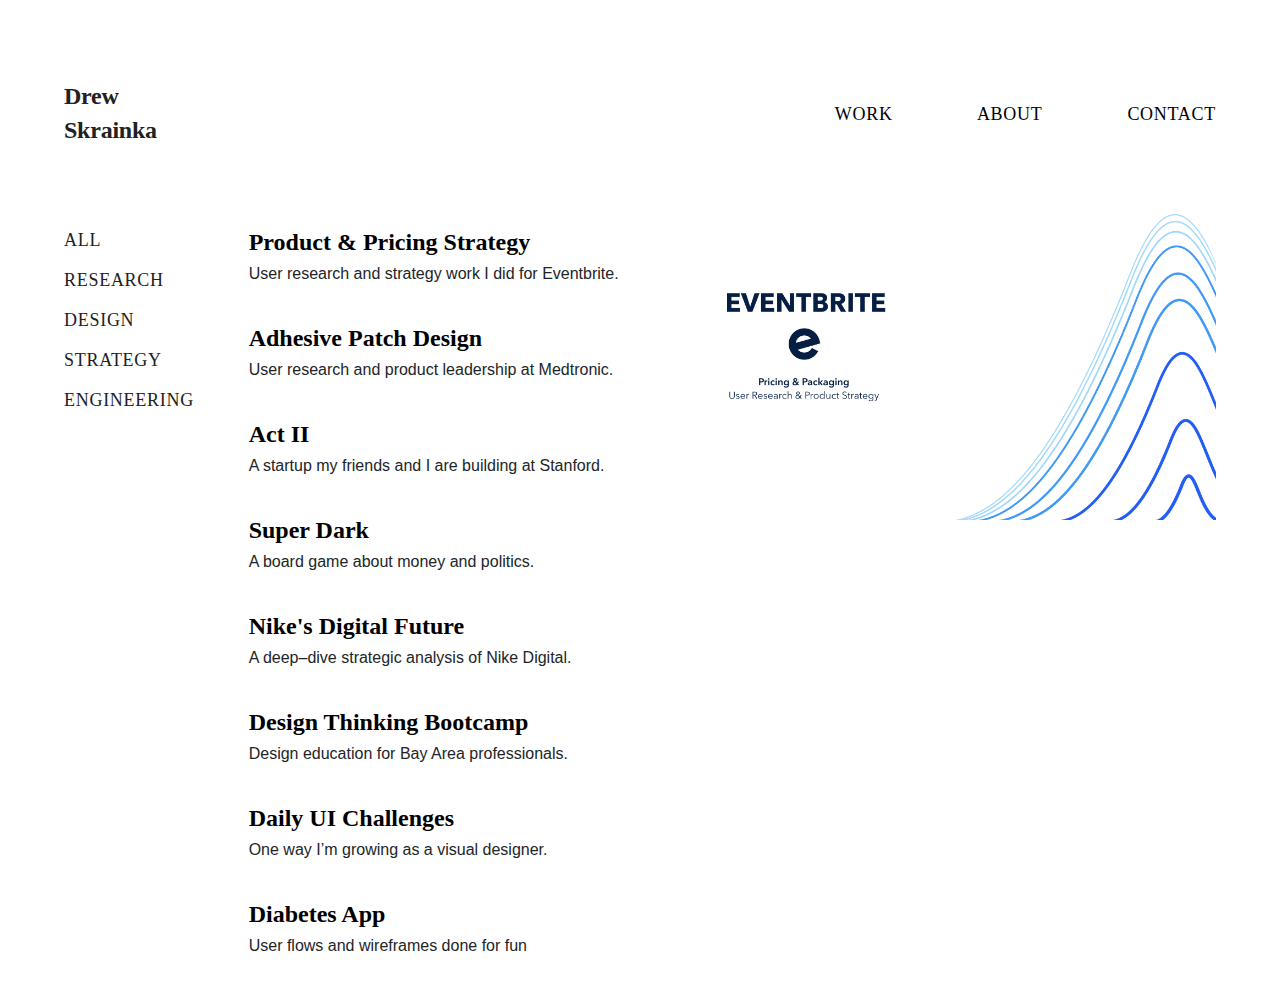
<file: index.html>
<!doctype html>
<html lang="en">
  <head>
    <!-- Required meta tags -->
    <meta charset="utf-8">
    <meta name="viewport" content="width=device-width, initial-scale=1, shrink-to-fit=no">

    <!-- Bootstrap CSS -->
    <link rel="stylesheet" href="https://stackpath.bootstrapcdn.com/bootstrap/4.4.1/css/bootstrap.min.css" integrity="sha384-Vkoo8x4CGsO3+Hhxv8T/Q5PaXtkKtu6ug5TOeNV6gBiFeWPGFN9MuhOf23Q9Ifjh" crossorigin="anonymous">
    <link rel="local stylesheet" href="styles.css">

    <meta name="viewport" content="width=device-width, initial-scale=1, shrink-to-fit=no">

    <title>Drew Skrainka</title>

  </head>
  <body>
    <div class = "parent">
      <div class = "column left">
        <div id = "name">
          <p>Drew<br>Skrainka</p>
        </div>
        <div id = "filters">
          <p>
            All<br>
            Research<br>
            Design<br>
            Strategy<br>
            Engineering<br>
          </p>
        </div>
      </div>
      <div class = "column center">
        <div id="work">
          <h2>Product & Pricing Strategy</h2>
          <p>User research and strategy work I did for Eventbrite.</p>
          <br>
          
          <h2>Adhesive Patch Design</h2>
          <p>User research and product leadership at Medtronic.</p>
          <br>

          <h2>Act II</h2>
          <p>A startup my friends and I are building at Stanford.</p>
          <br>
          
          <h2>Super Dark</h2>
          <p>A board game about money and politics.</p>
          <br>
          
          <h2>Nike's Digital Future</h2>
          <p>A deep–dive strategic analysis of Nike Digital.</p>
          <br>
          
          <h2>Design Thinking Bootcamp</h2>
          <p>Design education for Bay Area professionals.</p>
          <br>
          
          <h2>Daily UI Challenges</h2>
          <p>One way I’m growing as a visual designer. </p>
          <br>
          
          <h2>Diabetes App</h2>
          <p>User flows and wireframes done for fun</p>
          <br>
          
        </div>
      </div>
      <div class = "column right">
        <div id="nav">
          <a href='#'>Work</a>
          <a href='#'>About</a>
          <a href='#'>Contact</a>
        </div>

        <img src = "eventbrite.png" id = "homepageImage">
      </div>
    </div>
  </body>
</html>
</file>
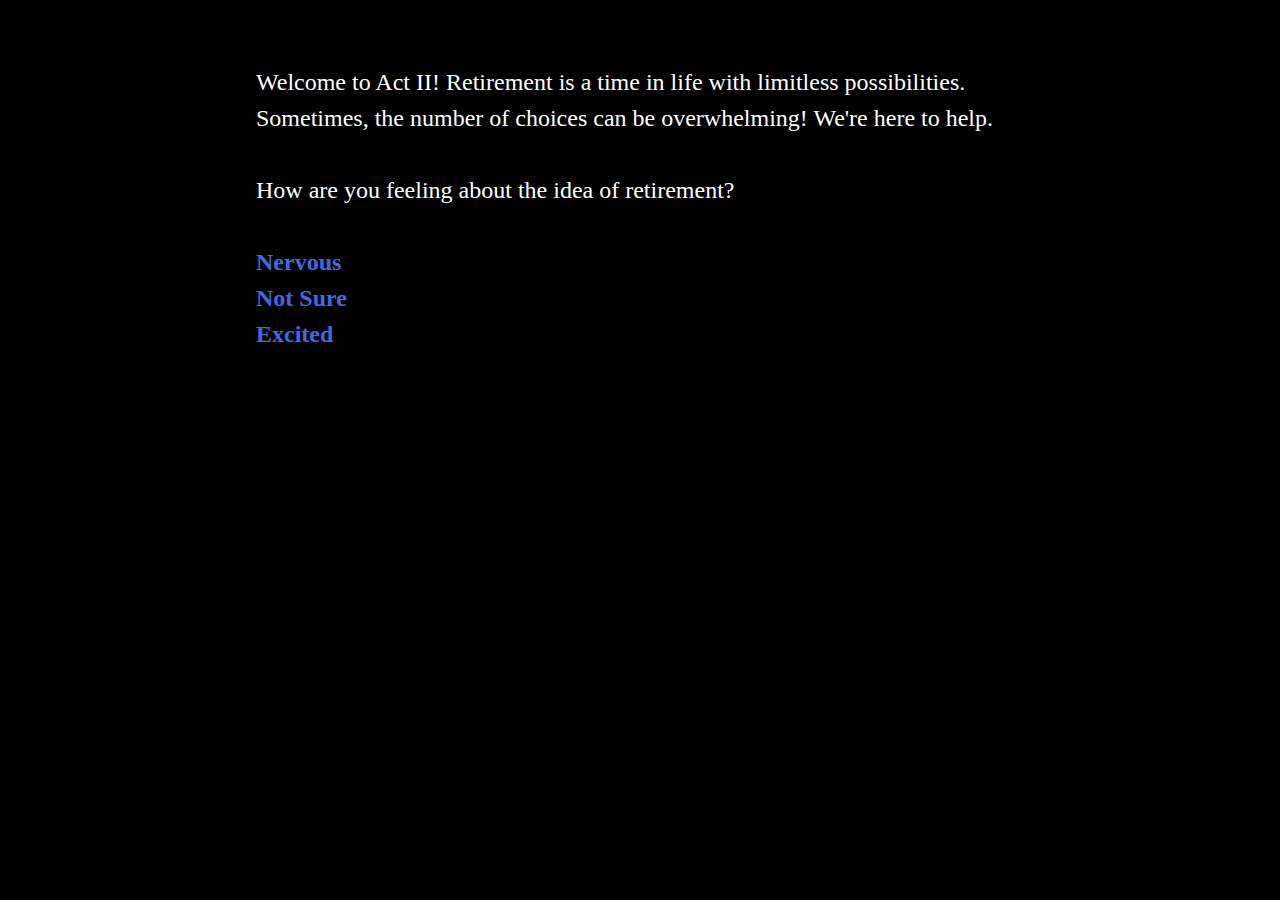
<file: Herb's Second Act.html>
<!DOCTYPE html>
<html>
<head>
<meta charset="utf-8">
<title>Herb&#39;s Second Act</title>
<style title="Twine CSS">@-webkit-keyframes appear{0%{opacity:0}to{opacity:1}}@keyframes appear{0%{opacity:0}to{opacity:1}}@-webkit-keyframes fade-in-out{0%,to{opacity:0}50%{opacity:1}}@keyframes fade-in-out{0%,to{opacity:0}50%{opacity:1}}@-webkit-keyframes rumble{50%{-webkit-transform:translateY(-0.2em);transform:translateY(-0.2em)}}@keyframes rumble{50%{-webkit-transform:translateY(-0.2em);transform:translateY(-0.2em)}}@-webkit-keyframes shudder{50%{-webkit-transform:translateX(0.2em);transform:translateX(0.2em)}}@keyframes shudder{50%{-webkit-transform:translateX(0.2em);transform:translateX(0.2em)}}@-webkit-keyframes box-flash{0%{background-color:white;color:white}}@keyframes box-flash{0%{background-color:white;color:white}}@-webkit-keyframes pulse{0%{-webkit-transform:scale(0, 0);transform:scale(0, 0)}20%{-webkit-transform:scale(1.2, 1.2);transform:scale(1.2, 1.2)}40%{-webkit-transform:scale(0.9, 0.9);transform:scale(0.9, 0.9)}60%{-webkit-transform:scale(1.05, 1.05);transform:scale(1.05, 1.05)}80%{-webkit-transform:scale(0.925, 0.925);transform:scale(0.925, 0.925)}to{-webkit-transform:scale(1, 1);transform:scale(1, 1)}}@keyframes pulse{0%{-webkit-transform:scale(0, 0);transform:scale(0, 0)}20%{-webkit-transform:scale(1.2, 1.2);transform:scale(1.2, 1.2)}40%{-webkit-transform:scale(0.9, 0.9);transform:scale(0.9, 0.9)}60%{-webkit-transform:scale(1.05, 1.05);transform:scale(1.05, 1.05)}80%{-webkit-transform:scale(0.925, 0.925);transform:scale(0.925, 0.925)}to{-webkit-transform:scale(1, 1);transform:scale(1, 1)}}@-webkit-keyframes shudder-in{0%, to{-webkit-transform:translateX(0em);transform:translateX(0em)}5%, 25%, 45%{-webkit-transform:translateX(-1em);transform:translateX(-1em)}15%, 35%, 55%{-webkit-transform:translateX(1em);transform:translateX(1em)}65%{-webkit-transform:translateX(-0.6em);transform:translateX(-0.6em)}75%{-webkit-transform:translateX(0.6em);transform:translateX(0.6em)}85%{-webkit-transform:translateX(-0.2em);transform:translateX(-0.2em)}95%{-webkit-transform:translateX(0.2em);transform:translateX(0.2em)}}@keyframes shudder-in{0%, to{-webkit-transform:translateX(0em);transform:translateX(0em)}5%, 25%, 45%{-webkit-transform:translateX(-1em);transform:translateX(-1em)}15%, 35%, 55%{-webkit-transform:translateX(1em);transform:translateX(1em)}65%{-webkit-transform:translateX(-0.6em);transform:translateX(-0.6em)}75%{-webkit-transform:translateX(0.6em);transform:translateX(0.6em)}85%{-webkit-transform:translateX(-0.2em);transform:translateX(-0.2em)}95%{-webkit-transform:translateX(0.2em);transform:translateX(0.2em)}}@-webkit-keyframes rumble-in{0%, to{-webkit-transform:translateY(0em);transform:translateY(0em)}5%, 25%, 45%{-webkit-transform:translateY(-1em);transform:translateY(-1em)}15%, 35%, 55%{-webkit-transform:translateY(1em);transform:translateY(1em)}65%{-webkit-transform:translateY(-0.6em);transform:translateY(-0.6em)}75%{-webkit-transform:translateY(0.6em);transform:translateY(0.6em)}85%{-webkit-transform:translateY(-0.2em);transform:translateY(-0.2em)}95%{-webkit-transform:translateY(0.2em);transform:translateY(0.2em)}}@keyframes rumble-in{0%, to{-webkit-transform:translateY(0em);transform:translateY(0em)}5%, 25%, 45%{-webkit-transform:translateY(-1em);transform:translateY(-1em)}15%, 35%, 55%{-webkit-transform:translateY(1em);transform:translateY(1em)}65%{-webkit-transform:translateY(-0.6em);transform:translateY(-0.6em)}75%{-webkit-transform:translateY(0.6em);transform:translateY(0.6em)}85%{-webkit-transform:translateY(-0.2em);transform:translateY(-0.2em)}95%{-webkit-transform:translateY(0.2em);transform:translateY(0.2em)}}@-webkit-keyframes slide-right{0%{-webkit-transform:translateX(-100vw);transform:translateX(-100vw)}}@keyframes slide-right{0%{-webkit-transform:translateX(-100vw);transform:translateX(-100vw)}}@-webkit-keyframes slide-left{0%{-webkit-transform:translateX(100vw);transform:translateX(100vw)}}@keyframes slide-left{0%{-webkit-transform:translateX(100vw);transform:translateX(100vw)}}@-webkit-keyframes slide-up{0%{-webkit-transform:translateY(100vh);transform:translateY(100vh)}}@keyframes slide-up{0%{-webkit-transform:translateY(100vh);transform:translateY(100vh)}}@-webkit-keyframes slide-down{0%{-webkit-transform:translateY(-100vh);transform:translateY(-100vh)}}@keyframes slide-down{0%{-webkit-transform:translateY(-100vh);transform:translateY(-100vh)}}@-webkit-keyframes flicker{0%,29%,31%,63%,65%,77%,79%,86%,88%,91%,93%{opacity:0}30%{opacity:0.2}64%{opacity:0.4}78%{opacity:0.6}87%{opacity:0.8}92%, to{opacity:1}}@keyframes flicker{0%,29%,31%,63%,65%,77%,79%,86%,88%,91%,93%{opacity:0}30%{opacity:0.2}64%{opacity:0.4}78%{opacity:0.6}87%{opacity:0.8}92%, to{opacity:1}}.debug-mode tw-expression[type=hookref]{background-color:rgba(115,123,140,0.15)}.debug-mode tw-expression[type=hookref]::after{font-size:0.8rem;padding-left:0.2rem;padding-right:0.2rem;vertical-align:top;content:"?" attr(name)}.debug-mode tw-expression[type=variable]{background-color:rgba(140,128,115,0.15)}.debug-mode tw-expression[type=variable]::after{font-size:0.8rem;padding-left:0.2rem;padding-right:0.2rem;vertical-align:top;content:"$" attr(name)}.debug-mode tw-expression[type=tempVariable]{background-color:rgba(140,128,115,0.15)}.debug-mode tw-expression[type=tempVariable]::after{font-size:0.8rem;padding-left:0.2rem;padding-right:0.2rem;vertical-align:top;content:"_" attr(name)}.debug-mode tw-expression[type=macro]:nth-of-type(4n+0){background-color:rgba(136,153,102,0.15)}.debug-mode tw-expression[type=macro]:nth-of-type(2n+1){background-color:rgba(102,153,102,0.15)}.debug-mode tw-expression[type=macro]:nth-of-type(4n+2){background-color:rgba(102,153,136,0.15)}.debug-mode tw-expression[type=macro][name="for"],.debug-mode tw-expression[type=macro][name="loop"],.debug-mode tw-expression[type=macro][name="print"],.debug-mode tw-expression[type=macro][name="enchant"],.debug-mode tw-expression[type=macro][name="display"]{background-color:rgba(0,170,255,0.1) !important}.debug-mode tw-expression[type=macro][name="if"],.debug-mode tw-expression[type=macro][name="if"]+tw-hook:not([name]),.debug-mode tw-expression[type=macro][name="unless"],.debug-mode tw-expression[type=macro][name="unless"]+tw-hook:not([name]),.debug-mode tw-expression[type=macro][name="elseif"],.debug-mode tw-expression[type=macro][name="elseif"]+tw-hook:not([name]),.debug-mode tw-expression[type=macro][name="else"],.debug-mode tw-expression[type=macro][name="else"]+tw-hook:not([name]){background-color:rgba(0,255,0,0.1) !important}.debug-mode tw-expression[type=macro][name="hidden"],.debug-mode tw-expression[type=macro].false{background-color:rgba(255,0,0,0.2) !important}.debug-mode tw-expression[type=macro][name="hidden"]+tw-hook:not([name]),.debug-mode tw-expression[type=macro].false+tw-hook:not([name]){display:none}.debug-mode tw-expression[type=macro][name="either"],.debug-mode tw-expression[type=macro][name="a"],.debug-mode tw-expression[type=macro][name="dm"],.debug-mode tw-expression[type=macro][name="ds"],.debug-mode tw-expression[type=macro][name="array"],.debug-mode tw-expression[type=macro][name^="sub"],.debug-mode tw-expression[type=macro][name="altered"],.debug-mode tw-expression[type=macro][name="count"],.debug-mode tw-expression[type=macro][name^="data"],.debug-mode tw-expression[type=macro][name="find"],.debug-mode tw-expression[type=macro][name$="ed"],.debug-mode tw-expression[type=macro][name$="-pass"],.debug-mode tw-expression[type=macro][name="range"],.debug-mode tw-expression[type=macro][name^="num"],.debug-mode tw-expression[type=macro][name^="str"],.debug-mode tw-expression[type=macro][name="text"],.debug-mode tw-expression[type=macro][name^="lower"],.debug-mode tw-expression[type=macro][name^="upper"],.debug-mode tw-expression[type=macro][name="words"],.debug-mode tw-expression[type=macro][name="ceil"],.debug-mode tw-expression[type=macro][name="floor"],.debug-mode tw-expression[type=macro][name="random"],.debug-mode tw-expression[type=macro][name="abs"],.debug-mode tw-expression[type=macro][name="cos"],.debug-mode tw-expression[type=macro][name="exp"],.debug-mode tw-expression[type=macro][name^="log"],.debug-mode tw-expression[type=macro][name="max"],.debug-mode tw-expression[type=macro][name="min"],.debug-mode tw-expression[type=macro][name="pow"],.debug-mode tw-expression[type=macro][name="sign"],.debug-mode tw-expression[type=macro][name="sin"],.debug-mode tw-expression[type=macro][name="sqrt"],.debug-mode tw-expression[type=macro][name="tan"],.debug-mode tw-expression[type=macro][name="round"],.debug-mode tw-expression[type=macro][name^="hsl"],.debug-mode tw-expression[type=macro][name^="rgb"]{background-color:rgba(255,255,0,0.2) !important}.debug-mode tw-expression[type=macro][name$="-game"],.debug-mode tw-expression[type=macro][name="move"],.debug-mode tw-expression[type=macro][name="put"],.debug-mode tw-expression[type=macro][name="set"]{background-color:rgba(255,128,0,0.2) !important}.debug-mode tw-expression[type=macro][name^="link"],.debug-mode tw-expression[type=macro][name$="-link"],.debug-mode tw-expression[type=macro][name="dropdown"],.debug-mode tw-expression[type=macro][name^="click"],.debug-mode tw-expression[type=macro][name="goto"],.debug-mode tw-expression[type=macro][name="undo"],.debug-mode tw-expression[type=macro][name^="mouseo"]{background-color:rgba(32,191,223,0.2) !important}.debug-mode tw-expression[type=macro][name^="replace"],.debug-mode tw-expression[type=macro][name^="prepend"],.debug-mode tw-expression[type=macro][name^="append"],.debug-mode tw-expression[type=macro][name="show"],.debug-mode tw-expression[type=macro][name^="remove"]{background-color:rgba(223,96,32,0.2) !important}.debug-mode tw-expression[type=macro][name="event"],.debug-mode tw-expression[type=macro][name="live"]{background-color:rgba(32,32,223,0.2) !important}.debug-mode tw-expression[type=macro][name="align"],.debug-mode tw-expression[type=macro][name^="colo"],.debug-mode tw-expression[type=macro][name="background"],.debug-mode tw-expression[type=macro][name="css"],.debug-mode tw-expression[type=macro][name="font"],.debug-mode tw-expression[type=macro][name="hook"],.debug-mode tw-expression[type=macro][name$="-style"],.debug-mode tw-expression[type=macro][name^="text-"],.debug-mode tw-expression[type=macro][name^="transition"],.debug-mode tw-expression[type=macro][name^="t8n"],.debug-mode tw-expression[type=macro][name="live"]{background-color:rgba(255,191,0,0.2) !important}.debug-mode tw-expression[type=macro]::before{content:"(" attr(name) ":)";padding:0 0.5rem;font-size:1rem;vertical-align:middle;line-height:normal;background-color:inherit;border:1px solid rgba(255,255,255,0.5)}.debug-mode tw-hook{background-color:rgba(0,85,255,0.1) !important}.debug-mode tw-hook::before{font-size:0.8rem;padding-left:0.2rem;padding-right:0.2rem;vertical-align:top;content:"["}.debug-mode tw-hook::after{font-size:0.8rem;padding-left:0.2rem;padding-right:0.2rem;vertical-align:top;content:"]"}.debug-mode tw-hook[name]::after{font-size:0.8rem;padding-left:0.2rem;padding-right:0.2rem;vertical-align:top;content:"]<" attr(name) "|"}.debug-mode tw-pseudo-hook{background-color:rgba(255,170,0,0.1) !important}.debug-mode tw-collapsed::before{font-size:0.8rem;padding-left:0.2rem;padding-right:0.2rem;vertical-align:top;content:"{"}.debug-mode tw-collapsed::after{font-size:0.8rem;padding-left:0.2rem;padding-right:0.2rem;vertical-align:top;content:"}"}.debug-mode tw-verbatim::before,.debug-mode tw-verbatim::after{font-size:0.8rem;padding-left:0.2rem;padding-right:0.2rem;vertical-align:top;content:"`"}.debug-mode tw-align[style*="text-align: center"]{background:linear-gradient(to right, rgba(255,204,189,0) 0%, rgba(255,204,189,0.25) 50%, rgba(255,204,189,0) 100%)}.debug-mode tw-align[style*="text-align: left"]{background:linear-gradient(to right, rgba(255,204,189,0.25) 0%, rgba(255,204,189,0) 100%)}.debug-mode tw-align[style*="text-align: right"]{background:linear-gradient(to right, rgba(255,204,189,0) 0%, rgba(255,204,189,0.25) 100%)}.debug-mode tw-column{background-color:rgba(189,228,255,0.2)}.debug-mode tw-enchantment{animation:enchantment 0.5s infinite;-webkit-animation:enchantment 0.5s infinite;border:1px solid}.debug-mode tw-link::after,.debug-mode tw-broken-link::after{font-size:0.8rem;padding-left:0.2rem;padding-right:0.2rem;vertical-align:top;content:attr(passage-name)}.debug-mode tw-include{background-color:rgba(204,128,51,0.1)}.debug-mode tw-include::before{font-size:0.8rem;padding-left:0.2rem;padding-right:0.2rem;vertical-align:top;content:attr(type) ' "' attr(title) '"'}@keyframes enchantment{0%,to{border-color:#ffb366}50%{border-color:#6fc}}@-webkit-keyframes enchantment{0%,to{border-color:#ffb366}50%{border-color:#6fc}}tw-debugger{position:fixed;box-sizing:border-box;bottom:0;right:0;z-index:999999;min-width:10em;min-height:1em;padding:0em 1em 1em 1em;font-size:1.25em;font-family:sans-serif;color:#000;border-left:solid #000 2px;border-top:solid #000 2px;border-top-left-radius:.5em;background:#fff;opacity:1}tw-debugger select{margin-right:1em;width:12em}tw-debugger button{border-radius:3px;border:solid #999 1px;margin:auto 4px;background-color:#fff;font-size:inherit;color:#000}tw-debugger button.enabled{background-color:#eee;box-shadow:inset #ddd 3px 5px 0.5em}tw-debugger .panel{display:-webkit-box;display:-webkit-flex;display:-moz-flex;display:-ms-flexbox;display:flex;-webkit-box-direction:normal;-webkit-box-orient:vertical;-webkit-flex-direction:column;-moz-flex-direction:column;-ms-flex-direction:column;flex-direction:column;position:absolute;bottom:100%;left:-2px;right:0;padding:1em;max-height:40vh;overflow-y:scroll;overflow-x:hidden;z-index:999998;background:#fff;border:inherit;border-bottom:solid #999 2px;border-top-left-radius:.5em;border-bottom-left-radius:.5em;font-size:0.8em}tw-debugger .panel:empty,tw-debugger .panel[hidden]{display:none}tw-debugger .panel table{border-spacing:0px}tw-debugger .variable-row{display:-webkit-box;display:-webkit-flex;display:-moz-flex;display:-ms-flexbox;display:flex;-webkit-box-direction:normal;-webkit-box-orient:horizontal;-webkit-flex-direction:row;-moz-flex-direction:row;-ms-flex-direction:row;flex-direction:row;flex-shrink:0}tw-debugger .variable-row:nth-child(2n){background:#EEE}tw-debugger .variable-name{display:inline-block;width:50%}tw-debugger .temporary-variable-scope{opacity:0.8;font-size:0.75em}tw-debugger .temporary-variable-scope::before{content:" in "}tw-debugger .global::before{content:"$"}tw-debugger .temporary::before{content:"_"}tw-debugger .variable-path{opacity:0.4}tw-debugger .variable-value{display:inline-block;width:50%}tw-debugger .error-row{background-color:rgba(230,101,204,0.3)}tw-debugger .error-row:nth-child(2n){background-color:rgba(237,145,219,0.3)}tw-debugger .error-row *{padding:0.25em 0.5em}tw-debugger .error-row .error-message{cursor:help}tw-debugger .panel-source{font-family:monospace;overflow-x:scroll;white-space:pre}tw-debugger .tabs{padding-bottom:0.5em}tw-debugger .tab{border-radius:0px 0px 0.5em 0.5em;border-top:none}tw-dialog{z-index:999997;position:fixed;left:auto;right:auto;bottom:auto;top:auto;border:#fff solid 2px;padding:2em;color:#fff;background-color:#000;display:block;max-width:50vw;max-height:75vh;overflow:hidden}tw-dialog input[type=text]{font-size:inherit;width:100%}tw-backdrop{z-index:999996;position:fixed;top:0;left:0;right:0;bottom:0;background-color:rgba(0,0,0,0.8);display:flex;align-items:center;justify-content:center}tw-link,.link,tw-icon,.enchantment-clickblock{cursor:pointer}tw-link,.enchantment-link{color:#4169E1;font-weight:bold;text-decoration:none;transition:color 0.2s ease-in-out}tw-passage tw-enchantment[style^="color"] tw-link:not(:hover),tw-passage tw-enchantment[style*=" color"] tw-link:not(:hover),tw-passage tw-enchantment[style^="color"] .enchantment-link:not(:hover),tw-passage tw-enchantment[style*=" color"] .enchantment-link:not(:hover){color:inherit}tw-link:hover,.enchantment-link:hover{color:#00bfff}tw-link:active,.enchantment-link:active{color:#DD4B39}.visited{color:#6941e1}tw-passage tw-enchantment[style^="color"] .visited:not(:hover),tw-passage tw-enchantment[style*=" color"] .visited:not(:hover){color:inherit}.visited:hover{color:#E3E}tw-broken-link{color:#993333;border-bottom:2px solid #993333;cursor:not-allowed}tw-passage tw-enchantment[style^="color"] tw-broken-link:not(:hover),tw-passage tw-enchantment[style*=" color"] tw-broken-link:not(:hover){color:inherit}.enchantment-mouseover{border-bottom:1px dashed #666}.enchantment-mouseout{border:rgba(64,149,191,0.25) 1px solid}.enchantment-mouseout:hover{background-color:rgba(64,149,191,0.25);border:transparent 1px solid;border-radius:0.2em}.enchantment-clickblock{box-shadow:inset 0 0 0 0.5vmax;display:block;color:rgba(65,105,225,0.5);transition:color 0.2s ease-in-out}.enchantment-clickblock:hover{color:rgba(0,191,255,0.5)}.enchantment-clickblock:active{color:rgba(222,78,59,0.5)}html{margin:0;height:100%;overflow-x:hidden}*,:before,:after{position:relative;box-sizing:inherit}body{margin:0;height:100%}tw-storydata{display:none}tw-story{display:-webkit-box;display:-webkit-flex;display:-moz-flex;display:-ms-flexbox;display:flex;-webkit-box-direction:normal;-webkit-box-orient:vertical;-webkit-flex-direction:column;-moz-flex-direction:column;-ms-flex-direction:column;flex-direction:column;font:100% Georgia, serif;box-sizing:border-box;width:100%;min-height:100%;font-size:1.5em;line-height:1.5em;padding:5% 20%;margin:0;overflow:hidden;background-color:#000;color:#fff}tw-story br[data-cons]{display:block;height:0;margin:0.8ex 0}tw-story select{background-color:transparent;font:inherit;border-style:solid;padding:2px}tw-story select:not([disabled]){color:inherit}tw-passage{display:block}tw-sidebar{left:-5em;width:3em;position:absolute;text-align:center;display:block}tw-icon{display:block;margin:0.5em 0;opacity:0.2;font-size:2.75em}tw-icon:hover{opacity:0.4}tw-hook:empty,tw-expression:empty{display:none}tw-error{display:inline-block;border-radius:0.2em;padding:0.2em;font-size:1rem;cursor:help}tw-error.error{background-color:rgba(223,58,190,0.4);color:#fff}tw-error.warning{background-color:rgba(223,140,58,0.4);color:#fff;display:none}.debug-mode tw-error.warning{display:inline}tw-error-explanation{display:block;font-size:0.8rem;line-height:1rem}tw-error-explanation-button{cursor:pointer;line-height:0em;border-radius:1px;border:1px solid black;font-size:0.8rem;margin:0 0.4rem;opacity:0.5}tw-error-explanation-button .folddown-arrowhead{display:inline-block}tw-notifier{border-radius:0.2em;padding:0.2em;font-size:1rem;background-color:rgba(223,182,58,0.4);display:none}.debug-mode tw-notifier{display:inline}tw-notifier::before{content:attr(message)}tw-colour{border:1px solid black;display:inline-block;width:1em;height:1em}h1{font-size:3em}h2{font-size:2.25em}h3{font-size:1.75em}h1,h2,h3,h4,h5,h6{line-height:1em;margin:0.3em 0 0.6em 0}pre{font-size:1rem;line-height:initial}small{font-size:70%}big{font-size:120%}mark{color:rgba(0,0,0,0.6);background-color:#ff9}ins{color:rgba(0,0,0,0.6);background-color:rgba(255,242,204,0.5);border-radius:0.5em;box-shadow:0em 0em 0.2em #ffe699;text-decoration:none}center{text-align:center;margin:0 auto;width:60%}blink{text-decoration:none;animation:fade-in-out 1s steps(1, end) infinite alternate;-webkit-animation:fade-in-out 1s steps(1, end) infinite alternate}tw-align{display:block}tw-columns{display:-webkit-box;display:-webkit-flex;display:-moz-flex;display:-ms-flexbox;display:flex;-webkit-box-direction:normal;-webkit-box-orient:horizontal;-webkit-flex-direction:row;-moz-flex-direction:row;-ms-flex-direction:row;flex-direction:row;-webkit-box-pack:justify;-ms-flex-pack:justify;-webkit-justify-content:space-between;-moz-justify-content:space-between;justify-content:space-between}tw-outline{color:white;text-shadow:-1px -1px 0 #000, 1px -1px 0 #000, -1px 1px 0 #000, 1px 1px 0 #000}tw-shadow{text-shadow:0.08em 0.08em 0.08em #000}tw-emboss{text-shadow:0.08em 0.08em 0em #000;color:white}tw-condense{letter-spacing:-0.08em}tw-expand{letter-spacing:0.1em}tw-blur{color:transparent;text-shadow:0em 0em 0.08em #000}tw-blurrier{color:transparent;text-shadow:0em 0em 0.2em #000}tw-blurrier::selection{background-color:transparent;color:transparent}tw-blurrier::-moz-selection{background-color:transparent;color:transparent}tw-smear{color:transparent;text-shadow:0em 0em 0.02em rgba(0,0,0,0.75),-0.2em 0em 0.5em rgba(0,0,0,0.5),0.2em 0em 0.5em rgba(0,0,0,0.5)}tw-mirror{display:inline-block;transform:scaleX(-1);-webkit-transform:scaleX(-1)}tw-upside-down{display:inline-block;transform:scaleY(-1);-webkit-transform:scaleY(-1)}tw-fade-in-out{text-decoration:none;animation:fade-in-out 2s ease-in-out infinite alternate;-webkit-animation:fade-in-out 2s ease-in-out infinite alternate}tw-rumble{-webkit-animation:rumble linear 0.1s 0s infinite;animation:rumble linear 0.1s 0s infinite;display:inline-block}tw-shudder{-webkit-animation:shudder linear 0.1s 0s infinite;animation:shudder linear 0.1s 0s infinite;display:inline-block}tw-shudder-in{animation:shudder-in 1s ease-out;-webkit-animation:shudder-in 1s ease-out}.transition-in{-webkit-animation:appear 0ms step-start;animation:appear 0ms step-start}.transition-out{-webkit-animation:appear 0ms step-end;animation:appear 0ms step-end}[data-t8n^=dissolve].transition-in{-webkit-animation:appear .8s;animation:appear .8s}[data-t8n^=dissolve].transition-out{-webkit-animation:appear .8s reverse;animation:appear .8s reverse}[data-t8n^=shudder].transition-in{display:inline-block;-webkit-animation:shudder-in .8s;animation:shudder-in .8s}[data-t8n^=shudder].transition-out{display:inline-block;-webkit-animation:shudder-in .8s reverse;animation:shudder-in .8s reverse}[data-t8n^=rumble].transition-in{display:inline-block;-webkit-animation:rumble-in .8s;animation:rumble-in .8s}[data-t8n^=rumble].transition-out{display:inline-block;-webkit-animation:rumble-in .8s reverse;animation:rumble-in .8s reverse}[data-t8n^=boxflash].transition-in{-webkit-animation:box-flash .8s;animation:box-flash .8s}[data-t8n^=pulse].transition-in{-webkit-animation:pulse .8s;animation:pulse .8s;display:inline-block}[data-t8n^=pulse].transition-out{-webkit-animation:pulse .8s reverse;animation:pulse .8s reverse;display:inline-block}[data-t8n^=slideleft].transition-in{-webkit-animation:slide-left .8s;animation:slide-left .8s;display:inline-block}[data-t8n^=slideleft].transition-out{-webkit-animation:slide-right .8s reverse;animation:slide-right .8s reverse;display:inline-block}[data-t8n^=slideright].transition-in{-webkit-animation:slide-right .8s;animation:slide-right .8s;display:inline-block}[data-t8n^=slideright].transition-out{-webkit-animation:slide-left .8s reverse;animation:slide-left .8s reverse;display:inline-block}[data-t8n^=slideup].transition-in{-webkit-animation:slide-up .8s;animation:slide-up .8s;display:inline-block}[data-t8n^=slideup].transition-out{-webkit-animation:slide-down .8s reverse;animation:slide-down .8s reverse;display:inline-block}[data-t8n^=slidedown].transition-in{-webkit-animation:slide-down .8s;animation:slide-down .8s;display:inline-block}[data-t8n^=slidedown].transition-out{-webkit-animation:slide-up .8s reverse;animation:slide-up .8s reverse;display:inline-block}[data-t8n^=flicker].transition-in{-webkit-animation:flicker .8s;animation:flicker .8s}[data-t8n^=flicker].transition-out{-webkit-animation:flicker .8s reverse;animation:flicker .8s reverse}[data-t8n$=fast]{animation-duration:.4s;-webkit-animation-duration:.4s}[data-t8n$=slow]{animation-duration:1.6s;-webkit-animation-duration:1.6s}
</style>
</head>

<body>

<tw-story></tw-story>

<tw-storydata name="Herb&#39;s Second Act" startnode="1" creator="Twine" creator-version="2.3.5" ifid="331C1A6A-CE92-4D3B-A180-547B95BE0961" zoom="1" format="Harlowe" format-version="3.1.0" options="" hidden><style role="stylesheet" id="twine-user-stylesheet" type="text/twine-css"></style><script role="script" id="twine-user-script" type="text/twine-javascript"></script><tw-passagedata pid="1" name="Welcome" tags="" position="412,189" size="100,100">Welcome to Act II! Retirement is a time in life with limitless possibilities. Sometimes, the number of choices can be overwhelming! We&#39;re here to help. 

How are you feeling about the idea of retirement? 

[[Nervous]]
[[Not Sure]]
[[Excited]]</tw-passagedata><tw-passagedata pid="2" name="Nervous" tags="" position="262,339" size="100,100">No worries! Retirement is a chance to explore new opportunities, but it can also be a bit overwhelming. We&#39;ll help you navigate it! 

Which of these sounds most appealling? 

[[Well-earned relaxation]]
[[Continuing to learn and grow]]
[[Using my experience to help others]]
[[A little of everything]]
[[Not sure]]</tw-passagedata><tw-passagedata pid="3" name="Not Sure" tags="" position="411,332" size="100,100">No worries! Retirement is a chance to explore new opportunities, but it can also be a bit overwhelming. We&#39;ll help you navigate it! 

Which of these sounds most appealling? 

[[Well-earned relaxation]]
[[Continuing to learn and grow]]
[[Using my experience to help others]]
[[A little of everything]]
[[Not sure]]</tw-passagedata><tw-passagedata pid="4" name="Excited" tags="" position="563,339" size="100,100">Great! Love the positive attitude. 

What are you looking forward to? 

[[Well-earned relaxation]]
[[Continuing to learn and grow]]
[[Using my experience to help others]]
[[A little of everything]]
[[Not sure]]</tw-passagedata><tw-passagedata pid="5" name="Well-earned relaxation" tags="" position="262,489" size="100,100">Freedom! You&#39;ve spent your whole life working hard, and now it&#39;s time to taste the sweet, sweet fruits of your labor. Which of these options sound appealing? 

[[Hiking in Peru]]
[[Camping under the stars in Yosemite]]
[[Relaxing on the beach in Florida]]
[[Shopping in Los Angeles]]
[[That all sounds great!]]
[[I had something else in mind]]
</tw-passagedata><tw-passagedata pid="6" name="Continuing to learn and grow" tags="" position="1019,519" size="100,100">Few things are more fun than learning something new. Which of these options sound appealing? 

[[Programming Classes from Stanford]]
[[Art Classes from RISD]]
[[Business Classes from Harvard]]
[[I want to learn it all!]]
[[I have different learning goals]]</tw-passagedata><tw-passagedata pid="7" name="Using my experience to help others" tags="" position="1643,547" size="100,100">Not interested in hanging up your spurs, eh? That&#39;s great. Here are some ways you can make a difference. Do any of them sound interesting?  

[[Disaster relief volunteering]]
[[Business consulting]]
[[Student mentorship]]
[[Those all sound great]]
[[My skills don&#39;t really fit these choices]]</tw-passagedata><tw-passagedata pid="8" name="A little of everything" tags="" position="2131,575" size="100,100">Awesome. We can&#39;t make up our minds either, there are just too many fun things to do! We&#39;ll show you our best options. 

[[Looking forward to it!]]</tw-passagedata><tw-passagedata pid="9" name="Not sure" tags="" position="2281,575" size="100,100">No worries at all, we&#39;ll show you some great options. They&#39;ll only get better as we get to know each other!

[[Sweet, let&#39;s go!]]</tw-passagedata><tw-passagedata pid="10" name="Hiking in Peru" tags="" position="0,639" size="100,100">Adventure! You&#39;re our kind of person. We&#39;ll have you globetrotting in no time.

[[Sounds good]]
</tw-passagedata><tw-passagedata pid="11" name="Camping under the stars in Yosemite" tags="" position="120,639" size="100,100">A nature lover eh? Us too. It&#39;s time to explore the Great American West, and the other beautiful sights the world has to offer. 

[[Sounds good]]
</tw-passagedata><tw-passagedata pid="12" name="Relaxing on the beach in Florida" tags="" position="240,639" size="100,100">Ohhh yeah, time to catch some rays and waves! We&#39;ll show you some options you&#39;ll love. 

[[Sounds good]]
</tw-passagedata><tw-passagedata pid="13" name="Shopping in Los Angeles" tags="" position="361,639" size="100,100">Woohoo! We love to get our shop on too. We&#39;ll show you plenty of fun options. 

[[Sounds good]]</tw-passagedata><tw-passagedata pid="14" name="That all sounds great!" tags="" position="489,640" size="100,100">Nice! We like your adventurous spirit :) Get ready to explore!

[[Sounds good]]</tw-passagedata><tw-passagedata pid="15" name="I had something else in mind" tags="" position="626,641" size="100,100">All good. We&#39;ll show you plenty of options!

[[Sounds good]]</tw-passagedata><tw-passagedata pid="16" name="Programming Classes from Stanford" tags="" position="811,649" size="100,100">Nerd alert! Just kidding, we love computers too. After all, they gave us Netflix! We&#39;ll show you some great options. 

[[Can&#39;t wait!]]</tw-passagedata><tw-passagedata pid="17" name="Art Classes from RISD" tags="" position="1050,649" size="100,100">Please don&#39;t ask us to draw anything! But we admire your artistic spirit. We&#39;ll show you our most creative options!

[[Can&#39;t wait!]]</tw-passagedata><tw-passagedata pid="18" name="Business Classes from Harvard" tags="" position="929,647" size="100,100">Ready for the next challenge eh? Awesome. We&#39;ll show you some great options.  

[[Can&#39;t wait!]]</tw-passagedata><tw-passagedata pid="19" name="I want to learn it all!" tags="" position="1159,650" size="100,100">Nerd alert! Just kidding. Us too! We&#39;ll show you plenty of great options. 

[[Can&#39;t wait!]]</tw-passagedata><tw-passagedata pid="20" name="I have different learning goals" tags="" position="1270,654.3916625976562" size="100,100">All good, don&#39;t worry. We&#39;ll show you plenty of great options. 

[[Can&#39;t wait!]]</tw-passagedata><tw-passagedata pid="21" name="Disaster relief volunteering" tags="" position="1390,686" size="100,100">Now THAT is pretty cool. Helping people who need it most. We&#39;ll connect you with the organzations where you can make a difference.

[[Great, let&#39;s go!]]</tw-passagedata><tw-passagedata pid="22" name="Business consulting" tags="" position="1513,689.3916625976562" size="100,100">Right on, we&#39;ll connect you with the organzations who will value your unique experience. 

[[Great, let&#39;s go!]]</tw-passagedata><tw-passagedata pid="23" name="Student mentorship" tags="" position="1643,697" size="100,100">Now THAT is pretty cool. Helping students who need you! We&#39;ll connect you some great groups who can set you up. 

[[Great, let&#39;s go!]]</tw-passagedata><tw-passagedata pid="24" name="Those all sound great" tags="" position="1793,697" size="100,100">Sweet! We like the cut of your jib.  We&#39;ll show you some great options.

[[Great, let&#39;s go!]]</tw-passagedata><tw-passagedata pid="25" name="My skills don&#39;t really fit these choices" tags="" position="1943,697" size="100,100">No worries! Our options will get better as we get to know you. For now, we&#39;ll just show you our best stuff. 

[[Great, let&#39;s go!]]</tw-passagedata><tw-passagedata pid="26" name="Sounds good" tags="" position="626,791" size="100,100">Double-click this passage to edit it.</tw-passagedata><tw-passagedata pid="27" name="Can&#39;t wait!" tags="" position="811,799" size="100,100">Double-click this passage to edit it.</tw-passagedata><tw-passagedata pid="28" name="Looking forward to it!" tags="" position="2131,725" size="100,100">Double-click this passage to edit it.</tw-passagedata><tw-passagedata pid="29" name="Sweet, let&#39;s go!" tags="" position="2281,725" size="100,100">Double-click this passage to edit it.</tw-passagedata><tw-passagedata pid="30" name="Great, let&#39;s go!" tags="" position="1390,836" size="100,100">Double-click this passage to edit it.</tw-passagedata></tw-storydata>

<script title="Twine engine code" data-main="harlowe">"use strict";function _defineProperty(e,t,n){return t in e?Object.defineProperty(e,t,{value:n,enumerable:!0,configurable:!0,writable:!0}):e[t]=n,e}function _toConsumableArray(e){if(Array.isArray(e)){for(var t=0,n=Array(e.length);t<e.length;t++)n[t]=e[t];return n}return Array.from(e)}var _slicedToArray=function(){function e(e,t){var n=[],r=!0,i=!1,o=void 0;try{for(var a,s=e[Symbol.iterator]();!(r=(a=s.next()).done)&&(n.push(a.value),!t||n.length!==t);r=!0);}catch(e){i=!0,o=e}finally{try{!r&&s.return&&s.return()}finally{if(i)throw o}}return n}return function(t,n){if(Array.isArray(t))return t;if(Symbol.iterator in Object(t))return e(t,n);throw new TypeError("Invalid attempt to destructure non-iterable instance")}}(),_typeof="function"==typeof Symbol&&"symbol"==typeof Symbol.iterator?function(e){return typeof e}:function(e){return e&&"function"==typeof Symbol&&e.constructor===Symbol&&e!==Symbol.prototype?"symbol":typeof e};!function(){/**
 * @license almond 0.3.3 Copyright jQuery Foundation and other contributors.
 * Released under MIT license, http://github.com/requirejs/almond/LICENSE
 */
var requirejs,require,define;!function(e){function t(e,t){return v.call(e,t)}function n(e,t){var n,r,i,o,a,s,c,u,l,f,p,d,h=t&&t.split("/"),g=y.map,m=g&&g["*"]||{};if(e){for(e=e.split("/"),a=e.length-1,y.nodeIdCompat&&w.test(e[a])&&(e[a]=e[a].replace(w,"")),"."===e[0].charAt(0)&&h&&(d=h.slice(0,h.length-1),e=d.concat(e)),l=0;l<e.length;l++)if("."===(p=e[l]))e.splice(l,1),l-=1;else if(".."===p){if(0===l||1===l&&".."===e[2]||".."===e[l-1])continue;l>0&&(e.splice(l-1,2),l-=2)}e=e.join("/")}if((h||m)&&g){for(n=e.split("/"),l=n.length;l>0;l-=1){if(r=n.slice(0,l).join("/"),h)for(f=h.length;f>0;f-=1)if((i=g[h.slice(0,f).join("/")])&&(i=i[r])){o=i,s=l;break}if(o)break;!c&&m&&m[r]&&(c=m[r],u=l)}!o&&c&&(o=c,s=u),o&&(n.splice(0,s,o),e=n.join("/"))}return e}function r(t,n){return function(){var r=b.call(arguments,0);return"string"!=typeof r[0]&&1===r.length&&r.push(null),f.apply(e,r.concat([t,n]))}}function i(e){return function(t){return n(t,e)}}function o(e){return function(t){h[e]=t}}function a(n){if(t(g,n)){var r=g[n];delete g[n],m[n]=!0,l.apply(e,r)}if(!t(h,n)&&!t(m,n))throw new Error("No "+n);return h[n]}function s(e){var t,n=e?e.indexOf("!"):-1;return n>-1&&(t=e.substring(0,n),e=e.substring(n+1,e.length)),[t,e]}function c(e){return e?s(e):[]}function u(e){return function(){return y&&y.config&&y.config[e]||{}}}var l,f,p,d,h={},g={},y={},m={},v=Object.prototype.hasOwnProperty,b=[].slice,w=/\.js$/;p=function(e,t){var r,o=s(e),c=o[0],u=t[1];return e=o[1],c&&(c=n(c,u),r=a(c)),c?e=r&&r.normalize?r.normalize(e,i(u)):n(e,u):(e=n(e,u),o=s(e),c=o[0],e=o[1],c&&(r=a(c))),{f:c?c+"!"+e:e,n:e,pr:c,p:r}},d={require:function(e){return r(e)},exports:function(e){var t=h[e];return void 0!==t?t:h[e]={}},module:function(e){return{id:e,uri:"",exports:h[e],config:u(e)}}},l=function(n,i,s,u){var l,f,y,v,b,w,x,T=[],S=void 0===s?"undefined":_typeof(s);if(u=u||n,w=c(u),"undefined"===S||"function"===S){for(i=!i.length&&s.length?["require","exports","module"]:i,b=0;b<i.length;b+=1)if(v=p(i[b],w),"require"===(f=v.f))T[b]=d.require(n);else if("exports"===f)T[b]=d.exports(n),x=!0;else if("module"===f)l=T[b]=d.module(n);else if(t(h,f)||t(g,f)||t(m,f))T[b]=a(f);else{if(!v.p)throw new Error(n+" missing "+f);v.p.load(v.n,r(u,!0),o(f),{}),T[b]=h[f]}y=s?s.apply(h[n],T):void 0,n&&(l&&l.exports!==e&&l.exports!==h[n]?h[n]=l.exports:y===e&&x||(h[n]=y))}else n&&(h[n]=s)},requirejs=require=f=function(t,n,r,i,o){if("string"==typeof t)return d[t]?d[t](n):a(p(t,c(n)).f);if(!t.splice){if(y=t,y.deps&&f(y.deps,y.callback),!n)return;n.splice?(t=n,n=r,r=null):t=e}return n=n||function(){},"function"==typeof r&&(r=i,i=o),i?l(e,t,n,r):setTimeout(function(){l(e,t,n,r)},4),f},f.config=function(e){return f(e)},requirejs._defined=h,define=function(e,n,r){if("string"!=typeof e)throw new Error("See almond README: incorrect module build, no module name");n.splice||(r=n,n=[]),t(h,e)||t(g,e)||(g[e]=[e,n,r])},define.amd={jQuery:!0}}(),define("almond",function(){}),function(e,t){"object"===("undefined"==typeof module?"undefined":_typeof(module))&&"object"===_typeof(module.exports)?module.exports=e.document?t(e,!0):function(e){if(!e.document)throw new Error("jQuery requires a window with a document");return t(e)}:t(e)}("undefined"!=typeof window?window:this,function(e,t){function n(e,t,n){n=n||ce;var r,i,o=n.createElement("script");if(o.text=e,t)for(r in Te)(i=t[r]||t.getAttribute&&t.getAttribute(r))&&o.setAttribute(r,i);n.head.appendChild(o).parentNode.removeChild(o)}function r(e){return null==e?e+"":"object"===(void 0===e?"undefined":_typeof(e))||"function"==typeof e?he[ge.call(e)]||"object":void 0===e?"undefined":_typeof(e)}function i(e){var t=!!e&&"length"in e&&e.length,n=r(e);return!we(e)&&!xe(e)&&("array"===n||0===t||"number"==typeof t&&t>0&&t-1 in e)}function o(e,t){return e.nodeName&&e.nodeName.toLowerCase()===t.toLowerCase()}function a(e,t,n){return we(t)?Se.grep(e,function(e,r){return!!t.call(e,r,e)!==n}):t.nodeType?Se.grep(e,function(e){return e===t!==n}):"string"!=typeof t?Se.grep(e,function(e){return de.call(t,e)>-1!==n}):Se.filter(t,e,n)}function s(e,t){for(;(e=e[t])&&1!==e.nodeType;);return e}function c(e){var t={};return Se.each(e.match(Me)||[],function(e,n){t[n]=!0}),t}function u(e){return e}function l(e){throw e}function f(e,t,n,r){var i;try{e&&we(i=e.promise)?i.call(e).done(t).fail(n):e&&we(i=e.then)?i.call(e,t,n):t.apply(void 0,[e].slice(r))}catch(e){n.apply(void 0,[e])}}function p(){ce.removeEventListener("DOMContentLoaded",p),e.removeEventListener("load",p),Se.ready()}function d(e,t){return t.toUpperCase()}function h(e){return e.replace(qe,"ms-").replace(Fe,d)}function g(){this.expando=Se.expando+g.uid++}function y(e){return"true"===e||"false"!==e&&("null"===e?null:e===+e+""?+e:Be.test(e)?JSON.parse(e):e)}function m(e,t,n){var r;if(void 0===n&&1===e.nodeType)if(r="data-"+t.replace(We,"-$&").toLowerCase(),"string"==typeof(n=e.getAttribute(r))){try{n=y(n)}catch(e){}$e.set(e,t,n)}else n=void 0;return n}function v(e,t,n,r){var i,o,a=20,s=r?function(){return r.cur()}:function(){return Se.css(e,t,"")},c=s(),u=n&&n[3]||(Se.cssNumber[t]?"":"px"),l=e.nodeType&&(Se.cssNumber[t]||"px"!==u&&+c)&&Ue.exec(Se.css(e,t));if(l&&l[3]!==u){for(c/=2,u=u||l[3],l=+c||1;a--;)Se.style(e,t,l+u),(1-o)*(1-(o=s()/c||.5))<=0&&(a=0),l/=o;l*=2,Se.style(e,t,l+u),n=n||[]}return n&&(l=+l||+c||0,i=n[1]?l+(n[1]+1)*n[2]:+n[2],r&&(r.unit=u,r.start=l,r.end=i)),i}function b(e){var t,n=e.ownerDocument,r=e.nodeName,i=Ke[r];return i||(t=n.body.appendChild(n.createElement(r)),i=Se.css(t,"display"),t.parentNode.removeChild(t),"none"===i&&(i="block"),Ke[r]=i,i)}function w(e,t){for(var n,r,i=[],o=0,a=e.length;o<a;o++)r=e[o],r.style&&(n=r.style.display,t?("none"===n&&(i[o]=Ve.get(r,"display")||null,i[o]||(r.style.display="")),""===r.style.display&&Ze(r)&&(i[o]=b(r))):"none"!==n&&(i[o]="none",Ve.set(r,"display",n)));for(o=0;o<a;o++)null!=i[o]&&(e[o].style.display=i[o]);return e}function x(e,t){var n;return n=void 0!==e.getElementsByTagName?e.getElementsByTagName(t||"*"):void 0!==e.querySelectorAll?e.querySelectorAll(t||"*"):[],void 0===t||t&&o(e,t)?Se.merge([e],n):n}function T(e,t){for(var n=0,r=e.length;n<r;n++)Ve.set(e[n],"globalEval",!t||Ve.get(t[n],"globalEval"))}function S(e,t,n,i,o){for(var a,s,c,u,l,f,p=t.createDocumentFragment(),d=[],h=0,g=e.length;h<g;h++)if((a=e[h])||0===a)if("object"===r(a))Se.merge(d,a.nodeType?[a]:a);else if(it.test(a)){for(s=s||p.appendChild(t.createElement("div")),c=(tt.exec(a)||["",""])[1].toLowerCase(),u=rt[c]||rt._default,s.innerHTML=u[1]+Se.htmlPrefilter(a)+u[2],f=u[0];f--;)s=s.lastChild;Se.merge(d,s.childNodes),s=p.firstChild,s.textContent=""}else d.push(t.createTextNode(a));for(p.textContent="",h=0;a=d[h++];)if(i&&Se.inArray(a,i)>-1)o&&o.push(a);else if(l=Xe(a),s=x(p.appendChild(a),"script"),l&&T(s),n)for(f=0;a=s[f++];)nt.test(a.type||"")&&n.push(a);return p}function k(){return!0}function O(){return!1}function j(e,t){return e===A()==("focus"===t)}function A(){try{return ce.activeElement}catch(e){}}function C(e,t,n,r,i,o){var a,s;if("object"===(void 0===t?"undefined":_typeof(t))){"string"!=typeof n&&(r=r||n,n=void 0);for(s in t)C(e,s,n,r,t[s],o);return e}if(null==r&&null==i?(i=n,r=n=void 0):null==i&&("string"==typeof n?(i=r,r=void 0):(i=r,r=n,n=void 0)),!1===i)i=O;else if(!i)return e;return 1===o&&(a=i,i=function(e){return Se().off(e),a.apply(this,arguments)},i.guid=a.guid||(a.guid=Se.guid++)),e.each(function(){Se.event.add(this,t,i,r,n)})}function E(e,t,n){if(!n)return void(void 0===Ve.get(e,t)&&Se.event.add(e,t,k));Ve.set(e,t,!1),Se.event.add(e,t,{namespace:!1,handler:function(e){var r,i,o=Ve.get(this,t);if(1&e.isTrigger&&this[t]){if(o.length)(Se.event.special[t]||{}).delegateType&&e.stopPropagation();else if(o=le.call(arguments),Ve.set(this,t,o),r=n(this,t),this[t](),i=Ve.get(this,t),o!==i||r?Ve.set(this,t,!1):i={},o!==i)return e.stopImmediatePropagation(),e.preventDefault(),i.value}else o.length&&(Ve.set(this,t,{value:Se.event.trigger(Se.extend(o[0],Se.Event.prototype),o.slice(1),this)}),e.stopImmediatePropagation())}})}function N(e,t){return o(e,"table")&&o(11!==t.nodeType?t:t.firstChild,"tr")?Se(e).children("tbody")[0]||e:e}function _(e){return e.type=(null!==e.getAttribute("type"))+"/"+e.type,e}function P(e){return"true/"===(e.type||"").slice(0,5)?e.type=e.type.slice(5):e.removeAttribute("type"),e}function I(e,t){var n,r,i,o,a,s,c,u;if(1===t.nodeType){if(Ve.hasData(e)&&(o=Ve.access(e),a=Ve.set(t,o),u=o.events)){delete a.handle,a.events={};for(i in u)for(n=0,r=u[i].length;n<r;n++)Se.event.add(t,i,u[i][n])}$e.hasData(e)&&(s=$e.access(e),c=Se.extend({},s),$e.set(t,c))}}function M(e,t){var n=t.nodeName.toLowerCase();"input"===n&&et.test(e.type)?t.checked=e.checked:"input"!==n&&"textarea"!==n||(t.defaultValue=e.defaultValue)}function D(e,t,r,i){t=fe.apply([],t);var o,a,s,c,u,l,f=0,p=e.length,d=p-1,h=t[0],g=we(h);if(g||p>1&&"string"==typeof h&&!be.checkClone&&lt.test(h))return e.each(function(n){var o=e.eq(n);g&&(t[0]=h.call(this,n,o.html())),D(o,t,r,i)});if(p&&(o=S(t,e[0].ownerDocument,!1,e,i),a=o.firstChild,1===o.childNodes.length&&(o=a),a||i)){for(s=Se.map(x(o,"script"),_),c=s.length;f<p;f++)u=o,f!==d&&(u=Se.clone(u,!0,!0),c&&Se.merge(s,x(u,"script"))),r.call(e[f],u,f);if(c)for(l=s[s.length-1].ownerDocument,Se.map(s,P),f=0;f<c;f++)u=s[f],nt.test(u.type||"")&&!Ve.access(u,"globalEval")&&Se.contains(l,u)&&(u.src&&"module"!==(u.type||"").toLowerCase()?Se._evalUrl&&!u.noModule&&Se._evalUrl(u.src,{nonce:u.nonce||u.getAttribute("nonce")}):n(u.textContent.replace(ft,""),u,l))}return e}function L(e,t,n){for(var r,i=t?Se.filter(t,e):e,o=0;null!=(r=i[o]);o++)n||1!==r.nodeType||Se.cleanData(x(r)),r.parentNode&&(n&&Xe(r)&&T(x(r,"script")),r.parentNode.removeChild(r));return e}function R(e,t,n){var r,i,o,a,s=e.style;return n=n||dt(e),n&&(a=n.getPropertyValue(t)||n[t],""!==a||Xe(e)||(a=Se.style(e,t)),!be.pixelBoxStyles()&&pt.test(a)&&ht.test(t)&&(r=s.width,i=s.minWidth,o=s.maxWidth,s.minWidth=s.maxWidth=s.width=a,a=n.width,s.width=r,s.minWidth=i,s.maxWidth=o)),void 0!==a?a+"":a}function q(e,t){return{get:function(){return e()?void delete this.get:(this.get=t).apply(this,arguments)}}}function F(e){for(var t=e[0].toUpperCase()+e.slice(1),n=gt.length;n--;)if((e=gt[n]+t)in yt)return e}function H(e){var t=Se.cssProps[e]||mt[e];return t||(e in yt?e:mt[e]=F(e)||e)}function V(e,t,n){var r=Ue.exec(t);return r?Math.max(0,r[2]-(n||0))+(r[3]||"px"):t}function $(e,t,n,r,i,o){var a="width"===t?1:0,s=0,c=0;if(n===(r?"border":"content"))return 0;for(;a<4;a+=2)"margin"===n&&(c+=Se.css(e,n+Ge[a],!0,i)),r?("content"===n&&(c-=Se.css(e,"padding"+Ge[a],!0,i)),"margin"!==n&&(c-=Se.css(e,"border"+Ge[a]+"Width",!0,i))):(c+=Se.css(e,"padding"+Ge[a],!0,i),"padding"!==n?c+=Se.css(e,"border"+Ge[a]+"Width",!0,i):s+=Se.css(e,"border"+Ge[a]+"Width",!0,i));return!r&&o>=0&&(c+=Math.max(0,Math.ceil(e["offset"+t[0].toUpperCase()+t.slice(1)]-o-c-s-.5))||0),c}function B(e,t,n){var r=dt(e),i=!be.boxSizingReliable()||n,o=i&&"border-box"===Se.css(e,"boxSizing",!1,r),a=o,s=R(e,t,r),c="offset"+t[0].toUpperCase()+t.slice(1);if(pt.test(s)){if(!n)return s;s="auto"}return(!be.boxSizingReliable()&&o||"auto"===s||!parseFloat(s)&&"inline"===Se.css(e,"display",!1,r))&&e.getClientRects().length&&(o="border-box"===Se.css(e,"boxSizing",!1,r),(a=c in e)&&(s=e[c])),(s=parseFloat(s)||0)+$(e,t,n||(o?"border":"content"),a,r,s)+"px"}function W(e,t,n,r,i){return new W.prototype.init(e,t,n,r,i)}function z(){St&&(!1===ce.hidden&&e.requestAnimationFrame?e.requestAnimationFrame(z):e.setTimeout(z,Se.fx.interval),Se.fx.tick())}function U(){return e.setTimeout(function(){Tt=void 0}),Tt=Date.now()}function G(e,t){var n,r=0,i={height:e};for(t=t?1:0;r<4;r+=2-t)n=Ge[r],i["margin"+n]=i["padding"+n]=e;return t&&(i.opacity=i.width=e),i}function J(e,t,n){for(var r,i=(Z.tweeners[t]||[]).concat(Z.tweeners["*"]),o=0,a=i.length;o<a;o++)if(r=i[o].call(n,t,e))return r}function X(e,t,n){var r,i,o,a,s,c,u,l,f="width"in t||"height"in t,p=this,d={},h=e.style,g=e.nodeType&&Ze(e),y=Ve.get(e,"fxshow");n.queue||(a=Se._queueHooks(e,"fx"),null==a.unqueued&&(a.unqueued=0,s=a.empty.fire,a.empty.fire=function(){a.unqueued||s()}),a.unqueued++,p.always(function(){p.always(function(){a.unqueued--,Se.queue(e,"fx").length||a.empty.fire()})}));for(r in t)if(i=t[r],kt.test(i)){if(delete t[r],o=o||"toggle"===i,i===(g?"hide":"show")){if("show"!==i||!y||void 0===y[r])continue;g=!0}d[r]=y&&y[r]||Se.style(e,r)}if((c=!Se.isEmptyObject(t))||!Se.isEmptyObject(d)){f&&1===e.nodeType&&(n.overflow=[h.overflow,h.overflowX,h.overflowY],u=y&&y.display,null==u&&(u=Ve.get(e,"display")),l=Se.css(e,"display"),"none"===l&&(u?l=u:(w([e],!0),u=e.style.display||u,l=Se.css(e,"display"),w([e]))),("inline"===l||"inline-block"===l&&null!=u)&&"none"===Se.css(e,"float")&&(c||(p.done(function(){h.display=u}),null==u&&(l=h.display,u="none"===l?"":l)),h.display="inline-block")),n.overflow&&(h.overflow="hidden",p.always(function(){h.overflow=n.overflow[0],h.overflowX=n.overflow[1],h.overflowY=n.overflow[2]})),c=!1;for(r in d)c||(y?"hidden"in y&&(g=y.hidden):y=Ve.access(e,"fxshow",{display:u}),o&&(y.hidden=!g),g&&w([e],!0),p.done(function(){g||w([e]),Ve.remove(e,"fxshow");for(r in d)Se.style(e,r,d[r])})),c=J(g?y[r]:0,r,p),r in y||(y[r]=c.start,g&&(c.end=c.start,c.start=0))}}function Y(e,t){var n,r,i,o,a;for(n in e)if(r=h(n),i=t[r],o=e[n],Array.isArray(o)&&(i=o[1],o=e[n]=o[0]),n!==r&&(e[r]=o,delete e[n]),(a=Se.cssHooks[r])&&"expand"in a){o=a.expand(o),delete e[r];for(n in o)n in e||(e[n]=o[n],t[n]=i)}else t[r]=i}function Z(e,t,n){var r,i,o=0,a=Z.prefilters.length,s=Se.Deferred().always(function(){delete c.elem}),c=function(){if(i)return!1;for(var t=Tt||U(),n=Math.max(0,u.startTime+u.duration-t),r=n/u.duration||0,o=1-r,a=0,c=u.tweens.length;a<c;a++)u.tweens[a].run(o);return s.notifyWith(e,[u,o,n]),o<1&&c?n:(c||s.notifyWith(e,[u,1,0]),s.resolveWith(e,[u]),!1)},u=s.promise({elem:e,props:Se.extend({},t),opts:Se.extend(!0,{specialEasing:{},easing:Se.easing._default},n),originalProperties:t,originalOptions:n,startTime:Tt||U(),duration:n.duration,tweens:[],createTween:function(t,n){var r=Se.Tween(e,u.opts,t,n,u.opts.specialEasing[t]||u.opts.easing);return u.tweens.push(r),r},stop:function(t){var n=0,r=t?u.tweens.length:0;if(i)return this;for(i=!0;n<r;n++)u.tweens[n].run(1);return t?(s.notifyWith(e,[u,1,0]),s.resolveWith(e,[u,t])):s.rejectWith(e,[u,t]),this}}),l=u.props;for(Y(l,u.opts.specialEasing);o<a;o++)if(r=Z.prefilters[o].call(u,e,l,u.opts))return we(r.stop)&&(Se._queueHooks(u.elem,u.opts.queue).stop=r.stop.bind(r)),r;return Se.map(l,J,u),we(u.opts.start)&&u.opts.start.call(e,u),u.progress(u.opts.progress).done(u.opts.done,u.opts.complete).fail(u.opts.fail).always(u.opts.always),Se.fx.timer(Se.extend(c,{elem:e,anim:u,queue:u.opts.queue})),u}function Q(e){return(e.match(Me)||[]).join(" ")}function K(e){return e.getAttribute&&e.getAttribute("class")||""}function ee(e){return Array.isArray(e)?e:"string"==typeof e?e.match(Me)||[]:[]}function te(e,t,n,i){var o;if(Array.isArray(t))Se.each(t,function(t,r){n||Lt.test(e)?i(e,r):te(e+"["+("object"===(void 0===r?"undefined":_typeof(r))&&null!=r?t:"")+"]",r,n,i)});else if(n||"object"!==r(t))i(e,t);else for(o in t)te(e+"["+o+"]",t[o],n,i)}function ne(e){return function(t,n){"string"!=typeof t&&(n=t,t="*");var r,i=0,o=t.toLowerCase().match(Me)||[];if(we(n))for(;r=o[i++];)"+"===r[0]?(r=r.slice(1)||"*",(e[r]=e[r]||[]).unshift(n)):(e[r]=e[r]||[]).push(n)}}function re(e,t,n,r){function i(s){var c;return o[s]=!0,Se.each(e[s]||[],function(e,s){var u=s(t,n,r);return"string"!=typeof u||a||o[u]?a?!(c=u):void 0:(t.dataTypes.unshift(u),i(u),!1)}),c}var o={},a=e===Jt;return i(t.dataTypes[0])||!o["*"]&&i("*")}function ie(e,t){var n,r,i=Se.ajaxSettings.flatOptions||{};for(n in t)void 0!==t[n]&&((i[n]?e:r||(r={}))[n]=t[n]);return r&&Se.extend(!0,e,r),e}function oe(e,t,n){for(var r,i,o,a,s=e.contents,c=e.dataTypes;"*"===c[0];)c.shift(),void 0===r&&(r=e.mimeType||t.getResponseHeader("Content-Type"));if(r)for(i in s)if(s[i]&&s[i].test(r)){c.unshift(i);break}if(c[0]in n)o=c[0];else{for(i in n){if(!c[0]||e.converters[i+" "+c[0]]){o=i;break}a||(a=i)}o=o||a}if(o)return o!==c[0]&&c.unshift(o),n[o]}function ae(e,t,n,r){var i,o,a,s,c,u={},l=e.dataTypes.slice();if(l[1])for(a in e.converters)u[a.toLowerCase()]=e.converters[a];for(o=l.shift();o;)if(e.responseFields[o]&&(n[e.responseFields[o]]=t),!c&&r&&e.dataFilter&&(t=e.dataFilter(t,e.dataType)),c=o,o=l.shift())if("*"===o)o=c;else if("*"!==c&&c!==o){if(!(a=u[c+" "+o]||u["* "+o]))for(i in u)if(s=i.split(" "),s[1]===o&&(a=u[c+" "+s[0]]||u["* "+s[0]])){!0===a?a=u[i]:!0!==u[i]&&(o=s[0],l.unshift(s[1]));break}if(!0!==a)if(a&&e.throws)t=a(t);else try{t=a(t)}catch(e){return{state:"parsererror",error:a?e:"No conversion from "+c+" to "+o}}}return{state:"success",data:t}}var se=[],ce=e.document,ue=Object.getPrototypeOf,le=se.slice,fe=se.concat,pe=se.push,de=se.indexOf,he={},ge=he.toString,ye=he.hasOwnProperty,me=ye.toString,ve=me.call(Object),be={},we=function(e){return"function"==typeof e&&"number"!=typeof e.nodeType},xe=function(e){return null!=e&&e===e.window},Te={type:!0,src:!0,nonce:!0,noModule:!0},Se=function e(t,n){return new e.fn.init(t,n)},ke=/^[\s\uFEFF\xA0]+|[\s\uFEFF\xA0]+$/g;Se.fn=Se.prototype={jquery:"3.4.1",constructor:Se,length:0,toArray:function(){return le.call(this)},get:function(e){return null==e?le.call(this):e<0?this[e+this.length]:this[e]},pushStack:function(e){var t=Se.merge(this.constructor(),e);return t.prevObject=this,t},each:function(e){return Se.each(this,e)},map:function(e){return this.pushStack(Se.map(this,function(t,n){return e.call(t,n,t)}))},slice:function(){return this.pushStack(le.apply(this,arguments))},first:function(){return this.eq(0)},last:function(){return this.eq(-1)},eq:function(e){var t=this.length,n=+e+(e<0?t:0);return this.pushStack(n>=0&&n<t?[this[n]]:[])},end:function(){return this.prevObject||this.constructor()},push:pe,sort:se.sort,splice:se.splice},Se.extend=Se.fn.extend=function(){var e,t,n,r,i,o,a=arguments[0]||{},s=1,c=arguments.length,u=!1;for("boolean"==typeof a&&(u=a,a=arguments[s]||{},s++),"object"===(void 0===a?"undefined":_typeof(a))||we(a)||(a={}),s===c&&(a=this,s--);s<c;s++)if(null!=(e=arguments[s]))for(t in e)r=e[t],"__proto__"!==t&&a!==r&&(u&&r&&(Se.isPlainObject(r)||(i=Array.isArray(r)))?(n=a[t],o=i&&!Array.isArray(n)?[]:i||Se.isPlainObject(n)?n:{},i=!1,a[t]=Se.extend(u,o,r)):void 0!==r&&(a[t]=r));return a},Se.extend({expando:"jQuery"+("3.4.1"+Math.random()).replace(/\D/g,""),isReady:!0,error:function(e){throw new Error(e)},noop:function(){},isPlainObject:function(e){var t,n;return!(!e||"[object Object]"!==ge.call(e))&&(!(t=ue(e))||"function"==typeof(n=ye.call(t,"constructor")&&t.constructor)&&me.call(n)===ve)},isEmptyObject:function(e){var t;for(t in e)return!1;return!0},globalEval:function(e,t){n(e,{nonce:t&&t.nonce})},each:function(e,t){var n,r=0;if(i(e))for(n=e.length;r<n&&!1!==t.call(e[r],r,e[r]);r++);else for(r in e)if(!1===t.call(e[r],r,e[r]))break;return e},trim:function(e){return null==e?"":(e+"").replace(ke,"")},makeArray:function(e,t){var n=t||[];return null!=e&&(i(Object(e))?Se.merge(n,"string"==typeof e?[e]:e):pe.call(n,e)),n},inArray:function(e,t,n){return null==t?-1:de.call(t,e,n)},merge:function(e,t){for(var n=+t.length,r=0,i=e.length;r<n;r++)e[i++]=t[r];return e.length=i,e},grep:function(e,t,n){for(var r=[],i=0,o=e.length,a=!n;i<o;i++)!t(e[i],i)!==a&&r.push(e[i]);return r},map:function(e,t,n){var r,o,a=0,s=[];if(i(e))for(r=e.length;a<r;a++)null!=(o=t(e[a],a,n))&&s.push(o);else for(a in e)null!=(o=t(e[a],a,n))&&s.push(o);return fe.apply([],s)},guid:1,support:be}),"function"==typeof Symbol&&(Se.fn[Symbol.iterator]=se[Symbol.iterator]),Se.each("Boolean Number String Function Array Date RegExp Object Error Symbol".split(" "),function(e,t){he["[object "+t+"]"]=t.toLowerCase()});var Oe=function(e){function t(e,t,n,r){var i,o,a,s,c,l,p,d=t&&t.ownerDocument,h=t?t.nodeType:9;if(n=n||[],"string"!=typeof e||!e||1!==h&&9!==h&&11!==h)return n;if(!r&&((t?t.ownerDocument||t:F)!==_&&N(t),t=t||_,I)){if(11!==h&&(c=me.exec(e)))if(i=c[1]){if(9===h){if(!(a=t.getElementById(i)))return n;if(a.id===i)return n.push(a),n}else if(d&&(a=d.getElementById(i))&&R(t,a)&&a.id===i)return n.push(a),n}else{if(c[2])return Z.apply(n,t.getElementsByTagName(e)),n;if((i=c[3])&&w.getElementsByClassName&&t.getElementsByClassName)return Z.apply(n,t.getElementsByClassName(i)),n}if(w.qsa&&!z[e+" "]&&(!M||!M.test(e))&&(1!==h||"object"!==t.nodeName.toLowerCase())){if(p=e,d=t,1===h&&ue.test(e)){for((s=t.getAttribute("id"))?s=s.replace(xe,Te):t.setAttribute("id",s=q),l=k(e),o=l.length;o--;)l[o]="#"+s+" "+f(l[o]);p=l.join(","),d=ve.test(e)&&u(t.parentNode)||t}try{return Z.apply(n,d.querySelectorAll(p)),n}catch(t){z(e,!0)}finally{s===q&&t.removeAttribute("id")}}}return j(e.replace(ae,"$1"),t,n,r)}function n(){function e(n,r){return t.push(n+" ")>x.cacheLength&&delete e[t.shift()],e[n+" "]=r}var t=[];return e}function r(e){return e[q]=!0,e}function i(e){var t=_.createElement("fieldset");try{return!!e(t)}catch(e){return!1}finally{t.parentNode&&t.parentNode.removeChild(t),t=null}}function o(e,t){for(var n=e.split("|"),r=n.length;r--;)x.attrHandle[n[r]]=t}function a(e,t){var n=t&&e,r=n&&1===e.nodeType&&1===t.nodeType&&e.sourceIndex-t.sourceIndex;if(r)return r;if(n)for(;n=n.nextSibling;)if(n===t)return-1;return e?1:-1}function s(e){return function(t){return"form"in t?t.parentNode&&!1===t.disabled?"label"in t?"label"in t.parentNode?t.parentNode.disabled===e:t.disabled===e:t.isDisabled===e||t.isDisabled!==!e&&ke(t)===e:t.disabled===e:"label"in t&&t.disabled===e}}function c(e){return r(function(t){return t=+t,r(function(n,r){for(var i,o=e([],n.length,t),a=o.length;a--;)n[i=o[a]]&&(n[i]=!(r[i]=n[i]))})})}function u(e){return e&&void 0!==e.getElementsByTagName&&e}function l(){}function f(e){for(var t=0,n=e.length,r="";t<n;t++)r+=e[t].value;return r}function p(e,t,n){var r=t.dir,i=t.next,o=i||r,a=n&&"parentNode"===o,s=V++;return t.first?function(t,n,i){for(;t=t[r];)if(1===t.nodeType||a)return e(t,n,i);return!1}:function(t,n,c){var u,l,f,p=[H,s];if(c){for(;t=t[r];)if((1===t.nodeType||a)&&e(t,n,c))return!0}else for(;t=t[r];)if(1===t.nodeType||a)if(f=t[q]||(t[q]={}),l=f[t.uniqueID]||(f[t.uniqueID]={}),i&&i===t.nodeName.toLowerCase())t=t[r]||t;else{if((u=l[o])&&u[0]===H&&u[1]===s)return p[2]=u[2];if(l[o]=p,p[2]=e(t,n,c))return!0}return!1}}function d(e){return e.length>1?function(t,n,r){for(var i=e.length;i--;)if(!e[i](t,n,r))return!1;return!0}:e[0]}function h(e,n,r){for(var i=0,o=n.length;i<o;i++)t(e,n[i],r);return r}function g(e,t,n,r,i){for(var o,a=[],s=0,c=e.length,u=null!=t;s<c;s++)(o=e[s])&&(n&&!n(o,r,i)||(a.push(o),u&&t.push(s)));return a}function y(e,t,n,i,o,a){return i&&!i[q]&&(i=y(i)),o&&!o[q]&&(o=y(o,a)),r(function(r,a,s,c){var u,l,f,p=[],d=[],y=a.length,m=r||h(t||"*",s.nodeType?[s]:s,[]),v=!e||!r&&t?m:g(m,p,e,s,c),b=n?o||(r?e:y||i)?[]:a:v;if(n&&n(v,b,s,c),i)for(u=g(b,d),i(u,[],s,c),l=u.length;l--;)(f=u[l])&&(b[d[l]]=!(v[d[l]]=f));if(r){if(o||e){if(o){for(u=[],l=b.length;l--;)(f=b[l])&&u.push(v[l]=f);o(null,b=[],u,c)}for(l=b.length;l--;)(f=b[l])&&(u=o?K(r,f):p[l])>-1&&(r[u]=!(a[u]=f))}}else b=g(b===a?b.splice(y,b.length):b),o?o(null,a,b,c):Z.apply(a,b)})}function m(e){for(var t,n,r,i=e.length,o=x.relative[e[0].type],a=o||x.relative[" "],s=o?1:0,c=p(function(e){return e===t},a,!0),u=p(function(e){return K(t,e)>-1},a,!0),l=[function(e,n,r){var i=!o&&(r||n!==A)||((t=n).nodeType?c(e,n,r):u(e,n,r));return t=null,i}];s<i;s++)if(n=x.relative[e[s].type])l=[p(d(l),n)];else{if(n=x.filter[e[s].type].apply(null,e[s].matches),n[q]){for(r=++s;r<i&&!x.relative[e[r].type];r++);return y(s>1&&d(l),s>1&&f(e.slice(0,s-1).concat({value:" "===e[s-2].type?"*":""})).replace(ae,"$1"),n,s<r&&m(e.slice(s,r)),r<i&&m(e=e.slice(r)),r<i&&f(e))}l.push(n)}return d(l)}function v(e,n){var i=n.length>0,o=e.length>0,a=function(r,a,s,c,u){var l,f,p,d=0,h="0",y=r&&[],m=[],v=A,b=r||o&&x.find.TAG("*",u),w=H+=null==v?1:Math.random()||.1,T=b.length;for(u&&(A=a===_||a||u);h!==T&&null!=(l=b[h]);h++){if(o&&l){for(f=0,a||l.ownerDocument===_||(N(l),s=!I);p=e[f++];)if(p(l,a||_,s)){c.push(l);break}u&&(H=w)}i&&((l=!p&&l)&&d--,r&&y.push(l))}if(d+=h,i&&h!==d){for(f=0;p=n[f++];)p(y,m,a,s);if(r){if(d>0)for(;h--;)y[h]||m[h]||(m[h]=X.call(c));m=g(m)}Z.apply(c,m),u&&!r&&m.length>0&&d+n.length>1&&t.uniqueSort(c)}return u&&(H=w,A=v),y};return i?r(a):a}var b,w,x,T,S,k,O,j,A,C,E,N,_,P,I,M,D,L,R,q="sizzle"+1*new Date,F=e.document,H=0,V=0,$=n(),B=n(),W=n(),z=n(),U=function(e,t){return e===t&&(E=!0),0},G={}.hasOwnProperty,J=[],X=J.pop,Y=J.push,Z=J.push,Q=J.slice,K=function(e,t){for(var n=0,r=e.length;n<r;n++)if(e[n]===t)return n;return-1},ee="checked|selected|async|autofocus|autoplay|controls|defer|disabled|hidden|ismap|loop|multiple|open|readonly|required|scoped",te="[\\x20\\t\\r\\n\\f]",ne="(?:\\\\.|[\\w-]|[^\0-\\xa0])+",re="\\["+te+"*("+ne+")(?:"+te+"*([*^$|!~]?=)"+te+"*(?:'((?:\\\\.|[^\\\\'])*)'|\"((?:\\\\.|[^\\\\\"])*)\"|("+ne+"))|)"+te+"*\\]",ie=":("+ne+")(?:\\((('((?:\\\\.|[^\\\\'])*)'|\"((?:\\\\.|[^\\\\\"])*)\")|((?:\\\\.|[^\\\\()[\\]]|"+re+")*)|.*)\\)|)",oe=new RegExp(te+"+","g"),ae=new RegExp("^"+te+"+|((?:^|[^\\\\])(?:\\\\.)*)"+te+"+$","g"),se=new RegExp("^"+te+"*,"+te+"*"),ce=new RegExp("^"+te+"*([>+~]|"+te+")"+te+"*"),ue=new RegExp(te+"|>"),le=new RegExp(ie),fe=new RegExp("^"+ne+"$"),pe={ID:new RegExp("^#("+ne+")"),CLASS:new RegExp("^\\.("+ne+")"),TAG:new RegExp("^("+ne+"|[*])"),ATTR:new RegExp("^"+re),PSEUDO:new RegExp("^"+ie),CHILD:new RegExp("^:(only|first|last|nth|nth-last)-(child|of-type)(?:\\("+te+"*(even|odd|(([+-]|)(\\d*)n|)"+te+"*(?:([+-]|)"+te+"*(\\d+)|))"+te+"*\\)|)","i"),bool:new RegExp("^(?:"+ee+")$","i"),needsContext:new RegExp("^"+te+"*[>+~]|:(even|odd|eq|gt|lt|nth|first|last)(?:\\("+te+"*((?:-\\d)?\\d*)"+te+"*\\)|)(?=[^-]|$)","i")},de=/HTML$/i,he=/^(?:input|select|textarea|button)$/i,ge=/^h\d$/i,ye=/^[^{]+\{\s*\[native \w/,me=/^(?:#([\w-]+)|(\w+)|\.([\w-]+))$/,ve=/[+~]/,be=new RegExp("\\\\([\\da-f]{1,6}"+te+"?|("+te+")|.)","ig"),we=function(e,t,n){var r="0x"+t-65536;return r!==r||n?t:r<0?String.fromCharCode(r+65536):String.fromCharCode(r>>10|55296,1023&r|56320)},xe=/([\0-\x1f\x7f]|^-?\d)|^-$|[^\0-\x1f\x7f-\uFFFF\w-]/g,Te=function(e,t){return t?"\0"===e?"\ufffd":e.slice(0,-1)+"\\"+e.charCodeAt(e.length-1).toString(16)+" ":"\\"+e},Se=function(){N()},ke=p(function(e){return!0===e.disabled&&"fieldset"===e.nodeName.toLowerCase()},{dir:"parentNode",next:"legend"});try{Z.apply(J=Q.call(F.childNodes),F.childNodes),J[F.childNodes.length].nodeType}catch(e){Z={apply:J.length?function(e,t){Y.apply(e,Q.call(t))}:function(e,t){for(var n=e.length,r=0;e[n++]=t[r++];);e.length=n-1}}}w=t.support={},S=t.isXML=function(e){var t=e.namespaceURI,n=(e.ownerDocument||e).documentElement;return!de.test(t||n&&n.nodeName||"HTML")},N=t.setDocument=function(e){var t,n,r=e?e.ownerDocument||e:F;return r!==_&&9===r.nodeType&&r.documentElement?(_=r,P=_.documentElement,I=!S(_),F!==_&&(n=_.defaultView)&&n.top!==n&&(n.addEventListener?n.addEventListener("unload",Se,!1):n.attachEvent&&n.attachEvent("onunload",Se)),w.attributes=i(function(e){return e.className="i",!e.getAttribute("className")}),w.getElementsByTagName=i(function(e){return e.appendChild(_.createComment("")),!e.getElementsByTagName("*").length}),w.getElementsByClassName=ye.test(_.getElementsByClassName),w.getById=i(function(e){return P.appendChild(e).id=q,!_.getElementsByName||!_.getElementsByName(q).length}),w.getById?(x.filter.ID=function(e){var t=e.replace(be,we);return function(e){return e.getAttribute("id")===t}},x.find.ID=function(e,t){if(void 0!==t.getElementById&&I){var n=t.getElementById(e);return n?[n]:[]}}):(x.filter.ID=function(e){var t=e.replace(be,we);return function(e){var n=void 0!==e.getAttributeNode&&e.getAttributeNode("id");return n&&n.value===t}},x.find.ID=function(e,t){if(void 0!==t.getElementById&&I){var n,r,i,o=t.getElementById(e);if(o){if((n=o.getAttributeNode("id"))&&n.value===e)return[o];for(i=t.getElementsByName(e),r=0;o=i[r++];)if((n=o.getAttributeNode("id"))&&n.value===e)return[o]}return[]}}),x.find.TAG=w.getElementsByTagName?function(e,t){return void 0!==t.getElementsByTagName?t.getElementsByTagName(e):w.qsa?t.querySelectorAll(e):void 0}:function(e,t){var n,r=[],i=0,o=t.getElementsByTagName(e);if("*"===e){for(;n=o[i++];)1===n.nodeType&&r.push(n);return r}return o},x.find.CLASS=w.getElementsByClassName&&function(e,t){if(void 0!==t.getElementsByClassName&&I)return t.getElementsByClassName(e)},D=[],M=[],(w.qsa=ye.test(_.querySelectorAll))&&(i(function(e){P.appendChild(e).innerHTML="<a id='"+q+"'></a><select id='"+q+"-\r\\' msallowcapture=''><option selected=''></option></select>",e.querySelectorAll("[msallowcapture^='']").length&&M.push("[*^$]="+te+"*(?:''|\"\")"),e.querySelectorAll("[selected]").length||M.push("\\["+te+"*(?:value|"+ee+")"),e.querySelectorAll("[id~="+q+"-]").length||M.push("~="),e.querySelectorAll(":checked").length||M.push(":checked"),e.querySelectorAll("a#"+q+"+*").length||M.push(".#.+[+~]")}),i(function(e){e.innerHTML="<a href='' disabled='disabled'></a><select disabled='disabled'><option/></select>";var t=_.createElement("input");t.setAttribute("type","hidden"),e.appendChild(t).setAttribute("name","D"),e.querySelectorAll("[name=d]").length&&M.push("name"+te+"*[*^$|!~]?="),2!==e.querySelectorAll(":enabled").length&&M.push(":enabled",":disabled"),P.appendChild(e).disabled=!0,2!==e.querySelectorAll(":disabled").length&&M.push(":enabled",":disabled"),e.querySelectorAll("*,:x"),M.push(",.*:")})),(w.matchesSelector=ye.test(L=P.matches||P.webkitMatchesSelector||P.mozMatchesSelector||P.oMatchesSelector||P.msMatchesSelector))&&i(function(e){w.disconnectedMatch=L.call(e,"*"),L.call(e,"[s!='']:x"),D.push("!=",ie)}),M=M.length&&new RegExp(M.join("|")),D=D.length&&new RegExp(D.join("|")),t=ye.test(P.compareDocumentPosition),R=t||ye.test(P.contains)?function(e,t){var n=9===e.nodeType?e.documentElement:e,r=t&&t.parentNode;return e===r||!(!r||1!==r.nodeType||!(n.contains?n.contains(r):e.compareDocumentPosition&&16&e.compareDocumentPosition(r)))}:function(e,t){if(t)for(;t=t.parentNode;)if(t===e)return!0;return!1},U=t?function(e,t){if(e===t)return E=!0,0;var n=!e.compareDocumentPosition-!t.compareDocumentPosition;return n||(n=(e.ownerDocument||e)===(t.ownerDocument||t)?e.compareDocumentPosition(t):1,1&n||!w.sortDetached&&t.compareDocumentPosition(e)===n?e===_||e.ownerDocument===F&&R(F,e)?-1:t===_||t.ownerDocument===F&&R(F,t)?1:C?K(C,e)-K(C,t):0:4&n?-1:1)}:function(e,t){if(e===t)return E=!0,0;var n,r=0,i=e.parentNode,o=t.parentNode,s=[e],c=[t];if(!i||!o)return e===_?-1:t===_?1:i?-1:o?1:C?K(C,e)-K(C,t):0;if(i===o)return a(e,t);for(n=e;n=n.parentNode;)s.unshift(n);for(n=t;n=n.parentNode;)c.unshift(n);for(;s[r]===c[r];)r++;return r?a(s[r],c[r]):s[r]===F?-1:c[r]===F?1:0},_):_},t.matches=function(e,n){return t(e,null,null,n)},t.matchesSelector=function(e,n){if((e.ownerDocument||e)!==_&&N(e),w.matchesSelector&&I&&!z[n+" "]&&(!D||!D.test(n))&&(!M||!M.test(n)))try{var r=L.call(e,n);if(r||w.disconnectedMatch||e.document&&11!==e.document.nodeType)return r}catch(e){z(n,!0)}return t(n,_,null,[e]).length>0},t.contains=function(e,t){return(e.ownerDocument||e)!==_&&N(e),R(e,t)},t.attr=function(e,t){(e.ownerDocument||e)!==_&&N(e);var n=x.attrHandle[t.toLowerCase()],r=n&&G.call(x.attrHandle,t.toLowerCase())?n(e,t,!I):void 0;return void 0!==r?r:w.attributes||!I?e.getAttribute(t):(r=e.getAttributeNode(t))&&r.specified?r.value:null},t.escape=function(e){return(e+"").replace(xe,Te)},t.error=function(e){throw new Error("Syntax error, unrecognized expression: "+e)},t.uniqueSort=function(e){var t,n=[],r=0,i=0;if(E=!w.detectDuplicates,C=!w.sortStable&&e.slice(0),e.sort(U),E){for(;t=e[i++];)t===e[i]&&(r=n.push(i));for(;r--;)e.splice(n[r],1)}return C=null,e},T=t.getText=function(e){var t,n="",r=0,i=e.nodeType;if(i){if(1===i||9===i||11===i){if("string"==typeof e.textContent)return e.textContent;for(e=e.firstChild;e;e=e.nextSibling)n+=T(e)}else if(3===i||4===i)return e.nodeValue}else for(;t=e[r++];)n+=T(t);return n},
x=t.selectors={cacheLength:50,createPseudo:r,match:pe,attrHandle:{},find:{},relative:{">":{dir:"parentNode",first:!0}," ":{dir:"parentNode"},"+":{dir:"previousSibling",first:!0},"~":{dir:"previousSibling"}},preFilter:{ATTR:function(e){return e[1]=e[1].replace(be,we),e[3]=(e[3]||e[4]||e[5]||"").replace(be,we),"~="===e[2]&&(e[3]=" "+e[3]+" "),e.slice(0,4)},CHILD:function(e){return e[1]=e[1].toLowerCase(),"nth"===e[1].slice(0,3)?(e[3]||t.error(e[0]),e[4]=+(e[4]?e[5]+(e[6]||1):2*("even"===e[3]||"odd"===e[3])),e[5]=+(e[7]+e[8]||"odd"===e[3])):e[3]&&t.error(e[0]),e},PSEUDO:function(e){var t,n=!e[6]&&e[2];return pe.CHILD.test(e[0])?null:(e[3]?e[2]=e[4]||e[5]||"":n&&le.test(n)&&(t=k(n,!0))&&(t=n.indexOf(")",n.length-t)-n.length)&&(e[0]=e[0].slice(0,t),e[2]=n.slice(0,t)),e.slice(0,3))}},filter:{TAG:function(e){var t=e.replace(be,we).toLowerCase();return"*"===e?function(){return!0}:function(e){return e.nodeName&&e.nodeName.toLowerCase()===t}},CLASS:function(e){var t=$[e+" "];return t||(t=new RegExp("(^|"+te+")"+e+"("+te+"|$)"))&&$(e,function(e){return t.test("string"==typeof e.className&&e.className||void 0!==e.getAttribute&&e.getAttribute("class")||"")})},ATTR:function(e,n,r){return function(i){var o=t.attr(i,e);return null==o?"!="===n:!n||(o+="","="===n?o===r:"!="===n?o!==r:"^="===n?r&&0===o.indexOf(r):"*="===n?r&&o.indexOf(r)>-1:"$="===n?r&&o.slice(-r.length)===r:"~="===n?(" "+o.replace(oe," ")+" ").indexOf(r)>-1:"|="===n&&(o===r||o.slice(0,r.length+1)===r+"-"))}},CHILD:function(e,t,n,r,i){var o="nth"!==e.slice(0,3),a="last"!==e.slice(-4),s="of-type"===t;return 1===r&&0===i?function(e){return!!e.parentNode}:function(t,n,c){var u,l,f,p,d,h,g=o!==a?"nextSibling":"previousSibling",y=t.parentNode,m=s&&t.nodeName.toLowerCase(),v=!c&&!s,b=!1;if(y){if(o){for(;g;){for(p=t;p=p[g];)if(s?p.nodeName.toLowerCase()===m:1===p.nodeType)return!1;h=g="only"===e&&!h&&"nextSibling"}return!0}if(h=[a?y.firstChild:y.lastChild],a&&v){for(p=y,f=p[q]||(p[q]={}),l=f[p.uniqueID]||(f[p.uniqueID]={}),u=l[e]||[],d=u[0]===H&&u[1],b=d&&u[2],p=d&&y.childNodes[d];p=++d&&p&&p[g]||(b=d=0)||h.pop();)if(1===p.nodeType&&++b&&p===t){l[e]=[H,d,b];break}}else if(v&&(p=t,f=p[q]||(p[q]={}),l=f[p.uniqueID]||(f[p.uniqueID]={}),u=l[e]||[],d=u[0]===H&&u[1],b=d),!1===b)for(;(p=++d&&p&&p[g]||(b=d=0)||h.pop())&&((s?p.nodeName.toLowerCase()!==m:1!==p.nodeType)||!++b||(v&&(f=p[q]||(p[q]={}),l=f[p.uniqueID]||(f[p.uniqueID]={}),l[e]=[H,b]),p!==t)););return(b-=i)===r||b%r==0&&b/r>=0}}},PSEUDO:function(e,n){var i,o=x.pseudos[e]||x.setFilters[e.toLowerCase()]||t.error("unsupported pseudo: "+e);return o[q]?o(n):o.length>1?(i=[e,e,"",n],x.setFilters.hasOwnProperty(e.toLowerCase())?r(function(e,t){for(var r,i=o(e,n),a=i.length;a--;)r=K(e,i[a]),e[r]=!(t[r]=i[a])}):function(e){return o(e,0,i)}):o}},pseudos:{not:r(function(e){var t=[],n=[],i=O(e.replace(ae,"$1"));return i[q]?r(function(e,t,n,r){for(var o,a=i(e,null,r,[]),s=e.length;s--;)(o=a[s])&&(e[s]=!(t[s]=o))}):function(e,r,o){return t[0]=e,i(t,null,o,n),t[0]=null,!n.pop()}}),has:r(function(e){return function(n){return t(e,n).length>0}}),contains:r(function(e){return e=e.replace(be,we),function(t){return(t.textContent||T(t)).indexOf(e)>-1}}),lang:r(function(e){return fe.test(e||"")||t.error("unsupported lang: "+e),e=e.replace(be,we).toLowerCase(),function(t){var n;do{if(n=I?t.lang:t.getAttribute("xml:lang")||t.getAttribute("lang"))return(n=n.toLowerCase())===e||0===n.indexOf(e+"-")}while((t=t.parentNode)&&1===t.nodeType);return!1}}),target:function(t){var n=e.location&&e.location.hash;return n&&n.slice(1)===t.id},root:function(e){return e===P},focus:function(e){return e===_.activeElement&&(!_.hasFocus||_.hasFocus())&&!!(e.type||e.href||~e.tabIndex)},enabled:s(!1),disabled:s(!0),checked:function(e){var t=e.nodeName.toLowerCase();return"input"===t&&!!e.checked||"option"===t&&!!e.selected},selected:function(e){return e.parentNode&&e.parentNode.selectedIndex,!0===e.selected},empty:function(e){for(e=e.firstChild;e;e=e.nextSibling)if(e.nodeType<6)return!1;return!0},parent:function(e){return!x.pseudos.empty(e)},header:function(e){return ge.test(e.nodeName)},input:function(e){return he.test(e.nodeName)},button:function(e){var t=e.nodeName.toLowerCase();return"input"===t&&"button"===e.type||"button"===t},text:function(e){var t;return"input"===e.nodeName.toLowerCase()&&"text"===e.type&&(null==(t=e.getAttribute("type"))||"text"===t.toLowerCase())},first:c(function(){return[0]}),last:c(function(e,t){return[t-1]}),eq:c(function(e,t,n){return[n<0?n+t:n]}),even:c(function(e,t){for(var n=0;n<t;n+=2)e.push(n);return e}),odd:c(function(e,t){for(var n=1;n<t;n+=2)e.push(n);return e}),lt:c(function(e,t,n){for(var r=n<0?n+t:n>t?t:n;--r>=0;)e.push(r);return e}),gt:c(function(e,t,n){for(var r=n<0?n+t:n;++r<t;)e.push(r);return e})}},x.pseudos.nth=x.pseudos.eq;for(b in{radio:!0,checkbox:!0,file:!0,password:!0,image:!0})x.pseudos[b]=function(e){return function(t){return"input"===t.nodeName.toLowerCase()&&t.type===e}}(b);for(b in{submit:!0,reset:!0})x.pseudos[b]=function(e){return function(t){var n=t.nodeName.toLowerCase();return("input"===n||"button"===n)&&t.type===e}}(b);return l.prototype=x.filters=x.pseudos,x.setFilters=new l,k=t.tokenize=function(e,n){var r,i,o,a,s,c,u,l=B[e+" "];if(l)return n?0:l.slice(0);for(s=e,c=[],u=x.preFilter;s;){r&&!(i=se.exec(s))||(i&&(s=s.slice(i[0].length)||s),c.push(o=[])),r=!1,(i=ce.exec(s))&&(r=i.shift(),o.push({value:r,type:i[0].replace(ae," ")}),s=s.slice(r.length));for(a in x.filter)!(i=pe[a].exec(s))||u[a]&&!(i=u[a](i))||(r=i.shift(),o.push({value:r,type:a,matches:i}),s=s.slice(r.length));if(!r)break}return n?s.length:s?t.error(e):B(e,c).slice(0)},O=t.compile=function(e,t){var n,r=[],i=[],o=W[e+" "];if(!o){for(t||(t=k(e)),n=t.length;n--;)o=m(t[n]),o[q]?r.push(o):i.push(o);o=W(e,v(i,r)),o.selector=e}return o},j=t.select=function(e,t,n,r){var i,o,a,s,c,l="function"==typeof e&&e,p=!r&&k(e=l.selector||e);if(n=n||[],1===p.length){if(o=p[0]=p[0].slice(0),o.length>2&&"ID"===(a=o[0]).type&&9===t.nodeType&&I&&x.relative[o[1].type]){if(!(t=(x.find.ID(a.matches[0].replace(be,we),t)||[])[0]))return n;l&&(t=t.parentNode),e=e.slice(o.shift().value.length)}for(i=pe.needsContext.test(e)?0:o.length;i--&&(a=o[i],!x.relative[s=a.type]);)if((c=x.find[s])&&(r=c(a.matches[0].replace(be,we),ve.test(o[0].type)&&u(t.parentNode)||t))){if(o.splice(i,1),!(e=r.length&&f(o)))return Z.apply(n,r),n;break}}return(l||O(e,p))(r,t,!I,n,!t||ve.test(e)&&u(t.parentNode)||t),n},w.sortStable=q.split("").sort(U).join("")===q,w.detectDuplicates=!!E,N(),w.sortDetached=i(function(e){return 1&e.compareDocumentPosition(_.createElement("fieldset"))}),i(function(e){return e.innerHTML="<a href='#'></a>","#"===e.firstChild.getAttribute("href")})||o("type|href|height|width",function(e,t,n){if(!n)return e.getAttribute(t,"type"===t.toLowerCase()?1:2)}),w.attributes&&i(function(e){return e.innerHTML="<input/>",e.firstChild.setAttribute("value",""),""===e.firstChild.getAttribute("value")})||o("value",function(e,t,n){if(!n&&"input"===e.nodeName.toLowerCase())return e.defaultValue}),i(function(e){return null==e.getAttribute("disabled")})||o(ee,function(e,t,n){var r;if(!n)return!0===e[t]?t.toLowerCase():(r=e.getAttributeNode(t))&&r.specified?r.value:null}),t}(e);Se.find=Oe,Se.expr=Oe.selectors,Se.expr[":"]=Se.expr.pseudos,Se.uniqueSort=Se.unique=Oe.uniqueSort,Se.text=Oe.getText,Se.isXMLDoc=Oe.isXML,Se.contains=Oe.contains,Se.escapeSelector=Oe.escape;var je=function(e,t,n){for(var r=[],i=void 0!==n;(e=e[t])&&9!==e.nodeType;)if(1===e.nodeType){if(i&&Se(e).is(n))break;r.push(e)}return r},Ae=function(e,t){for(var n=[];e;e=e.nextSibling)1===e.nodeType&&e!==t&&n.push(e);return n},Ce=Se.expr.match.needsContext,Ee=/^<([a-z][^\/\0>:\x20\t\r\n\f]*)[\x20\t\r\n\f]*\/?>(?:<\/\1>|)$/i;Se.filter=function(e,t,n){var r=t[0];return n&&(e=":not("+e+")"),1===t.length&&1===r.nodeType?Se.find.matchesSelector(r,e)?[r]:[]:Se.find.matches(e,Se.grep(t,function(e){return 1===e.nodeType}))},Se.fn.extend({find:function(e){var t,n,r=this.length,i=this;if("string"!=typeof e)return this.pushStack(Se(e).filter(function(){for(t=0;t<r;t++)if(Se.contains(i[t],this))return!0}));for(n=this.pushStack([]),t=0;t<r;t++)Se.find(e,i[t],n);return r>1?Se.uniqueSort(n):n},filter:function(e){return this.pushStack(a(this,e||[],!1))},not:function(e){return this.pushStack(a(this,e||[],!0))},is:function(e){return!!a(this,"string"==typeof e&&Ce.test(e)?Se(e):e||[],!1).length}});var Ne,_e=/^(?:\s*(<[\w\W]+>)[^>]*|#([\w-]+))$/;(Se.fn.init=function(e,t,n){var r,i;if(!e)return this;if(n=n||Ne,"string"==typeof e){if(!(r="<"===e[0]&&">"===e[e.length-1]&&e.length>=3?[null,e,null]:_e.exec(e))||!r[1]&&t)return!t||t.jquery?(t||n).find(e):this.constructor(t).find(e);if(r[1]){if(t=t instanceof Se?t[0]:t,Se.merge(this,Se.parseHTML(r[1],t&&t.nodeType?t.ownerDocument||t:ce,!0)),Ee.test(r[1])&&Se.isPlainObject(t))for(r in t)we(this[r])?this[r](t[r]):this.attr(r,t[r]);return this}return i=ce.getElementById(r[2]),i&&(this[0]=i,this.length=1),this}return e.nodeType?(this[0]=e,this.length=1,this):we(e)?void 0!==n.ready?n.ready(e):e(Se):Se.makeArray(e,this)}).prototype=Se.fn,Ne=Se(ce);var Pe=/^(?:parents|prev(?:Until|All))/,Ie={children:!0,contents:!0,next:!0,prev:!0};Se.fn.extend({has:function(e){var t=Se(e,this),n=t.length;return this.filter(function(){for(var e=0;e<n;e++)if(Se.contains(this,t[e]))return!0})},closest:function(e,t){var n,r=0,i=this.length,o=[],a="string"!=typeof e&&Se(e);if(!Ce.test(e))for(;r<i;r++)for(n=this[r];n&&n!==t;n=n.parentNode)if(n.nodeType<11&&(a?a.index(n)>-1:1===n.nodeType&&Se.find.matchesSelector(n,e))){o.push(n);break}return this.pushStack(o.length>1?Se.uniqueSort(o):o)},index:function(e){return e?"string"==typeof e?de.call(Se(e),this[0]):de.call(this,e.jquery?e[0]:e):this[0]&&this[0].parentNode?this.first().prevAll().length:-1},add:function(e,t){return this.pushStack(Se.uniqueSort(Se.merge(this.get(),Se(e,t))))},addBack:function(e){return this.add(null==e?this.prevObject:this.prevObject.filter(e))}}),Se.each({parent:function(e){var t=e.parentNode;return t&&11!==t.nodeType?t:null},parents:function(e){return je(e,"parentNode")},parentsUntil:function(e,t,n){return je(e,"parentNode",n)},next:function(e){return s(e,"nextSibling")},prev:function(e){return s(e,"previousSibling")},nextAll:function(e){return je(e,"nextSibling")},prevAll:function(e){return je(e,"previousSibling")},nextUntil:function(e,t,n){return je(e,"nextSibling",n)},prevUntil:function(e,t,n){return je(e,"previousSibling",n)},siblings:function(e){return Ae((e.parentNode||{}).firstChild,e)},children:function(e){return Ae(e.firstChild)},contents:function(e){return void 0!==e.contentDocument?e.contentDocument:(o(e,"template")&&(e=e.content||e),Se.merge([],e.childNodes))}},function(e,t){Se.fn[e]=function(n,r){var i=Se.map(this,t,n);return"Until"!==e.slice(-5)&&(r=n),r&&"string"==typeof r&&(i=Se.filter(r,i)),this.length>1&&(Ie[e]||Se.uniqueSort(i),Pe.test(e)&&i.reverse()),this.pushStack(i)}});var Me=/[^\x20\t\r\n\f]+/g;Se.Callbacks=function(e){e="string"==typeof e?c(e):Se.extend({},e);var t,n,i,o,a=[],s=[],u=-1,l=function(){for(o=o||e.once,i=t=!0;s.length;u=-1)for(n=s.shift();++u<a.length;)!1===a[u].apply(n[0],n[1])&&e.stopOnFalse&&(u=a.length,n=!1);e.memory||(n=!1),t=!1,o&&(a=n?[]:"")},f={add:function(){return a&&(n&&!t&&(u=a.length-1,s.push(n)),function t(n){Se.each(n,function(n,i){we(i)?e.unique&&f.has(i)||a.push(i):i&&i.length&&"string"!==r(i)&&t(i)})}(arguments),n&&!t&&l()),this},remove:function(){return Se.each(arguments,function(e,t){for(var n;(n=Se.inArray(t,a,n))>-1;)a.splice(n,1),n<=u&&u--}),this},has:function(e){return e?Se.inArray(e,a)>-1:a.length>0},empty:function(){return a&&(a=[]),this},disable:function(){return o=s=[],a=n="",this},disabled:function(){return!a},lock:function(){return o=s=[],n||t||(a=n=""),this},locked:function(){return!!o},fireWith:function(e,n){return o||(n=n||[],n=[e,n.slice?n.slice():n],s.push(n),t||l()),this},fire:function(){return f.fireWith(this,arguments),this},fired:function(){return!!i}};return f},Se.extend({Deferred:function(t){var n=[["notify","progress",Se.Callbacks("memory"),Se.Callbacks("memory"),2],["resolve","done",Se.Callbacks("once memory"),Se.Callbacks("once memory"),0,"resolved"],["reject","fail",Se.Callbacks("once memory"),Se.Callbacks("once memory"),1,"rejected"]],r="pending",i={state:function(){return r},always:function(){return o.done(arguments).fail(arguments),this},catch:function(e){return i.then(null,e)},pipe:function(){var e=arguments;return Se.Deferred(function(t){Se.each(n,function(n,r){var i=we(e[r[4]])&&e[r[4]];o[r[1]](function(){var e=i&&i.apply(this,arguments);e&&we(e.promise)?e.promise().progress(t.notify).done(t.resolve).fail(t.reject):t[r[0]+"With"](this,i?[e]:arguments)})}),e=null}).promise()},then:function(t,r,i){function o(t,n,r,i){return function(){var s=this,c=arguments,f=function(){var e,f;if(!(t<a)){if((e=r.apply(s,c))===n.promise())throw new TypeError("Thenable self-resolution");f=e&&("object"===(void 0===e?"undefined":_typeof(e))||"function"==typeof e)&&e.then,we(f)?i?f.call(e,o(a,n,u,i),o(a,n,l,i)):(a++,f.call(e,o(a,n,u,i),o(a,n,l,i),o(a,n,u,n.notifyWith))):(r!==u&&(s=void 0,c=[e]),(i||n.resolveWith)(s,c))}},p=i?f:function(){try{f()}catch(e){Se.Deferred.exceptionHook&&Se.Deferred.exceptionHook(e,p.stackTrace),t+1>=a&&(r!==l&&(s=void 0,c=[e]),n.rejectWith(s,c))}};t?p():(Se.Deferred.getStackHook&&(p.stackTrace=Se.Deferred.getStackHook()),e.setTimeout(p))}}var a=0;return Se.Deferred(function(e){n[0][3].add(o(0,e,we(i)?i:u,e.notifyWith)),n[1][3].add(o(0,e,we(t)?t:u)),n[2][3].add(o(0,e,we(r)?r:l))}).promise()},promise:function(e){return null!=e?Se.extend(e,i):i}},o={};return Se.each(n,function(e,t){var a=t[2],s=t[5];i[t[1]]=a.add,s&&a.add(function(){r=s},n[3-e][2].disable,n[3-e][3].disable,n[0][2].lock,n[0][3].lock),a.add(t[3].fire),o[t[0]]=function(){return o[t[0]+"With"](this===o?void 0:this,arguments),this},o[t[0]+"With"]=a.fireWith}),i.promise(o),t&&t.call(o,o),o},when:function(e){var t=arguments.length,n=t,r=Array(n),i=le.call(arguments),o=Se.Deferred(),a=function(e){return function(n){r[e]=this,i[e]=arguments.length>1?le.call(arguments):n,--t||o.resolveWith(r,i)}};if(t<=1&&(f(e,o.done(a(n)).resolve,o.reject,!t),"pending"===o.state()||we(i[n]&&i[n].then)))return o.then();for(;n--;)f(i[n],a(n),o.reject);return o.promise()}});var De=/^(Eval|Internal|Range|Reference|Syntax|Type|URI)Error$/;Se.Deferred.exceptionHook=function(t,n){e.console&&e.console.warn&&t&&De.test(t.name)&&e.console.warn("jQuery.Deferred exception: "+t.message,t.stack,n)},Se.readyException=function(t){e.setTimeout(function(){throw t})};var Le=Se.Deferred();Se.fn.ready=function(e){return Le.then(e).catch(function(e){Se.readyException(e)}),this},Se.extend({isReady:!1,readyWait:1,ready:function(e){(!0===e?--Se.readyWait:Se.isReady)||(Se.isReady=!0,!0!==e&&--Se.readyWait>0||Le.resolveWith(ce,[Se]))}}),Se.ready.then=Le.then,"complete"===ce.readyState||"loading"!==ce.readyState&&!ce.documentElement.doScroll?e.setTimeout(Se.ready):(ce.addEventListener("DOMContentLoaded",p),e.addEventListener("load",p));var Re=function e(t,n,i,o,a,s,c){var u=0,l=t.length,f=null==i;if("object"===r(i)){a=!0;for(u in i)e(t,n,u,i[u],!0,s,c)}else if(void 0!==o&&(a=!0,we(o)||(c=!0),f&&(c?(n.call(t,o),n=null):(f=n,n=function(e,t,n){return f.call(Se(e),n)})),n))for(;u<l;u++)n(t[u],i,c?o:o.call(t[u],u,n(t[u],i)));return a?t:f?n.call(t):l?n(t[0],i):s},qe=/^-ms-/,Fe=/-([a-z])/g,He=function(e){return 1===e.nodeType||9===e.nodeType||!+e.nodeType};g.uid=1,g.prototype={cache:function(e){var t=e[this.expando];return t||(t={},He(e)&&(e.nodeType?e[this.expando]=t:Object.defineProperty(e,this.expando,{value:t,configurable:!0}))),t},set:function(e,t,n){var r,i=this.cache(e);if("string"==typeof t)i[h(t)]=n;else for(r in t)i[h(r)]=t[r];return i},get:function(e,t){return void 0===t?this.cache(e):e[this.expando]&&e[this.expando][h(t)]},access:function(e,t,n){return void 0===t||t&&"string"==typeof t&&void 0===n?this.get(e,t):(this.set(e,t,n),void 0!==n?n:t)},remove:function(e,t){var n,r=e[this.expando];if(void 0!==r){if(void 0!==t){Array.isArray(t)?t=t.map(h):(t=h(t),t=t in r?[t]:t.match(Me)||[]),n=t.length;for(;n--;)delete r[t[n]]}(void 0===t||Se.isEmptyObject(r))&&(e.nodeType?e[this.expando]=void 0:delete e[this.expando])}},hasData:function(e){var t=e[this.expando];return void 0!==t&&!Se.isEmptyObject(t)}};var Ve=new g,$e=new g,Be=/^(?:\{[\w\W]*\}|\[[\w\W]*\])$/,We=/[A-Z]/g;Se.extend({hasData:function(e){return $e.hasData(e)||Ve.hasData(e)},data:function(e,t,n){return $e.access(e,t,n)},removeData:function(e,t){$e.remove(e,t)},_data:function(e,t,n){return Ve.access(e,t,n)},_removeData:function(e,t){Ve.remove(e,t)}}),Se.fn.extend({data:function(e,t){var n,r,i,o=this[0],a=o&&o.attributes;if(void 0===e){if(this.length&&(i=$e.get(o),1===o.nodeType&&!Ve.get(o,"hasDataAttrs"))){for(n=a.length;n--;)a[n]&&(r=a[n].name,0===r.indexOf("data-")&&(r=h(r.slice(5)),m(o,r,i[r])));Ve.set(o,"hasDataAttrs",!0)}return i}return"object"===(void 0===e?"undefined":_typeof(e))?this.each(function(){$e.set(this,e)}):Re(this,function(t){var n;if(o&&void 0===t){if(void 0!==(n=$e.get(o,e)))return n;if(void 0!==(n=m(o,e)))return n}else this.each(function(){$e.set(this,e,t)})},null,t,arguments.length>1,null,!0)},removeData:function(e){return this.each(function(){$e.remove(this,e)})}}),Se.extend({queue:function(e,t,n){var r;if(e)return t=(t||"fx")+"queue",r=Ve.get(e,t),n&&(!r||Array.isArray(n)?r=Ve.access(e,t,Se.makeArray(n)):r.push(n)),r||[]},dequeue:function(e,t){t=t||"fx";var n=Se.queue(e,t),r=n.length,i=n.shift(),o=Se._queueHooks(e,t),a=function(){Se.dequeue(e,t)};"inprogress"===i&&(i=n.shift(),r--),i&&("fx"===t&&n.unshift("inprogress"),delete o.stop,i.call(e,a,o)),!r&&o&&o.empty.fire()},_queueHooks:function(e,t){var n=t+"queueHooks";return Ve.get(e,n)||Ve.access(e,n,{empty:Se.Callbacks("once memory").add(function(){Ve.remove(e,[t+"queue",n])})})}}),Se.fn.extend({queue:function(e,t){var n=2;return"string"!=typeof e&&(t=e,e="fx",n--),arguments.length<n?Se.queue(this[0],e):void 0===t?this:this.each(function(){var n=Se.queue(this,e,t);Se._queueHooks(this,e),"fx"===e&&"inprogress"!==n[0]&&Se.dequeue(this,e)})},dequeue:function(e){return this.each(function(){Se.dequeue(this,e)})},clearQueue:function(e){return this.queue(e||"fx",[])},promise:function(e,t){var n,r=1,i=Se.Deferred(),o=this,a=this.length,s=function(){--r||i.resolveWith(o,[o])};for("string"!=typeof e&&(t=e,e=void 0),e=e||"fx";a--;)(n=Ve.get(o[a],e+"queueHooks"))&&n.empty&&(r++,n.empty.add(s));return s(),i.promise(t)}});var ze=/[+-]?(?:\d*\.|)\d+(?:[eE][+-]?\d+|)/.source,Ue=new RegExp("^(?:([+-])=|)("+ze+")([a-z%]*)$","i"),Ge=["Top","Right","Bottom","Left"],Je=ce.documentElement,Xe=function(e){return Se.contains(e.ownerDocument,e)},Ye={composed:!0};Je.getRootNode&&(Xe=function(e){return Se.contains(e.ownerDocument,e)||e.getRootNode(Ye)===e.ownerDocument});var Ze=function(e,t){return e=t||e,"none"===e.style.display||""===e.style.display&&Xe(e)&&"none"===Se.css(e,"display")},Qe=function(e,t,n,r){var i,o,a={};for(o in t)a[o]=e.style[o],e.style[o]=t[o];i=n.apply(e,r||[]);for(o in t)e.style[o]=a[o];return i},Ke={};Se.fn.extend({show:function(){return w(this,!0)},hide:function(){return w(this)},toggle:function(e){return"boolean"==typeof e?e?this.show():this.hide():this.each(function(){Ze(this)?Se(this).show():Se(this).hide()})}});var et=/^(?:checkbox|radio)$/i,tt=/<([a-z][^\/\0>\x20\t\r\n\f]*)/i,nt=/^$|^module$|\/(?:java|ecma)script/i,rt={option:[1,"<select multiple='multiple'>","</select>"],thead:[1,"<table>","</table>"],col:[2,"<table><colgroup>","</colgroup></table>"],tr:[2,"<table><tbody>","</tbody></table>"],td:[3,"<table><tbody><tr>","</tr></tbody></table>"],_default:[0,"",""]};rt.optgroup=rt.option,rt.tbody=rt.tfoot=rt.colgroup=rt.caption=rt.thead,rt.th=rt.td;var it=/<|&#?\w+;/;!function(){var e=ce.createDocumentFragment(),t=e.appendChild(ce.createElement("div")),n=ce.createElement("input");n.setAttribute("type","radio"),n.setAttribute("checked","checked"),n.setAttribute("name","t"),t.appendChild(n),be.checkClone=t.cloneNode(!0).cloneNode(!0).lastChild.checked,t.innerHTML="<textarea>x</textarea>",be.noCloneChecked=!!t.cloneNode(!0).lastChild.defaultValue}();var ot=/^key/,at=/^(?:mouse|pointer|contextmenu|drag|drop)|click/,st=/^([^.]*)(?:\.(.+)|)/;Se.event={global:{},add:function(e,t,n,r,i){var o,a,s,c,u,l,f,p,d,h,g,y=Ve.get(e);if(y)for(n.handler&&(o=n,n=o.handler,i=o.selector),i&&Se.find.matchesSelector(Je,i),n.guid||(n.guid=Se.guid++),(c=y.events)||(c=y.events={}),(a=y.handle)||(a=y.handle=function(t){return void 0!==Se&&Se.event.triggered!==t.type?Se.event.dispatch.apply(e,arguments):void 0}),t=(t||"").match(Me)||[""],u=t.length;u--;)s=st.exec(t[u])||[],d=g=s[1],h=(s[2]||"").split(".").sort(),d&&(f=Se.event.special[d]||{},d=(i?f.delegateType:f.bindType)||d,f=Se.event.special[d]||{},l=Se.extend({type:d,origType:g,data:r,handler:n,guid:n.guid,selector:i,needsContext:i&&Se.expr.match.needsContext.test(i),namespace:h.join(".")},o),(p=c[d])||(p=c[d]=[],p.delegateCount=0,f.setup&&!1!==f.setup.call(e,r,h,a)||e.addEventListener&&e.addEventListener(d,a)),f.add&&(f.add.call(e,l),l.handler.guid||(l.handler.guid=n.guid)),i?p.splice(p.delegateCount++,0,l):p.push(l),Se.event.global[d]=!0)},remove:function(e,t,n,r,i){var o,a,s,c,u,l,f,p,d,h,g,y=Ve.hasData(e)&&Ve.get(e);if(y&&(c=y.events)){for(t=(t||"").match(Me)||[""],u=t.length;u--;)if(s=st.exec(t[u])||[],d=g=s[1],h=(s[2]||"").split(".").sort(),d){for(f=Se.event.special[d]||{},d=(r?f.delegateType:f.bindType)||d,p=c[d]||[],s=s[2]&&new RegExp("(^|\\.)"+h.join("\\.(?:.*\\.|)")+"(\\.|$)"),a=o=p.length;o--;)l=p[o],!i&&g!==l.origType||n&&n.guid!==l.guid||s&&!s.test(l.namespace)||r&&r!==l.selector&&("**"!==r||!l.selector)||(p.splice(o,1),l.selector&&p.delegateCount--,f.remove&&f.remove.call(e,l));a&&!p.length&&(f.teardown&&!1!==f.teardown.call(e,h,y.handle)||Se.removeEvent(e,d,y.handle),delete c[d])}else for(d in c)Se.event.remove(e,d+t[u],n,r,!0);Se.isEmptyObject(c)&&Ve.remove(e,"handle events")}},dispatch:function(e){var t,n,r,i,o,a,s=Se.event.fix(e),c=new Array(arguments.length),u=(Ve.get(this,"events")||{})[s.type]||[],l=Se.event.special[s.type]||{};for(c[0]=s,t=1;t<arguments.length;t++)c[t]=arguments[t];if(s.delegateTarget=this,!l.preDispatch||!1!==l.preDispatch.call(this,s)){for(a=Se.event.handlers.call(this,s,u),t=0;(i=a[t++])&&!s.isPropagationStopped();)for(s.currentTarget=i.elem,n=0;(o=i.handlers[n++])&&!s.isImmediatePropagationStopped();)s.rnamespace&&!1!==o.namespace&&!s.rnamespace.test(o.namespace)||(s.handleObj=o,s.data=o.data,void 0!==(r=((Se.event.special[o.origType]||{}).handle||o.handler).apply(i.elem,c))&&!1===(s.result=r)&&(s.preventDefault(),s.stopPropagation()));return l.postDispatch&&l.postDispatch.call(this,s),s.result}},handlers:function(e,t){var n,r,i,o,a,s=[],c=t.delegateCount,u=e.target;if(c&&u.nodeType&&!("click"===e.type&&e.button>=1))for(;u!==this;u=u.parentNode||this)if(1===u.nodeType&&("click"!==e.type||!0!==u.disabled)){for(o=[],a={},n=0;n<c;n++)r=t[n],i=r.selector+" ",void 0===a[i]&&(a[i]=r.needsContext?Se(i,this).index(u)>-1:Se.find(i,this,null,[u]).length),a[i]&&o.push(r);o.length&&s.push({elem:u,handlers:o})}return u=this,c<t.length&&s.push({elem:u,handlers:t.slice(c)}),s},addProp:function(e,t){Object.defineProperty(Se.Event.prototype,e,{enumerable:!0,configurable:!0,get:we(t)?function(){if(this.originalEvent)return t(this.originalEvent)}:function(){if(this.originalEvent)return this.originalEvent[e]},set:function(t){Object.defineProperty(this,e,{enumerable:!0,configurable:!0,writable:!0,value:t})}})},fix:function(e){return e[Se.expando]?e:new Se.Event(e)},special:{load:{noBubble:!0},click:{setup:function(e){var t=this||e;return et.test(t.type)&&t.click&&o(t,"input")&&E(t,"click",k),!1},trigger:function(e){var t=this||e;return et.test(t.type)&&t.click&&o(t,"input")&&E(t,"click"),!0},_default:function(e){var t=e.target;return et.test(t.type)&&t.click&&o(t,"input")&&Ve.get(t,"click")||o(t,"a")}},beforeunload:{postDispatch:function(e){void 0!==e.result&&e.originalEvent&&(e.originalEvent.returnValue=e.result)}}}},Se.removeEvent=function(e,t,n){e.removeEventListener&&e.removeEventListener(t,n)},Se.Event=function(e,t){if(!(this instanceof Se.Event))return new Se.Event(e,t);e&&e.type?(this.originalEvent=e,this.type=e.type,this.isDefaultPrevented=e.defaultPrevented||void 0===e.defaultPrevented&&!1===e.returnValue?k:O,this.target=e.target&&3===e.target.nodeType?e.target.parentNode:e.target,this.currentTarget=e.currentTarget,this.relatedTarget=e.relatedTarget):this.type=e,t&&Se.extend(this,t),this.timeStamp=e&&e.timeStamp||Date.now(),this[Se.expando]=!0},Se.Event.prototype={constructor:Se.Event,isDefaultPrevented:O,isPropagationStopped:O,isImmediatePropagationStopped:O,isSimulated:!1,preventDefault:function(){var e=this.originalEvent;this.isDefaultPrevented=k,e&&!this.isSimulated&&e.preventDefault()},stopPropagation:function(){var e=this.originalEvent;this.isPropagationStopped=k,e&&!this.isSimulated&&e.stopPropagation()},stopImmediatePropagation:function(){var e=this.originalEvent;this.isImmediatePropagationStopped=k,e&&!this.isSimulated&&e.stopImmediatePropagation(),this.stopPropagation()}},Se.each({altKey:!0,bubbles:!0,cancelable:!0,changedTouches:!0,ctrlKey:!0,detail:!0,eventPhase:!0,metaKey:!0,pageX:!0,pageY:!0,shiftKey:!0,view:!0,char:!0,code:!0,charCode:!0,key:!0,keyCode:!0,button:!0,buttons:!0,clientX:!0,clientY:!0,offsetX:!0,offsetY:!0,pointerId:!0,pointerType:!0,screenX:!0,screenY:!0,targetTouches:!0,toElement:!0,touches:!0,which:function(e){var t=e.button;return null==e.which&&ot.test(e.type)?null!=e.charCode?e.charCode:e.keyCode:!e.which&&void 0!==t&&at.test(e.type)?1&t?1:2&t?3:4&t?2:0:e.which}},Se.event.addProp),Se.each({focus:"focusin",blur:"focusout"},function(e,t){Se.event.special[e]={setup:function(){return E(this,e,j),!1},trigger:function(){return E(this,e),!0},delegateType:t}}),Se.each({mouseenter:"mouseover",mouseleave:"mouseout",pointerenter:"pointerover",pointerleave:"pointerout"},function(e,t){Se.event.special[e]={delegateType:t,bindType:t,handle:function(e){var n,r=this,i=e.relatedTarget,o=e.handleObj;return i&&(i===r||Se.contains(r,i))||(e.type=o.origType,n=o.handler.apply(this,arguments),e.type=t),n}}}),Se.fn.extend({on:function(e,t,n,r){return C(this,e,t,n,r)},one:function(e,t,n,r){return C(this,e,t,n,r,1)},off:function(e,t,n){var r,i;if(e&&e.preventDefault&&e.handleObj)return r=e.handleObj,Se(e.delegateTarget).off(r.namespace?r.origType+"."+r.namespace:r.origType,r.selector,r.handler),this;if("object"===(void 0===e?"undefined":_typeof(e))){for(i in e)this.off(i,t,e[i]);return this}return!1!==t&&"function"!=typeof t||(n=t,t=void 0),!1===n&&(n=O),this.each(function(){Se.event.remove(this,e,n,t)})}});var ct=/<(?!area|br|col|embed|hr|img|input|link|meta|param)(([a-z][^\/\0>\x20\t\r\n\f]*)[^>]*)\/>/gi,ut=/<script|<style|<link/i,lt=/checked\s*(?:[^=]|=\s*.checked.)/i,ft=/^\s*<!(?:\[CDATA\[|--)|(?:\]\]|--)>\s*$/g;Se.extend({htmlPrefilter:function(e){return e.replace(ct,"<$1></$2>")},clone:function(e,t,n){var r,i,o,a,s=e.cloneNode(!0),c=Xe(e);if(!(be.noCloneChecked||1!==e.nodeType&&11!==e.nodeType||Se.isXMLDoc(e)))for(a=x(s),o=x(e),r=0,i=o.length;r<i;r++)M(o[r],a[r]);if(t)if(n)for(o=o||x(e),a=a||x(s),r=0,i=o.length;r<i;r++)I(o[r],a[r]);else I(e,s);return a=x(s,"script"),a.length>0&&T(a,!c&&x(e,"script")),s},cleanData:function(e){for(var t,n,r,i=Se.event.special,o=0;void 0!==(n=e[o]);o++)if(He(n)){if(t=n[Ve.expando]){if(t.events)for(r in t.events)i[r]?Se.event.remove(n,r):Se.removeEvent(n,r,t.handle);n[Ve.expando]=void 0}n[$e.expando]&&(n[$e.expando]=void 0)}}}),Se.fn.extend({detach:function(e){return L(this,e,!0)},remove:function(e){return L(this,e)},text:function(e){return Re(this,function(e){return void 0===e?Se.text(this):this.empty().each(function(){1!==this.nodeType&&11!==this.nodeType&&9!==this.nodeType||(this.textContent=e)})},null,e,arguments.length)},append:function(){return D(this,arguments,function(e){if(1===this.nodeType||11===this.nodeType||9===this.nodeType){N(this,e).appendChild(e)}})},prepend:function(){return D(this,arguments,function(e){if(1===this.nodeType||11===this.nodeType||9===this.nodeType){var t=N(this,e);t.insertBefore(e,t.firstChild)}})},before:function(){return D(this,arguments,function(e){this.parentNode&&this.parentNode.insertBefore(e,this)})},after:function(){return D(this,arguments,function(e){this.parentNode&&this.parentNode.insertBefore(e,this.nextSibling)})},empty:function(){for(var e,t=0;null!=(e=this[t]);t++)1===e.nodeType&&(Se.cleanData(x(e,!1)),e.textContent="");return this},clone:function(e,t){return e=null!=e&&e,t=null==t?e:t,this.map(function(){return Se.clone(this,e,t)})},html:function(e){return Re(this,function(e){var t=this[0]||{},n=0,r=this.length;if(void 0===e&&1===t.nodeType)return t.innerHTML;if("string"==typeof e&&!ut.test(e)&&!rt[(tt.exec(e)||["",""])[1].toLowerCase()]){e=Se.htmlPrefilter(e);try{for(;n<r;n++)t=this[n]||{},1===t.nodeType&&(Se.cleanData(x(t,!1)),t.innerHTML=e);t=0}catch(e){}}t&&this.empty().append(e)},null,e,arguments.length)},replaceWith:function(){var e=[];return D(this,arguments,function(t){var n=this.parentNode;Se.inArray(this,e)<0&&(Se.cleanData(x(this)),n&&n.replaceChild(t,this))},e)}}),Se.each({appendTo:"append",prependTo:"prepend",insertBefore:"before",insertAfter:"after",replaceAll:"replaceWith"},function(e,t){Se.fn[e]=function(e){for(var n,r=[],i=Se(e),o=i.length-1,a=0;a<=o;a++)n=a===o?this:this.clone(!0),Se(i[a])[t](n),pe.apply(r,n.get());return this.pushStack(r)}});var pt=new RegExp("^("+ze+")(?!px)[a-z%]+$","i"),dt=function(t){var n=t.ownerDocument.defaultView;return n&&n.opener||(n=e),n.getComputedStyle(t)},ht=new RegExp(Ge.join("|"),"i");!function(){function t(){if(u){c.style.cssText="position:absolute;left:-11111px;width:60px;margin-top:1px;padding:0;border:0",u.style.cssText="position:relative;display:block;box-sizing:border-box;overflow:scroll;margin:auto;border:1px;padding:1px;width:60%;top:1%",Je.appendChild(c).appendChild(u);var t=e.getComputedStyle(u);r="1%"!==t.top,s=12===n(t.marginLeft),u.style.right="60%",a=36===n(t.right),i=36===n(t.width),u.style.position="absolute",o=12===n(u.offsetWidth/3),Je.removeChild(c),u=null}}function n(e){return Math.round(parseFloat(e))}var r,i,o,a,s,c=ce.createElement("div"),u=ce.createElement("div");u.style&&(u.style.backgroundClip="content-box",u.cloneNode(!0).style.backgroundClip="",be.clearCloneStyle="content-box"===u.style.backgroundClip,Se.extend(be,{boxSizingReliable:function(){return t(),i},pixelBoxStyles:function(){return t(),a},pixelPosition:function(){return t(),r},reliableMarginLeft:function(){return t(),s},scrollboxSize:function(){return t(),o}}))}();var gt=["Webkit","Moz","ms"],yt=ce.createElement("div").style,mt={},vt=/^(none|table(?!-c[ea]).+)/,bt=/^--/,wt={position:"absolute",visibility:"hidden",display:"block"},xt={letterSpacing:"0",fontWeight:"400"};Se.extend({cssHooks:{opacity:{get:function(e,t){if(t){var n=R(e,"opacity");return""===n?"1":n}}}},cssNumber:{animationIterationCount:!0,columnCount:!0,fillOpacity:!0,flexGrow:!0,flexShrink:!0,fontWeight:!0,gridArea:!0,gridColumn:!0,gridColumnEnd:!0,gridColumnStart:!0,gridRow:!0,gridRowEnd:!0,gridRowStart:!0,lineHeight:!0,opacity:!0,order:!0,orphans:!0,widows:!0,zIndex:!0,zoom:!0},cssProps:{},style:function(e,t,n,r){if(e&&3!==e.nodeType&&8!==e.nodeType&&e.style){var i,o,a,s=h(t),c=bt.test(t),u=e.style;if(c||(t=H(s)),a=Se.cssHooks[t]||Se.cssHooks[s],void 0===n)return a&&"get"in a&&void 0!==(i=a.get(e,!1,r))?i:u[t];o=void 0===n?"undefined":_typeof(n),"string"===o&&(i=Ue.exec(n))&&i[1]&&(n=v(e,t,i),o="number"),null!=n&&n===n&&("number"!==o||c||(n+=i&&i[3]||(Se.cssNumber[s]?"":"px")),be.clearCloneStyle||""!==n||0!==t.indexOf("background")||(u[t]="inherit"),a&&"set"in a&&void 0===(n=a.set(e,n,r))||(c?u.setProperty(t,n):u[t]=n))}},css:function(e,t,n,r){var i,o,a,s=h(t);return bt.test(t)||(t=H(s)),a=Se.cssHooks[t]||Se.cssHooks[s],
a&&"get"in a&&(i=a.get(e,!0,n)),void 0===i&&(i=R(e,t,r)),"normal"===i&&t in xt&&(i=xt[t]),""===n||n?(o=parseFloat(i),!0===n||isFinite(o)?o||0:i):i}}),Se.each(["height","width"],function(e,t){Se.cssHooks[t]={get:function(e,n,r){if(n)return!vt.test(Se.css(e,"display"))||e.getClientRects().length&&e.getBoundingClientRect().width?B(e,t,r):Qe(e,wt,function(){return B(e,t,r)})},set:function(e,n,r){var i,o=dt(e),a=!be.scrollboxSize()&&"absolute"===o.position,s=a||r,c=s&&"border-box"===Se.css(e,"boxSizing",!1,o),u=r?$(e,t,r,c,o):0;return c&&a&&(u-=Math.ceil(e["offset"+t[0].toUpperCase()+t.slice(1)]-parseFloat(o[t])-$(e,t,"border",!1,o)-.5)),u&&(i=Ue.exec(n))&&"px"!==(i[3]||"px")&&(e.style[t]=n,n=Se.css(e,t)),V(e,n,u)}}}),Se.cssHooks.marginLeft=q(be.reliableMarginLeft,function(e,t){if(t)return(parseFloat(R(e,"marginLeft"))||e.getBoundingClientRect().left-Qe(e,{marginLeft:0},function(){return e.getBoundingClientRect().left}))+"px"}),Se.each({margin:"",padding:"",border:"Width"},function(e,t){Se.cssHooks[e+t]={expand:function(n){for(var r=0,i={},o="string"==typeof n?n.split(" "):[n];r<4;r++)i[e+Ge[r]+t]=o[r]||o[r-2]||o[0];return i}},"margin"!==e&&(Se.cssHooks[e+t].set=V)}),Se.fn.extend({css:function(e,t){return Re(this,function(e,t,n){var r,i,o={},a=0;if(Array.isArray(t)){for(r=dt(e),i=t.length;a<i;a++)o[t[a]]=Se.css(e,t[a],!1,r);return o}return void 0!==n?Se.style(e,t,n):Se.css(e,t)},e,t,arguments.length>1)}}),Se.Tween=W,W.prototype={constructor:W,init:function(e,t,n,r,i,o){this.elem=e,this.prop=n,this.easing=i||Se.easing._default,this.options=t,this.start=this.now=this.cur(),this.end=r,this.unit=o||(Se.cssNumber[n]?"":"px")},cur:function(){var e=W.propHooks[this.prop];return e&&e.get?e.get(this):W.propHooks._default.get(this)},run:function(e){var t,n=W.propHooks[this.prop];return this.options.duration?this.pos=t=Se.easing[this.easing](e,this.options.duration*e,0,1,this.options.duration):this.pos=t=e,this.now=(this.end-this.start)*t+this.start,this.options.step&&this.options.step.call(this.elem,this.now,this),n&&n.set?n.set(this):W.propHooks._default.set(this),this}},W.prototype.init.prototype=W.prototype,W.propHooks={_default:{get:function(e){var t;return 1!==e.elem.nodeType||null!=e.elem[e.prop]&&null==e.elem.style[e.prop]?e.elem[e.prop]:(t=Se.css(e.elem,e.prop,""),t&&"auto"!==t?t:0)},set:function(e){Se.fx.step[e.prop]?Se.fx.step[e.prop](e):1!==e.elem.nodeType||!Se.cssHooks[e.prop]&&null==e.elem.style[H(e.prop)]?e.elem[e.prop]=e.now:Se.style(e.elem,e.prop,e.now+e.unit)}}},W.propHooks.scrollTop=W.propHooks.scrollLeft={set:function(e){e.elem.nodeType&&e.elem.parentNode&&(e.elem[e.prop]=e.now)}},Se.easing={linear:function(e){return e},swing:function(e){return.5-Math.cos(e*Math.PI)/2},_default:"swing"},Se.fx=W.prototype.init,Se.fx.step={};var Tt,St,kt=/^(?:toggle|show|hide)$/,Ot=/queueHooks$/;Se.Animation=Se.extend(Z,{tweeners:{"*":[function(e,t){var n=this.createTween(e,t);return v(n.elem,e,Ue.exec(t),n),n}]},tweener:function(e,t){we(e)?(t=e,e=["*"]):e=e.match(Me);for(var n,r=0,i=e.length;r<i;r++)n=e[r],Z.tweeners[n]=Z.tweeners[n]||[],Z.tweeners[n].unshift(t)},prefilters:[X],prefilter:function(e,t){t?Z.prefilters.unshift(e):Z.prefilters.push(e)}}),Se.speed=function(e,t,n){var r=e&&"object"===(void 0===e?"undefined":_typeof(e))?Se.extend({},e):{complete:n||!n&&t||we(e)&&e,duration:e,easing:n&&t||t&&!we(t)&&t};return Se.fx.off?r.duration=0:"number"!=typeof r.duration&&(r.duration in Se.fx.speeds?r.duration=Se.fx.speeds[r.duration]:r.duration=Se.fx.speeds._default),null!=r.queue&&!0!==r.queue||(r.queue="fx"),r.old=r.complete,r.complete=function(){we(r.old)&&r.old.call(this),r.queue&&Se.dequeue(this,r.queue)},r},Se.fn.extend({fadeTo:function(e,t,n,r){return this.filter(Ze).css("opacity",0).show().end().animate({opacity:t},e,n,r)},animate:function(e,t,n,r){var i=Se.isEmptyObject(e),o=Se.speed(t,n,r),a=function(){var t=Z(this,Se.extend({},e),o);(i||Ve.get(this,"finish"))&&t.stop(!0)};return a.finish=a,i||!1===o.queue?this.each(a):this.queue(o.queue,a)},stop:function(e,t,n){var r=function(e){var t=e.stop;delete e.stop,t(n)};return"string"!=typeof e&&(n=t,t=e,e=void 0),t&&!1!==e&&this.queue(e||"fx",[]),this.each(function(){var t=!0,i=null!=e&&e+"queueHooks",o=Se.timers,a=Ve.get(this);if(i)a[i]&&a[i].stop&&r(a[i]);else for(i in a)a[i]&&a[i].stop&&Ot.test(i)&&r(a[i]);for(i=o.length;i--;)o[i].elem!==this||null!=e&&o[i].queue!==e||(o[i].anim.stop(n),t=!1,o.splice(i,1));!t&&n||Se.dequeue(this,e)})},finish:function(e){return!1!==e&&(e=e||"fx"),this.each(function(){var t,n=Ve.get(this),r=n[e+"queue"],i=n[e+"queueHooks"],o=Se.timers,a=r?r.length:0;for(n.finish=!0,Se.queue(this,e,[]),i&&i.stop&&i.stop.call(this,!0),t=o.length;t--;)o[t].elem===this&&o[t].queue===e&&(o[t].anim.stop(!0),o.splice(t,1));for(t=0;t<a;t++)r[t]&&r[t].finish&&r[t].finish.call(this);delete n.finish})}}),Se.each(["toggle","show","hide"],function(e,t){var n=Se.fn[t];Se.fn[t]=function(e,r,i){return null==e||"boolean"==typeof e?n.apply(this,arguments):this.animate(G(t,!0),e,r,i)}}),Se.each({slideDown:G("show"),slideUp:G("hide"),slideToggle:G("toggle"),fadeIn:{opacity:"show"},fadeOut:{opacity:"hide"},fadeToggle:{opacity:"toggle"}},function(e,t){Se.fn[e]=function(e,n,r){return this.animate(t,e,n,r)}}),Se.timers=[],Se.fx.tick=function(){var e,t=0,n=Se.timers;for(Tt=Date.now();t<n.length;t++)(e=n[t])()||n[t]!==e||n.splice(t--,1);n.length||Se.fx.stop(),Tt=void 0},Se.fx.timer=function(e){Se.timers.push(e),Se.fx.start()},Se.fx.interval=13,Se.fx.start=function(){St||(St=!0,z())},Se.fx.stop=function(){St=null},Se.fx.speeds={slow:600,fast:200,_default:400},Se.fn.delay=function(t,n){return t=Se.fx?Se.fx.speeds[t]||t:t,n=n||"fx",this.queue(n,function(n,r){var i=e.setTimeout(n,t);r.stop=function(){e.clearTimeout(i)}})},function(){var e=ce.createElement("input"),t=ce.createElement("select"),n=t.appendChild(ce.createElement("option"));e.type="checkbox",be.checkOn=""!==e.value,be.optSelected=n.selected,e=ce.createElement("input"),e.value="t",e.type="radio",be.radioValue="t"===e.value}();var jt,At=Se.expr.attrHandle;Se.fn.extend({attr:function(e,t){return Re(this,Se.attr,e,t,arguments.length>1)},removeAttr:function(e){return this.each(function(){Se.removeAttr(this,e)})}}),Se.extend({attr:function(e,t,n){var r,i,o=e.nodeType;if(3!==o&&8!==o&&2!==o)return void 0===e.getAttribute?Se.prop(e,t,n):(1===o&&Se.isXMLDoc(e)||(i=Se.attrHooks[t.toLowerCase()]||(Se.expr.match.bool.test(t)?jt:void 0)),void 0!==n?null===n?void Se.removeAttr(e,t):i&&"set"in i&&void 0!==(r=i.set(e,n,t))?r:(e.setAttribute(t,n+""),n):i&&"get"in i&&null!==(r=i.get(e,t))?r:(r=Se.find.attr(e,t),null==r?void 0:r))},attrHooks:{type:{set:function(e,t){if(!be.radioValue&&"radio"===t&&o(e,"input")){var n=e.value;return e.setAttribute("type",t),n&&(e.value=n),t}}}},removeAttr:function(e,t){var n,r=0,i=t&&t.match(Me);if(i&&1===e.nodeType)for(;n=i[r++];)e.removeAttribute(n)}}),jt={set:function(e,t,n){return!1===t?Se.removeAttr(e,n):e.setAttribute(n,n),n}},Se.each(Se.expr.match.bool.source.match(/\w+/g),function(e,t){var n=At[t]||Se.find.attr;At[t]=function(e,t,r){var i,o,a=t.toLowerCase();return r||(o=At[a],At[a]=i,i=null!=n(e,t,r)?a:null,At[a]=o),i}});var Ct=/^(?:input|select|textarea|button)$/i,Et=/^(?:a|area)$/i;Se.fn.extend({prop:function(e,t){return Re(this,Se.prop,e,t,arguments.length>1)},removeProp:function(e){return this.each(function(){delete this[Se.propFix[e]||e]})}}),Se.extend({prop:function(e,t,n){var r,i,o=e.nodeType;if(3!==o&&8!==o&&2!==o)return 1===o&&Se.isXMLDoc(e)||(t=Se.propFix[t]||t,i=Se.propHooks[t]),void 0!==n?i&&"set"in i&&void 0!==(r=i.set(e,n,t))?r:e[t]=n:i&&"get"in i&&null!==(r=i.get(e,t))?r:e[t]},propHooks:{tabIndex:{get:function(e){var t=Se.find.attr(e,"tabindex");return t?parseInt(t,10):Ct.test(e.nodeName)||Et.test(e.nodeName)&&e.href?0:-1}}},propFix:{for:"htmlFor",class:"className"}}),be.optSelected||(Se.propHooks.selected={get:function(e){var t=e.parentNode;return t&&t.parentNode&&t.parentNode.selectedIndex,null},set:function(e){var t=e.parentNode;t&&(t.selectedIndex,t.parentNode&&t.parentNode.selectedIndex)}}),Se.each(["tabIndex","readOnly","maxLength","cellSpacing","cellPadding","rowSpan","colSpan","useMap","frameBorder","contentEditable"],function(){Se.propFix[this.toLowerCase()]=this}),Se.fn.extend({addClass:function(e){var t,n,r,i,o,a,s,c=0;if(we(e))return this.each(function(t){Se(this).addClass(e.call(this,t,K(this)))});if(t=ee(e),t.length)for(;n=this[c++];)if(i=K(n),r=1===n.nodeType&&" "+Q(i)+" "){for(a=0;o=t[a++];)r.indexOf(" "+o+" ")<0&&(r+=o+" ");s=Q(r),i!==s&&n.setAttribute("class",s)}return this},removeClass:function(e){var t,n,r,i,o,a,s,c=0;if(we(e))return this.each(function(t){Se(this).removeClass(e.call(this,t,K(this)))});if(!arguments.length)return this.attr("class","");if(t=ee(e),t.length)for(;n=this[c++];)if(i=K(n),r=1===n.nodeType&&" "+Q(i)+" "){for(a=0;o=t[a++];)for(;r.indexOf(" "+o+" ")>-1;)r=r.replace(" "+o+" "," ");s=Q(r),i!==s&&n.setAttribute("class",s)}return this},toggleClass:function(e,t){var n=void 0===e?"undefined":_typeof(e),r="string"===n||Array.isArray(e);return"boolean"==typeof t&&r?t?this.addClass(e):this.removeClass(e):we(e)?this.each(function(n){Se(this).toggleClass(e.call(this,n,K(this),t),t)}):this.each(function(){var t,i,o,a;if(r)for(i=0,o=Se(this),a=ee(e);t=a[i++];)o.hasClass(t)?o.removeClass(t):o.addClass(t);else void 0!==e&&"boolean"!==n||(t=K(this),t&&Ve.set(this,"__className__",t),this.setAttribute&&this.setAttribute("class",t||!1===e?"":Ve.get(this,"__className__")||""))})},hasClass:function(e){var t,n,r=0;for(t=" "+e+" ";n=this[r++];)if(1===n.nodeType&&(" "+Q(K(n))+" ").indexOf(t)>-1)return!0;return!1}});var Nt=/\r/g;Se.fn.extend({val:function(e){var t,n,r,i=this[0];{if(arguments.length)return r=we(e),this.each(function(n){var i;1===this.nodeType&&(i=r?e.call(this,n,Se(this).val()):e,null==i?i="":"number"==typeof i?i+="":Array.isArray(i)&&(i=Se.map(i,function(e){return null==e?"":e+""})),(t=Se.valHooks[this.type]||Se.valHooks[this.nodeName.toLowerCase()])&&"set"in t&&void 0!==t.set(this,i,"value")||(this.value=i))});if(i)return(t=Se.valHooks[i.type]||Se.valHooks[i.nodeName.toLowerCase()])&&"get"in t&&void 0!==(n=t.get(i,"value"))?n:(n=i.value,"string"==typeof n?n.replace(Nt,""):null==n?"":n)}}}),Se.extend({valHooks:{option:{get:function(e){var t=Se.find.attr(e,"value");return null!=t?t:Q(Se.text(e))}},select:{get:function(e){var t,n,r,i=e.options,a=e.selectedIndex,s="select-one"===e.type,c=s?null:[],u=s?a+1:i.length;for(r=a<0?u:s?a:0;r<u;r++)if(n=i[r],(n.selected||r===a)&&!n.disabled&&(!n.parentNode.disabled||!o(n.parentNode,"optgroup"))){if(t=Se(n).val(),s)return t;c.push(t)}return c},set:function(e,t){for(var n,r,i=e.options,o=Se.makeArray(t),a=i.length;a--;)r=i[a],(r.selected=Se.inArray(Se.valHooks.option.get(r),o)>-1)&&(n=!0);return n||(e.selectedIndex=-1),o}}}}),Se.each(["radio","checkbox"],function(){Se.valHooks[this]={set:function(e,t){if(Array.isArray(t))return e.checked=Se.inArray(Se(e).val(),t)>-1}},be.checkOn||(Se.valHooks[this].get=function(e){return null===e.getAttribute("value")?"on":e.value})}),be.focusin="onfocusin"in e;var _t=/^(?:focusinfocus|focusoutblur)$/,Pt=function(e){e.stopPropagation()};Se.extend(Se.event,{trigger:function(t,n,r,i){var o,a,s,c,u,l,f,p,d=[r||ce],h=ye.call(t,"type")?t.type:t,g=ye.call(t,"namespace")?t.namespace.split("."):[];if(a=p=s=r=r||ce,3!==r.nodeType&&8!==r.nodeType&&!_t.test(h+Se.event.triggered)&&(h.indexOf(".")>-1&&(g=h.split("."),h=g.shift(),g.sort()),u=h.indexOf(":")<0&&"on"+h,t=t[Se.expando]?t:new Se.Event(h,"object"===(void 0===t?"undefined":_typeof(t))&&t),t.isTrigger=i?2:3,t.namespace=g.join("."),t.rnamespace=t.namespace?new RegExp("(^|\\.)"+g.join("\\.(?:.*\\.|)")+"(\\.|$)"):null,t.result=void 0,t.target||(t.target=r),n=null==n?[t]:Se.makeArray(n,[t]),f=Se.event.special[h]||{},i||!f.trigger||!1!==f.trigger.apply(r,n))){if(!i&&!f.noBubble&&!xe(r)){for(c=f.delegateType||h,_t.test(c+h)||(a=a.parentNode);a;a=a.parentNode)d.push(a),s=a;s===(r.ownerDocument||ce)&&d.push(s.defaultView||s.parentWindow||e)}for(o=0;(a=d[o++])&&!t.isPropagationStopped();)p=a,t.type=o>1?c:f.bindType||h,l=(Ve.get(a,"events")||{})[t.type]&&Ve.get(a,"handle"),l&&l.apply(a,n),(l=u&&a[u])&&l.apply&&He(a)&&(t.result=l.apply(a,n),!1===t.result&&t.preventDefault());return t.type=h,i||t.isDefaultPrevented()||f._default&&!1!==f._default.apply(d.pop(),n)||!He(r)||u&&we(r[h])&&!xe(r)&&(s=r[u],s&&(r[u]=null),Se.event.triggered=h,t.isPropagationStopped()&&p.addEventListener(h,Pt),r[h](),t.isPropagationStopped()&&p.removeEventListener(h,Pt),Se.event.triggered=void 0,s&&(r[u]=s)),t.result}},simulate:function(e,t,n){var r=Se.extend(new Se.Event,n,{type:e,isSimulated:!0});Se.event.trigger(r,null,t)}}),Se.fn.extend({trigger:function(e,t){return this.each(function(){Se.event.trigger(e,t,this)})},triggerHandler:function(e,t){var n=this[0];if(n)return Se.event.trigger(e,t,n,!0)}}),be.focusin||Se.each({focus:"focusin",blur:"focusout"},function(e,t){var n=function(e){Se.event.simulate(t,e.target,Se.event.fix(e))};Se.event.special[t]={setup:function(){var r=this.ownerDocument||this,i=Ve.access(r,t);i||r.addEventListener(e,n,!0),Ve.access(r,t,(i||0)+1)},teardown:function(){var r=this.ownerDocument||this,i=Ve.access(r,t)-1;i?Ve.access(r,t,i):(r.removeEventListener(e,n,!0),Ve.remove(r,t))}}});var It=e.location,Mt=Date.now(),Dt=/\?/;Se.parseXML=function(t){var n;if(!t||"string"!=typeof t)return null;try{n=(new e.DOMParser).parseFromString(t,"text/xml")}catch(e){n=void 0}return n&&!n.getElementsByTagName("parsererror").length||Se.error("Invalid XML: "+t),n};var Lt=/\[\]$/,Rt=/\r?\n/g,qt=/^(?:submit|button|image|reset|file)$/i,Ft=/^(?:input|select|textarea|keygen)/i;Se.param=function(e,t){var n,r=[],i=function(e,t){var n=we(t)?t():t;r[r.length]=encodeURIComponent(e)+"="+encodeURIComponent(null==n?"":n)};if(null==e)return"";if(Array.isArray(e)||e.jquery&&!Se.isPlainObject(e))Se.each(e,function(){i(this.name,this.value)});else for(n in e)te(n,e[n],t,i);return r.join("&")},Se.fn.extend({serialize:function(){return Se.param(this.serializeArray())},serializeArray:function(){return this.map(function(){var e=Se.prop(this,"elements");return e?Se.makeArray(e):this}).filter(function(){var e=this.type;return this.name&&!Se(this).is(":disabled")&&Ft.test(this.nodeName)&&!qt.test(e)&&(this.checked||!et.test(e))}).map(function(e,t){var n=Se(this).val();return null==n?null:Array.isArray(n)?Se.map(n,function(e){return{name:t.name,value:e.replace(Rt,"\r\n")}}):{name:t.name,value:n.replace(Rt,"\r\n")}}).get()}});var Ht=/%20/g,Vt=/#.*$/,$t=/([?&])_=[^&]*/,Bt=/^(.*?):[ \t]*([^\r\n]*)$/gm,Wt=/^(?:about|app|app-storage|.+-extension|file|res|widget):$/,zt=/^(?:GET|HEAD)$/,Ut=/^\/\//,Gt={},Jt={},Xt="*/".concat("*"),Yt=ce.createElement("a");Yt.href=It.href,Se.extend({active:0,lastModified:{},etag:{},ajaxSettings:{url:It.href,type:"GET",isLocal:Wt.test(It.protocol),global:!0,processData:!0,async:!0,contentType:"application/x-www-form-urlencoded; charset=UTF-8",accepts:{"*":Xt,text:"text/plain",html:"text/html",xml:"application/xml, text/xml",json:"application/json, text/javascript"},contents:{xml:/\bxml\b/,html:/\bhtml/,json:/\bjson\b/},responseFields:{xml:"responseXML",text:"responseText",json:"responseJSON"},converters:{"* text":String,"text html":!0,"text json":JSON.parse,"text xml":Se.parseXML},flatOptions:{url:!0,context:!0}},ajaxSetup:function(e,t){return t?ie(ie(e,Se.ajaxSettings),t):ie(Se.ajaxSettings,e)},ajaxPrefilter:ne(Gt),ajaxTransport:ne(Jt),ajax:function(t,n){function r(t,n,r,s){var u,p,d,w,x,T=n;l||(l=!0,c&&e.clearTimeout(c),i=void 0,a=s||"",S.readyState=t>0?4:0,u=t>=200&&t<300||304===t,r&&(w=oe(h,S,r)),w=ae(h,w,S,u),u?(h.ifModified&&(x=S.getResponseHeader("Last-Modified"),x&&(Se.lastModified[o]=x),(x=S.getResponseHeader("etag"))&&(Se.etag[o]=x)),204===t||"HEAD"===h.type?T="nocontent":304===t?T="notmodified":(T=w.state,p=w.data,d=w.error,u=!d)):(d=T,!t&&T||(T="error",t<0&&(t=0))),S.status=t,S.statusText=(n||T)+"",u?m.resolveWith(g,[p,T,S]):m.rejectWith(g,[S,T,d]),S.statusCode(b),b=void 0,f&&y.trigger(u?"ajaxSuccess":"ajaxError",[S,h,u?p:d]),v.fireWith(g,[S,T]),f&&(y.trigger("ajaxComplete",[S,h]),--Se.active||Se.event.trigger("ajaxStop")))}"object"===(void 0===t?"undefined":_typeof(t))&&(n=t,t=void 0),n=n||{};var i,o,a,s,c,u,l,f,p,d,h=Se.ajaxSetup({},n),g=h.context||h,y=h.context&&(g.nodeType||g.jquery)?Se(g):Se.event,m=Se.Deferred(),v=Se.Callbacks("once memory"),b=h.statusCode||{},w={},x={},T="canceled",S={readyState:0,getResponseHeader:function(e){var t;if(l){if(!s)for(s={};t=Bt.exec(a);)s[t[1].toLowerCase()+" "]=(s[t[1].toLowerCase()+" "]||[]).concat(t[2]);t=s[e.toLowerCase()+" "]}return null==t?null:t.join(", ")},getAllResponseHeaders:function(){return l?a:null},setRequestHeader:function(e,t){return null==l&&(e=x[e.toLowerCase()]=x[e.toLowerCase()]||e,w[e]=t),this},overrideMimeType:function(e){return null==l&&(h.mimeType=e),this},statusCode:function(e){var t;if(e)if(l)S.always(e[S.status]);else for(t in e)b[t]=[b[t],e[t]];return this},abort:function(e){var t=e||T;return i&&i.abort(t),r(0,t),this}};if(m.promise(S),h.url=((t||h.url||It.href)+"").replace(Ut,It.protocol+"//"),h.type=n.method||n.type||h.method||h.type,h.dataTypes=(h.dataType||"*").toLowerCase().match(Me)||[""],null==h.crossDomain){u=ce.createElement("a");try{u.href=h.url,u.href=u.href,h.crossDomain=Yt.protocol+"//"+Yt.host!=u.protocol+"//"+u.host}catch(e){h.crossDomain=!0}}if(h.data&&h.processData&&"string"!=typeof h.data&&(h.data=Se.param(h.data,h.traditional)),re(Gt,h,n,S),l)return S;f=Se.event&&h.global,f&&0==Se.active++&&Se.event.trigger("ajaxStart"),h.type=h.type.toUpperCase(),h.hasContent=!zt.test(h.type),o=h.url.replace(Vt,""),h.hasContent?h.data&&h.processData&&0===(h.contentType||"").indexOf("application/x-www-form-urlencoded")&&(h.data=h.data.replace(Ht,"+")):(d=h.url.slice(o.length),h.data&&(h.processData||"string"==typeof h.data)&&(o+=(Dt.test(o)?"&":"?")+h.data,delete h.data),!1===h.cache&&(o=o.replace($t,"$1"),d=(Dt.test(o)?"&":"?")+"_="+Mt+++d),h.url=o+d),h.ifModified&&(Se.lastModified[o]&&S.setRequestHeader("If-Modified-Since",Se.lastModified[o]),Se.etag[o]&&S.setRequestHeader("If-None-Match",Se.etag[o])),(h.data&&h.hasContent&&!1!==h.contentType||n.contentType)&&S.setRequestHeader("Content-Type",h.contentType),S.setRequestHeader("Accept",h.dataTypes[0]&&h.accepts[h.dataTypes[0]]?h.accepts[h.dataTypes[0]]+("*"!==h.dataTypes[0]?", "+Xt+"; q=0.01":""):h.accepts["*"]);for(p in h.headers)S.setRequestHeader(p,h.headers[p]);if(h.beforeSend&&(!1===h.beforeSend.call(g,S,h)||l))return S.abort();if(T="abort",v.add(h.complete),S.done(h.success),S.fail(h.error),i=re(Jt,h,n,S)){if(S.readyState=1,f&&y.trigger("ajaxSend",[S,h]),l)return S;h.async&&h.timeout>0&&(c=e.setTimeout(function(){S.abort("timeout")},h.timeout));try{l=!1,i.send(w,r)}catch(e){if(l)throw e;r(-1,e)}}else r(-1,"No Transport");return S},getJSON:function(e,t,n){return Se.get(e,t,n,"json")},getScript:function(e,t){return Se.get(e,void 0,t,"script")}}),Se.each(["get","post"],function(e,t){Se[t]=function(e,n,r,i){return we(n)&&(i=i||r,r=n,n=void 0),Se.ajax(Se.extend({url:e,type:t,dataType:i,data:n,success:r},Se.isPlainObject(e)&&e))}}),Se._evalUrl=function(e,t){return Se.ajax({url:e,type:"GET",dataType:"script",cache:!0,async:!1,global:!1,converters:{"text script":function(){}},dataFilter:function(e){Se.globalEval(e,t)}})},Se.fn.extend({wrapAll:function(e){var t;return this[0]&&(we(e)&&(e=e.call(this[0])),t=Se(e,this[0].ownerDocument).eq(0).clone(!0),this[0].parentNode&&t.insertBefore(this[0]),t.map(function(){for(var e=this;e.firstElementChild;)e=e.firstElementChild;return e}).append(this)),this},wrapInner:function(e){return we(e)?this.each(function(t){Se(this).wrapInner(e.call(this,t))}):this.each(function(){var t=Se(this),n=t.contents();n.length?n.wrapAll(e):t.append(e)})},wrap:function(e){var t=we(e);return this.each(function(n){Se(this).wrapAll(t?e.call(this,n):e)})},unwrap:function(e){return this.parent(e).not("body").each(function(){Se(this).replaceWith(this.childNodes)}),this}}),Se.expr.pseudos.hidden=function(e){return!Se.expr.pseudos.visible(e)},Se.expr.pseudos.visible=function(e){return!!(e.offsetWidth||e.offsetHeight||e.getClientRects().length)},Se.ajaxSettings.xhr=function(){try{return new e.XMLHttpRequest}catch(e){}};var Zt={0:200,1223:204},Qt=Se.ajaxSettings.xhr();be.cors=!!Qt&&"withCredentials"in Qt,be.ajax=Qt=!!Qt,Se.ajaxTransport(function(t){var n,r;if(be.cors||Qt&&!t.crossDomain)return{send:function(i,o){var a,s=t.xhr();if(s.open(t.type,t.url,t.async,t.username,t.password),t.xhrFields)for(a in t.xhrFields)s[a]=t.xhrFields[a];t.mimeType&&s.overrideMimeType&&s.overrideMimeType(t.mimeType),t.crossDomain||i["X-Requested-With"]||(i["X-Requested-With"]="XMLHttpRequest");for(a in i)s.setRequestHeader(a,i[a]);n=function(e){return function(){n&&(n=r=s.onload=s.onerror=s.onabort=s.ontimeout=s.onreadystatechange=null,"abort"===e?s.abort():"error"===e?"number"!=typeof s.status?o(0,"error"):o(s.status,s.statusText):o(Zt[s.status]||s.status,s.statusText,"text"!==(s.responseType||"text")||"string"!=typeof s.responseText?{binary:s.response}:{text:s.responseText},s.getAllResponseHeaders()))}},s.onload=n(),r=s.onerror=s.ontimeout=n("error"),void 0!==s.onabort?s.onabort=r:s.onreadystatechange=function(){4===s.readyState&&e.setTimeout(function(){n&&r()})},n=n("abort");try{s.send(t.hasContent&&t.data||null)}catch(e){if(n)throw e}},abort:function(){n&&n()}}}),Se.ajaxPrefilter(function(e){e.crossDomain&&(e.contents.script=!1)}),Se.ajaxSetup({accepts:{script:"text/javascript, application/javascript, application/ecmascript, application/x-ecmascript"},contents:{script:/\b(?:java|ecma)script\b/},converters:{"text script":function(e){return Se.globalEval(e),e}}}),Se.ajaxPrefilter("script",function(e){void 0===e.cache&&(e.cache=!1),e.crossDomain&&(e.type="GET")}),Se.ajaxTransport("script",function(e){if(e.crossDomain||e.scriptAttrs){var t,n;return{send:function(r,i){t=Se("<script>").attr(e.scriptAttrs||{}).prop({charset:e.scriptCharset,src:e.url}).on("load error",n=function(e){t.remove(),n=null,e&&i("error"===e.type?404:200,e.type)}),ce.head.appendChild(t[0])},abort:function(){n&&n()}}}});var Kt=[],en=/(=)\?(?=&|$)|\?\?/;Se.ajaxSetup({jsonp:"callback",jsonpCallback:function(){var e=Kt.pop()||Se.expando+"_"+Mt++;return this[e]=!0,e}}),Se.ajaxPrefilter("json jsonp",function(t,n,r){var i,o,a,s=!1!==t.jsonp&&(en.test(t.url)?"url":"string"==typeof t.data&&0===(t.contentType||"").indexOf("application/x-www-form-urlencoded")&&en.test(t.data)&&"data");if(s||"jsonp"===t.dataTypes[0])return i=t.jsonpCallback=we(t.jsonpCallback)?t.jsonpCallback():t.jsonpCallback,s?t[s]=t[s].replace(en,"$1"+i):!1!==t.jsonp&&(t.url+=(Dt.test(t.url)?"&":"?")+t.jsonp+"="+i),t.converters["script json"]=function(){return a||Se.error(i+" was not called"),a[0]},t.dataTypes[0]="json",o=e[i],e[i]=function(){a=arguments},r.always(function(){void 0===o?Se(e).removeProp(i):e[i]=o,t[i]&&(t.jsonpCallback=n.jsonpCallback,Kt.push(i)),a&&we(o)&&o(a[0]),a=o=void 0}),"script"}),be.createHTMLDocument=function(){var e=ce.implementation.createHTMLDocument("").body;return e.innerHTML="<form></form><form></form>",2===e.childNodes.length}(),Se.parseHTML=function(e,t,n){if("string"!=typeof e)return[];"boolean"==typeof t&&(n=t,t=!1);var r,i,o;return t||(be.createHTMLDocument?(t=ce.implementation.createHTMLDocument(""),r=t.createElement("base"),r.href=ce.location.href,t.head.appendChild(r)):t=ce),i=Ee.exec(e),o=!n&&[],i?[t.createElement(i[1])]:(i=S([e],t,o),o&&o.length&&Se(o).remove(),Se.merge([],i.childNodes))},Se.fn.load=function(e,t,n){var r,i,o,a=this,s=e.indexOf(" ");return s>-1&&(r=Q(e.slice(s)),e=e.slice(0,s)),we(t)?(n=t,t=void 0):t&&"object"===(void 0===t?"undefined":_typeof(t))&&(i="POST"),a.length>0&&Se.ajax({url:e,type:i||"GET",dataType:"html",data:t}).done(function(e){o=arguments,a.html(r?Se("<div>").append(Se.parseHTML(e)).find(r):e)}).always(n&&function(e,t){a.each(function(){n.apply(this,o||[e.responseText,t,e])})}),this},Se.each(["ajaxStart","ajaxStop","ajaxComplete","ajaxError","ajaxSuccess","ajaxSend"],function(e,t){Se.fn[t]=function(e){return this.on(t,e)}}),Se.expr.pseudos.animated=function(e){return Se.grep(Se.timers,function(t){return e===t.elem}).length},Se.offset={setOffset:function(e,t,n){var r,i,o,a,s,c,u,l=Se.css(e,"position"),f=Se(e),p={};"static"===l&&(e.style.position="relative"),s=f.offset(),o=Se.css(e,"top"),c=Se.css(e,"left"),u=("absolute"===l||"fixed"===l)&&(o+c).indexOf("auto")>-1,u?(r=f.position(),a=r.top,i=r.left):(a=parseFloat(o)||0,i=parseFloat(c)||0),we(t)&&(t=t.call(e,n,Se.extend({},s))),null!=t.top&&(p.top=t.top-s.top+a),null!=t.left&&(p.left=t.left-s.left+i),"using"in t?t.using.call(e,p):f.css(p)}},Se.fn.extend({offset:function(e){if(arguments.length)return void 0===e?this:this.each(function(t){Se.offset.setOffset(this,e,t)});var t,n,r=this[0];if(r)return r.getClientRects().length?(t=r.getBoundingClientRect(),n=r.ownerDocument.defaultView,{top:t.top+n.pageYOffset,left:t.left+n.pageXOffset}):{top:0,left:0}},position:function(){if(this[0]){var e,t,n,r=this[0],i={top:0,left:0};if("fixed"===Se.css(r,"position"))t=r.getBoundingClientRect();else{for(t=this.offset(),n=r.ownerDocument,e=r.offsetParent||n.documentElement;e&&(e===n.body||e===n.documentElement)&&"static"===Se.css(e,"position");)e=e.parentNode;e&&e!==r&&1===e.nodeType&&(i=Se(e).offset(),i.top+=Se.css(e,"borderTopWidth",!0),i.left+=Se.css(e,"borderLeftWidth",!0))}return{top:t.top-i.top-Se.css(r,"marginTop",!0),left:t.left-i.left-Se.css(r,"marginLeft",!0)}}},offsetParent:function(){return this.map(function(){for(var e=this.offsetParent;e&&"static"===Se.css(e,"position");)e=e.offsetParent;return e||Je})}}),Se.each({scrollLeft:"pageXOffset",scrollTop:"pageYOffset"},function(e,t){var n="pageYOffset"===t;Se.fn[e]=function(r){return Re(this,function(e,r,i){var o;if(xe(e)?o=e:9===e.nodeType&&(o=e.defaultView),void 0===i)return o?o[t]:e[r];o?o.scrollTo(n?o.pageXOffset:i,n?i:o.pageYOffset):e[r]=i},e,r,arguments.length)}}),Se.each(["top","left"],function(e,t){Se.cssHooks[t]=q(be.pixelPosition,function(e,n){if(n)return n=R(e,t),pt.test(n)?Se(e).position()[t]+"px":n})}),Se.each({Height:"height",Width:"width"},function(e,t){Se.each({padding:"inner"+e,content:t,"":"outer"+e},function(n,r){Se.fn[r]=function(i,o){var a=arguments.length&&(n||"boolean"!=typeof i),s=n||(!0===i||!0===o?"margin":"border");return Re(this,function(t,n,i){var o;return xe(t)?0===r.indexOf("outer")?t["inner"+e]:t.document.documentElement["client"+e]:9===t.nodeType?(o=t.documentElement,Math.max(t.body["scroll"+e],o["scroll"+e],t.body["offset"+e],o["offset"+e],o["client"+e])):void 0===i?Se.css(t,n,s):Se.style(t,n,i,s)},t,a?i:void 0,a)}})}),Se.each("blur focus focusin focusout resize scroll click dblclick mousedown mouseup mousemove mouseover mouseout mouseenter mouseleave change select submit keydown keypress keyup contextmenu".split(" "),function(e,t){Se.fn[t]=function(e,n){return arguments.length>0?this.on(t,null,e,n):this.trigger(t)}}),Se.fn.extend({hover:function(e,t){return this.mouseenter(e).mouseleave(t||e)}}),Se.fn.extend({bind:function(e,t,n){return this.on(e,null,t,n)},unbind:function(e,t){return this.off(e,null,t)},delegate:function(e,t,n,r){return this.on(t,e,n,r)},undelegate:function(e,t,n){return 1===arguments.length?this.off(e,"**"):this.off(t,e||"**",n)}}),Se.proxy=function(e,t){var n,r,i;if("string"==typeof t&&(n=e[t],t=e,e=n),we(e))return r=le.call(arguments,2),i=function(){return e.apply(t||this,r.concat(le.call(arguments)))},i.guid=e.guid=e.guid||Se.guid++,i},Se.holdReady=function(e){e?Se.readyWait++:Se.ready(!0)},Se.isArray=Array.isArray,Se.parseJSON=JSON.parse,Se.nodeName=o,Se.isFunction=we,Se.isWindow=xe,Se.camelCase=h,Se.type=r,Se.now=Date.now,Se.isNumeric=function(e){var t=Se.type(e);return("number"===t||"string"===t)&&!isNaN(e-parseFloat(e))},"function"==typeof define&&define.amd&&define("jquery",[],function(){return Se});var tn=e.jQuery,nn=e.$;return Se.noConflict=function(t){return e.$===Se&&(e.$=nn),t&&e.jQuery===Se&&(e.jQuery=tn),Se},t||(e.jQuery=e.$=Se),Se}),/*!
 * https://github.com/paulmillr/es6-shim
 * @license es6-shim Copyright 2013-2016 by Paul Miller (http://paulmillr.com)
 *   and contributors,  MIT License
 * es6-shim: v0.35.4
 * see https://github.com/paulmillr/es6-shim/blob/0.35.3/LICENSE
 * Details and documentation:
 * https://github.com/paulmillr/es6-shim/
 */
function(e,t){"function"==typeof define&&define.amd?define("es6-shim",t):"object"===("undefined"==typeof exports?"undefined":_typeof(exports))?module.exports=t():e.returnExports=t()}(this,function(){var e,t=Function.call.bind(Function.apply),n=Function.call.bind(Function.call),r=Array.isArray,i=Object.keys,o=function(e){try{return e(),!1}catch(e){return!0}},a=function(e){try{return e()}catch(e){return!1}},s=function(e){return function(){return!t(e,this,arguments)}}(o),c=!!Object.defineProperty&&function(){return!o(function(){return Object.defineProperty({},"x",{get:function(){}})})}(),u="foo"===function(){}.name,l=Function.call.bind(Array.prototype.forEach),f=Function.call.bind(Array.prototype.reduce),p=Function.call.bind(Array.prototype.filter),d=Function.call.bind(Array.prototype.some),h=function(e,t,n,r){!r&&t in e||(c?Object.defineProperty(e,t,{configurable:!0,enumerable:!1,writable:!0,value:n}):e[t]=n)},g=function(e,t,n){l(i(t),function(r){var i=t[r];h(e,r,i,!!n)})},y=Function.call.bind(Object.prototype.toString),m="function"==typeof/abc/?function(e){return"function"==typeof e&&"[object Function]"===y(e)}:function(e){return"function"==typeof e},v={getter:function(e,t,n){if(!c)throw new TypeError("getters require true ES5 support");Object.defineProperty(e,t,{configurable:!0,enumerable:!1,get:n})},proxy:function(e,t,n){if(!c)throw new TypeError("getters require true ES5 support");var r=Object.getOwnPropertyDescriptor(e,t);Object.defineProperty(n,t,{configurable:r.configurable,enumerable:r.enumerable,get:function(){return e[t]},set:function(n){e[t]=n}})},redefine:function(e,t,n){if(c){var r=Object.getOwnPropertyDescriptor(e,t);r.value=n,Object.defineProperty(e,t,r)}else e[t]=n},defineByDescriptor:function(e,t,n){c?Object.defineProperty(e,t,n):"value"in n&&(e[t]=n.value)},preserveToString:function(e,t){t&&m(t.toString)&&h(e,"toString",t.toString.bind(t),!0)}},b=Object.create||function(e,t){var n=function(){};n.prototype=e;var r=new n;return void 0!==t&&i(t).forEach(function(e){v.defineByDescriptor(r,e,t[e])}),r},w=function(e,t){return!!Object.setPrototypeOf&&a(function(){var n=function t(n){var r=new e(n);return Object.setPrototypeOf(r,t.prototype),r};return Object.setPrototypeOf(n,e),n.prototype=b(e.prototype,{constructor:{value:n}}),t(n)})},x=function(){if("undefined"!=typeof self)return self;if("undefined"!=typeof window)return window;if("undefined"!=typeof global)return global;throw new Error("unable to locate global object")}(),T=x.isFinite,S=Function.call.bind(String.prototype.indexOf),k=Function.apply.bind(Array.prototype.indexOf),O=Function.call.bind(Array.prototype.concat),j=Function.call.bind(String.prototype.slice),A=Function.call.bind(Array.prototype.push),C=Function.apply.bind(Array.prototype.push),E=Function.call.bind(Array.prototype.shift),N=Math.max,_=Math.min,P=Math.floor,I=Math.abs,M=Math.exp,D=Math.log,L=Math.sqrt,R=Function.call.bind(Object.prototype.hasOwnProperty),q=function(){},F=x.Map,H=F&&F.prototype.delete,V=F&&F.prototype.get,$=F&&F.prototype.has,B=F&&F.prototype.set,W=x.Symbol||{},z=W.species||"@@species",U=Number.isNaN||function(e){return e!==e},G=Number.isFinite||function(e){return"number"==typeof e&&T(e)},J=m(Math.sign)?Math.sign:function(e){var t=Number(e);return 0===t?t:U(t)?t:t<0?-1:1},X=function(e){var t=Number(e);return t<-1||U(t)?NaN:0===t||t===1/0?t:-1===t?-1/0:1+t-1==0?t:t*(D(1+t)/(1+t-1))},Y=function(e){return"[object Arguments]"===y(e)},Z=function(e){return null!==e&&"object"===(void 0===e?"undefined":_typeof(e))&&"number"==typeof e.length&&e.length>=0&&"[object Array]"!==y(e)&&"[object Function]"===y(e.callee)},Q=Y(arguments)?Y:Z,K={primitive:function(e){return null===e||"function"!=typeof e&&"object"!==(void 0===e?"undefined":_typeof(e))},string:function(e){return"[object String]"===y(e)},regex:function(e){return"[object RegExp]"===y(e)},symbol:function(e){return"function"==typeof x.Symbol&&"symbol"===(void 0===e?"undefined":_typeof(e))}},ee=function(e,t,n){var r=e[t];h(e,t,n,!0),v.preserveToString(e[t],r)},te="function"==typeof W&&"function"==typeof W.for&&K.symbol(W()),ne=K.symbol(W.iterator)?W.iterator:"_es6-shim iterator_";x.Set&&"function"==typeof(new x.Set)["@@iterator"]&&(ne="@@iterator"),x.Reflect||h(x,"Reflect",{},!0);var re=x.Reflect,ie=String,oe="undefined"!=typeof document&&document?document.all:null,ae=null==oe?function(e){return null==e}:function(e){return null==e&&e!==oe},se={Call:function(e,n){var r=arguments.length>2?arguments[2]:[];if(!se.IsCallable(e))throw new TypeError(e+" is not a function");return t(e,n,r)},RequireObjectCoercible:function(e,t){if(ae(e))throw new TypeError(t||"Cannot call method on "+e);return e},TypeIsObject:function(e){return void 0!==e&&null!==e&&!0!==e&&!1!==e&&("function"==typeof e||"object"===(void 0===e?"undefined":_typeof(e))||e===oe)},ToObject:function(e,t){return Object(se.RequireObjectCoercible(e,t))},IsCallable:m,IsConstructor:function(e){return se.IsCallable(e)},ToInt32:function(e){return se.ToNumber(e)>>0},ToUint32:function(e){return se.ToNumber(e)>>>0},ToNumber:function(e){if("[object Symbol]"===y(e))throw new TypeError("Cannot convert a Symbol value to a number");return+e},ToInteger:function(e){var t=se.ToNumber(e);return U(t)?0:0!==t&&G(t)?(t>0?1:-1)*P(I(t)):t},ToLength:function(e){var t=se.ToInteger(e);return t<=0?0:t>Number.MAX_SAFE_INTEGER?Number.MAX_SAFE_INTEGER:t},SameValue:function(e,t){return e===t?0!==e||1/e==1/t:U(e)&&U(t)},SameValueZero:function(e,t){return e===t||U(e)&&U(t)},IsIterable:function(e){return se.TypeIsObject(e)&&(void 0!==e[ne]||Q(e))},GetIterator:function(t){if(Q(t))return new e(t,"value");var n=se.GetMethod(t,ne);if(!se.IsCallable(n))throw new TypeError("value is not an iterable");var r=se.Call(n,t);if(!se.TypeIsObject(r))throw new TypeError("bad iterator");return r},GetMethod:function(e,t){var n=se.ToObject(e)[t];if(!ae(n)){if(!se.IsCallable(n))throw new TypeError("Method not callable: "+t);return n}},IteratorComplete:function(e){return!!e.done},IteratorClose:function(e,t){var n=se.GetMethod(e,"return");if(void 0!==n){var r,i;try{r=se.Call(n,e)}catch(e){i=e}if(!t){if(i)throw i;if(!se.TypeIsObject(r))throw new TypeError("Iterator's return method returned a non-object.")}}},IteratorNext:function(e){var t=arguments.length>1?e.next(arguments[1]):e.next();if(!se.TypeIsObject(t))throw new TypeError("bad iterator");return t},IteratorStep:function(e){var t=se.IteratorNext(e);return!se.IteratorComplete(t)&&t},Construct:function(e,t,n,r){var i=void 0===n?e:n;if(!r&&re.construct)return re.construct(e,t,i);var o=i.prototype;se.TypeIsObject(o)||(o=Object.prototype);var a=b(o),s=se.Call(e,a,t);return se.TypeIsObject(s)?s:a},SpeciesConstructor:function(e,t){var n=e.constructor;if(void 0===n)return t;if(!se.TypeIsObject(n))throw new TypeError("Bad constructor");var r=n[z];if(ae(r))return t;if(!se.IsConstructor(r))throw new TypeError("Bad @@species");return r},CreateHTML:function(e,t,n,r){var i=se.ToString(e),o="<"+t;if(""!==n){o+=" "+n+'="'+se.ToString(r).replace(/"/g,"&quot;")+'"'}return o+">"+i+"</"+t+">"},IsRegExp:function(e){if(!se.TypeIsObject(e))return!1;var t=e[W.match];return void 0!==t?!!t:K.regex(e)},ToString:function(e){return ie(e)}};if(c&&te){var ce=function(e){if(K.symbol(W[e]))return W[e];var t=W.for("Symbol."+e);return Object.defineProperty(W,e,{configurable:!1,enumerable:!1,writable:!1,value:t}),t};if(!K.symbol(W.search)){var ue=ce("search"),le=String.prototype.search;h(RegExp.prototype,ue,function(e){return se.Call(le,e,[this])});var fe=function(e){var t=se.RequireObjectCoercible(this);if(!ae(e)){var n=se.GetMethod(e,ue);if(void 0!==n)return se.Call(n,e,[t])}return se.Call(le,t,[se.ToString(e)])};ee(String.prototype,"search",fe)}if(!K.symbol(W.replace)){var pe=ce("replace"),de=String.prototype.replace;h(RegExp.prototype,pe,function(e,t){return se.Call(de,e,[this,t])});var he=function(e,t){var n=se.RequireObjectCoercible(this);if(!ae(e)){var r=se.GetMethod(e,pe);if(void 0!==r)return se.Call(r,e,[n,t])}return se.Call(de,n,[se.ToString(e),t])};ee(String.prototype,"replace",he)}if(!K.symbol(W.split)){var ge=ce("split"),ye=String.prototype.split;h(RegExp.prototype,ge,function(e,t){return se.Call(ye,e,[this,t])});var me=function(e,t){var n=se.RequireObjectCoercible(this);if(!ae(e)){var r=se.GetMethod(e,ge);if(void 0!==r)return se.Call(r,e,[n,t])}return se.Call(ye,n,[se.ToString(e),t])};ee(String.prototype,"split",me)}var ve=K.symbol(W.match),be=ve&&function(){var e={};return e[W.match]=function(){return 42},42!=="a".match(e)}();if(!ve||be){var we=ce("match"),xe=String.prototype.match;h(RegExp.prototype,we,function(e){return se.Call(xe,e,[this])});var Te=function(e){var t=se.RequireObjectCoercible(this);if(!ae(e)){var n=se.GetMethod(e,we);if(void 0!==n)return se.Call(n,e,[t])}return se.Call(xe,t,[se.ToString(e)])};ee(String.prototype,"match",Te)}}var Se=function(e,t,n){v.preserveToString(t,e),Object.setPrototypeOf&&Object.setPrototypeOf(e,t),c?l(Object.getOwnPropertyNames(e),function(r){r in q||n[r]||v.proxy(e,r,t)}):l(Object.keys(e),function(r){r in q||n[r]||(t[r]=e[r])}),t.prototype=e.prototype,v.redefine(e.prototype,"constructor",t)},ke=function(){return this},Oe=function(e){c&&!R(e,z)&&v.getter(e,z,ke)},je=function(e,t){var n=t||function(){return this};h(e,ne,n),!e[ne]&&K.symbol(ne)&&(e[ne]=n)},Ae=function(e,t,n){c?Object.defineProperty(e,t,{configurable:!0,enumerable:!0,writable:!0,value:n}):e[t]=n},Ce=function(e,t,n){if(Ae(e,t,n),!se.SameValue(e[t],n))throw new TypeError("property is nonconfigurable")},Ee=function(e,t,n,r){if(!se.TypeIsObject(e))throw new TypeError("Constructor requires `new`: "+t.name);var i=t.prototype;se.TypeIsObject(i)||(i=n);var o=b(i);for(var a in r)if(R(r,a)){var s=r[a];h(o,a,s,!0)}return o};if(String.fromCodePoint&&1!==String.fromCodePoint.length){var Ne=String.fromCodePoint;ee(String,"fromCodePoint",function(e){return se.Call(Ne,this,arguments)})}var _e={fromCodePoint:function(e){for(var t,n=[],r=0,i=arguments.length;r<i;r++){if(t=Number(arguments[r]),!se.SameValue(t,se.ToInteger(t))||t<0||t>1114111)throw new RangeError("Invalid code point "+t);t<65536?A(n,String.fromCharCode(t)):(t-=65536,A(n,String.fromCharCode(55296+(t>>10))),A(n,String.fromCharCode(t%1024+56320)))}return n.join("")},raw:function(e){var t=se.ToObject(e,"bad callSite"),n=se.ToObject(t.raw,"bad raw value"),r=n.length,i=se.ToLength(r);if(i<=0)return"";for(var o,a,s,c,u=[],l=0;l<i&&(o=se.ToString(l),s=se.ToString(n[o]),A(u,s),!(l+1>=i));)a=l+1<arguments.length?arguments[l+1]:"",c=se.ToString(a),A(u,c),l+=1;return u.join("")}};String.raw&&"xy"!==String.raw({raw:{0:"x",1:"y",length:2}})&&ee(String,"raw",_e.raw),g(String,_e);var Pe=function e(t,n){if(n<1)return"";if(n%2)return e(t,n-1)+t;var r=e(t,n/2);return r+r},Ie={repeat:function(e){var t=se.ToString(se.RequireObjectCoercible(this)),n=se.ToInteger(e);if(n<0||n>=1/0)throw new RangeError("repeat count must be less than infinity and not overflow maximum string size");return Pe(t,n)},startsWith:function(e){var t=se.ToString(se.RequireObjectCoercible(this));if(se.IsRegExp(e))throw new TypeError('Cannot call method "startsWith" with a regex');var n,r=se.ToString(e);arguments.length>1&&(n=arguments[1]);var i=N(se.ToInteger(n),0);return j(t,i,i+r.length)===r},endsWith:function(e){var t=se.ToString(se.RequireObjectCoercible(this));if(se.IsRegExp(e))throw new TypeError('Cannot call method "endsWith" with a regex');var n,r=se.ToString(e),i=t.length;arguments.length>1&&(n=arguments[1]);var o=void 0===n?i:se.ToInteger(n),a=_(N(o,0),i);return j(t,a-r.length,a)===r},includes:function(e){if(se.IsRegExp(e))throw new TypeError('"includes" does not accept a RegExp');var t,n=se.ToString(e);return arguments.length>1&&(t=arguments[1]),-1!==S(this,n,t)},codePointAt:function(e){var t=se.ToString(se.RequireObjectCoercible(this)),n=se.ToInteger(e),r=t.length;if(n>=0&&n<r){var i=t.charCodeAt(n),o=n+1===r;if(i<55296||i>56319||o)return i;var a=t.charCodeAt(n+1);return a<56320||a>57343?i:1024*(i-55296)+(a-56320)+65536}}};if(String.prototype.includes&&!1!=="a".includes("a",1/0)&&ee(String.prototype,"includes",Ie.includes),String.prototype.startsWith&&String.prototype.endsWith){var Me=o(function(){return"/a/".startsWith(/a/)}),De=a(function(){return!1==="abc".startsWith("a",1/0)});Me&&De||(ee(String.prototype,"startsWith",Ie.startsWith),ee(String.prototype,"endsWith",Ie.endsWith))}if(te){a(function(){var e=/a/;return e[W.match]=!1,"/a/".startsWith(e)})||ee(String.prototype,"startsWith",Ie.startsWith);a(function(){var e=/a/;return e[W.match]=!1,"/a/".endsWith(e)})||ee(String.prototype,"endsWith",Ie.endsWith);a(function(){var e=/a/;return e[W.match]=!1,"/a/".includes(e)})||ee(String.prototype,"includes",Ie.includes)}g(String.prototype,Ie);var Le=["\t\n\v\f\r \xa0\u1680\u180e\u2000\u2001\u2002\u2003","\u2004\u2005\u2006\u2007\u2008\u2009\u200a\u202f\u205f\u3000\u2028","\u2029\ufeff"].join(""),Re=new RegExp("(^["+Le+"]+)|(["+Le+"]+$)","g"),qe=function(){return se.ToString(se.RequireObjectCoercible(this)).replace(Re,"")},Fe=["\x85","\u200b","\ufffe"].join(""),He=new RegExp("["+Fe+"]","g"),Ve=/^[-+]0x[0-9a-f]+$/i,$e=Fe.trim().length!==Fe.length;h(String.prototype,"trim",qe,$e);var Be=function(e){return{value:e,done:0===arguments.length}},We=function(e){se.RequireObjectCoercible(e),this._s=se.ToString(e),this._i=0};We.prototype.next=function(){var e=this._s,t=this._i;if(void 0===e||t>=e.length)return this._s=void 0,Be();var n,r,i=e.charCodeAt(t);return i<55296||i>56319||t+1===e.length?r=1:(n=e.charCodeAt(t+1),r=n<56320||n>57343?1:2),this._i=t+r,Be(e.substr(t,r))},je(We.prototype),je(String.prototype,function(){return new We(this)});var ze={from:function(e){var t,r=this;arguments.length>1&&(t=arguments[1]);var i,o;if(void 0===t)i=!1;else{if(!se.IsCallable(t))throw new TypeError("Array.from: when provided, the second argument must be a function");arguments.length>2&&(o=arguments[2]),i=!0}var a,s,c,u=void 0!==(Q(e)||se.GetMethod(e,ne));if(u){s=se.IsConstructor(r)?Object(new r):[];var l,f,p=se.GetIterator(e);for(c=0;;){if(!1===(l=se.IteratorStep(p)))break;f=l.value;try{i&&(f=void 0===o?t(f,c):n(t,o,f,c)),s[c]=f}catch(e){throw se.IteratorClose(p,!0),e}c+=1}a=c}else{var d=se.ToObject(e);a=se.ToLength(d.length),s=se.IsConstructor(r)?Object(new r(a)):new Array(a);var h;for(c=0;c<a;++c)h=d[c],i&&(h=void 0===o?t(h,c):n(t,o,h,c)),Ce(s,c,h)}return s.length=a,s},of:function(){for(var e=arguments.length,t=this,n=r(t)||!se.IsCallable(t)?new Array(e):se.Construct(t,[e]),i=0;i<e;++i)Ce(n,i,arguments[i]);return n.length=e,n}};g(Array,ze),Oe(Array),e=function(e,t){this.i=0,this.array=e,this.kind=t},g(e.prototype,{next:function(){var t=this.i,n=this.array;if(!(this instanceof e))throw new TypeError("Not an ArrayIterator");if(void 0!==n)for(var r=se.ToLength(n.length);t<r;t++){var i,o=this.kind;return"key"===o?i=t:"value"===o?i=n[t]:"entry"===o&&(i=[t,n[t]]),this.i=t+1,Be(i)}return this.array=void 0,Be()}}),je(e.prototype),Array.of===ze.of||function(){var e=function(e){this.length=e};e.prototype=[];var t=Array.of.apply(e,[1,2]);return t instanceof e&&2===t.length}()||ee(Array,"of",ze.of);var Ue={copyWithin:function(e,t){var n,r=se.ToObject(this),i=se.ToLength(r.length),o=se.ToInteger(e),a=se.ToInteger(t),s=o<0?N(i+o,0):_(o,i),c=a<0?N(i+a,0):_(a,i);arguments.length>2&&(n=arguments[2]);var u=void 0===n?i:se.ToInteger(n),l=u<0?N(i+u,0):_(u,i),f=_(l-c,i-s),p=1;for(c<s&&s<c+f&&(p=-1,c+=f-1,s+=f-1);f>0;)c in r?r[s]=r[c]:delete r[s],c+=p,s+=p,f-=1;return r},fill:function(e){var t;arguments.length>1&&(t=arguments[1]);var n;arguments.length>2&&(n=arguments[2]);var r=se.ToObject(this),i=se.ToLength(r.length);t=se.ToInteger(void 0===t?0:t),n=se.ToInteger(void 0===n?i:n);for(var o=t<0?N(i+t,0):_(t,i),a=n<0?i+n:n,s=o;s<i&&s<a;++s)r[s]=e;return r},find:function(e){var t=se.ToObject(this),r=se.ToLength(t.length);if(!se.IsCallable(e))throw new TypeError("Array#find: predicate must be a function");for(var i,o=arguments.length>1?arguments[1]:null,a=0;a<r;a++)if(i=t[a],o){if(n(e,o,i,a,t))return i}else if(e(i,a,t))return i},findIndex:function(e){var t=se.ToObject(this),r=se.ToLength(t.length);if(!se.IsCallable(e))throw new TypeError("Array#findIndex: predicate must be a function");for(var i=arguments.length>1?arguments[1]:null,o=0;o<r;o++)if(i){if(n(e,i,t[o],o,t))return o}else if(e(t[o],o,t))return o;return-1},keys:function(){return new e(this,"key")},values:function(){return new e(this,"value")},entries:function(){return new e(this,"entry")}};if(Array.prototype.keys&&!se.IsCallable([1].keys().next)&&delete Array.prototype.keys,Array.prototype.entries&&!se.IsCallable([1].entries().next)&&delete Array.prototype.entries,Array.prototype.keys&&Array.prototype.entries&&!Array.prototype.values&&Array.prototype[ne]&&(g(Array.prototype,{values:Array.prototype[ne]}),K.symbol(W.unscopables)&&(Array.prototype[W.unscopables].values=!0)),u&&Array.prototype.values&&"values"!==Array.prototype.values.name){var Ge=Array.prototype.values;ee(Array.prototype,"values",function(){return se.Call(Ge,this,arguments)}),h(Array.prototype,ne,Array.prototype.values,!0)}g(Array.prototype,Ue),1/[!0].indexOf(!0,-0)<0&&h(Array.prototype,"indexOf",function(e){var t=k(this,arguments);return 0===t&&1/t<0?0:t},!0),je(Array.prototype,function(){return this.values()}),Object.getPrototypeOf&&je(Object.getPrototypeOf([].values()));var Je=function(){return a(function(){return 0===Array.from({length:-1}).length})}(),Xe=function(){var e=Array.from([0].entries());return 1===e.length&&r(e[0])&&0===e[0][0]&&0===e[0][1]}();if(Je&&Xe||ee(Array,"from",ze.from),!function(){return a(function(){return Array.from([0],void 0)})}()){var Ye=Array.from;ee(Array,"from",function(e){return arguments.length>1&&void 0!==arguments[1]?se.Call(Ye,this,arguments):n(Ye,this,e)})}var Ze=-(Math.pow(2,32)-1),Qe=function(e,t){var r={length:Ze};return r[t?(r.length>>>0)-1:0]=!0,a(function(){return n(e,r,function(){throw new RangeError("should not reach here")},[]),!0})};if(!Qe(Array.prototype.forEach)){var Ke=Array.prototype.forEach;ee(Array.prototype,"forEach",function(e){return se.Call(Ke,this.length>=0?this:[],arguments)})}if(!Qe(Array.prototype.map)){var et=Array.prototype.map;ee(Array.prototype,"map",function(e){return se.Call(et,this.length>=0?this:[],arguments)})}if(!Qe(Array.prototype.filter)){var tt=Array.prototype.filter;ee(Array.prototype,"filter",function(e){return se.Call(tt,this.length>=0?this:[],arguments)})}if(!Qe(Array.prototype.some)){var nt=Array.prototype.some;ee(Array.prototype,"some",function(e){return se.Call(nt,this.length>=0?this:[],arguments)})}if(!Qe(Array.prototype.every)){var rt=Array.prototype.every;ee(Array.prototype,"every",function(e){return se.Call(rt,this.length>=0?this:[],arguments)})}if(!Qe(Array.prototype.reduce)){var it=Array.prototype.reduce;ee(Array.prototype,"reduce",function(e){return se.Call(it,this.length>=0?this:[],arguments)})}if(!Qe(Array.prototype.reduceRight,!0)){var ot=Array.prototype.reduceRight;ee(Array.prototype,"reduceRight",function(e){return se.Call(ot,this.length>=0?this:[],arguments)})}var at=8!==Number("0o10"),st=2!==Number("0b10"),ct=d(Fe,function(e){return 0===Number(e+0+e)});if(at||st||ct){var ut=Number,lt=/^0b[01]+$/i,ft=/^0o[0-7]+$/i,pt=lt.test.bind(lt),dt=ft.test.bind(ft),ht=function(e){var t;if("function"==typeof e.valueOf&&(t=e.valueOf(),K.primitive(t)))return t;if("function"==typeof e.toString&&(t=e.toString(),K.primitive(t)))return t;throw new TypeError("No default value")},gt=He.test.bind(He),yt=Ve.test.bind(Ve),mt=function(){var e=function(t){var n;"string"==typeof(n=arguments.length>0?K.primitive(t)?t:ht(t):0)&&(n=se.Call(qe,n),pt(n)?n=parseInt(j(n,2),2):dt(n)?n=parseInt(j(n,2),8):(gt(n)||yt(n))&&(n=NaN));var r=this,i=a(function(){return ut.prototype.valueOf.call(r),!0});return r instanceof e&&!i?new ut(n):ut(n)};return e}();Se(ut,mt,{}),g(mt,{NaN:ut.NaN,MAX_VALUE:ut.MAX_VALUE,MIN_VALUE:ut.MIN_VALUE,NEGATIVE_INFINITY:ut.NEGATIVE_INFINITY,POSITIVE_INFINITY:ut.POSITIVE_INFINITY}),Number=mt,v.redefine(x,"Number",mt)}var vt=Math.pow(2,53)-1;g(Number,{MAX_SAFE_INTEGER:vt,MIN_SAFE_INTEGER:-vt,EPSILON:2.220446049250313e-16,parseInt:x.parseInt,parseFloat:x.parseFloat,isFinite:G,isInteger:function(e){return G(e)&&se.ToInteger(e)===e},isSafeInteger:function(e){return Number.isInteger(e)&&I(e)<=Number.MAX_SAFE_INTEGER},isNaN:U}),h(Number,"parseInt",x.parseInt,Number.parseInt!==x.parseInt),1===[,1].find(function(){return!0})&&ee(Array.prototype,"find",Ue.find),0!==[,1].findIndex(function(){return!0})&&ee(Array.prototype,"findIndex",Ue.findIndex);var bt=Function.bind.call(Function.bind,Object.prototype.propertyIsEnumerable),wt=function(e,t){c&&bt(e,t)&&Object.defineProperty(e,t,{enumerable:!1})},xt=function(){for(var e=Number(this),t=arguments.length,n=t-e,r=new Array(n<0?0:n),i=e;i<t;++i)r[i-e]=arguments[i];return r},Tt=function(e){return function(t,n){return t[n]=e[n],t}},St=function(e,t){var n,r=i(Object(t));return se.IsCallable(Object.getOwnPropertySymbols)&&(n=p(Object.getOwnPropertySymbols(Object(t)),bt(t))),f(O(r,n||[]),Tt(t),e)},kt={assign:function(e,t){var n=se.ToObject(e,"Cannot convert undefined or null to object");return f(se.Call(xt,1,arguments),St,n)},is:function(e,t){return se.SameValue(e,t)}};if(Object.assign&&Object.preventExtensions&&function(){var e=Object.preventExtensions({1:2});try{Object.assign(e,"xy")}catch(t){return"y"===e[1]}}()&&ee(Object,"assign",kt.assign),g(Object,kt),c){var Ot={setPrototypeOf:function(e,t){var r,i=function(e,t){if(!se.TypeIsObject(e))throw new TypeError("cannot set prototype on a non-object");if(null!==t&&!se.TypeIsObject(t))throw new TypeError("can only set prototype to an object or null"+t)},o=function(e,t){return i(e,t),n(r,e,t),e};try{r=e.getOwnPropertyDescriptor(e.prototype,"__proto__").set,n(r,{},null)}catch(t){if(e.prototype!=={}.__proto__)return;r=function(e){this.__proto__=e},o.polyfill=o(o({},null),e.prototype)instanceof e}return o}(Object)};g(Object,Ot)}if(Object.setPrototypeOf&&Object.getPrototypeOf&&null!==Object.getPrototypeOf(Object.setPrototypeOf({},null))&&null===Object.getPrototypeOf(Object.create(null))&&function(){var e=Object.create(null),t=Object.getPrototypeOf,n=Object.setPrototypeOf;Object.getPrototypeOf=function(n){var r=t(n);return r===e?null:r},Object.setPrototypeOf=function(t,r){return n(t,null===r?e:r)},Object.setPrototypeOf.polyfill=!1}(),!!o(function(){return Object.keys("foo")})){var jt=Object.keys;ee(Object,"keys",function(e){return jt(se.ToObject(e))}),i=Object.keys}if(o(function(){return Object.keys(/a/g)})){var At=Object.keys;ee(Object,"keys",function(e){if(K.regex(e)){var t=[];for(var n in e)R(e,n)&&A(t,n);return t}return At(e)}),i=Object.keys}if(Object.getOwnPropertyNames){if(!!o(function(){return Object.getOwnPropertyNames("foo")})){var Ct="object"===("undefined"==typeof window?"undefined":_typeof(window))?Object.getOwnPropertyNames(window):[],Et=Object.getOwnPropertyNames;ee(Object,"getOwnPropertyNames",function(e){var t=se.ToObject(e);if("[object Window]"===y(t))try{return Et(t)}catch(e){return O([],Ct)}return Et(t)})}}if(Object.getOwnPropertyDescriptor){if(!!o(function(){return Object.getOwnPropertyDescriptor("foo","bar")})){var Nt=Object.getOwnPropertyDescriptor;ee(Object,"getOwnPropertyDescriptor",function(e,t){return Nt(se.ToObject(e),t)})}}if(Object.seal){if(!!o(function(){return Object.seal("foo")})){var _t=Object.seal;ee(Object,"seal",function(e){return se.TypeIsObject(e)?_t(e):e})}}if(Object.isSealed){if(!!o(function(){return Object.isSealed("foo")})){var Pt=Object.isSealed;ee(Object,"isSealed",function(e){return!se.TypeIsObject(e)||Pt(e)})}}if(Object.freeze){if(!!o(function(){return Object.freeze("foo")})){var It=Object.freeze;ee(Object,"freeze",function(e){return se.TypeIsObject(e)?It(e):e})}}if(Object.isFrozen){if(!!o(function(){return Object.isFrozen("foo")})){var Mt=Object.isFrozen;ee(Object,"isFrozen",function(e){return!se.TypeIsObject(e)||Mt(e)})}}if(Object.preventExtensions){if(!!o(function(){return Object.preventExtensions("foo")})){var Dt=Object.preventExtensions;ee(Object,"preventExtensions",function(e){return se.TypeIsObject(e)?Dt(e):e})}}if(Object.isExtensible){if(!!o(function(){return Object.isExtensible("foo")})){var Lt=Object.isExtensible;ee(Object,"isExtensible",function(e){return!!se.TypeIsObject(e)&&Lt(e)})}}if(Object.getPrototypeOf){if(!!o(function(){return Object.getPrototypeOf("foo")})){var Rt=Object.getPrototypeOf;ee(Object,"getPrototypeOf",function(e){return Rt(se.ToObject(e))})}}var qt=c&&function(){var e=Object.getOwnPropertyDescriptor(RegExp.prototype,"flags");return e&&se.IsCallable(e.get)}();if(c&&!qt){var Ft=function(){if(!se.TypeIsObject(this))throw new TypeError("Method called on incompatible type: must be an object.");var e="";return this.global&&(e+="g"),this.ignoreCase&&(e+="i"),this.multiline&&(e+="m"),this.unicode&&(e+="u"),this.sticky&&(e+="y"),e};v.getter(RegExp.prototype,"flags",Ft)}var Ht=c&&a(function(){return"/a/i"===String(new RegExp(/a/g,"i"))}),Vt=te&&c&&function(){var e=/./;return e[W.match]=!1,RegExp(e)===e}(),$t=a(function(){return"/abc/"===RegExp.prototype.toString.call({source:"abc"})}),Bt=$t&&a(function(){return"/a/b"===RegExp.prototype.toString.call({source:"a",flags:"b"})});if(!$t||!Bt){var Wt=RegExp.prototype.toString;h(RegExp.prototype,"toString",function(){var e=se.RequireObjectCoercible(this);return K.regex(e)?n(Wt,e):"/"+ie(e.source)+"/"+ie(e.flags)},!0),v.preserveToString(RegExp.prototype.toString,Wt)}if(c&&(!Ht||Vt)){var zt=Object.getOwnPropertyDescriptor(RegExp.prototype,"flags").get,Ut=Object.getOwnPropertyDescriptor(RegExp.prototype,"source")||{},Gt=function(){return this.source},Jt=se.IsCallable(Ut.get)?Ut.get:Gt,Xt=RegExp,Yt=function(){return function e(t,n){var r=se.IsRegExp(t);if(!(this instanceof e)&&r&&void 0===n&&t.constructor===e)return t;var i=t,o=n;return K.regex(t)?(i=se.Call(Jt,t),o=void 0===n?se.Call(zt,t):n,new e(i,o)):(r&&(i=t.source,o=void 0===n?t.flags:n),new Xt(t,n))}}();Se(Xt,Yt,{$input:!0}),RegExp=Yt,v.redefine(x,"RegExp",Yt)}if(c){var Zt={input:"$_",lastMatch:"$&",lastParen:"$+",leftContext:"$`",rightContext:"$'"};l(i(Zt),function(e){e in RegExp&&!(Zt[e]in RegExp)&&v.getter(RegExp,Zt[e],function(){return RegExp[e]})})}Oe(RegExp);var Qt=1/Number.EPSILON,Kt=function(e){return e+Qt-Qt},en=Math.pow(2,-23),tn=Math.pow(2,127)*(2-en),nn=Math.pow(2,-126),rn=Math.E,on=Math.LOG2E,an=Math.LOG10E,sn=Number.prototype.clz;delete Number.prototype.clz;var cn={acosh:function(e){var t=Number(e);if(U(t)||e<1)return NaN;if(1===t)return 0;if(t===1/0)return t;var n=1/(t*t);if(t<2)return X(t-1+L(1-n)*t);var r=t/2;return X(r+L(1-n)*r-1)+1/on},asinh:function(e){var t=Number(e);if(0===t||!T(t))return t;var n=I(t),r=n*n,i=J(t);return n<1?i*X(n+r/(L(r+1)+1)):i*(X(n/2+L(1+1/r)*n/2-1)+1/on)},atanh:function(e){var t=Number(e);if(0===t)return t;if(-1===t)return-1/0;if(1===t)return 1/0;if(U(t)||t<-1||t>1)return NaN;var n=I(t);return J(t)*X(2*n/(1-n))/2},cbrt:function(e){var t=Number(e);if(0===t)return t;var n,r=t<0;return r&&(t=-t),t===1/0?n=1/0:(n=M(D(t)/3),n=(t/(n*n)+2*n)/3),r?-n:n},clz32:function(e){var t=Number(e),n=se.ToUint32(t);return 0===n?32:sn?se.Call(sn,n):31-P(D(n+.5)*on)},cosh:function(e){var t=Number(e);if(0===t)return 1;if(U(t))return NaN;if(!T(t))return 1/0;var n=M(I(t)-1);return(n+1/(n*rn*rn))*(rn/2)},expm1:function(e){var t=Number(e);if(t===-1/0)return-1;if(!T(t)||0===t)return t;if(I(t)>.5)return M(t)-1;for(var n=t,r=0,i=1;r+n!==r;)r+=n,i+=1,n*=t/i;return r},hypot:function(e,t){for(var n=0,r=0,i=0;i<arguments.length;++i){var o=I(Number(arguments[i]));r<o?(n*=r/o*(r/o),n+=1,r=o):n+=o>0?o/r*(o/r):o}return r===1/0?1/0:r*L(n)},log2:function(e){return D(e)*on},log10:function(e){return D(e)*an},log1p:X,sign:J,sinh:function(e){var t=Number(e);if(!T(t)||0===t)return t;var n=I(t);if(n<1){var r=Math.expm1(n);return J(t)*r*(1+1/(r+1))/2}var i=M(n-1);return J(t)*(i-1/(i*rn*rn))*(rn/2)},tanh:function(e){var t=Number(e);return U(t)||0===t?t:t>=20?1:t<=-20?-1:(Math.expm1(t)-Math.expm1(-t))/(M(t)+M(-t))},trunc:function(e){var t=Number(e);return t<0?-P(-t):P(t)},imul:function(e,t){var n=se.ToUint32(e),r=se.ToUint32(t),i=n>>>16&65535,o=65535&n,a=r>>>16&65535,s=65535&r;return o*s+(i*s+o*a<<16>>>0)|0},fround:function(e){var t=Number(e);if(0===t||t===1/0||t===-1/0||U(t))return t;var n=J(t),r=I(t);if(r<nn)return n*Kt(r/nn/en)*nn*en;var i=(1+en/Number.EPSILON)*r,o=i-(i-r);return o>tn||U(o)?n*(1/0):n*o}},un=function(e,t,n){return I(1-e/t)/Number.EPSILON<(n||8)};g(Math,cn),h(Math,"sinh",cn.sinh,Math.sinh(710)===1/0),h(Math,"cosh",cn.cosh,Math.cosh(710)===1/0),h(Math,"log1p",cn.log1p,-1e-17!==Math.log1p(-1e-17)),h(Math,"asinh",cn.asinh,Math.asinh(-1e7)!==-Math.asinh(1e7)),h(Math,"asinh",cn.asinh,Math.asinh(1e300)===1/0),h(Math,"atanh",cn.atanh,0===Math.atanh(1e-300)),h(Math,"tanh",cn.tanh,-2e-17!==Math.tanh(-2e-17)),h(Math,"acosh",cn.acosh,Math.acosh(Number.MAX_VALUE)===1/0),h(Math,"acosh",cn.acosh,!un(Math.acosh(1+Number.EPSILON),Math.sqrt(2*Number.EPSILON))),h(Math,"cbrt",cn.cbrt,!un(Math.cbrt(1e-300),1e-100)),h(Math,"sinh",cn.sinh,-2e-17!==Math.sinh(-2e-17));var ln=Math.expm1(10);h(Math,"expm1",cn.expm1,ln>22025.465794806718||ln<22025.465794806718);var fn=Math.round,pn=0===Math.round(.5-Number.EPSILON/4)&&1===Math.round(Number.EPSILON/3.99-.5),dn=Qt+1,hn=2*Qt-1,gn=[dn,hn].every(function(e){return Math.round(e)===e});h(Math,"round",function(e){var t=P(e),n=-1===t?-0:t+1;return e-t<.5?t:n},!pn||!gn),v.preserveToString(Math.round,fn);var yn=Math.imul;-5!==Math.imul(4294967295,5)&&(Math.imul=cn.imul,v.preserveToString(Math.imul,yn)),2!==Math.imul.length&&ee(Math,"imul",function(e,t){return se.Call(yn,Math,arguments)});var mn=function(){var e=x.setTimeout;if("function"==typeof e||"object"===(void 0===e?"undefined":_typeof(e))){se.IsPromise=function(e){return!!se.TypeIsObject(e)&&void 0!==e._promise};var t,r=function(e){if(!se.IsConstructor(e))throw new TypeError("Bad promise constructor");var t=this,n=function(e,n){if(void 0!==t.resolve||void 0!==t.reject)throw new TypeError("Bad Promise implementation!");t.resolve=e,t.reject=n};if(t.resolve=void 0,t.reject=void 0,t.promise=new e(n),!se.IsCallable(t.resolve)||!se.IsCallable(t.reject))throw new TypeError("Bad promise constructor")};"undefined"!=typeof window&&se.IsCallable(window.postMessage)&&(t=function(){var e=[],t=function(t){A(e,t),window.postMessage("zero-timeout-message","*")},n=function(t){if(t.source===window&&"zero-timeout-message"===t.data){if(t.stopPropagation(),0===e.length)return;E(e)()}};return window.addEventListener("message",n,!0),t});var i,o,a=se.IsCallable(x.setImmediate)?x.setImmediate:"object"===("undefined"==typeof process?"undefined":_typeof(process))&&process.nextTick?process.nextTick:function(){var e=x.Promise,t=e&&e.resolve&&e.resolve();return t&&function(e){return t.then(e)}}()||(se.IsCallable(t)?t():function(t){e(t,0)}),s=function(e){return e},c=function(e){throw e},u={},l=function(e,t,n){a(function(){f(e,t,n)})},f=function(e,t,n){var r,i;if(t===u)return e(n);try{r=e(n),i=t.resolve}catch(e){r=e,i=t.reject}i(r)},p=function(e,t){var n=e._promise,r=n.reactionLength;if(r>0&&(l(n.fulfillReactionHandler0,n.reactionCapability0,t),n.fulfillReactionHandler0=void 0,n.rejectReactions0=void 0,n.reactionCapability0=void 0,r>1))for(var i=1,o=0;i<r;i++,o+=3)l(n[o+0],n[o+2],t),e[o+0]=void 0,e[o+1]=void 0,e[o+2]=void 0;n.result=t,n.state=1,n.reactionLength=0},d=function(e,t){var n=e._promise,r=n.reactionLength;if(r>0&&(l(n.rejectReactionHandler0,n.reactionCapability0,t),n.fulfillReactionHandler0=void 0,n.rejectReactions0=void 0,n.reactionCapability0=void 0,r>1))for(var i=1,o=0;i<r;i++,o+=3)l(n[o+1],n[o+2],t),e[o+0]=void 0,e[o+1]=void 0,e[o+2]=void 0;n.result=t,n.state=2,n.reactionLength=0},h=function(e){var t=!1;return{resolve:function(n){var r;if(!t){if(t=!0,n===e)return d(e,new TypeError("Self resolution"));if(!se.TypeIsObject(n))return p(e,n);try{r=n.then}catch(t){return d(e,t)}if(!se.IsCallable(r))return p(e,n);a(function(){m(e,n,r)})}},reject:function(n){if(!t)return t=!0,d(e,n)}}
},y=function(e,t,r,i){e===o?n(e,t,r,i,u):n(e,t,r,i)},m=function(e,t,n){var r=h(e),i=r.resolve,o=r.reject;try{y(n,t,i,o)}catch(e){o(e)}},v=function(){var e=function(t){if(!(this instanceof e))throw new TypeError('Constructor Promise requires "new"');if(this&&this._promise)throw new TypeError("Bad construction");if(!se.IsCallable(t))throw new TypeError("not a valid resolver");var n=Ee(this,e,i,{_promise:{result:void 0,state:0,reactionLength:0,fulfillReactionHandler0:void 0,rejectReactionHandler0:void 0,reactionCapability0:void 0}}),r=h(n),o=r.reject;try{t(r.resolve,o)}catch(e){o(e)}return n};return e}();i=v.prototype;var b=function(e,t,n,r){var i=!1;return function(o){if(!i&&(i=!0,t[e]=o,0==--r.count)){(0,n.resolve)(t)}}},w=function(e,t,n){for(var r,i,o=e.iterator,a=[],s={count:1},c=0;;){try{if(!1===(r=se.IteratorStep(o))){e.done=!0;break}i=r.value}catch(t){throw e.done=!0,t}a[c]=void 0;var u=t.resolve(i),l=b(c,a,n,s);s.count+=1,y(u.then,u,l,n.reject),c+=1}if(0==--s.count){(0,n.resolve)(a)}return n.promise},T=function(e,t,n){for(var r,i,o,a=e.iterator;;){try{if(!1===(r=se.IteratorStep(a))){e.done=!0;break}i=r.value}catch(t){throw e.done=!0,t}o=t.resolve(i),y(o.then,o,n.resolve,n.reject)}return n.promise};return g(v,{all:function(e){var t=this;if(!se.TypeIsObject(t))throw new TypeError("Promise is not object");var n,i,o=new r(t);try{return n=se.GetIterator(e),i={iterator:n,done:!1},w(i,t,o)}catch(e){var a=e;if(i&&!i.done)try{se.IteratorClose(n,!0)}catch(e){a=e}var s=o.reject;return s(a),o.promise}},race:function(e){var t=this;if(!se.TypeIsObject(t))throw new TypeError("Promise is not object");var n,i,o=new r(t);try{return n=se.GetIterator(e),i={iterator:n,done:!1},T(i,t,o)}catch(e){var a=e;if(i&&!i.done)try{se.IteratorClose(n,!0)}catch(e){a=e}var s=o.reject;return s(a),o.promise}},reject:function(e){var t=this;if(!se.TypeIsObject(t))throw new TypeError("Bad promise constructor");var n=new r(t);return(0,n.reject)(e),n.promise},resolve:function(e){var t=this;if(!se.TypeIsObject(t))throw new TypeError("Bad promise constructor");if(se.IsPromise(e)){var n=e.constructor;if(n===t)return e}var i=new r(t);return(0,i.resolve)(e),i.promise}}),g(i,{catch:function(e){return this.then(null,e)},then:function(e,t){var n=this;if(!se.IsPromise(n))throw new TypeError("not a promise");var i,o=se.SpeciesConstructor(n,v);i=arguments.length>2&&arguments[2]===u&&o===v?u:new r(o);var a,f=se.IsCallable(e)?e:s,p=se.IsCallable(t)?t:c,d=n._promise;if(0===d.state){if(0===d.reactionLength)d.fulfillReactionHandler0=f,d.rejectReactionHandler0=p,d.reactionCapability0=i;else{var h=3*(d.reactionLength-1);d[h+0]=f,d[h+1]=p,d[h+2]=i}d.reactionLength+=1}else if(1===d.state)a=d.result,l(f,i,a);else{if(2!==d.state)throw new TypeError("unexpected Promise state");a=d.result,l(p,i,a)}return i.promise}}),u=new r(v),o=i.then,v}}();if(x.Promise&&(delete x.Promise.accept,delete x.Promise.defer,delete x.Promise.prototype.chain),"function"==typeof mn){g(x,{Promise:mn});var vn=w(x.Promise,function(e){return e.resolve(42).then(function(){})instanceof e}),bn=!o(function(){return x.Promise.reject(42).then(null,5).then(null,q)}),wn=o(function(){return x.Promise.call(3,q)}),xn=function(e){var t=e.resolve(5);t.constructor={};var n=e.resolve(t);try{n.then(null,q).then(null,q)}catch(e){return!0}return t===n}(x.Promise),Tn=c&&function(){var e=0,t=Object.defineProperty({},"then",{get:function(){e+=1}});return Promise.resolve(t),1===e}(),Sn=function e(t){var n=new Promise(t);t(3,function(){}),this.then=n.then,this.constructor=e};Sn.prototype=Promise.prototype,Sn.all=Promise.all;var kn=a(function(){return!!Sn.all([1,2])});if(vn&&bn&&wn&&!xn&&Tn&&!kn||(Promise=mn,ee(x,"Promise",mn)),1!==Promise.all.length){var On=Promise.all;ee(Promise,"all",function(e){return se.Call(On,this,arguments)})}if(1!==Promise.race.length){var jn=Promise.race;ee(Promise,"race",function(e){return se.Call(jn,this,arguments)})}if(1!==Promise.resolve.length){var An=Promise.resolve;ee(Promise,"resolve",function(e){return se.Call(An,this,arguments)})}if(1!==Promise.reject.length){var Cn=Promise.reject;ee(Promise,"reject",function(e){return se.Call(Cn,this,arguments)})}wt(Promise,"all"),wt(Promise,"race"),wt(Promise,"resolve"),wt(Promise,"reject"),Oe(Promise)}var En=function(e){var t=i(f(e,function(e,t){return e[t]=!0,e},{}));return e.join(":")===t.join(":")},Nn=En(["z","a","bb"]),_n=En(["z",1,"a","3",2]);if(c){var Pn=function(e,t){return t||Nn?ae(e)?"^"+se.ToString(e):"string"==typeof e?"$"+e:"number"==typeof e?_n?e:"n"+e:"boolean"==typeof e?"b"+e:null:null},In=function(){return Object.create?Object.create(null):{}},Mn=function(e,t,i){if(r(i)||K.string(i))l(i,function(e){if(!se.TypeIsObject(e))throw new TypeError("Iterator value "+e+" is not an entry object");t.set(e[0],e[1])});else if(i instanceof e)n(e.prototype.forEach,i,function(e,n){t.set(n,e)});else{var o,a;if(!ae(i)){if(a=t.set,!se.IsCallable(a))throw new TypeError("bad map");o=se.GetIterator(i)}if(void 0!==o)for(;;){var s=se.IteratorStep(o);if(!1===s)break;var c=s.value;try{if(!se.TypeIsObject(c))throw new TypeError("Iterator value "+c+" is not an entry object");n(a,t,c[0],c[1])}catch(e){throw se.IteratorClose(o,!0),e}}}},Dn=function(e,t,i){if(r(i)||K.string(i))l(i,function(e){t.add(e)});else if(i instanceof e)n(e.prototype.forEach,i,function(e){t.add(e)});else{var o,a;if(!ae(i)){if(a=t.add,!se.IsCallable(a))throw new TypeError("bad set");o=se.GetIterator(i)}if(void 0!==o)for(;;){var s=se.IteratorStep(o);if(!1===s)break;var c=s.value;try{n(a,t,c)}catch(e){throw se.IteratorClose(o,!0),e}}}},Ln={Map:function(){var e={},t=function(e,t){this.key=e,this.value=t,this.next=null,this.prev=null};t.prototype.isRemoved=function(){return this.key===e};var r=function(e){return!!e._es6map},i=function(e,t){if(!se.TypeIsObject(e)||!r(e))throw new TypeError("Method Map.prototype."+t+" called on incompatible receiver "+se.ToString(e))},o=function(e,t){i(e,"[[MapIterator]]"),this.head=e._head,this.i=this.head,this.kind=t};o.prototype={isMapIterator:!0,next:function(){if(!this.isMapIterator)throw new TypeError("Not a MapIterator");var e=this.i,t=this.kind,n=this.head;if(void 0===this.i)return Be();for(;e.isRemoved()&&e!==n;)e=e.prev;for(var r;e.next!==n;)if(e=e.next,!e.isRemoved())return r="key"===t?e.key:"value"===t?e.value:[e.key,e.value],this.i=e,Be(r);return this.i=void 0,Be()}},je(o.prototype);var a,s=function e(){if(!(this instanceof e))throw new TypeError('Constructor Map requires "new"');if(this&&this._es6map)throw new TypeError("Bad construction");var n=Ee(this,e,a,{_es6map:!0,_head:null,_map:F?new F:null,_size:0,_storage:In()}),r=new t(null,null);return r.next=r.prev=r,n._head=r,arguments.length>0&&Mn(e,n,arguments[0]),n};return a=s.prototype,v.getter(a,"size",function(){if(void 0===this._size)throw new TypeError("size method called on incompatible Map");return this._size}),g(a,{get:function(e){i(this,"get");var t,n=Pn(e,!0);if(null!==n)return t=this._storage[n],t?t.value:void 0;if(this._map)return t=V.call(this._map,e),t?t.value:void 0;for(var r=this._head,o=r;(o=o.next)!==r;)if(se.SameValueZero(o.key,e))return o.value},has:function(e){i(this,"has");var t=Pn(e,!0);if(null!==t)return void 0!==this._storage[t];if(this._map)return $.call(this._map,e);for(var n=this._head,r=n;(r=r.next)!==n;)if(se.SameValueZero(r.key,e))return!0;return!1},set:function(e,n){i(this,"set");var r,o=this._head,a=o,s=Pn(e,!0);if(null!==s){if(void 0!==this._storage[s])return this._storage[s].value=n,this;r=this._storage[s]=new t(e,n),a=o.prev}else this._map&&($.call(this._map,e)?V.call(this._map,e).value=n:(r=new t(e,n),B.call(this._map,e,r),a=o.prev));for(;(a=a.next)!==o;)if(se.SameValueZero(a.key,e))return a.value=n,this;return r=r||new t(e,n),se.SameValue(-0,e)&&(r.key=0),r.next=this._head,r.prev=this._head.prev,r.prev.next=r,r.next.prev=r,this._size+=1,this},delete:function(t){i(this,"delete");var n=this._head,r=n,o=Pn(t,!0);if(null!==o){if(void 0===this._storage[o])return!1;r=this._storage[o].prev,delete this._storage[o]}else if(this._map){if(!$.call(this._map,t))return!1;r=V.call(this._map,t).prev,H.call(this._map,t)}for(;(r=r.next)!==n;)if(se.SameValueZero(r.key,t))return r.key=e,r.value=e,r.prev.next=r.next,r.next.prev=r.prev,this._size-=1,!0;return!1},clear:function(){i(this,"clear"),this._map=F?new F:null,this._size=0,this._storage=In();for(var t=this._head,n=t,r=n.next;(n=r)!==t;)n.key=e,n.value=e,r=n.next,n.next=n.prev=t;t.next=t.prev=t},keys:function(){return i(this,"keys"),new o(this,"key")},values:function(){return i(this,"values"),new o(this,"value")},entries:function(){return i(this,"entries"),new o(this,"key+value")},forEach:function(e){i(this,"forEach");for(var t=arguments.length>1?arguments[1]:null,r=this.entries(),o=r.next();!o.done;o=r.next())t?n(e,t,o.value[1],o.value[0],this):e(o.value[1],o.value[0],this)}}),je(a,a.entries),s}(),Set:function(){var e,t=function(e){return e._es6set&&void 0!==e._storage},r=function(e,n){if(!se.TypeIsObject(e)||!t(e))throw new TypeError("Set.prototype."+n+" called on incompatible receiver "+se.ToString(e))},o=function t(){if(!(this instanceof t))throw new TypeError('Constructor Set requires "new"');if(this&&this._es6set)throw new TypeError("Bad construction");var n=Ee(this,t,e,{_es6set:!0,"[[SetData]]":null,_storage:In()});if(!n._es6set)throw new TypeError("bad set");return arguments.length>0&&Dn(t,n,arguments[0]),n};e=o.prototype;var a=function(e){var t=e;if("^null"===t)return null;if("^undefined"!==t){var n=t.charAt(0);return"$"===n?j(t,1):"n"===n?+j(t,1):"b"===n?"btrue"===t:+t}},s=function(e){if(!e["[[SetData]]"]){var t=new Ln.Map;e["[[SetData]]"]=t,l(i(e._storage),function(e){var n=a(e);t.set(n,n)}),e["[[SetData]]"]=t}e._storage=null};v.getter(o.prototype,"size",function(){return r(this,"size"),this._storage?i(this._storage).length:(s(this),this["[[SetData]]"].size)}),g(o.prototype,{has:function(e){r(this,"has");var t;return this._storage&&null!==(t=Pn(e))?!!this._storage[t]:(s(this),this["[[SetData]]"].has(e))},add:function(e){r(this,"add");var t;return this._storage&&null!==(t=Pn(e))?(this._storage[t]=!0,this):(s(this),this["[[SetData]]"].set(e,e),this)},delete:function(e){r(this,"delete");var t;if(this._storage&&null!==(t=Pn(e))){var n=R(this._storage,t);return delete this._storage[t]&&n}return s(this),this["[[SetData]]"].delete(e)},clear:function(){r(this,"clear"),this._storage&&(this._storage=In()),this["[[SetData]]"]&&this["[[SetData]]"].clear()},values:function(){return r(this,"values"),s(this),new c(this["[[SetData]]"].values())},entries:function(){return r(this,"entries"),s(this),new c(this["[[SetData]]"].entries())},forEach:function(e){r(this,"forEach");var t=arguments.length>1?arguments[1]:null,i=this;s(i),this["[[SetData]]"].forEach(function(r,o){t?n(e,t,o,o,i):e(o,o,i)})}}),h(o.prototype,"keys",o.prototype.values,!0),je(o.prototype,o.prototype.values);var c=function(e){this.it=e};return c.prototype={isSetIterator:!0,next:function(){if(!this.isSetIterator)throw new TypeError("Not a SetIterator");return this.it.next()}},je(c.prototype),o}()};if(x.Set&&!Set.prototype.delete&&Set.prototype.remove&&Set.prototype.items&&Set.prototype.map&&Array.isArray((new Set).keys)&&(x.Set=Ln.Set),x.Map||x.Set){a(function(){return 2===new Map([[1,2]]).get(1)})||(x.Map=function e(){if(!(this instanceof e))throw new TypeError('Constructor Map requires "new"');var t=new F;return arguments.length>0&&Mn(e,t,arguments[0]),delete t.constructor,Object.setPrototypeOf(t,x.Map.prototype),t},x.Map.prototype=b(F.prototype),h(x.Map.prototype,"constructor",x.Map,!0),v.preserveToString(x.Map,F));var Rn=new Map,qn=function(){var e=new Map([[1,0],[2,0],[3,0],[4,0]]);return e.set(-0,e),e.get(0)===e&&e.get(-0)===e&&e.has(0)&&e.has(-0)}(),Fn=Rn.set(1,2)===Rn;qn&&Fn||ee(Map.prototype,"set",function(e,t){return n(B,this,0===e?0:e,t),this}),qn||(g(Map.prototype,{get:function(e){return n(V,this,0===e?0:e)},has:function(e){return n($,this,0===e?0:e)}},!0),v.preserveToString(Map.prototype.get,V),v.preserveToString(Map.prototype.has,$));var Hn=new Set,Vn=Set.prototype.delete&&Set.prototype.add&&Set.prototype.has&&function(e){return e.delete(0),e.add(-0),!e.has(0)}(Hn),$n=Hn.add(1)===Hn;if(!Vn||!$n){var Bn=Set.prototype.add;Set.prototype.add=function(e){return n(Bn,this,0===e?0:e),this},v.preserveToString(Set.prototype.add,Bn)}if(!Vn){var Wn=Set.prototype.has;Set.prototype.has=function(e){return n(Wn,this,0===e?0:e)},v.preserveToString(Set.prototype.has,Wn);var zn=Set.prototype.delete;Set.prototype.delete=function(e){return n(zn,this,0===e?0:e)},v.preserveToString(Set.prototype.delete,zn)}var Un=w(x.Map,function(e){var t=new e([]);return t.set(42,42),t instanceof e}),Gn=Object.setPrototypeOf&&!Un,Jn=function(){try{return!(x.Map()instanceof x.Map)}catch(e){return e instanceof TypeError}}();0===x.Map.length&&!Gn&&Jn||(x.Map=function e(){if(!(this instanceof e))throw new TypeError('Constructor Map requires "new"');var t=new F;return arguments.length>0&&Mn(e,t,arguments[0]),delete t.constructor,Object.setPrototypeOf(t,e.prototype),t},x.Map.prototype=F.prototype,h(x.Map.prototype,"constructor",x.Map,!0),v.preserveToString(x.Map,F));var Xn=w(x.Set,function(e){var t=new e([]);return t.add(42,42),t instanceof e}),Yn=Object.setPrototypeOf&&!Xn,Zn=function(){try{return!(x.Set()instanceof x.Set)}catch(e){return e instanceof TypeError}}();if(0!==x.Set.length||Yn||!Zn){var Qn=x.Set;x.Set=function e(){if(!(this instanceof e))throw new TypeError('Constructor Set requires "new"');var t=new Qn;return arguments.length>0&&Dn(e,t,arguments[0]),delete t.constructor,Object.setPrototypeOf(t,e.prototype),t},x.Set.prototype=Qn.prototype,h(x.Set.prototype,"constructor",x.Set,!0),v.preserveToString(x.Set,Qn)}var Kn=new x.Map,er=!a(function(){return Kn.keys().next().done});if(("function"!=typeof x.Map.prototype.clear||0!==(new x.Set).size||0!==Kn.size||"function"!=typeof x.Map.prototype.keys||"function"!=typeof x.Set.prototype.keys||"function"!=typeof x.Map.prototype.forEach||"function"!=typeof x.Set.prototype.forEach||s(x.Map)||s(x.Set)||"function"!=typeof Kn.keys().next||er||!Un)&&g(x,{Map:Ln.Map,Set:Ln.Set},!0),x.Set.prototype.keys!==x.Set.prototype.values&&h(x.Set.prototype,"keys",x.Set.prototype.values,!0),je(Object.getPrototypeOf((new x.Map).keys())),je(Object.getPrototypeOf((new x.Set).keys())),u&&"has"!==x.Set.prototype.has.name){var tr=x.Set.prototype.has;ee(x.Set.prototype,"has",function(e){return n(tr,this,e)})}}g(x,Ln),Oe(x.Map),Oe(x.Set)}var nr=function(e){if(!se.TypeIsObject(e))throw new TypeError("target must be an object")},rr={apply:function(){return se.Call(se.Call,null,arguments)},construct:function(e,t){if(!se.IsConstructor(e))throw new TypeError("First argument must be a constructor.");var n=arguments.length>2?arguments[2]:e;if(!se.IsConstructor(n))throw new TypeError("new.target must be a constructor.");return se.Construct(e,t,n,"internal")},deleteProperty:function(e,t){if(nr(e),c){var n=Object.getOwnPropertyDescriptor(e,t);if(n&&!n.configurable)return!1}return delete e[t]},has:function(e,t){return nr(e),t in e}};Object.getOwnPropertyNames&&Object.assign(rr,{ownKeys:function(e){nr(e);var t=Object.getOwnPropertyNames(e);return se.IsCallable(Object.getOwnPropertySymbols)&&C(t,Object.getOwnPropertySymbols(e)),t}});var ir=function(e){return!o(e)};if(Object.preventExtensions&&Object.assign(rr,{isExtensible:function(e){return nr(e),Object.isExtensible(e)},preventExtensions:function(e){return nr(e),ir(function(){return Object.preventExtensions(e)})}}),c){var or=function(e,t,n){var r=Object.getOwnPropertyDescriptor(e,t);if(!r){var i=Object.getPrototypeOf(e);if(null===i)return;return or(i,t,n)}return"value"in r?r.value:r.get?se.Call(r.get,n):void 0},ar=function(e,t,r,i){var o=Object.getOwnPropertyDescriptor(e,t);if(!o){var a=Object.getPrototypeOf(e);if(null!==a)return ar(a,t,r,i);o={value:void 0,writable:!0,enumerable:!0,configurable:!0}}if("value"in o){if(!o.writable)return!1;if(!se.TypeIsObject(i))return!1;return Object.getOwnPropertyDescriptor(i,t)?re.defineProperty(i,t,{value:r}):re.defineProperty(i,t,{value:r,writable:!0,enumerable:!0,configurable:!0})}return!!o.set&&(n(o.set,i,r),!0)};Object.assign(rr,{defineProperty:function(e,t,n){return nr(e),ir(function(){return Object.defineProperty(e,t,n)})},getOwnPropertyDescriptor:function(e,t){return nr(e),Object.getOwnPropertyDescriptor(e,t)},get:function(e,t){nr(e);var n=arguments.length>2?arguments[2]:e;return or(e,t,n)},set:function(e,t,n){nr(e);var r=arguments.length>3?arguments[3]:e;return ar(e,t,n,r)}})}if(Object.getPrototypeOf){var sr=Object.getPrototypeOf;rr.getPrototypeOf=function(e){return nr(e),sr(e)}}if(Object.setPrototypeOf&&rr.getPrototypeOf){var cr=function(e,t){for(var n=t;n;){if(e===n)return!0;n=rr.getPrototypeOf(n)}return!1};Object.assign(rr,{setPrototypeOf:function(e,t){if(nr(e),null!==t&&!se.TypeIsObject(t))throw new TypeError("proto must be an object or null");return t===re.getPrototypeOf(e)||!(re.isExtensible&&!re.isExtensible(e))&&(!cr(e,t)&&(Object.setPrototypeOf(e,t),!0))}})}var ur=function(e,t){if(se.IsCallable(x.Reflect[e])){a(function(){return x.Reflect[e](1),x.Reflect[e](NaN),x.Reflect[e](!0),!0})&&ee(x.Reflect,e,t)}else h(x.Reflect,e,t)};Object.keys(rr).forEach(function(e){ur(e,rr[e])});var lr=x.Reflect.getPrototypeOf;if(u&&lr&&"getPrototypeOf"!==lr.name&&ee(x.Reflect,"getPrototypeOf",function(e){return n(lr,x.Reflect,e)}),x.Reflect.setPrototypeOf&&a(function(){return x.Reflect.setPrototypeOf(1,{}),!0})&&ee(x.Reflect,"setPrototypeOf",rr.setPrototypeOf),x.Reflect.defineProperty&&(a(function(){var e=!x.Reflect.defineProperty(1,"test",{value:1}),t="function"!=typeof Object.preventExtensions||!x.Reflect.defineProperty(Object.preventExtensions({}),"test",{});return e&&t})||ee(x.Reflect,"defineProperty",rr.defineProperty)),x.Reflect.construct&&(a(function(){var e=function(){};return x.Reflect.construct(function(){},[],e)instanceof e})||ee(x.Reflect,"construct",rr.construct)),"Invalid Date"!==String(new Date(NaN))){var fr=Date.prototype.toString,pr=function(){var e=+this;return e!==e?"Invalid Date":se.Call(fr,this)};ee(Date.prototype,"toString",pr)}var dr={anchor:function(e){return se.CreateHTML(this,"a","name",e)},big:function(){return se.CreateHTML(this,"big","","")},blink:function(){return se.CreateHTML(this,"blink","","")},bold:function(){return se.CreateHTML(this,"b","","")},fixed:function(){return se.CreateHTML(this,"tt","","")},fontcolor:function(e){return se.CreateHTML(this,"font","color",e)},fontsize:function(e){return se.CreateHTML(this,"font","size",e)},italics:function(){return se.CreateHTML(this,"i","","")},link:function(e){return se.CreateHTML(this,"a","href",e)},small:function(){return se.CreateHTML(this,"small","","")},strike:function(){return se.CreateHTML(this,"strike","","")},sub:function(){return se.CreateHTML(this,"sub","","")},sup:function(){return se.CreateHTML(this,"sup","","")}};l(Object.keys(dr),function(e){var t=String.prototype[e],r=!1;if(se.IsCallable(t)){var i=n(t,"",' " '),o=O([],i.match(/"/g)).length;r=i!==i.toLowerCase()||o>2}else r=!0;r&&ee(String.prototype,e,dr[e])});var hr=function(){if(!te)return!1;var e="object"===("undefined"==typeof JSON?"undefined":_typeof(JSON))&&"function"==typeof JSON.stringify?JSON.stringify:null;if(!e)return!1;if(void 0!==e(W()))return!0;if("[null]"!==e([W()]))return!0;var t={a:W()};return t[W()]=!0,"{}"!==e(t)}(),gr=a(function(){return!te||"{}"===JSON.stringify(Object(W()))&&"[{}]"===JSON.stringify([Object(W())])});if(hr||!gr){var yr=JSON.stringify;ee(JSON,"stringify",function(e){if("symbol"!==(void 0===e?"undefined":_typeof(e))){var t;arguments.length>1&&(t=arguments[1]);var i=[e];if(r(t))i.push(t);else{var o=se.IsCallable(t)?t:null,a=function(e,t){var r=o?n(o,this,e,t):t;if("symbol"!==(void 0===r?"undefined":_typeof(r)))return K.symbol(r)?Tt({})(r):r};i.push(a)}return arguments.length>2&&i.push(arguments[2]),yr.apply(this,i)}})}return x}),define("jqueryplugins",["jquery"],function(e){e.prototype.extend({popAttr:function(e){var t=this.attr(e);return this.removeAttr(e),t},popData:function(e){var t=this.data(e);return this.removeData(e),t},tag:function(){return this[0]&&this[0].tagName&&this[0].tagName.toLowerCase()},textNodes:function(){var e=arguments.length>0&&void 0!==arguments[0]?arguments[0]:"*";return 1===this.length&&this[0]instanceof Text?[this[0]]:Array.from(this.add(this.contents().add(this.find(e).contents())).filter(function(){return this instanceof Text})).sort(function(e,t){return 2&e.compareDocumentPosition(t)?1:-1})},findAndFilter:function(e){return this.filter(e).add(this.find(e))}})}),function(){function e(){for(var e=0;e<arguments.length;e++)for(var t in arguments[e])this[t]=arguments[e][t]}function t(e,t){e.childAt=e.childAt||{};for(var n=t.start;n<t.end;n+=1)e.childAt[n]=t}function n(e,t,n,r){return!(e.canFollow&&!(e.canFollow.indexOf(n&&n.type)>-1)||e.cannotFollow&&(-1!==e.cannotFollow.indexOf(n&&n.type)||e.cannotFollow.indexOf("text")>-1&&r)||e.peek&&e.peek.toLowerCase()!==t.slice(0,e.peek.length).toLowerCase())}function r(e){for(var t=e.innerText,r=[],o=0,s=o,c=t.length,u=null;o<c;){for(var l=t.slice(o),f=(r.length?r[0]:e).innerMode,p=0,d=f.length;p<d;p+=1){var h=a[f[p]];if(n(h,l,u,s<o)&&h.pattern.test(l)){var g=h.pattern.exec(l),y=h.fn(g),m=!1,v=0;if(y.matches){for(;v<r.length;v+=1){var b=r[v].type;if(b in y.matches){m=!0;break}0===b.indexOf("verbatim")&&(b="verbatimOpener"),y.cannotCross&&y.cannotCross.indexOf(b)>-1&&(v=r.length-1)}if(v>=r.length&&!y.isFront)continue}s<o&&e.addChild({type:"text",text:t.slice(s,o),innerMode:f}),u=e.addChild(y),o+=u.text.length,s=o,m&&(i(e,u,r[v]),r=r.slice(v+1)),u.isFrontToken()&&r.unshift(u);break}}p===d&&(o+=1,null===u&&(u={type:"text"}))}for(s<o&&e.addChild({type:"text",text:t.slice(s,o),innerMode:(r.length?r[0]:e).innerMode});r.length>0;)r.shift().demote();return e}function i(e,n,r){var i=e.children.indexOf(n),o=e.children.indexOf(r);n.children=e.children.splice(o+1,i-(o+1)),n.children.forEach(function(e){t(n,e)}),n.type=n.matches[r.type],n.innerText="";for(var a=0,s=n.children.length;a<s;a++)n.innerText+=n.children[a].text;n.start=r.start,n.text=r.text+n.innerText+n.text,Object.keys(r).forEach(function(e){Object.hasOwnProperty.call(n,e)||(n[e]=r[e])}),n.isFront&&(n.isFront=!1),e.children.splice(o,1),t(e,n)}var o=void 0,a={};e.prototype={constructor:e,addChild:function(n){var i=this.lastChildEnd(),o=new e({start:i,end:n.text&&i+n.text.length,children:[]},n);return o.innerText&&r(o),this.children.push(o),t(this,o),o},firstChild:function(){return this.children?this.children[0]||null:null},lastChild:function(){return this.children?this.children[this.children.length-1]||null:null},lastChildEnd:function(){var e=this.lastChild();return e?e.end:this.start+Math.max(0,this.text.indexOf(this.innerText))},tokenAt:function(e){if(e<this.start||e>=this.end)return null;if(this.childAt)return this.childAt[e]&&this.childAt[e].tokenAt(e)||this;if(this.children.length)for(var t=0;t<this.children.length;t+=1){var n=this.children[t].tokenAt(e);if(n)return n}return this},pathAt:function(e){if(e<this.start||e>=this.end)return[];if(this.childAt)return(this.childAt[e]&&this.childAt[e].pathAt(e)||[]).concat(this);var t=[];if(this.children.length)for(var n=0;n<this.children.length;n+=1){var r=this.children[n].pathAt(e);if(r.length){t.concat(r);break}}return t.concat(this)},nearestTokenAt:function(e){return e<this.start||e>=this.end?null:this.children?this.children.reduce(function(t,n){return t||(e>=n.start&&e<n.end?n:null)},null):this},everyLeaf:function(e){return this.children&&0!==this.children.length?this.children.reduce(function(t,n){return n.everyLeaf(e)&&t},!0):!!e(this)},isWhitespace:function(){return this.everyLeaf(function(e){return"whitespace"===e.type||!e.text.trim()})},isFrontToken:function(){return this.isFront},isBackToken:function(){return"matches"in this},demote:function(){this.type="text"},error:function(e){this.type="error",this.message=e},toString:function(){var e=this.type+"("+this.start+"\u2192"+this.end+")";return this.children&&this.children.length>0&&(e+="["+this.children+"]"),e}},o={lex:function(t,n){return r(new e({type:"root",start:n||0,end:t.length,text:t,innerText:t,children:[],childAt:{},innerMode:o.modes.start}))},rules:a,modes:{}},"object"===("undefined"==typeof module?"undefined":_typeof(module))?module.exports=o:"function"==typeof define&&define.amd?define("lexer",[],function(){return o}):this&&this.loaded?(this.modules||(this.modules={}),this.modules.Lexer=o):this.TwineLexer=o}.call(eval("this")||("undefined"!=typeof global?global:window)),function(){function e(t){return t&&"object"===(void 0===t?"undefined":_typeof(t))?(Object.keys(t).forEach(function(n){t[n]=e(t[n])}),t):(t+"").replace(/[\-\[\]\/\{\}\(\)\*\+\?\.\\\^\$\|]/g,"\\$&")}function t(e){return function(){return"("+e+Array.apply(0,arguments).join("|")+")"}}var n=void 0,r=t("?:"),i=t("?!"),o=t("?="),a="[ \\f\\t\\v\\u00a0\\u2000-\\u200a\\u2028\\u2029\\u202f\\u205f\\u3000]*",s=a.replace("*","+"),c="\\b",u="[\\w\\-\\u00c0-\\u00de\\u00df-\\u00ff\\u0150\\u0170\\u0151\\u0171\\uD800-\\uDFFF]",l=u.replace("\\-",""),f=r("\\n","$"),p="("+r("\\\\\\n\\\\?|\\n\\\\","[^\\n]")+"+)",d=a+"(\\*+)"+s+p+f,h=a+"((?:0\\.)+)"+s+p+f,g=a+"-{3,}"+a+f,y=a+"(#{1,6})"+a+p+f,m=a+"(==+>|<=+|=+><=+|<==+>)"+a+f,v=a+"(=+\\|+|\\|+=+|=+\\|+=+|\\|=+\\|)"+a+f,b={opener:"\\[\\[(?!\\[)",text:"("+function(){return"[^"+Array.apply(0,arguments).map(e).join("")+"]*"}("]")+")",rightSeparator:r("\\->","\\|"),leftSeparator:"<\\-",closer:"\\]\\]",legacySeparator:"\\|",legacyText:"("+r("[^\\|\\]]","\\]"+i("\\]"))+"+)"},w=l+"*"+l.replace("\\w","a-zA-Z")+l+"*",x="\\$("+w+")",T="'s"+s+"("+w+")",S="("+w+")"+s+"of"+c+i("it\\b"),k="'s"+s,O=r("it","time","visits?","exits?")+c,j="its"+s+"("+w+")",A="its"+s,C="("+w+")"+s+"of"+s+"it"+c,E="of\\b"+s+"it"+c,N={opener:"\\(",name:"("+r(u+"+",x)+"):"+i("\\/"),closer:"\\)"},_=r("=<","=>","[gl]te?\\b","n?eq\\b","isnot\\b","are\\b","x\\b","isa\\b","or"+s+"a"+c),P={name:"[a-zA-Z][\\w\\-]*",attrs:"(?:\"[^\"]*\"|'[^']*'|[^'\">])*?"},I="\\|("+u+"+)(>|\\))",M="(<|\\()("+u+"+)\\|",D="_("+w+")"+c,L="\\b(\\d+(?:\\.\\d+)?(?:[eE][+\\-]?\\d+)?)"+i("m?s")+c;b.main=b.opener+r(b.text+b.rightSeparator,b.text.replace("*","*?")+b.leftSeparator)+b.text,n={upperLetter:"[A-Z\\u00c0-\\u00de\\u0150\\u0170]",lowerLetter:"[a-z0-9_\\-\\u00df-\\u00ff\\u0151\\u0171]",anyLetter:u,anyLetterStrict:l,whitespace:s,escapedLine:"\\\\\\n\\\\?|\\n\\\\",br:"\\n(?!\\\\)",commentFront:"\x3c!--",commentBack:"--\x3e",tag:"<\\/?"+P.name+P.attrs+">",tagPeek:"<",scriptStyleTag:"<("+r("script","style","textarea")+")"+P.attrs+">[^]*?<\\/\\1>",scriptStyleTagOpener:"<",url:"("+r("https?","mailto","javascript","ftp","data")+":\\/\\/[^\\s<]+[^<.,:;\"')\\]\\s])",bullet:"\\*",hr:g,heading:y,align:m,column:v,bulleted:d,numbered:h,strikeOpener:e("~~"),italicOpener:e("//"),boldOpener:e("''"),supOpener:e("^^"),strongFront:e("**"),strongBack:e("**"),emFront:e("*"),emBack:e("*"),verbatimOpener:"`+",collapsedFront:"{",collapsedBack:"}",hookAppendedFront:"\\["+i("=+"),hookPrependedFront:I+"\\["+i("=+"),hookFront:"\\["+i("=+"),hookBack:"\\]"+i(M),hookAppendedBack:"\\]"+M,unclosedHook:"\\[=+",unclosedHookPrepended:I+"\\[=+",passageLink:b.main+b.closer,passageLinkPeek:"[[",legacyLink:b.opener+b.legacyText+b.legacySeparator+b.legacyText+b.closer,legacyLinkPeek:"[[",simpleLink:b.opener+b.legacyText+b.closer,simpleLinkPeek:"[[",macroFront:N.opener+o(N.name),macroFrontPeek:"(",macroName:N.name,groupingFront:"\\("+i(N.name),groupingFrontPeek:"(",groupingBack:"\\)",twine1Macro:"<<[^>\\s]+\\s*(?:\\\\.|'(?:[^'\\\\]*\\\\.)*[^'\\\\]*'|\"(?:[^\"\\\\]*\\\\.)*[^\"\\\\]*\"|[^'\"\\\\>]|>(?!>))*>>",twine1MacroPeek:"<<",property:T,propertyPeek:"'s",belongingProperty:S,possessiveOperator:k,belongingOperator:"of\\b",belongingOperatorPeek:"of",itsOperator:A,itsOperatorPeek:"its",belongingItOperator:E,belongingItOperatorPeek:"of",variable:x,variablePeek:"$",tempVariable:D,tempVariablePeek:"_",hookRef:"\\?("+u+"+)\\b",hookRefPeek:"?",cssTime:"(\\d+\\.?\\d*|\\d*\\.?\\d+)(m?s)\\b",colour:r(r("Red","Orange","Yellow","Lime","Green","Cyan","Aqua","Blue","Navy","Purple","Fuchsia","Magenta","White","Gray","Grey","Black"),"#[\\dA-Fa-f]{3}(?:[\\dA-Fa-f]{3})?"),datatype:r("array","boolean","changer","colour","gradient","color","command","dm","datamap","ds","dataset","number","num","string","str"),number:L,boolean:r("true","false")+c,identifier:O,itsProperty:j,itsPropertyPeek:"its",belongingItProperty:C,escapedStringChar:"\\\\[^\\n]",singleStringOpener:"'",doubleStringOpener:'"',is:"is"+i(s+"not"+c,s+"an?"+c,s+"in"+c,s+"<",s+">")+c,isNot:"is"+s+"not"+i(s+"a"+c)+c,isA:"is"+s+"an?"+c,isNotA:"is"+s+"not"+s+"an?"+c,matches:"matches"+s,and:"and\\b",or:"or\\b",not:"not\\b",inequality:"((?:is(?:"+s+"not)?"+a+")*)("+r("<(?!=)","<=",">(?!=)",">=")+")",isIn:"is"+s+"in"+c,contains:"contains\\b",addition:e("+")+i("="),subtraction:e("-")+i("="),multiplication:e("*")+i("="),division:r("/","%")+i("="),comma:",",spread:"\\.\\.\\."+i("\\."),to:r("to\\b","="),into:"into\\b",making:"making\\b",where:"where\\b",when:"when\\b",via:"via\\b",with:"with\\b",each:"each\\b",augmentedAssign:r("\\+","\\-","\\*","\\/","%")+"=",bind:"bind\\b",incorrectOperator:_},"object"===("undefined"==typeof module?"undefined":_typeof(module))?module.exports=n:"function"==typeof define&&define.amd?define("patterns",[],function(){return n}):this&&this.loaded?(this.modules||(this.modules={}),this.modules.Patterns=n):this.Patterns=n}.call(eval("this")||("undefined"!=typeof global?global:window)),function(){function e(e){function t(e){return e=e||"innerText",function(t){var n=t.reduceRight(function(e,t,n){return e||(n?t:"")},""),r={};return r[e]=n,r}}function r(e,t){var n={};return n[e]=t,function(){return{isFront:!0,matches:n,cannotCross:["verbatimOpener"]}}}function i(e,t){return Object.keys(t).forEach(function(n){var r=t[n].fn;t[n].fn=function(t){var i=r(t);return i.text||(i.text=t[0]),i.type||(i.type=n),i.innerMode||(i.innerMode=e),i}}),t}var o=Object.bind(0,null),a=[],s=[],c=i(a,{hr:{fn:o},bulleted:{fn:function(e){return{depth:e[1].length,innerText:e[2]}}},numbered:{fn:function(e){return{depth:e[1].length/2,innerText:e[2]}}},heading:{fn:function(e){return{depth:e[1].length,innerText:e[2]}}},align:{fn:function(e){var t=void 0,n=e[1],r=n.indexOf("><");return~r?25===(t=Math.round(r/(n.length-2)*50))&&(t="center"):"<"===n[0]&&">"===n.slice(-1)?t="justify":n.indexOf(">")>-1?t="right":n.indexOf("<")>-1&&(t="left"),{align:t}}},column:{fn:function(e){var t=void 0,n=e[1],r=n.indexOf("|");return r&&r<n.length-1?t="center":"|"===n[0]&&"|"===n.slice(-1)?t="none":r===n.length-1?t="right":r||(t="left"),{column:t,width:/\|+/.exec(n)[0].length,marginLeft:/^=*/.exec(n)[0].length,marginRight:/=*$/.exec(n)[0].length}}}});Object.keys(c).forEach(function(e){c[e].canFollow=[null,"br","hr","bulleted","numbered","heading","align"],c[e].cannotFollow=["text"]});var u=i(a,{twine1Macro:{fn:function(){return{type:"error",message:"Harlowe macros use a different syntax to Twine 1 and SugarCube macros."}}},emBack:{fn:function(){return{matches:{emFront:"em"},cannotCross:["verbatimOpener"]}}},strongBack:{fn:function(){return{matches:{strongFront:"strong"},cannotCross:["verbatimOpener"]}}},strongFront:{fn:function(){return{isFront:!0}}},emFront:{fn:function(){return{isFront:!0}}},boldOpener:{fn:r("boldOpener","bold")},italicOpener:{fn:r("italicOpener","italic")},strikeOpener:{fn:r("strikeOpener","strike")},supOpener:{fn:r("supOpener","sup")},commentFront:{fn:function(){return{isFront:!0}}},commentBack:{fn:function(){return{matches:{commentFront:"comment"}}}},scriptStyleTag:{fn:o},tag:{fn:o},url:{fn:o},hookPrependedFront:{fn:function(e){return{name:e[1],hidden:")"===e[2],isFront:!0,tagPosition:"prepended"}}},hookFront:{fn:function(){return{isFront:!0}}},hookBack:{fn:function(){return{matches:{hookPrependedFront:"hook",hookFront:"hook"},cannotCross:["verbatimOpener"]}}},hookAppendedBack:{fn:function(e){return{name:e[2],hidden:"("===e[1],tagPosition:"appended",matches:{
hookFront:"hook"},cannotCross:["verbatimOpener"]}}},unclosedHook:{fn:o},unclosedHookPrepended:{fn:function(e){return{type:"unclosedHook",name:e[1],hidden:")"===e[2]}}},verbatimOpener:{fn:function(e){var t=e[0].length,n={};return n["verbatim"+t]="verbatim",{type:"verbatim"+t,isFront:!0,matches:n}}},collapsedFront:{fn:function(){return{isFront:!0}}},collapsedBack:{fn:function(){return{matches:{collapsedFront:"collapsed"},cannotCross:["verbatimOpener"]}}},escapedLine:{fn:o},legacyLink:{fn:function(e){return{type:"twineLink",innerText:e[1],passage:e[2]}}},br:{fn:o}}),l=i(s,{macroFront:{fn:function(e){return{isFront:!0,name:e[1]}}},groupingBack:{fn:function(){return{matches:{groupingFront:"grouping",macroFront:"macro"},cannotCross:["singleStringOpener","doubleStringOpener"]}}},passageLink:{fn:function(e){var t=e[1]||"",n=e[2]||"",r=e[3]||"";return{type:"twineLink",innerText:n?r:t,passage:t?r:n}}},simpleLink:{fn:function(e){return{type:"twineLink",innerText:e[1]||"",passage:e[1]||""}}},variable:{fn:t("name")},tempVariable:{fn:t("name")}}),f=i(s,Object.assign({macroName:{canFollow:["macroFront"],fn:function(e){return e[2]?{isMethodCall:!0,innerText:e[2]}:{isMethodCall:!1}}},groupingFront:{fn:function(){return{isFront:!0}}},property:{fn:t("name"),canFollow:["variable","hookRef","property","tempVariable","colour","itsProperty","belongingItProperty","macro","grouping","string","boolean","number"]},possessiveOperator:{fn:o},itsProperty:{cannotFollow:["text"],fn:t("name")},itsOperator:{cannotFollow:["text"],fn:o},belongingItProperty:{cannotFollow:["text"],fn:t("name")},belongingItOperator:{cannotFollow:["text"],fn:o},belongingProperty:{cannotFollow:["text"],fn:t("name")},belongingOperator:{cannotFollow:["text"],fn:o},escapedStringChar:{fn:function(){return{type:"text"}}},singleStringOpener:{fn:function(){return{isFront:!0,matches:{singleStringOpener:"string"}}}},doubleStringOpener:{fn:function(){return{isFront:!0,matches:{doubleStringOpener:"string"}}}},hookRef:{fn:t("name")},cssTime:{fn:function(e){return{value:+e[1]*("s"===e[2].toLowerCase()?1e3:1)}}},datatype:{cannotFollow:["text"],fn:function(e){return{name:e[0].toLowerCase()}}},colour:{cannotFollow:["text"],fn:function(e){var t,n=e[0].toLowerCase(),r={red:"e61919",orange:"e68019",yellow:"e5e619",lime:"80e619",green:"19e619",cyan:"19e5e6",aqua:"19e5e6",blue:"197fe6",navy:"1919e6",purple:"7f19e6",fuchsia:"e619e5",magenta:"e619e5",white:"fff",black:"000",gray:"888",grey:"888"};return t=Object.hasOwnProperty.call(r,n)?"#"+r[n]:n,{colour:t}}},number:{fn:function(e){return{value:parseFloat(e[0])}}},inequality:{fn:function(e){return{operator:e[2],negate:e[1].indexOf("not")>-1}}},augmentedAssign:{fn:function(e){return{operator:e[0][0]}}},identifier:{fn:t("name"),cannotFollow:["text"]},whitespace:{fn:o,cannotFollow:"text"},incorrectOperator:{fn:function(e){var t={"=>":">=","=<":"<=",gte:">=",lte:"<=",gt:">",lt:"<",eq:"is",isnot:"is not",neq:"is not",isa:"is a",are:"is",x:"*","or a":"or"}[e[0].toLowerCase().replace(/\s+/g," ")];return{type:"error",message:"Please say "+(t?"'"+t+"'":"something else")+" instead of '"+e[0]+"'.",explanation:"In the interests of readability, I want certain operators to be in a specific form."}},cannotFollow:"text"}},["boolean","is","to","into","where","when","via","with","making","each","and","or","not","isNot","contains","isIn","isA","isNotA","matches","bind"].reduce(function(e,t){return e[t]={fn:o,cannotFollow:["text"]},e},{}),["comma","spread","addition","subtraction","multiplication","division"].reduce(function(e,t){return e[t]={fn:o},e},{})));a.push.apply(a,_toConsumableArray(Object.keys(c)).concat(_toConsumableArray(Object.keys(l)),_toConsumableArray(Object.keys(u)))),s.push.apply(s,_toConsumableArray(Object.keys(l)).concat(_toConsumableArray(Object.keys(f))));var p=Object.assign({},c,u,l,f);return Object.keys(p).forEach(function(e){var t=n[e];p[e].pattern="string"!=typeof t?t:new RegExp("^(?:"+t+")","i"),n[e+"Peek"]&&(p[e].peek=n[e+"Peek"])}),Object.assign(e.rules,p),e.modes.start=e.modes.markup=a,e.modes.macro=s,e}function t(t){return Object.freeze({lex:e(t).lex,Patterns:n})}var n=void 0;Object.assign=Object.assign||function(e){for(var t=1;t<arguments.length;t++){var n=arguments[t];for(var r in n)Object.hasOwnProperty.call(n,r)&&(e[r]=n[r])}return e},"object"===("undefined"==typeof module?"undefined":_typeof(module))?(n=require("./patterns"),module.exports=t(require("./lexer"))):"function"==typeof define&&define.amd?define("markup",["lexer","patterns"],function(e,r){return n=r,t(e)}):this&&this.loaded&&this.modules?(n=this.modules.Patterns,this.modules.Markup=t(this.modules.Lexer)):(n=this.Patterns,this.TwineMarkup=t(this.TwineLexer))}.call(eval("this")||("undefined"!=typeof global?global:window)),define("utils/selectors",[],function(){return Object.freeze({passage:"tw-passage",story:"tw-story",sidebar:"tw-sidebar",internalLink:"tw-link",brokenLink:"tw-broken-link",hook:"tw-hook",enchantment:"tw-enchantment",expression:"tw-expression",script:"[role=script]",stylesheet:"[role=stylesheet]",storyData:"tw-storydata",passageData:"tw-passagedata",collapsed:"tw-collapsed",backdrop:"tw-backdrop",dialog:"tw-dialog",error:"tw-error"})}),define("utils/polyfills",[],function(){var e=Array.prototype;"function"!=typeof e.includes&&(e.includes=function(t){var n=arguments.length>1&&void 0!==arguments[1]?arguments[1]:0;if(!Number.isNaN(t)&&Number.isFinite(n)&&void 0!==t)return e.indexOf.call(this,t,n)>-1;var r=Object(this),i=parseInt(r.length);if(i<=0)return!1;for(var o=n>=0?n:Math.max(0,i+n);o<i;){if(Object.is(t,r[o]))return!0;o+=1}return!1})}),define("utils",["jquery","markup","utils/selectors","utils/polyfills"],function(e,t,n){function r(t,n){var r=o[n];if(!r[t]){var i=e("<p>").appendTo(document.body).attr("data-t8n",t).addClass(n);r[t]=u.cssTimeUnit(i.css("animation-duration"))+u.cssTimeUnit(i.css("animation-delay")),i.remove()}return r[t]}var i={configurable:0,writable:0},o={"transition-in":Object.create(null),"transition-out":Object.create(null)},a="audio,blockquote,canvas,div,h1,h2,h3,h4,h5,hr,ol,p,pre,table,ul,video,tw-align,tw-story,tw-passage".split(","),s="a,b,i,em,strong,sup,sub,abbr,acronym,s,strike,del,big,small,script,img,button,input,tw-link,tw-broken-link,tw-verbatim,tw-collapsed,tw-error".split(","),c=["audio"],u=void 0,l=void 0,f=[];return u={lockProperty:function(e,t,n){var r=Object.create(i);return n&&(r.value=n),Object.defineProperty(e,t,r),e},permutations:function(){for(var e=arguments.length,t=Array(e),n=0;n<e;n++)t[n]=arguments[n];for(var r=t.length,i=[[].concat(t)],o=Array(r).fill(0),a=1,s=void 0,c=void 0;a<r;)o[a]<a?(s=a%2&&o[a],c=t[a],t[a]=t[s],t[s]=c,++o[a],a=1,i.push([].concat(t))):(o[a]=0,++a);return i},toJSLiteral:function(e){return e instanceof Map?"(new Map("+u.toJSLiteral([].concat(_toConsumableArray(e.entries())))+"))":e instanceof Set?"(new Set("+u.toJSLiteral([].concat(_toConsumableArray(e.values())))+"))":JSON.stringify(e)},cssTimeUnit:function(e){return e=e.toLowerCase(),"ms"===e.slice(-2)?+e.slice(0,-2)||0:"s"===e.slice(-1)?1e3*+e.slice(0,-1)||0:0},nth:function(e){var t=(+e+"").slice(-1);return e+("1"===t?"st":"2"===t?"nd":"3"===t?"rd":"th")},plural:function(e,t){return e+" "+t+(e>1?"s":"")},andList:function(e){return 1===e.length?e[0]:e.slice(0,-1).join(", ")+" and "+e[e.length-1]},realWhitespace:"[ \\n\\r\\f\\t\\v\\u00a0\\u2000-\\u200a\\u2028\\u2029\\u202f\\u205f\\u3000]",anyRealLetter:"[\\dA-Za-z\\u00c0-\\u00de\\u00df-\\u00ff\\u0150\\u0170\\u0151\\u0171\\uD800-\\uDFFF]",unescape:function(e){return e.replace(/&(?:amp|lt|gt|quot|nbsp|zwnj|#39|#96);/g,function(e){return{"&amp;":"&","&gt;":">","&lt;":"<","&quot;":'"',"&#39;":"'","&nbsp;":String.fromCharCode(160),"&zwnj;":String.fromCharCode(8204)}[e]})},escape:function(e){return e.replace(/[&><"']/g,function(e){return{"&":"&amp;",">":"&gt;","<":"&lt;",'"':"&quot;","'":"&#39;"}[e]})},insensitiveName:function(e){return(e+"").toLowerCase().replace(/-|_/g,"")},childrenProbablyInline:function(e){var t=[];return Array.prototype.every.call(e.find("*"),function(e){return!(!e.hidden&&!/none|inline/.test(e.style.display))||!a.includes(e.tagName.toLowerCase())&&!/none|inline/.test(e.style.display)&&(!!s.includes(e.tagName.toLowerCase())||(t.push(e),!0))})&&t.every(function(e){return/none|inline/.test(e.style.display)})},transitionReplace:function(t,r,i){var o=t.closest(n.hook);o.length>0&&(t=o);var a=e("<tw-transition-container>").css("position","relative");a.insertBefore(t.first());var s=void 0;r&&(s=e("<tw-transition-container>").appendTo(a),r.appendTo(s));var c=e("<tw-transition-container>").css("position","absolute").prependTo(a);t.detach().appendTo(c),u.transitionOut(c,i),r&&u.transitionIn(s,i,function(){s.unwrap().children().first().unwrap()})},transitionOut:function(e,t,n){function i(){e.remove()}if(0!==e.length){var o=u.childrenProbablyInline(e);(e.length>1||!o||!["tw-hook","tw-passage"].includes(e.tag()))&&(e=e.wrapAll("<tw-transition-container>").parent()),e.attr("data-t8n",t).addClass("transition-out"),u.childrenProbablyInline(e)&&e.css("display","inline-block"),"number"==typeof n&&e.css("animation-duration",n+"ms");var a=n||r(t,"transition-out");a?window.setTimeout(i,a):i()}},transitionIn:function(e,t,n){function i(){var t=0===e.findAndFilter(c.join(",")).length;a&&t?e.contents().unwrap():e.removeClass("transition-in").removeAttr("data-t8n")}if(0!==e.length){var o=u.childrenProbablyInline(e),a=e.length>1||!o||!["tw-hook","tw-passage"].includes(e.tag());a&&(e=e.wrapAll("<tw-transition-container>").parent()),e.attr("data-t8n",t).addClass("transition-in"),"number"==typeof n&&e.css("animation-duration",n+"ms"),u.childrenProbablyInline(e)&&e.css("display","inline-block");var s=n||r(t,"transition-in");s?window.setTimeout(i,s):i()}},$:function(t,n){return e(t,n||u.storyElement).not(".transition-out, .transition-out *")},impossible:function(e,t){window.console&&console.error(e+"(): "+t)},assertMustHave:function(e,t){if(window.console)for(var n=0;n<t.length;n+=1)t[n]in e||console.error("Assertion failed: object lacks property "+t[n])},assertOnlyHas:function(e,t){if(window.console)for(var n in e)t.includes(n)||console.error("Assertion failed: object had unexpected property '"+n+"'!")},onStartup:function(e){f?f.push(e):e()},get storyElement(){return l}},e(function(){l=e(n.story),f.forEach(function(e){return e()}),f=null}),Object.freeze(u)}),define("utils/naturalsort",[],function(){return function(e){var t=arguments.length>1&&void 0!==arguments[1]?arguments[1]:String;return function(n,r){var i,o,a,s,c=/(^-?[0-9]+(\.?[0-9]*)[df]?e?[0-9]?$|^0x[0-9a-f]+$|[0-9]+)/gi,u=/(^([\w ]+,?[\w ]+)?[\w ]+,?[\w ]+\d+:\d+(:\d+)?[\w ]?|^\d{1,4}[\/\-]\d{1,4}[\/\-]\d{1,4}|^\w+, \w+ \d+, \d{4})/,l=/^0x[0-9a-f]+$/i,f=/^0/,p=t(n).trim(),d=t(r).trim(),h=p.replace(c,"\0$1\0").replace(/\0$/,"").replace(/^\0/,"").split("\0"),g=d.replace(c,"\0$1\0").replace(/\0$/,"").replace(/^\0/,"").split("\0"),y=parseInt(p.match(l))||1!==h.length&&p.match(u)&&Date.parse(p),m=parseInt(d.match(l))||y&&d.match(u)&&Date.parse(d)||null;if(e&&window.Intl&&window.Intl.Collator&&(a=window.Intl.Collator(e)),m){if(y<m)return-1;if(y>m)return 1}for(var v=0,b=Math.max(h.length,g.length);v<b;v++){if(i=!(h[v]||"").match(f)&&parseFloat(h[v])||h[v]||0,o=!(g[v]||"").match(f)&&parseFloat(g[v])||g[v]||0,isNaN(i)!==isNaN(o))return isNaN(i)?1:-1;if((void 0===i?"undefined":_typeof(i))!==(void 0===o?"undefined":_typeof(o)))i+="",o+="";else if("string"==typeof i&&a&&0!==(s=a.compare(i,o)))return s;if(i<o)return-1;if(i>o)return 1}return 0}}}),define("passages",["jquery","utils/naturalsort","utils","utils/selectors"],function(e,t,n,r){function i(e){return Object.assign(new Map([["source",o(e.html())],["tags",(e.attr("tags")||"").split(/\s/)||[]],["name",e.attr("name")]]),{TwineScript_TypeName:"a passage datamap",TwineScript_ObjectName:"a passage datamap"})}var o=n.unescape,a=n.onStartup,s=Object.assign(new Map,{TwineScript_ObjectName:"the Passages datamap",getTagged:function(e){var n=t("en",function(e){return e.get("name")}),r=[];return this.forEach(function(t){var n=t instanceof Map&&t.get("tags");Array.isArray(n)&&n.includes(e)&&r.push(t)}),r.sort(n)},hasValid:function(e){var t=this.get(e);return t&&t instanceof Map&&t.has("source")},create:i});return a(function(){Array.from(e(r.storyData+" > "+r.passageData)).forEach(function(t){t=e(t),s.set(t.attr("name"),new i(t))})}),s}),define("datatypes/hookset",["jquery","utils","utils/selectors","markup"],function(e,t,n,r){function i(e){var t=[].concat(_toConsumableArray(e.textContent));return 1===t.length?[e]:t.reduce(function(e,t){return t.match(p)&&e[e.length-1].match(p)?e[e.length-1]+=t:e.push(t),e},[]).reduce(function(t,n){var r=e;return n.length<e.textContent.length&&(e=e.splitText(n.length)),t.concat(r)},[])}function o(e,t,n){var r=e.textContent.length;if(!(t>=r)){var i=void 0,o=[i=0===t?e:e.splitText(t)];return n&&(n<=0&&(n=r-n),n<r&&o.push(i.splitText(n-t))),o}}function a(e,t){var n=[],r="",i=[];if(!e.length||!t)return i;for(;e.length>0;){n.push(e[0]),r+=e[0].textContent,e.shift();var s=r.indexOf(t);if(s>-1){for(var c,u=r.length-(s+t.length);s>=n[0].textContent.length;)s-=n[0].textContent.length,n.shift();if(1===n.length){var l=o(n[0],s,s+t.length);i.push(l[0]),l[1]&&e.unshift(l[1]);break}i.push(o(n[0],s,n[0].length)[0]),(c=i).push.apply(c,_toConsumableArray(n.slice(1,-1)));var f=o(n[n.length-1],0,n[n.length-1].textContent.length-u);i.push(f[0]),f[1]&&e.unshift(f[1]),i=i.filter(Boolean);break}}return[i].concat(_toConsumableArray(a(e,t)))}function s(t,n){var r=a(n.textNodes(),t),i=e();return r.forEach(function(t){i=i.add(e(t).wrapAll("<tw-pseudo-hook>").parent())}),i}function c(e){e=t.insensitiveName(e).replace(/\?/g,"").replace(/"/g,"&quot;");var r=n.hook+'[name="'+e+'"]';return r+={page:", tw-story",passage:", tw-passage",sidebar:", tw-sidebar",link:", tw-link, .enchantment-link"}[e]||""}function u(n){var r=n.dom,o=e();this.prev&&(o=o.add(u.call(this.prev,{dom:r})));var a=function(t,n){if(Array.isArray(n))return n.reduce(function(e,n){return e.add(t.get(n))},e());if(n&&"object"===(void 0===n?"undefined":_typeof(n))&&"first"in n&&"last"in n){var r=n.first,o=n.last,a=t.length;r<0&&(r+=a),o<0&&(o+=a);for(var s=e(t.get(r));r!==o;)r+=Math.sign(o-r),s=s.add(t.get(r));return s}if("string"==typeof n){if("chars"===n){var c=e();return t.textNodes().forEach(function(e){return i(e).forEach(function(e){return c=c.add(e)})}),c}if("links"===n)return t.find("tw-link, .enchantment-link");if("lines"===n){var u=t.findAndFilter("br:not(tw-sidebar *)").get(),l=[e()],f=e();return t.textNodes(":not(tw-sidebar):not(tw-sidebar *)").forEach(function(t){2&t.compareDocumentPosition(u[0])&&(u.shift(),l.push(e())),l[l.length-1]=l[l.length-1].add(t)}),l.forEach(function(e){return f=f.add(e.wrapAll("<tw-pseudo-hook>").parent())}),f}}return e(t.get(n))};if(this.selector){var l=void 0;l=this.selector.match("^"+f.hookRef+"$")?r.add(r.parentsUntil(t.storyElement.parent())).findAndFilter(c(this.selector)):s(this.selector,r),o=this.properties.length?o.add(this.properties.reduce(a,l)):o.add(l)}return this.base&&(o=o.add(this.properties.reduce(a,u.call(this.base,{dom:r})))),o}function l(e){if(!e)return[];var n=e.selector,r=e.base,i=e.properties,o=e.prev;return[JSON.stringify([t.insensitiveName(n)||"",l(r),[].concat(_toConsumableArray(i)).sort()])].concat(_toConsumableArray(l(o))).sort()}var f=r.Patterns,p=new RegExp(t.realWhitespace+"+"),d=Object.freeze({forEach:function(t,n){var r=u.call(this,t).each(function(t){n(e(this),t)});return t.dom.findAndFilter("tw-pseudo-hook").contents().unwrap(),r},hooks:function(e){return u.call(this,e)},get TwineScript_ObjectName(){return this.properties.length>0||this.prev?"a complex hook name":this.selector+" (a hook name)"},TwineScript_TypeName:"a hook name (like ?this)",TwineScript_Unstorable:!0,"TwineScript_+":function(e){var t=e.TwineScript_Clone();return t.prev=this,t},TwineScript_is:function(e){return l(this)+""==l(e)+""},TwineScript_GetProperty:function(e){return d.create(void 0,this,[e],void 0)},TwineScript_Properties:["chars","links","lines"],TwineScript_Clone:function(){return d.create(this.selector,this.base,this.properties,this.prev)},create:function(e,t){var n=arguments.length>2&&void 0!==arguments[2]?arguments[2]:[],r=arguments.length>3&&void 0!==arguments[3]?arguments[3]:void 0;return Object.assign(Object.create(this||d),{selector:e,base:t,properties:n,prev:r})},from:function(e){return d.isPrototypeOf(e)?e:d.create(e)}});return d}),define("internaltypes/twineerror",["jquery","utils"],function(e,t){var n=t.impossible,r=t.escape,i={syntax:"The markup seems to contain a mistake.",saving:"I tried to save or load the game, but I couldn't do it.",operation:"I tried to perform an operation on some data, but the data's type was incorrect.",macrocall:"I tried to use a macro, but its call wasn't written correctly.",datatype:"I tried to use a macro, but was given the wrong type of data to it.",infinite:"I almost ended up doing the same thing over and over, forever.",property:"I tried to access a value in a string/array/datamap, but I couldn't find it.",unimplemented:"I currently don't have this particular feature. I'm sorry.",javascript:"This error message was reported by your browser's Javascript engine. I don't understand it either, but it usually means that an expression was badly written."},o={error:[],warning:[]},a={create:function(e,t,r){return t||n("TwineError.create","called with only 1 string."),r||e in i||n("TwineError.create","no error explanation given"),Object.assign(Object.create(this),{type:e,message:t,explanation:r})},fromError:function(e){return a.create("javascript","\u2615 "+e.message)},containsError:function(){for(var e=arguments.length,t=Array(e),n=0;n<e;n++)t[n]=arguments[n];return t.reduce(function(e,t){return e||(t instanceof Error?t:a.isPrototypeOf(t)?t:!!Array.isArray(t)&&a.containsError.apply(a,_toConsumableArray(t)))},!1)},createWarning:function(e,t){return Object.assign(this.create(e,t),{warning:!0})},render:function(t){var n=this;t=t||"";var a=e("<tw-error class='"+("javascript"===this.type?"javascript ":"")+(this.warning?"warning":"error")+"' title='"+r(t)+"'>"+r(this.message)+"</tw-error>"),s=e("<tw-error-explanation>").text(this.explanation||i[this.type]).hide(),c=e("<tw-error-explanation-button tabindex=0>").html("<span class='folddown-arrowhead'>&#9658;</span>");return c.on("click",function(){s.toggle(),c.children(".folddown-arrowhead").css("transform","rotate("+(s.is(":visible")?"90deg":"0deg")+")")}),a.append(c).append(s),a.data("TwineError",this),o.error.forEach(function(e){return e(n,t)}),a},on:function(e,t){return e in o?("function"!=typeof t||o[e].includes(t)||o[e].push(t),a):void n("TwineError.on","invalid event name")}};return a}),define("utils/operationutils",["jquery","utils","datatypes/hookset","internaltypes/twineerror"],function(e,t,n,r){function i(e){return!!e&&("object"===(void 0===e?"undefined":_typeof(e))||"function"==typeof e)}function o(e){return Array.isArray(e)?"array":e instanceof Map?"datamap":e instanceof Set?"dataset":"string"==typeof e?"string":e&&"object"===(void 0===e?"undefined":_typeof(e))?"object":""}function a(e,t){if(e instanceof Map||b("isValidDatamapName","called with non-Map"),r.containsError(t))return t;if("string"!=typeof t&&"number"!=typeof t)return r.create("property","Only strings and numbers can be used as data names for "+l(e)+", not "+l(t)+".");var n="string"==typeof t?+t:""+t;return!(!Number.isNaN(n)&&e.has(n))||r.create("property","You mustn't use both "+l(t)+" and "+l(n)+" as data names in the same datamap.")}function s(e,t){if(null===t)return void 0===e;if(t.innerType){if("optional"===t.pattern||"zero or more"===t.pattern)return void 0===e||s(e,t.innerType);if("either"===t.pattern)return t.innerType.some(function(t){return s(e,t)});if("lambda"===t.pattern&&s(e,t.innerType))return"string"!=typeof t.clauses&&b("singleTypeCheck","lambda signature had non-string clauses"),t.clauses.includes("where")==="where"in e&&t.clauses.includes("making")==="making"in e&&t.clauses.includes("via")==="via"in e&&t.clauses.includes("with")==="with"in e;if("wrapped"===t.pattern)return s(e,t.innerType)}return(void 0===t||void 0!==e)&&("anything"===t.TwineScript_TypeName&&void 0!==e&&!e.TwineScript_Unstorable||(t===String?"string"==typeof e:t===Boolean?"boolean"==typeof e:t===parseInt?"number"==typeof e&&!Number.isNaN(e)&&!(e+"").includes("."):t===Number?"number"==typeof e&&!Number.isNaN(e):t===Array?Array.isArray(e):t===Map||t===Set?e instanceof t:Object.isPrototypeOf.call(t,e)))}function c(e){return"string"==typeof e||Array.isArray(e)||n.isPrototypeOf(e)}function u(e){if(!i(e))return e;if("function"==typeof e.TwineScript_Clone)return e.TwineScript_Clone();if(Array.isArray(e))return[].concat(_toConsumableArray(e));if(e instanceof Map)return new Map(e);if(e instanceof Set)return new Set(e);if("function"==typeof e)return Object.assign(e.bind(),e);switch(Object.getPrototypeOf(e)){case Object.prototype:return Object.assign({},e);case null:return Object.assign(Object.create(null),e)}return b("OperationUtils.clone","The value "+(e.toSource?e.toSource():e)+" cannot be cloned!"),e}function l(e){return i(e)&&"TwineScript_ObjectName"in e?e.TwineScript_ObjectName:Array.isArray(e)?"an array":e instanceof Map?"a datamap":e instanceof Set?"a dataset":"boolean"==typeof e?"the boolean value '"+e+"'":"string"==typeof e||"number"==typeof e?"the "+(void 0===e?"undefined":_typeof(e))+" "+x(e):void 0===e?"an empty variable":"...whatever this is"}function f(e){return Object.getPrototypeOf(e)===Object.prototype&&e.innerType?e.typeName?e.typeName:"either"===e.pattern?(Array.isArray(e.innerType)||b("typeName",'"either" pattern had non-array inner type'),e.innerType.map(f).join(" or ")):"optional"===e.pattern?"(optional) "+f(e.innerType):f(e.innerType):e===String||e===Number||e===Boolean?"a "+_typeof(e()):e===parseInt?"a whole number":e===Map?"a datamap":e===Set?"a dataset":e===Array?"an array":i(e)&&"TwineScript_TypeName"in e?e.TwineScript_TypeName:l(e)}function p(e,t){return"object"!==(void 0===e?"undefined":_typeof(e))&&"object"!==(void 0===t?"undefined":_typeof(t))?e===t:Array.isArray(e)&&Array.isArray(t)?e.length===t.length&&e.every(function(e,n){return p(t[n],e)}):e instanceof Map&&t instanceof Map?p(Array.from(e.entries()).sort(),Array.from(t.entries()).sort()):e instanceof Set&&t instanceof Set?p([].concat(_toConsumableArray(e)),[].concat(_toConsumableArray(t))):e&&"function"==typeof e.TwineScript_is?e.TwineScript_is(t):e&&"object"===(void 0===e?"undefined":_typeof(e))&&t&&"object"===(void 0===t?"undefined":_typeof(t))&&Object.getPrototypeOf(e)===Object.prototype&&Object.getPrototypeOf(t)===Object.prototype?p(Object.getOwnPropertyNames(e).map(function(t){return[t,e[t]]}),Object.getOwnPropertyNames(t).map(function(e){return[e,t[e]]})):Object.is(e,t)}function d(e,t){if(e||""===e){if("string"==typeof e)return e.includes(t);if(Array.isArray(e))return e.some(function(e){return p(e,t)});if(e instanceof Set||e instanceof Map)return Array.from(e.keys()).some(function(e){return p(e,t)})}return r.create("operation",l(e)+" cannot contain any values, let alone "+l(t))}function h(e,t){return"function"==typeof t.TwineScript_IsTypeOf?t.TwineScript_IsTypeOf(e):r.create("operation",'"is a" should only be used to compare type names, not '+l(t)+".")}function g(e,t){return e&&"function"==typeof e.TwineScript_IsTypeOf?e.TwineScript_IsTypeOf(t):t&&"function"==typeof t.TwineScript_IsTypeOf?t.TwineScript_IsTypeOf(e):Array.isArray(e)&&Array.isArray(t)?e.length===t.length&&e.every(function(e,n){return g(e,t[n])}):e instanceof Map&&t instanceof Map?g(Array.from(e.entries()).sort(),Array.from(t.entries()).sort()):e instanceof Set&&t instanceof Set?(e=[].concat(_toConsumableArray(e)),w.apply(void 0,_toConsumableArray(t)).some(function(t){return g(e,t)})):p(e,t)}function y(e,t,n){if(!t||!n)return r.create("macrocall","The sub"+o(e)+" index values must not be 0 or NaN.");var i="string"==typeof e;if(i&&(e=Array.from(e)),t<0&&(t=e.length+t+1),n<0&&(n=e.length+n+1),t>n)return y(arguments[0],n,t);var a=e.slice(t>0?t-1:t,n).map(u);return i?a.join(""):a}function m(t){return r.containsError(t)?t:t&&"function"==typeof t.TwineScript_Print?t.TwineScript_Print():t instanceof Map?(t=Array.from(t.entries()),r.containsError(t)?t:t.reduce(function(e,t){var n=_slicedToArray(t,2),r=n[0],i=n[1];return e+"<tr><td>`"+m(r)+"`</td><td>`"+m(i)+"`</td></tr>"},"<table class=datamap>")+"</table>"):t instanceof Set?Array.from(t.values()).map(m)+"":Array.isArray(t)?t.map(m)+"":t instanceof e?t:i(t)?r.create("unimplemented","I don't know how to print this value yet."):t+""}function v(e,t){if(e>t)return v(t,e);var n=[e];for(t-=e;t-- >0;)n.push(++e);return n}var b=t.impossible,w=t.permutations,x=t.toJSLiteral;return Object.freeze({isObject:i,singleTypeCheck:s,isValidDatamapName:a,collectionType:o,isSequential:c,clone:u,objectName:l,typeName:f,is:p,contains:d,isA:h,matches:g,subset:y,range:v,printBuiltinValue:m,numericIndex:/^(?:[1-9]\d*|0)$/,unique:function(e,t,n){return!n.slice(t+1).some(function(t){return p(e,t)})}})}),define("twinescript/compiler",["utils"],function(e){function t(e,t){for(var n=0;n<e.length;n+=1)if(t.includes(e[n].type))return n;return NaN}function n(e,n){return e.length-1-t.apply(void 0,[[].concat(_toConsumableArray(e)).reverse(),n])}function r(e,r){var i=[];return e.length?([["error"],["comma"],{rightAssociative:["spread","bind"]},["to"],["into"],["where","when","via"],["with","making","each"],["augmentedAssign"],["and","or"],["is","isNot"],["contains","isIn"],["isA","isNotA"],["matches"],["inequality"],["addition","subtraction"],["multiplication","division"],{rightAssociative:["not","positive","negative"]},{rightAssociative:["belongingProperty"]},{rightAssociative:["belongingOperator","belongingItOperator"]},["property"],["itsProperty"],{rightAssociative:["belongingItProperty"]},["possessiveOperator","itsOperator"],["twineLink"],["macro"],["grouping"]]["most"===r?"reverse":"valueOf"]().some(function(r){var o=void 0;if(o=r.rightAssociative?t(e,r.rightAssociative):n(e,r),!Number.isNaN(o)&&o>-1)return i=[e[o],o],!0}),i):i}function i(e){if("inequality"===e.type){var t=e.operator;return e.negate?{">":"<=","<":">=",">=":"<","<=":">"}[t]:t}return e.type}function o(e){var t=i(e);return{">":"<","<":">",">=":"<=","<=":">=",contains:"isIn",isIn:"contains",isA:"typifies",typifies:"isA",isNotA:"untypifies",untypifies:"isNotA"}[t]||t}function a(e){var t=arguments.length>1&&void 0!==arguments[1]?arguments[1]:{},n=t.isVarRef,u=t.whitespaceError,l=t.elidedComparison,f=t.testNeedsRight;if(e=[].concat(e),!e.length)return n&&u?"TwineError.create('operation',"+s(u)+")":"";var p=e[0];if(1===e.length){if("identifier"===p.type)return n?"VarRef.create(Operations.Identifiers,"+s(p.text)+")":" Operations.Identifiers."+p.text.toLowerCase()+" ";if("variable"===p.type)return"VarRef.create(State.variables,"+s(p.name)+")"+(n?"":".get()");if("tempVariable"===p.type)return"VarRef.create(section.stack[0].tempVariables,"+s(p.name)+")"+(n?"":".get()");if("hookRef"===p.type)return" HookSet.create('?"+p.name+"') ";if("string"===p.type)return p.text.replace(/\n/g,"\\n");if("colour"===p.type)return"Colour.create("+s(p.colour)+")";if("datatype"===p.type)return"Datatype.create("+s(p.name)+")";if("blockedValue"===p.type)return"section.blockedValue()";if("root"===p.type)return a(p.children);if("whitespace"===p.type&&n&&u)return"TwineError.create('operation',"+s(u)+")"}var d=void 0,h=r(e,"least"),g=_slicedToArray(h,2);p=g[0],d=g[1];var y=(p||{}).type,m=function(e){return{isVarRef:!0,whitespaceError:"I need usable data to be on the "+e+' of "'+p.text+'".'}},v=void 0,b=void 0,w=void 0,x=void 0,T=void 0,S=void 0,k=!0,O=!0,j=!1;if(y){if("error"===y)return"TwineError.create('syntax',"+s(p.message)+")";if("comma"===y)w=",",O=!1;else if("spread"===y)w="Operations.makeSpreader(",b=a(e.slice(d+1))+")",k=!1;else if("bind"===y)w="VarBind.create(",b=a(e.slice(d+1),m("right"))+")",k=!1;else if("to"===y)T="to",b=a(e.slice(d+1),m("right")),v="Operations.setIt("+a(e.slice(0,d),m("left"))+")";else if("into"===y)T="into",b=a(e.slice(0,d),m("left")),v="Operations.setIt("+a(e.slice(d+1),m("right"))+")";else if("where"===y||"when"===y||"via"===y)v="Lambda.create("+(a(e.slice(0,d),{isVarRef:!0,whitespaceError:null}).trim()||"undefined")+",",w=s(p.type)+",",b=s(a(e.slice(d+1)))+")";else if("with"===y||"making"===y||"each"===y){var A=e.slice(d+1);![2,3].includes(A.length)||"whitespace"!==A[0].type||"tempVariable"!==A[1].type||A[2]&&"whitespace"!==A[2].type?(v="TwineError.create('operation','I need a temporary variable to the right of \\'",w=p.type,b="\\'.')"):"each"===y?(v="Lambda.create(",w=a(A,m("right")).trim(),b=",'where','true')"):(v="Lambda.create("+(a(e.slice(0,d),{isVarRef:!0,whitespaceError:null}).trim()||"undefined")+",",w=s(p.type)+",",b=s(A[1].name)+")")}else if("augmentedAssign"===y)T=p.operator,v=a(e.slice(0,d),m("left")),b="Operations['"+T+"']("+a(e.slice(0,d))+","+a(e.slice(d+1))+")";else if("and"===y||"or"===y){var C=function e(t){var n=r(t,"least"),i=_slicedToArray(n,2),o=i[0],a=i[1];if(o)return["inequality","is","isNot","isIn","contains","isA","typifies","isNotA","untypifies","matches"].includes(o.type)?o:["and","or"].includes(o.type)?e(t.slice(0,a))||e(t.slice(a+1)):void 0},E=C(e.slice(0,d)),N=C(e.slice(d+1)),_="TwineError.create('operation', 'This use of \"is not\" and \""+y+"\" is grammatically ambiguous','Maybe try rewriting this as \"__ is not __ "+y+" __ is not __\"') ";if(x=p.type,l===p.type)x="",v=a(e.slice(0,d),{isVarRef:n,elidedComparison:l}).trim(),w=",",b=a(e.slice(d+1),{elidedComparison:l}).trim();else if(E&&!N){var P=E,I=s(i(P));if("isNot"===P.type||"isNotA"===P.type||"untypifies"===P.type)return _;b="Operations.elidedComparisonOperator("+s(p.type)+","+I+","+a(e.slice(d+1),{elidedComparison:y})+")"}else if(!E&&N){var M=N,D=e.indexOf(M),L=s(o(M));if("isNot"===M.type||"isNotA"===M.type||"untypifies"===M.type)return _;b="Operations.elidedComparisonOperator("+s(p.type)+","+L+","+a(e.slice(0,d),{elidedComparison:y})+")",v=a([].concat(_toConsumableArray(e.slice(D+1)),[Object.assign(Object.create(M),_defineProperty({},"inequality"===M.type?"operator":"type",o(M)))],_toConsumableArray(e.slice(d+1,D))))}}else if("is"===y||"isNot"===y||"contains"===y||"isIn"===y||"inequality"===y||"isA"===y||"typifies"===y||"isNotA"===y||"untypifies"===y||"matches"===y)j=!0,x=i(p);else if("addition"===y||"subtraction"===y){var R=a(e.slice(0,d),{testNeedsRight:!0}).trim();if(!R)return p.type={addition:"positive",subtraction:"negative"}[y],a(e,{isVarRef:n,whitespaceError:u,elidedComparison:l,testNeedsRight:f});x=p.text}else if("multiplication"===y||"division"===y)x=p.text;else if("positive"===y||"negative"===y)x="*",v="negative"===y?"-1":"1";else if("not"===y)w=" ",b="Operations.not("+a(e.slice(d+1))+")",k=!1;else if("belongingProperty"===y)b="VarRef.create("+a(e.slice(d+1),m("right"))+","+s(p.name)+")"+(n?"":".get()"),w=" ",k=O=!1;else if("belongingOperator"===y||"belongingItOperator"===y)p.type.includes("It")?(b="Operations.Identifiers.it",O=!1):b=a(e.slice(d+1),m("right")),S="belonging";else if("property"===y)v="VarRef.create("+a(e.slice(0,d),m("left"))+","+s(p.name)+")"+(n?"":".get()"),w=" ",k=O=!1;else if("itsProperty"===y||"belongingItProperty"===y)v="VarRef.create(Operations.Identifiers.it,"+s(p.name)+").get()",w=" ",k=O=!1;else if("possessiveOperator"===y||"itsOperator"===y)p.type.includes("it")&&(v="Operations.Identifiers.it",k=!1),S="possessive";else if("twineLink"===y)w='Macros.run("link-goto", [section,'+s(p.innerText)+","+s(p.passage)+"])",k=O=!1;else if("macro"===y){var q=p.children[0];"macroName"!==q.type&&c("Compiler.compile","macro token had no macroName child token"),w="Macros.run("+(q.isMethodCall?a(q.children):'"'+p.name+'"')+", [section,"+a(p.children.slice(1))+"])",k=O=!1}else"grouping"===y&&(w="("+a(p.children,{isVarRef:n})+")",k=O=!1)}else;return d>-1?(x&&(n=!1),v=v||a(e.slice(0,d),{isVarRef:n
}).trim(),b=b||a(e.slice(d+1)).trim(),j&&!v&&(v=" Operations.Identifiers.it "),k&&!v||O&&!b?f&&O&&!b?"":"TwineError.create('operation','I need some code to be "+(k?"left ":"")+(k&&O?"and ":"")+(O?"right ":"")+'of "'+p.text+"\"')":w?v+w+b:T?"Operations.makeAssignmentRequest("+[v,b,s(T)]+")":S?"VarRef.create("+("belonging"===S?b:v)+",{computed:true,value:"+("belonging"===S?v:b)+"})"+(n?"":".get()"):x?" Operations["+s(x)+"]("+v+","+b+") ":""):1===e.length?(("value"in e[0]?e[0].value:e[0].text)+"").trim()||" ":e.reduce(function(e,t){return e+a(t,{isVarRef:n})},"")}var s=e.toJSLiteral,c=e.impossible;return a}),define("renderer",["utils","markup","twinescript/compiler","internaltypes/twineerror"],function(e,t,n,r){function i(e,t){return"<"+t+">"+e+"</"+t+">"}function o(e,t){var n=f.render(e.children);return n&&i(n,t)}function a(e){var t=[];if("string"!==e.type)for(var n=0;n<e.children.length;n+=1)t.push.apply(t,_toConsumableArray(a(e.children[n])));var r=e.firstChild();return"macro"===e.type&&r&&"macroName"===r.type&&f.options.blockerMacros.includes(l(r.text.slice(0,-1)))&&t.push(e),t}var s=e.escape,c=e.impossible,u=e.toJSLiteral,l=e.insensitiveName,f=void 0,p="text-align: center; max-width:50%; ";return f={options:{blockerMacros:[]},exec:function(){var e=void 0,n=void 0;return function(r){return"string"!=typeof r?(c("Renderer.exec","source was not a string, but "+(void 0===r?"undefined":_typeof(r))),""):r===e?n:(e=r,n=f.render(t.lex(r).children))}}(),render:function e(c){var d="",h=[];if(!c)return d;for(var g=c.length,y=0;y<g;y+=1){var m=c[y];switch(m.type){case"error":d+=r.create("syntax",m.message).render(s(m.text))[0].outerHTML;break;case"numbered":case"bulleted":var v="numbered"===m.type?"ol":"ul";d+="<"+v+">";for(var b=1;y<g&&c[y]&&c[y].type===m.type;)d+=("<"+v+">").repeat(Math.max(0,c[y].depth-b)),d+=("</"+v+">").repeat(Math.max(0,b-c[y].depth)),b=c[y].depth,d+=o(c[y],"li"),y+=1;y-=1,d+=("</"+v+">").repeat(b+1);break;case"align":for(;m&&"align"===m.type;){var w=m,x=w.align,T=y+=1;if("left"===x){y-=1;break}for(;y<g&&c[y]&&"align"!==c[y].type;)y+=1;var S=e(c.slice(T,y)),k="";switch(x){case"center":k+=p+"margin-left: auto; margin-right: auto;";break;case"justify":case"right":k+="text-align: "+x+";";break;default:+x&&(k+=p+"margin-left: "+x+"%;")}d+="<tw-align "+(k?'style="'+k+'"':"")+(f.options.debug?' title="'+m.text+'"':"")+">"+S+"</tw-align>\n",m=c[y]}break;case"column":for(var O=[];m&&"column"===m.type;){var j=m,A=j.column,C=y+=1;if("none"===A){y-=1;break}for(;y<g&&c[y]&&"column"!==c[y].type;)y+=1;O.push({text:m.text,type:A,body:e(c.slice(C,y)),width:m.width,marginLeft:m.marginLeft,marginRight:m.marginRight}),m=c[y]}O.length&&function(){var e=O.reduce(function(e,t){return e+t.width},0);d+="<tw-columns>"+O.map(function(t){return"<tw-column type="+t.type+'  style="width:'+t.width/e*100+"%; margin-left: "+t.marginLeft+"em; margin-right: "+t.marginRight+'em;" '+(f.options.debug?' title="'+t.text+'"':"")+">"+t.body+"</tw-column>\n"}).join("")+"</tw-columns>"}();break;case"heading":d+=o(m,"h"+m.depth);break;case"br":if(!h.length||/td|th/.test(h[0])){d+="<br>";for(var E=c[y+1];E&&("br"===E.type||"tag"===E.type&&/^<br\b/i.test(E.text));)d+="<br data-cons "+("tag"===E.type?"data-raw":"")+">",y+=1,E=c[y+1]}break;case"hr":d+="<hr>";break;case"escapedLine":case"comment":break;case"inlineUrl":d+='<a class="link" href="'+s(m.text)+'">'+m.text+"</a>";break;case"scriptStyleTag":case"tag":var N=m.text.toLowerCase();/^<\/?(?:table|thead|tbody|tr|tfoot|td|th)\b/.test(N)&&h[m.text.startsWith("</")?"shift":"unshift"](N),d+=m.text.startsWith("</")?m.text:m.text.replace(/>$/," data-raw>");break;case"sub":case"sup":case"strong":case"em":d+=o(m,m.type);break;case"strike":d+=o(m,"s");break;case"bold":d+=o(m,"b");break;case"italic":d+=o(m,"i");break;case"twineLink":var _=_slicedToArray(t.lex("(link-goto:"+u(m.innerText)+","+u(m.passage)+")").children,1),P=_[0];d+='<tw-expression type="macro" name="link-goto"'+(f.options.debug?' title="'+s(m.text)+'"':"")+' js="'+s(n(P))+'"></tw-expression>';break;case"hook":d+="<tw-hook "+(m.hidden?"hidden ":"")+(m.name?'name="'+l(m.name)+'"':"")+(f.options.debug&&m.name?' title="Hook: ?'+m.name+'"':"")+' source="'+s(m.innerText)+'"></tw-hook>';break;case"unclosedHook":return d+="<tw-hook "+(m.hidden?"hidden ":"")+(m.name?'name="'+l(m.name)+'"':"")+'source="'+s(c.slice(y+1,g).map(function(e){return e.text}).join(""))+'"></tw-hook>';case"verbatim":d+=i(s(m.innerText).replace(/\n/g,"<br>"),"tw-verbatim");break;case"collapsed":d+=o(m,"tw-collapsed");break;case"variable":case"tempVariable":case"macro":var I="macro"===m.type?a(m):[],M=I.map(function(e){var t=n(e);return e.type="blockedValue",t});d+='<tw-expression type="'+m.type+'" name="'+s(m.name||m.text)+'"'+(f.options.debug?' title="'+s(m.text)+'"':"")+(I.length?' blockers="'+s(JSON.stringify(M))+'"':"")+' js="'+s(n(m))+'"></tw-expression>',I.forEach(function(e){return e.type="macro"});break;default:d+=m.children&&m.children.length?e(m.children):m.text}}return d}},Object.freeze(f)}),define("internaltypes/changedescriptor",["jquery","utils","renderer","datatypes/hookset"],function(e,t,n,r){var i=t.assertOnlyHas,o=t.impossible,a=t.transitionIn,s=n.exec,c=void 0,u={source:"",innerSource:"",enabled:!0,target:null,append:"append",newTargets:null,transition:"instant",transitionTime:null,transitionDeferred:!1,loopVars:null,styles:null,attr:null,data:null,section:null,summary:function(){var e=this;return["source","innerSource","enabled","target","append","newTargets","transition","transitionTime"].filter(function(t){return e.hasOwnProperty(t)}).concat([this.attr.length&&"attr",this.styles.length&&"styles",Object.keys(this.loopVars).length&&"loopVars",Object.keys(this.data).length&&"data"].filter(Boolean))},create:function(e,t){var n=Object.assign(Object.create(this),{attr:[].concat(this.attr||[]),styles:[].concat(this.styles||[]),loopVars:this.loopVars||{},data:this.data||{}},e);return t&&t.run(n),n},update:function(){var e=this,t=this.section,n=this.newTargets,i=this.target,o=function(t){if(Array.isArray(e.styles)&&e.styles.length>0){var n=e.styles.reduce(function(e,t){return Object.keys(t).forEach(function(n){var r=t[n];e[+("function"==typeof r)][n]=r}),e},[{},{}]),r=_slicedToArray(n,2),i=r[0],o=r[1];t.css(i),setTimeout(function(){return t.css(o)})}e.attr&&e.attr.forEach(function(e){return t.attr(e)}),e.data&&t.data(e.data)};Array.isArray(n)&&n.length&&(i=n.map(function(e){return e.target})),[].concat(i).forEach(function(e){r.isPrototypeOf(e)?e.forEach(t,o):o(e)})},render:function(){var t=this,n=this.source,l=this.transition,f=this.transitionTime,p=this.transitionDeferred,d=this.enabled,h=this.data,g=this.section,y=this.newTargets,m=this.target,v=this.target,b=this.append;if(i(this,c),!d||void 0!==m.popAttr("hidden"))return u.create({target:m,data:Object.assign({},h,{hiddenSource:n})}).update(),e();if(Array.isArray(y)&&y.length&&(m=y),!m)return o("ChangeDescriptor.render","ChangeDescriptor has source but not a target!"),e();var w=e();if([].concat(m).filter(function(e){return!e.jquery}).map(function(e){var t=b,n=void 0;if(e.target&&e.append){var r=e;t=r.append,n=r.before,e=e.target}return{elements:e.hooks(g,v).filter(function(){return!(n&&1&this.compareDocumentPosition(document)&&2&this.compareDocumentPosition(v[0]))}),append:t}},[]).forEach(function(n){var r=n.elements,i=n.append;r.each(function(n,r){r=e(r),w=w.add(t.create({target:r,append:i,newTargets:null}).render()),r.filter("tw-pseudo-hook").contents().unwrap()})}),w.length||Array.isArray(m)||r.isPrototypeOf(m))return w;if(!(b in m)){if("replace"!==b)return o("Section.render","The target doesn't have a '"+b+"' method."),e();m[0]instanceof Text?b="replaceWith":(m.empty(),b="append")}return m[0]instanceof Text&&("append"===b&&(b="after"),"prepend"===b&&(b="before")),w=e(n&&e.parseHTML(s(n),document,!0)),m[b](w.length?w:void 0),this.update(),l&&!p&&a("replace"===b?m:w,l,f),w}};return c=Object.keys(u),Object.seal(u)}),define("datatypes/changercommand",["utils","utils/operationutils","internaltypes/changedescriptor","internaltypes/twineerror"],function(e,t,n,r){var i=e.impossible,o=t.is,a={},s={changer:!0,TwineScript_TypeName:"a changer command",TwineScript_Print:function(){return"`[A ('"+this.macroName+"':) command]`"},summary:function(){var e=n.create();return this.run(e),e.summary()},create:function(e){var t=arguments.length>1&&void 0!==arguments[1]?arguments[1]:[],n=arguments.length>2&&void 0!==arguments[2]?arguments[2]:null;return Array.isArray(t)||i("ChangerCommand.create","params was not an array"),Object.assign(Object.create(this),{macroName:e,params:t,next:n,TwineScript_ObjectName:"a ("+e+":) command"})},"TwineScript_+":function(e){for(var t=this.TwineScript_Clone(),n=t;n.next;)n=n.next;return n.next=e,t},TwineScript_is:function(e){if(s.isPrototypeOf(e))return this.macroName===e.macroName&&o(this.params,e.params)&&o(this.next,e.next)},TwineScript_Clone:function(){return this.create(this.macroName,this.params,this.next)},run:function(e){var t=a[this.macroName].apply(a,[e].concat(_toConsumableArray(this.params)));if(r.containsError(t))return t;this.next&&this.next.run(e)},register:function(e,t){a[e]=t}};return Object.freeze(s)}),define("state",["utils","passages","datatypes/changercommand","internaltypes/twineerror","utils/operationutils"],function(e,t,n,r,i){function o(){if(m.hasSessionStorage){var e=m.serialise();if("string"==typeof e)try{sessionStorage.setItem("Saved Session",e)}catch(e){return}}}function a(e){h=(p[d]||f).create(e),o()}var s=e.impossible,c=i.objectName,u=["localStorage","sessionStorage"].map(function(e){try{return!!window[e]&&function(){return window[e].setItem("test","1"),window[e].removeItem("test"),!0}()}catch(e){return!1}}),l={TwineScript_ObjectName:"this story's variables",TwineScript_VariableStore:!0},f={passage:"",variables:l,create:function(e,t){var n=Object.create(f);return n.passage=e||"",n.variables=Object.assign(Object.create(this.variables),t),n}},p=[],d=-1,h=f.create(),g=void 0,y={forward:[],back:[],load:[]},m=void 0;return m=Object.assign({get passage(){return h.passage},get variables(){return h.variables},get pastLength(){return d},get futureLength(){return p.length-1-d},passageNameVisited:function(e){var n=0;if(!t.get(e))return 0;for(var r=0;r<=d;r++)n+=+(e===p[r].passage);return n},passageNameLastVisited:function(e){if(!t.get(e))return 1/0;if(e===h.passage)return 0;for(var n=d;n>0;n--)if(p[n].passage===e)return d-n+1;return 1/0},pastPassageNames:function(){for(var e=[],t=d-1;t>=0;t--)e.unshift(p[t].passage);return e},play:function(e){h||s("State.play","present is undefined!"),h.passage=e,p=p.slice(0,d+1).concat(h),d+=1,a(e),y.forward.forEach(function(t){return t(e)})},rewind:function(e){var t=1,n=!1;if(e)if("string"==typeof e){if((t=this.passageNameLastVisited(e))===1/0)return}else"number"==typeof e&&(t=e);for(;t>0&&d>0;t--)n=!0,d-=1;return n&&(a(p[d].passage),y.back.forEach(function(e){return e()})),n},fastForward:function(e){var t=1,n=!1;for("number"==typeof e&&(t=e);t>0&&p.length>0;t--)n=!0,d+=1;return n&&(a(p[d].passage),y.forward.forEach(function(e){return e(p[d].passage,"fastForward")})),n},on:function(e,t){return e in y?("function"!=typeof t||y[e].includes(t)||y[e].push(t),m):void s("State.on","invalid event name")},reset:function(){window.jasmine&&(p=[],d=-1,h=f.create(),g=void 0,y.load.forEach(function(e){return e(p)}))},hasStorage:u[0],hasSessionStorage:u[1]},function(){function e(t){return"number"==typeof t||"boolean"==typeof t||"string"==typeof t||null===t||Array.isArray(t)&&t.every(e)||t instanceof Set&&Array.from(t).every(e)||t instanceof Map&&Array.from(t.values()).every(e)||n.isPrototypeOf(t)}function i(e,t){return t instanceof Set?{"(dataset:)":Array.from(t)}:t instanceof Map?{"(datamap:)":Array.from(t)}:n.isPrototypeOf(t)?{changer:{name:t.macroName,params:t.params,next:t.next}}:t}function o(e,t){if(t&&"object"===(void 0===t?"undefined":_typeof(t))){if(Array.isArray(t["(dataset:)"]))return new Set(t["(dataset:)"]);if(Array.isArray(t["(datamap:)"]))return new Map(t["(datamap:)"]);if(t.changer&&"object"===_typeof(t.changer)){var r=t.changer,i=r.name,o=r.params,a=r.next;return n.create(i,o,a)}}return t}function s(){var t=p.slice(0,d+1),n=t.map(function(t){return Object.keys(t.variables).filter(function(n){return t.variables[n]&&!e(t.variables[n])}).map(function(e){return[e,t.variables[e]]})});if(g||(g=n.reduce(function(e,t,n){var r=_slicedToArray(t,2),i=r[0],o=r[1];return e||i&&[i,o,n+1]},void 0)),g){var o=g,a=_slicedToArray(o,3),s=a[0],u=a[1],l=a[2];return r.create("saving","The variable $"+s+" holds "+c(u)+" (which is, or contains, a complex data value) on turn "+l+"; the game can no longer be saved.")}try{return JSON.stringify(t,i)}catch(e){return!1}}function u(e){var n=void 0,r=l,i="The save data is unintelligible.";try{n=JSON.parse(e,o)}catch(e){return Error(i)}if(!Array.isArray(n))return Error(i);var s=void 0;return(s=(n=n.map(function(e){return"object"===(void 0===e?"undefined":_typeof(e))&&e.hasOwnProperty("passage")&&e.hasOwnProperty("variables")?t.hasValid(e.passage)?(e.variables=Object.assign(Object.create(r),e.variables),r=e.variables,Object.assign(Object.create(f),e)):Error("The data refers to a passage named '"+e.passage+"', but it isn't in this story."):Error(i)})).find(function(e){return e instanceof Error}))?s:(p=n,y.load.forEach(function(e){return e(p)}),d=p.length-1,a(p[d].passage),!0)}return{serialise:s,deserialise:u}}()),Object.seal(f),Object.freeze(m)}),define("datatypes/colour",["jquery"],function(e){function t(t){if(t in s)return s[t];var n=e("<p>").css("background-color",t).css("background-color");return n=n.startsWith("rgb")?n.match(/\d+/g).reduce(function(e,t,n){return e["rgb"[n]]=+t,e},{}):{r:192,g:192,b:192},s[t]=n,n}function n(e){return"string"!=typeof e?e:(e=e.replace("#",""),e=e.replace(o,"$1$1$2$2$3$3"),{r:parseInt(e.slice(0,2),16),g:parseInt(e.slice(2,4),16),b:parseInt(e.slice(4,6),16)})}function r(e){var t=e.r,n=e.g,r=e.b,i=e.a;t/=255,n/=255,r/=255;var o=Math.max(t,n,r),a=Math.min(t,n,r),s=(o+a)/2,c=o-a;if(o===a)return{h:0,s:0,l:s};var u=void 0;switch(o){case t:u=(n-r)/c+(n<r?6:0);break;case n:u=(r-t)/c+2;break;case r:u=(t-n)/c+4}return u=Math.round(60*u),{h:u,s:s>.5?c/(2-o-a):c/(o+a),l:s,a:i}}function i(e){function t(e){return e<0&&(e+=1),e>1&&(e-=1),e<1/6?c+6*(s-c)*e:e<.5?s:e<2/3?c+(s-c)*(2/3-e)*6:c}var n=e.h,r=e.s,i=e.l,o=e.a;if(0===r){var a=Math.floor(255*i);return{r:a,g:a,b:a}}n/=360;var s=i<.5?i*(1+r):i+r-i*r,c=2*i-s;return{r:Math.floor(255*t(n+1/3)),g:Math.floor(255*t(n)),b:Math.floor(255*t(n-1/3)),a:o}}var o=/^([\da-fA-F])([\da-fA-F])([\da-fA-F])$/,a=/^([\da-fA-F])([\da-fA-F])([\da-fA-F])([\da-fA-F])([\da-fA-F])([\da-fA-F])$/,s=Object.create(null),c=Object.freeze({TwineScript_TypeName:"a colour",TwineScript_ObjectName:"a colour",TwineScript_DebugName:function(){return"a colour "+this.TwineScript_Print()},"TwineScript_+":function(e){var t=this,n=e;return c.create({r:Math.min(Math.round(.6*(t.r+n.r)),255),g:Math.min(Math.round(.6*(t.g+n.g)),255),b:Math.min(Math.round(.6*(t.b+n.b)),255),a:(t.a+n.a)/2})},TwineScript_Print:function(){return"<tw-colour style='background-color:rgba("+[this.r,this.g,this.b,this.a].join(",")+");'></span>"},TwineScript_is:function(e){return c.isPrototypeOf(e)&&e.r===this.r&&e.g===this.g&&e.b===this.b&&e.a===this.a},TwineScript_Clone:function(){return c.create(this)},toRGBAString:function(){return"rgba("+this.r+", "+this.g+", "+this.b+", "+this.a+")"},TwineScript_GetProperty:function(e){return"h"===e||"s"===e||"l"===e?r(this)[e]:"r"===e||"g"===e||"b"===e?this[e]:void 0},TwineScript_Properties:["h","s","l","r","g","b"],create:function(e){return"string"==typeof e?c.isHexString(e)?this.create(n(e)):this.create(t(e)):!("h"in e&&"s"in e&&"l"in e)||"r"in e||"g"in e||"b"in e?("a"in e&&"number"==typeof e.a||(e.a=1),Object.assign(Object.create(this),e)):this.create(i(e))},isHexString:function(e){return"string"==typeof e&&"#"===e[0]&&(e.slice(1).match(o)||e.slice(1).match(a))},isCSS3Function:function(e){return"string"==typeof e&&/^(?:rgb|hsl)a?\(\s*\d+\s*,\s*\d+%?\s*,\s*\d+%?(?:,\s*\d+(?:\.\d+)?\s*)?\)$/.test(e)}});return c}),define("datatypes/gradient",[],function(){var e=Object.freeze({TwineScript_TypeName:"a gradient",TwineScript_ObjectName:"a gradient",TwineScript_DebugName:function(){return"a gradient "+this.TwineScript_Print()},TwineScript_GetProperty:function(e){return"angle"===e?this.angle:"stops"===e?this.stops.map(function(e){return new Map([["percent",e.stop],["colour",e.colour.TwineScript_Clone()]])}):void 0},TwineScript_Properties:["angle","stops"],TwineScript_is:function(e){var t=this;return e.angle===this.angle&&e.stops.length===this.stops.length&&e.stops.every(function(e,n){var r=e.colour,i=e.stop;return t.stops[n].stop===i&&t.stops[n].colour.TwineScript_is(r)})},TwineScript_Clone:function(){return e.create(this.angle,[].concat(_toConsumableArray(this.stops)))},TwineScript_Print:function(){return"<tw-colour style='background:"+this.toLinearGradientString()+"'></tw-colour>"},create:function(e,t){return Object.assign(Object.create(this),{angle:e,stops:t.sort(function(e,t){return e.stop-t.stop})})},toLinearGradientString:function(){return"linear-gradient("+this.angle+"deg, "+this.stops.reduce(function(e,t){var n=t.colour,r=t.stop;return e+n.toRGBAString()+" "+100*r+"%,"},"").slice(0,-1)+")"}});return e}),define("internaltypes/varref",["state","internaltypes/twineerror","utils","utils/operationutils","datatypes/hookset","datatypes/colour","datatypes/gradient"],function(e,t,n,r,i,o,a){function s(e,n){var r=void 0;if(e instanceof Map&&(r=t.containsError(A(e,n))))return r;if(T(e)){var o=void 0,a="You can only access position strings/numbers ('4th', 'last', '2ndlast', (2), etc.) or slices ('1stTo2ndlast', '3rdTo5th'), ";if("number"==typeof n){if(0===n)return t.create("property","You can't access elements at position 0 of "+S(e)+".","Only positive and negative position values exist.");n>0&&(n-=1)}else if("string"==typeof n&&(o=/^(\d+)(?:st|[nr]d|th)last$/i.exec(n)))n=-o[1];else if("string"==typeof n&&(o=/^(\d+)(?:st|[nr]d|th)$/i.exec(n)))n=o[1]-1;else if("string"==typeof n&&(o=/^(?:(\d+)(?:st|[nr]d|th)(last)?|last)to(?:(\d+)(?:st|[nr]d|th)(last)?|last)$/i.exec(n))){var s=o,c=_slicedToArray(s,5),u=c[1],l=void 0===u?0:u,f=c[2],p=c[3],d=void 0===p?0:p,h=c[4];l=f?-l:l-1,d=h?-d:d-1,n={last:d,first:l}}else if("last"===n)n=-1;else{if(i.isPrototypeOf(e)&&!i.TwineScript_Properties.includes(n))return t.create("property",a+w(i.TwineScript_Properties.map(function(e){return"'"+e+"'"}))+" of "+S(e)+", not "+S(n)+".");if(!["length","any","all"].includes(n)&&!i.isPrototypeOf(e))return t.create("property",a+"'length', 'any' and 'all' of "+S(e)+", not "+S(n)+".")}}else if(e instanceof Set){if(!["length","any","all"].includes(n))return t.create("property","You can only get the 'length', 'any' and 'all' of "+S(e)+".","To check contained values, use the 'contains' operator.");"length"===n&&(n="size")}else{if(Array.isArray(e.TwineScript_Properties)&&!e.TwineScript_Properties.includes(n))return t.create("property","You can only get the "+w(e.TwineScript_Properties.map(function(e){return"'"+e+"'"}))+" of "+S(e)+", not "+S(n)+".");if("number"==typeof e||"boolean"==typeof e)return t.create("property","You can't get data values from "+S(e)+".")}return n}function c(e,n){return{compiledPropertyChain:n.reduce(function(r,i,o){i.computed&&(i=i.value),E.isPrototypeOf(i)&&(i=i.get()),i=Array.isArray(i)?i.map(function(t){return s(e,t)}):s(e,i);var a=void 0;return(a=t.containsError(r,i))?a:(o<n.length-1&&(e=m(e,i)),r.push(i),r)},[]),deepestObject:e}}function u(e,t){return t-0<0&&Math.abs(t)<=e.length?e.length+(t-0):t}function l(e,t){var n="'"+t+"' value"+("any"===t?"":"s")+" of ";return{determiner:t,array:[].concat(_toConsumableArray(e)),TwineScript_ObjectName:n+S(e),TwineScript_TypeName:n+"a data structure",TwineScript_Unstorable:!0,TwineScript_Print:function(){return"`["+this.TwineScript_TypeName+"]`"}}}function f(e,t){if(void 0===e)return e;if(e instanceof Map||e.varref)return e.get(t);if(T(e)&&Number.isFinite(t)&&(t=u(e,t)),"any"===t||"all"===t)return l(e,t);if(e.TwineScript_GetProperty)return e.TwineScript_GetProperty(t);var n=e[t];return"function"!=typeof n?n:void 0}function p(e){return e.computed?"string"==typeof e.value?"('"+e.value+"')":"("+e.value+")":"'"+e+"'"}function d(e,n){if(Array.isArray(n))return n.map(function(t){return d(e,t)});if(i.isPrototypeOf(e))return t.create("operation","I can't modify "+S(e),"You should alter hooks indirectly using macros like (replace:) or (enchant:).");if(e instanceof Set)return t.create("operation","I can't modify "+S(e),"You should use an (array:) if you need to modify the data inside this dataset.");if(o.isPrototypeOf(e)||a.isPrototypeOf(e))return t.create("operation","I can't modify the components of "+S(e)+".");if(e instanceof Map)return"string"==typeof n||t.create("operation",S(e)+" can only have string data names, not "+S(n)+".");if(T(e)){if(["length","any","all"].includes(n))return t.create("operation","I can't forcibly alter the '"+n+"' of "+S(e)+".");if(+n!=(0|n))return t.create("property",S(e)+" can only have position keys ('3rd', '1st', (5), etc.), not "+p(n)+".")}return e.TwineScript_Identifiers&&n in e?t.create("keyword","I can't alter the value of the '"+n+"' identifier.","You can only alter data in variables and hooks, not fixed identifiers."):"number"!=typeof e&&"boolean"!=typeof e||t.create("operation","You can't alter the data values of "+S(e)+".")}function h(e,t,n){var r=t;e instanceof Map?e.set(t,n):(T(e)&&(t=u(e,t)),e.TwineScript_Set?e.TwineScript_Set(t):e[t]=n),_.set.forEach(function(t){return t(e,r,n)})}function g(e,t){var n=t;T(e)&&(t=u(e,t)),Array.isArray(e)&&j.exec(t)?e.splice(t,1):e instanceof Map||e instanceof Set?e.delete(t):delete e[t],_.delete.forEach(function(t){return t(e,n)})}function y(e){function t(){return e}return{get:t,set:t,delete:t,varref:!0}}function m(n,r,o){if(r&&"object"===(void 0===r?"undefined":_typeof(r))&&"last"in r&&"first"in r){if(i.isPrototypeOf(n))return n.TwineScript_GetProperty(r);var a=r.first,s=r.last;return C(n,a+(a>=0),s+(s>=0))}if(Array.isArray(r))return i.isPrototypeOf(n)?n.TwineScript_GetProperty(r):r.map(function(e){return m(n,e,e)})["string"==typeof n?"join":"valueOf"]("");"string"==typeof n&&(n=[].concat(_toConsumableArray(n)));var c=f(n,r);return void 0===c?n===e.variables?N:n.TwineScript_VariableStore?t.create("property","There isn't a temp variable named _"+o+" in this place.","Temp variables only exist inside the same passage and hook in which they're (set:)."):t.create("property","I can't find a "+p(o)+" data name in "+S(n)):c}function v(e,n){var r=this,i=this.compiledPropertyChain.reduce(function(e,t){var n=void 0;return n=0===e.length?r.object:m.apply(void 0,_toConsumableArray(e[e.length-1])),e.push([n,t])&&e},[]).reduceRight(e,n);return t.containsError(i)?i:void 0}var b=n.impossible,w=n.andList,x=r.isObject,T=r.isSequential,S=r.objectName,k=r.typeName,O=r.clone,j=r.numericIndex,A=r.isValidDatamapName,C=r.subset,E=void 0,N=0,_={set:[],delete:[]};return E=Object.freeze({varref:!0,get:function(){return m(this.deepestObject,this.compiledPropertyChain.slice(-1)[0],this.propertyChain.slice(-1)[0])},set:function(e){return!this.object||this.object.TwineScript_VariableStore||this.object.TwineScript_Identifiers?v.call(this,function(e,n,r){var i=_slicedToArray(n,2),o=i[0],a=i[1],s=void 0;if(s=t.containsError(e,o,a)||t.containsError(d(o,a)))return s;if(e&&e.TwineScript_Unstorable)return t.create("operation",k(e)+" can't be stored.");if(r>0&&(o=O(o)),"string"==typeof o){if("string"!=typeof e||e.length!==(Array.isArray(a)?a.length:1))return t.create("datatype","I can't put this non-string value, "+S(e)+", in a string.");o=[].concat(_toConsumableArray(o));var c=[].concat(_toConsumableArray(e));[].concat(a).forEach(function(e){0+e<0&&(e=o.length+(0+e)),o=[].concat(_toConsumableArray(o.slice(0,e)),[c.shift()],_toConsumableArray(o.slice(e+1)))}),o=o.join("")}else x(o)&&(Array.isArray(a)&&T(e)?("string"==typeof e&&(e=[].concat(_toConsumableArray(e))),a.map(function(t,n){return[t,e[n]]}).forEach(function(e){var t=_slicedToArray(e,2),n=t[0],r=t[1];return h(o,n,r)})):h(o,a,e));return o},e):t.create("macrocall","I can't (set:) "+S(this)+", if the "+(S(this.object).match(/ (.+$)/)||["","value"])[1]+" isn't stored in a variable.","Modifying data structures that aren't in variables won't change the game state at all.")},delete:function(){return v.call(this,function(e,n,r){var i=_slicedToArray(n,2),o=i[0],a=i[1],s=void 0;if(s=t.containsError(e,o,a)||t.containsError(d(o,a)))return s;if(r>0&&(o=O(o)),null===e){var c="string"==typeof o;c&&(o=[].concat(_toConsumableArray(o))),Array.isArray(a)?(T(o)&&(a=[].concat(_toConsumableArray(new Set(a))),a.sort(function(e,t){return u(o,t)-u(o,e)})),a.forEach(function(e){return g(o,e)})):g(o,a),c&&(o=o.join(""))}else h(o,a,e);return o},null)},create:function(e,n){var r=void 0;if(r=t.containsError(e))return y(r);n=[].concat(n),E.isPrototypeOf(e)&&(n=e.propertyChain.concat(n),e=e.object);var i=c(e,n),o=i.compiledPropertyChain,a=i.deepestObject;return(r=t.containsError(o,a))?y(r):Object.assign(Object.create(E),{object:e,propertyChain:n,compiledPropertyChain:o,deepestObject:a})},get TwineScript_ObjectName(){var t=this,n=function(n,r){return r||t.object!==e.variables&&!t.object.TwineScript_VariableStore?p(n):n};return(this.object===e.variables?"$":this.object.TwineScript_VariableStore?"_":S(this.object)+"'s ")+(1===this.propertyChain.length?n(this.propertyChain[0]):this.propertyChain.reduce(function(e,t,r){return e+"'s "+n(t,r)}))+(this.object.TwineScript_VariableStoreName?" in "+this.object.TwineScript_VariableStoreName:"")},on:function(e,t){return e in _?("function"!=typeof t||_[e].includes(t)||_[e].push(t),E):void b("VarRef.on","invalid event name")}})}),define("internaltypes/varscope",[],function(){return{TwineScript_ObjectName:"the temporary variables",TwineScript_VariableStore:!0}}),define("datatypes/lambda",["utils","utils/operationutils","internaltypes/varscope","internaltypes/twineerror"],function(e,t,n,r){var i=e.toJSLiteral,o=e.insensitiveName,a=(e.plural,t.typeName,t.objectName,t.singleTypeCheck,Object.freeze({lambda:!0,TwineScript_TypeName:"a lambda",get TwineScript_ObjectName(){return'a "'+("making"in this?"making ... ":"")+("with"in this?"with ... ":"")+("where"in this?"where ... ":"")+("when"in this?"when ... ":"")+("via"in this?"via ... ":"")+'" lambda'},TwineScript_Print:function(){return"`[A lambda]`"},TwineScript_is:function(e){return e===this},TypeSignature:function(e){return{pattern:"lambda",innerType:a,clauses:e,typeName:'a "'+e.split().concat("").join(" ...")+'" lambda'}},create:function(e,t,i){var s=void 0;if(r.containsError(e))return e;if(a.isPrototypeOf(e)){if("when"===t||"when"in e)return r.create("syntax","A 'when' lambda cannot have any other clauses, such as '"+t+"'.");if(t in e&&("where"!==t||"true"!==e[t]))return r.create("syntax","This lambda has two '"+t+"' clauses.");s=e}else{if("when"===t&&void 0!==e)return r.create("syntax","A 'when' lambda shouldn't begin with a temporary variable (just use 'when' followed by the condition).");if(void 0!==e&&(!e||!e.varref||!n.isPrototypeOf(e.object)||e.propertyChain.length>1))return r.create("syntax","This lambda needs to start with a single temporary variable.");s=Object.create(this),s.loop=e?e.propertyChain[0]:""}s[t]=i;var c=[s.making,s.with,s.loop].filter(function(e,t,n){return e&&n.indexOf(o(e))!==t});return c.length?r.create("syntax","This lambda has two variables named '"+c[0]+"'.","Lambdas should have all-unique parameter names."):s},apply:function(e,t){var o=t.loop,a=t.with,s=t.making,c=t.fail,u=t.pass,l=t.ignoreVia,f=t.tempVariables;f=f||Object.create(e.stack.length?e.stack[0].tempVariables:n),[[this.loop,o],[this.with,a],[this.making,s]].forEach(function(e){var t=_slicedToArray(e,2),n=t[0],r=t[1];return n&&(f[n]=r)}),e.stack.unshift(Object.assign(Object.create(null),{tempVariables:f})),!o||this.with||this.making||this.when?e.eval("Operations").initialiseIt(r.create("operation","I can't use 'it', or an implied 'it', in "+this.TwineScript_ObjectName)):e.eval("Operations").initialiseIt(o);var p=!l&&this.via,d=e.eval("where"in this||"when"in this?"Operations.where("+(this.where||this.when)+","+(p||i(u))+","+i(c)+")":p||i(u));return e.stack.shift(),d},filter:function(e,t){var n=this,i=arguments.length>2&&void 0!==arguments[2]?arguments[2]:null,o=void 0,a=t.reduce(function(t,a){if(o=r.containsError(t))return o;var s=n.apply(e,{loop:a,pass:!0,fail:!1,ignoreVia:!0,tempVariables:i});return(o=r.containsError(s))?o:t.concat(s?[a]:[])},[]);return(o=r.containsError(a))?o:a}}));return a}),define("macros",["jquery","utils/naturalsort","utils","utils/operationutils","datatypes/changercommand","datatypes/lambda","datatypes/hookset","internaltypes/changedescriptor","internaltypes/twineerror"],function(e,t,n,r,i,o,a,s,c){function u(e){return function(n){n=n.reduce(function(e,n){if(n&&!0===n.spreader){var r=n.value,i=c.containsError(r);if(i)return i;if(Array.isArray(r)||"string"==typeof r)for(var o=0;o<r.length;o++)e.push(r[o]);else r instanceof Set?e.push.apply(e,_toConsumableArray(Array.from(r).sort(t("en")))):e.push(c.create("operation","I can't spread out "+m(r)+", because it is not a string, dataset, or array."))}else e.push(n);return e},[]);var r=c.containsError(n);return r||e.apply(void 0,_toConsumableArray(n))}}function l(e,t,n){n=[].concat(n||[]),e="("+(Array.isArray(e)&&e.length>1?e[0]:e)+":)";var r=void 0;return r=n.length>0?"The "+e+" macro must only be given "+g(n.map(v))+(n.length>1?", in that order":"."):"The macro must not be given any data - just write "+e+".",function(i){for(var a=arguments.length,s=Array(a>1?a-1:0),u=1;u<a;u++)s[u-1]=arguments[u];for(var l=void 0,f=0,p=Math.max(s.length,n.length);f<p;f+=1){var y=function(t,i){var a=n[t],u=s[t];return t>=n.length&&!l?{v:c.create("datatype",s.length-n.length+" too many values were given to this "+e+" macro.",r)}:(a||(a=l),!a.innerType||"rest"!==a.pattern&&"zero or more"!==a.pattern||(l=a.innerType,"rest"===a.pattern&&(a=a.innerType)),b(u,a)?void 0:void 0===u?{v:c.create("datatype","The "+e+" macro needs "+h(n.length-t,"more value")+".",r)}:u&&u.TwineScript_Unstorable&&(a===w.TypeSignature.Any||a.innerType&&a.innerType===w.TypeSignature.Any)?{v:c.create("datatype",e+"'s "+d(t+1)+" value, "+m(u)+", is not valid data for this macro.",r)}:u&&o.isPrototypeOf(u)&&"lambda"===a.pattern?{v:c.create("datatype",e+"'s "+d(t+1)+" value (a lambda) should have "+g(["where","when","making","via","with"].filter(function(e){return a.clauses.includes(e)}).map(function(e){return"a '"+e+"' clause"}))+", not "+g(["where","when","making","via","with"].filter(function(e){return e in u}).map(function(e){return"a '"+e+"' clause"}))+".")}:{v:c.create("datatype",e+"'s "+d(t+1)+" value is "+m(u)+", but should be "+v(a)+".",a.message||r)})}(f);if("object"===(void 0===y?"undefined":_typeof(y)))return y.v}return t.apply(void 0,[i].concat(s))}}function f(e,t){Array.isArray(e)?e.forEach(function(e){return y(x,p(e),t)}):y(x,p(e),t)}var p=n.insensitiveName,d=n.nth,h=n.plural,g=n.andList,y=n.lockProperty,m=r.objectName,v=r.typeName,b=r.singleTypeCheck,w=void 0,x={},T=function(e,t,n,r){return function(){for(var i=arguments.length,o=Array(i),a=0;a<i;a++)o[a]=arguments[a];o=o.slice(1);var c=t.apply(void 0,_toConsumableArray(o));if(c)return c;var u=s.create(),l=Object.assign({TwineScript_ObjectName:"a ("+e+":) command",TwineScript_TypeName:"a ("+e+":) command",TwineScript_Print:function(){return"`[A ("+e+":) command]`"}},r?{TwineScript_Attach:function(e){return e.run(u),l},TwineScript_Run:function(e){return n.apply(void 0,[u,e].concat(_toConsumableArray(o)))}}:{TwineScript_Run:function(e){return n.apply(void 0,[e].concat(_toConsumableArray(o)))}});return l}};return w={has:function(e){return e=p(e),x.hasOwnProperty(e)},get:function(e){return e=p(e),x.hasOwnProperty(e)&&x[e]},
add:function e(t,n,r){return f(t,u(l(t,n,r))),e},addChanger:function e(t,n,r,o){return f(t,u(l(t,n,o))),i.register(Array.isArray(t)?t[0]:t,r),e},addCommand:function e(t,n,r,i){var o=!(arguments.length>4&&void 0!==arguments[4])||arguments[4],a=[].concat(t)[0];return f(t,u(l(t,T(a,n,r,o),i))),e},TypeSignature:{optional:function(e){return{pattern:"optional",innerType:e}},zeroOrMore:function(e){return{pattern:"zero or more",innerType:e}},either:function(){for(var e=arguments.length,t=Array(e),n=0;n<e;n++)t[n]=arguments[n];return{pattern:"either",innerType:t}},rest:function(e){return{pattern:"rest",innerType:e}},wrapped:function(e,t){return{pattern:"wrapped",innerType:e,message:t}},Any:{TwineScript_TypeName:"anything"}},run:function(e,t){return c.containsError(e)?e:w.has(e)?w.get(e)(t):c.create("macrocall","I can't run the macro '"+e+"' because it doesn't exist.","Did you mean to run a macro? If you have a word written like (this:), it is regarded as a macro name.")}},Object.freeze(w)}),define("datatypes/datatype",["datatypes/changercommand","datatypes/colour","datatypes/gradient"],function(e,t,n){var r=Object.freeze({datatype:!0,TwineScript_TypeName:"a datatype",TwineScript_Print:function(){return"`["+this.TwineScript_ObjectName+"]`"},TwineScript_is:function(e){return r.isPrototypeOf(e)&&e.name===this.name},TwineScript_Clone:function(){return r.create(this.name)},TwineScript_IsTypeOf:function(e){return this.name===(Array.isArray(e)?"array":e instanceof Map?"datamap":e instanceof Set?"dataset":t.isPrototypeOf(e)?"colour":n.isPrototypeOf(e)?"gradient":"string"==typeof e?"string":"number"==typeof e?"number":"boolean"==typeof e?"boolean":"unknown")},create:function(e){return e="dm"===e?"datamap":"ds"===e?"dataset":"num"===e?"number":"str"===e?"string":"color"===e?"colour":e,Object.assign(Object.create(this),{name:e,TwineScript_ObjectName:"the "+e+" datatype"})}});return r}),define("datatypes/varbind",["utils","utils/operationutils","internaltypes/varref","internaltypes/twineerror"],function(e,t,n,r){var i=t.objectName;return Object.freeze({TwineScript_TypeName:"a bound variable",TwineScript_ObjectName:"a bound variable",TwineScript_Unstorable:!0,set:function(e){var t=this.varRef.set(e),n=void 0;if(n=r.containsError(t))return n},create:function(e){var t=arguments.length>1&&void 0!==arguments[1]?arguments[1]:"one way";return n.isPrototypeOf(e)||e.varref?Object.assign(Object.create(this),{varRef:e,bind:t}):r.create("operation","I can only 'bind' a variable, not "+i(e)+".")}})}),define("datatypes/assignmentrequest",["utils"],function(e){var t=e.assertMustHave;return Object.freeze({assignmentRequest:!0,TwineScript_TypeName:"a 'to' or 'into' expression",TwineScript_ObjectName:"a 'to' or 'into' expression",TwineScript_Unstorable:!0,create:function(e,n,r){return t(e,["varref"]),Object.assign(Object.create(this),{dest:e,src:n,operator:r})}})}),define("twinescript/operations",["jquery","state","datatypes/assignmentrequest","utils/operationutils","internaltypes/twineerror"],function(e,t,n,r,i){function o(e,t,n,r){return n=n||"do this to",function(o,a){1===t.length&&(a=o);var s=void 0;return(s=i.containsError(o,a))?s:(void 0===o?"undefined":_typeof(o))!==e||(void 0===a?"undefined":_typeof(a))!==e?i.create("operation","I can only "+n+" "+e+"s, not "+y((void 0===o?"undefined":_typeof(o))!==e?o:a)+".",r):t(o,a)}}function a(e){return function(t,n){var r=void 0;return(r=i.containsError(t,n))?r:t&&t.varref?i.create("operation","I can't give an expression a new value."):(void 0===t?"undefined":_typeof(t))!==(void 0===n?"undefined":_typeof(n))||c(t)&&"TwineScript_TypeName"in t&&c(n)&&"TwineScript_TypeName"in n&&t.TwineScript_TypeName!==n.TwineScript_TypeName||u(t)!==u(n)?i.create("operation",y(t)+" isn't the same type of data as "+y(n)):e(t,n)}}function s(e){return function t(n,r){var o=void 0;if(o=i.containsError(n,r))return o;if(v=n,n.determiner){var a="all"===n.determiner;return n.array.reduce(function(e,n){var o=void 0,s=t(n,r);return(o=i.containsError(e,s))?o:a?e&&s:e||s},a)}if(r.determiner){var s="all"===r.determiner;return r.array.reduce(function(e,r){var o=void 0,a=t(n,r);return(o=i.containsError(e,a))?o:s?e&&a:e||a},s)}return e(n,r)}}var c=r.isObject,u=r.collectionType,l=r.is,f=r.isA,p=r.clone,d=r.unique,h=r.contains,g=r.matches,y=(r.typeName,r.objectName),m=void 0,v=0,b="If one of these values is a number, you may want to write a check that it 'is not 0'. Also, if one is a string, you may want to write a check that it 'is not \"\" '.";return m={create:function(n){var r=Object.create(this);return r.Identifiers={TwineScript_Identifiers:!0,get it(){return v},get time(){return Date.now()-n.timestamp},get visits(){return t.pastPassageNames().filter(function(e){return e===t.passage}).length+1},get visit(){return r.Identifiers.visits},get exits(){return n.dom.find("tw-enchantment, tw-link").filter(function(t,n){return e(n).data("enchantmentEvent")||e(n).parent().data("linkPassageName")||e(n).parent().data("clickEvent")}).length},get exit(){return r.Identifiers.exits}},r},elidedComparisonOperator:function(e,t){for(var n=arguments.length,r=Array(n>2?n-2:0),i=2;i<n;i++)r[i-2]=arguments[i];return r.reduce(function(n,r){return"boolean"==typeof r?r:m[e](n,m[t](v,r))},"and"===e)},and:o("boolean",a(function(e,t){return e&&t}),"use 'and' to join",b),or:o("boolean",a(function(e,t){return e||t}),"use 'or' to join",b),not:o("boolean",function(e){return!e},"use 'not' to invert",b),"+":a(function(e,t){if(Array.isArray(e))return[].concat(_toConsumableArray(e),_toConsumableArray(t));var n=void 0;return e instanceof Map?(n=new Map(e),t.forEach(function(e,t){return n.set(t,e)}),n):e instanceof Set?new Set([].concat(_toConsumableArray(e),_toConsumableArray(t)).filter(d).map(p)):"function"==typeof e["TwineScript_+"]?e["TwineScript_+"](t):"string|number|boolean".includes(void 0===e?"undefined":_typeof(e))?e+t:i.create("operation","I can't use + on "+y(e)+".")}),"-":a(function(e,t){if(Array.isArray(e))return e.filter(function(e){return!t.some(function(t){return l(e,t)})});if(e instanceof Set){var n=[].concat(_toConsumableArray(t));return new Set([].concat(_toConsumableArray(e)).filter(function(e){return!n.some(function(t){return l(e,t)})}))}return"string"==typeof e?e.split(t).join(""):"number"==typeof e?e-t:i.create("operation","I can't use - on "+y(e)+".")}),"*":o("number",a(function(e,t){return e*t}),"multiply"),"/":o("number",a(function(e,t){return 0===t?i.create("operation","I can't divide "+y(e)+" by zero."):e/t}),"divide"),"%":o("number",a(function(e,t){return 0===t?i.create("operation","I can't modulo "+y(e)+" by zero."):e%t}),"modulus"),"<":s(o("number",a(function(e,t){return e<t}),"do < to")),">":s(o("number",a(function(e,t){return e>t}),"do > to")),"<=":s(o("number",a(function(e,t){return e<=t}),"do <= to")),">=":s(o("number",a(function(e,t){return e>=t}),"do >= to")),is:s(l),isNot:s(function(e,t){return!m.is(e,t)}),contains:s(h),isIn:s(function(e,t){return h(t,e)}),isA:s(f),isNotA:s(function(e,t){return!f(e,t)}),typifies:s(function(e,t){return f(t,e)}),untypifies:s(function(e,t){return!f(t,e)}),matches:s(g),where:function(e,t,n){var r=void 0;return(r=i.containsError(e))?r:"boolean"!=typeof e?i.create("operation","This lambda's 'where' clause must evaluate to true or false, not "+y(e)+"."):e?t:n},makeSpreader:function(e){return{value:e,spreader:!0}},makeAssignmentRequest:function(e,t,r){var o=i.containsError(e,t);return o||(c(e)&&"varref"in e?n.create(e,t,r):i.create("operation","I can't store a new value inside "+y(e)+"."))},setIt:function(e){return i.containsError(e)?e:e.varref?(v=e.get(),e):i.create("operation","I can't put a new value into "+y(e)+".")},initialiseIt:function(e){v=e}},Object.freeze(m)}),define("twinescript/environ",["macros","state","utils","datatypes/colour","datatypes/hookset","datatypes/lambda","datatypes/datatype","datatypes/varbind","internaltypes/varref","internaltypes/twineerror","twinescript/operations"],function(Macros,State,Utils,Colour,HookSet,Lambda,Datatype,VarBind,VarRef,TwineError,OperationsProto){return function(section){"object"===(void 0===section?"undefined":_typeof(section))&&section||Utils.impossible("TwineScript.environ","no Section argument was given!");var Operations=OperationsProto.create(section);return section.eval=function(){try{for(var _len7=arguments.length,args=Array(_len7),_key7=0;_key7<_len7;_key7++)args[_key7]=arguments[_key7];return eval(args.join(""))}catch(e){return e}},section}}),define("internaltypes/twinenotifier",["jquery","utils"],function(e,t){var n=t.impossible,r={create:function(e){return e||n("TwineNotifier.create","called with only 1 string."),Object.assign(Object.create(r),{message:e})},render:function(){return e("<tw-notifier>").attr("message",this.message)}};return r}),define("section",["jquery","utils","utils/selectors","renderer","twinescript/environ","twinescript/operations","state","utils/operationutils","datatypes/changercommand","datatypes/hookset","datatypes/colour","internaltypes/changedescriptor","internaltypes/varscope","internaltypes/twineerror","internaltypes/twinenotifier"],function(e,t,n,r,i,o,a,s,c,u,l,f,p,d,h){function g(e,n,r){if(n&&"object"===(void 0===n?"undefined":_typeof(n))&&c.isPrototypeOf(n)){if(!this.renderInto(r.popAttr("source"),r,n)){var i=t.insensitiveName(e.attr("name"));if(["if","elseif","unless","else"].includes(i)&&(e.addClass("false"),"elseif"!==i&&(this.stack[0].lastHookShown=!1)),r.data("live")){var o=r.data("live"),a=o.delay,s=o.event;x.call(this,e,r,a,s)}return}}else{if(!1===n)return r.attr("source")&&r.data("hiddenSource",r.popAttr("source")),e.addClass("false"),void(this.stack[0].lastHookShown=!1);!0!==n&&e.replaceWith(d.create("datatype",S(n)+" cannot be attached to this hook.","Only Booleans, changer commands, and the (live:) macro can be attached to hooks.").render(e.attr("title")))}this.stack[0].lastHookShown=!0}function y(t){var n=t instanceof e?t[0]:t,r=n.nextSibling;if(r&&(r instanceof Text&&!r.textContent.trim()||"br"===(r.tagName||"").toLowerCase())){var i=y(r),o=i.whitespace,a=i.nextElem;return{whitespace:e(r).add(o),nextElem:a}}return{whitespace:e(),nextElem:e(r)}}function m(r){var i=this.eval(r.popAttr("js")||"");this.stackTop.evaluateOnly&&i&&(c.isPrototypeOf(i)||"function"==typeof i.TwineScript_Run)&&(i=d.create("syntax","I can't work out what this "+this.stackTop.evaluateOnly+" should evaluate to, because it contains a "+c.isPrototypeOf(i)?"changer":"command.","Please rewrite this without putting changers or commands here."));var a=void 0,s=void 0,u=e();for(s=r;c.isPrototypeOf(i);){var p=y(s);if(a=p.whitespace,s=p.nextElem,s[0]instanceof Text&&"+"===s[0].textContent.trim()){var m=void 0,v=s,b=y(v);if(m=b.whitespace,s=b.nextElem,s.is(n.expression)){var w=this.eval(s.popAttr("js"));if(d.containsError(w)){i=w;break}var x=o["+"](i,w);e(a).add(v).add(m).remove(),i=d.containsError(x)?d.create("operation","I can't combine "+S(i)+" with "+S(w)+".","function"==typeof w.TwineScript_Run?"If you want to attach this changer to "+S(w)+", remove the + between them.":"Changers can only be added to other changers."):x;continue}}if(s.is(n.expression)){var k=this.eval(s.popAttr("js"));if(d.containsError(k)){i=k;break}if(k&&"object"===(void 0===k?"undefined":_typeof(k))&&"function"==typeof k.TwineScript_Attach){i=k.TwineScript_Attach(i);break}return c.isPrototypeOf(k)?void r.replaceWith(d.create("operation","Changers like ("+i.macroName+":) need to be combined using + between them.","Place the + between the changer macros, or the variables holding them. The + is absent only between a changer and its attached hook or command.").render(r.attr("title"))):void r.replaceWith(d.create("operation",S(k)+" can't have changers like ("+i.macroName+":) attached.","Changers placed just before hooks, links and commands will attempt to attach, but in this case it didn't work.").render(r.attr("title")))}if(s.is(n.hook)){a.remove(),u=s;break}i.macroName||t.impossible("Section.runExpression","changer has no macroName");var O=r.attr("title")||"("+i.macroName+": ...)";return void r.replaceWith(d.create("syntax","The ("+i.macroName+":) changer should be stored in a variable or attached to a hook.","Macros like this should appear to the left of a hook: "+O+"[Some text]").render(r.attr("title")))}u=u.length?u:y(r).nextElem.filter(n.hook);var j=void 0;if(j=d.containsError(i))j instanceof Error&&(j=d.fromError(j)),r.replaceWith(j.render(r.attr("title"),r));else if(h.isPrototypeOf(i))r.append(i.render());else if(i&&"function"==typeof i.TwineScript_Run)if(i=i.TwineScript_Run(this),d.containsError(i))r.replaceWith(i.render(r.attr("title")));else if(f.isPrototypeOf(i)){if(i.data&&i.data.live)return void r.replaceWith(d.create("unimplemented","I currently can't attach (live:) or (event:) macros to commands - only hooks.").render(r.attr("title")));i.section=this,i.target=s,this.renderInto("",s,i)}else{if("blocked"===i)return void(this.stackTop.blocked=!0);i&&t.impossible("Section.runExpression","TwineScript_Run() returned a non-ChangeDescriptor "+(void 0===i?"undefined":_typeof(i))+': "'+i+'"')}else!u.length&&("string"==typeof i||"number"==typeof i||i instanceof Map||i instanceof Set||Array.isArray(i)||l.isPrototypeOf(i))||i&&"function"==typeof i.TwineScript_Print&&!c.isPrototypeOf(i)?(i=T(i),d.containsError(i)?(i instanceof Error&&(i=d.fromError(i)),r.replaceWith(i.render(r.attr("title")))):"string"!=typeof i?t.impossible("printBuiltinValue() produced a non-string "+(void 0===i?"undefined":_typeof(i))):this.renderInto(i,r)):u.length?g.call(this,r,i,u):c.isPrototypeOf(i)||"boolean"==typeof i||t.impossible("Section.runExpression","The expression evaluated to an unknown value: "+i.toSource())}function v(e){var t=e.first()[0],n=e.parent();if(!n.length)return null;var r=n.textNodes().filter(function(e){var n=e.compareDocumentPosition(t);return 4&n&&!(8&n)});return(r=r[r.length-1])||v(n)}function b(e){var t=e.last()[0],n=e.parent();if(!n.length)return null;var r=n.textNodes().filter(function(e){var n=e.compareDocumentPosition(t);return 2&n&&!(8&n)})[0];return r||b(n)}function w(t){function n(t){return 0===e(this||t).parentsUntil("tw-collapsed").filter("tw-verbatim, tw-expression, [collapsing=false]").length}var r=v(t);e(r).parents("tw-collapsed").length||(r=null);var i=b(t);e(i).parents("tw-collapsed").length||(i=null),t.findAndFilter("br:not([data-raw])").filter(n).replaceWith(document.createTextNode(" "));var o=t.textNodes(),a=0;o.reduce(function(e,t){return n(t)?(t.textContent=t.textContent.replace(/\s+/g," ")," "!==t.textContent[0]||e&&e.textContent&&!(e.textContent.search(/\s$/)>-1)||(t.textContent=t.textContent.slice(1)),t):document.createTextNode("A")},r),[].concat(_toConsumableArray(o)).reverse().every(function(e){return!!n(e)&&(e.textContent.match(/^\s*$/)?(a+=e.textContent.length,e.textContent="",!0):(e.textContent=e.textContent.replace(/\s+$/,function(e){return a+=e.length,""}),!1))}),a>0&&i&&(o[o.length-1].textContent+=" "),t[0]&&O()&&t[0].normalize()}function x(e,r){var i=this,o=arguments.length>2&&void 0!==arguments[2]?arguments[2]:20,a=arguments.length>3&&void 0!==arguments[3]?arguments[3]:void 0;a&&t.assertMustHave(a,["when"]);var s=r.data("hiddenSource")||"",c=_slicedToArray(this.stack,1),u=c[0].tempVariables,l=this.whenUnblocked.bind(this,function(){if(i.inDOM()){var t=a&&a.filter(i,[!0],u);if(d.containsError(t))return void t.render(e.attr("title")).replaceAll(e);if(a&&!t[0])return void setTimeout(l,o);i.renderInto(s,r,{append:"replace"}),t||r.find(n.expression+"[name='stop']").length||i.inDOM()&&setTimeout(l,o)}});setTimeout(l,o)}var T=s.printBuiltinValue,S=s.objectName,k=void 0,O=function(){var t=void 0;return function(){if(void 0!==t)return t;var n=e("<p>");return n[0].normalize?(n.append(document.createTextNode("0-"),document.createTextNode("2"),document.createTextNode(""))[0].normalize(),t=1===n.contents().length):t=!1}}();return k={create:function(n){n instanceof e&&1===n.length||t.impossible("Section.create","called with no DOM element");var r=Object.assign(Object.create(this),{timestamp:Date.now(),dom:n||t.storyElement,stack:[],enchantments:[],unblockCallbacks:[]});return r=i(r)},get stackTop(){return this.stack[0]},inDOM:function(){return e(t.storyElement).find(this.dom).length>0},evaluateTwineMarkup:function(t,n){var r=e("<p>");this.stack.unshift({desc:f.create({target:r,source:t,section:this}),tempVariables:this.stackTop.tempVariables,evaluateOnly:n}),this.execute();var i=void 0;return(i=r.find("tw-error")).length>0?i:r},renderInto:function(t,r,i){var o=this,a=arguments.length>3&&void 0!==arguments[3]?arguments[3]:null,s=f.create({target:r,source:t,section:this});if(i)if(c.isPrototypeOf(i)){var u=i.run(s);if(d.containsError(u))return u.render(r.attr("title")).replaceAll(r),!1}else Object.assign(s,i);if(r=s.target,this.stack.length>=50)return d.create("infinite","Printing this expression may have trapped me in an infinite loop.").render(r.attr("title")).replaceAll(r),!1;var l=function(t,i){var a=r instanceof e&&r.is(n.hook)&&r.parents("tw-collapsed").length>0;o.stack.unshift({desc:t,tempVariables:i,collapses:a,evaluateOnly:o.stackTop&&o.stackTop.evaluateOnly})};if(!a){a=Object.create(this.stack.length?this.stackTop.tempVariables:p);var h=r&&r.tag();a.TwineScript_VariableStoreName=h===n.hook?r.attr("name")?"?"+r.attr("name"):"an unnamed hook":h===n.expression?"a "+r.attr("type")+" expression":h===n.passage?"this passage":"an unknown scope"}return Object.keys(s.loopVars).length?function(){var e=Object.assign({},s.loopVars),t=Math.min.apply(Math,_toConsumableArray(Object.keys(e).map(function(t){return e[t].length})));if(t){for(var n=t-1;n>=0;n-=1)!function(t){l(s,Object.keys(e).reduce(function(n,r){return n[r]=e[r][t],n},Object.create(a)))}(n);for(var n=t-1;n>=0&&!o.stackTop.blocked;n-=1)o.execute()}}():(l(s,a),this.execute()),0===this.stack.length&&this.updateEnchantments(),s.enabled},execute:function(){var r=_slicedToArray(this.stack,1),i=r[0],o=i.desc,a=i.dom,s=i.collapses,c=i.evaluateOnly;o&&!a&&(a=o.render(),this.stackTop.dom=a,this.stackTop.desc=void 0);var u=this;a.findAndFilter(n.hook+","+n.expression).each(function(){var r=e(this);switch(r.tag()){case n.hook:r.attr("hidden")&&(r.removeAttr("hidden"),r.data("hiddenSource",r.popAttr("source"))),r.attr("source")&&u.renderInto(r.popAttr("source"),r);break;case n.expression:if(r.attr("blockers")){if(c)return void r.removeAttr("blockers").removeAttr("js").replaceWith(d.create("syntax","I can't use a macro like (prompt:) or (confirm:) in "+c+".","Please rewrite this without putting such macros here.").render(r.attr("title"),r));var i=[];try{i=JSON.parse(r.popAttr("blockers")),r.data("blockers",i)}catch(e){t.impossible("Section.execute","JSON.parse blockers failed.")}}if(r.data("blockers")){var o=r.data("blockers");if(o.length){u.stackTop.blocked=!0;var a=u.eval(o.shift());return d.containsError(a)&&(u.stackTop.blocked=!1,r.removeData("blockers").replaceWith(a.render(r.attr("title"),r))),!1}r.removeData("blockers")}if(r.attr("js")&&m.call(u,r),u.stackTop.blocked)return!1}}),u.stackTop.blocked||(a.length&&s&&w(a),a.findAndFilter(n.collapsed).each(function(){w(e(this))}),this.stack.shift())},updateEnchantments:function(){this.enchantments.forEach(function(e){e.disenchant(),e.enchantScope()})},unblock:function(e){for(this.stack.length||t.impossible("Section.unblock","stack is empty"),this.stackTop.blocked=!1,void 0!==e&&(this.stackTop.blockedValues=(this.stackTop.blockedValues||[]).concat(e));this.stack.length&&!this.stackTop.blocked;)this.execute();if(!this.stack.length)for(;this.unblockCallbacks.length>0;){var n=this.unblockCallbacks.shift();if(n(),this.stackTop.blocked)return}},whenUnblocked:function(e){if(!this.stack.length||!this.stackTop.blocked)return void e();this.unblockCallbacks=this.unblockCallbacks.concat(e)},blockedValue:function(){var e=this.stackTop;return e||t.impossible("Section.blockedValue","stack is empty"),e.blockedValues&&e.blockedValues.length||t.impossible("Section.blockedValue","blockedValues is missing or empty"),e.blockedValues.shift()}},Object.preventExtensions(k)}),define("engine",["jquery","utils","utils/selectors","state","section","passages"],function(e,t,n,r,i,o){function a(){var t=e("<tw-passage><tw-sidebar>"),i=t.children(n.sidebar);h.permalink&&r.save&&i.append('<tw-icon tabindex=0 class="permalink" title="Permanent link to this passage"><a href="#'+r.save()+'">&sect;');var o=e('<tw-icon tabindex=0 class="undo" title="Undo">&#8630;</tw-icon>').click(function(){return d.goBack()}),a=e('<tw-icon tabindex=0 class="redo" title="Redo">&#8631;</tw-icon>').click(function(){return d.goForward()});return r.pastLength<=0&&o.css("visibility","hidden"),r.futureLength<=0&&a.css("visibility","hidden"),i.append(o).append(a),t}function s(e,t){return"<tw-include type="+e+" title='"+u(t.get("name"))+"'>"+t.get("source")+"</tw-include>"}function c(c){var u=arguments.length>1&&void 0!==arguments[1]?arguments[1]:{};t.assertOnlyHas(u,["stretch","transitionIn","transitionOut","transitionTime"]);var d=o.get(c),g=t.storyElement,y=g.parent(),m=u.stretch,v=u.transitionOut,b=u.transitionIn,w=u.transitionTime;if(v=v||"instant",b=b||"dissolve",y.is(n.enchantment)){var x=y.data("enchantedProperties");x&&g.css(x.reduce(function(e,t){return e[t]="",e},{})),y=g.unwrap().parent()}o.hasValid(c)||l("Engine.showPassage","There's no passage with the name \""+c+'"!'),g.detach();var T=t.$(g.children(f));!m&&v&&(p(T,v,w),T.css("position","absolute"));var S=(d.get("tags")||[]).join(" "),k=a().appendTo(g).attr({tags:S});g.attr({tags:S});var O=i.create(k),j=d.get("source");j=o.getTagged("header").map(s.bind(0,"header")).join("")+(h.debug?o.getTagged("debug-header").map(s.bind(0,"debug-header")).join(""):"")+j+o.getTagged("footer").map(s.bind(0,"footer")).join("")+(h.debug?o.getTagged("debug-footer").map(s.bind(0,"debug-footer")).join(""):""),r.pastLength<=0&&(h.debug&&(j=o.getTagged("debug-startup").map(s.bind(0,"debug-startup")).join("")+j),j=o.getTagged("startup").map(s.bind(0,"startup")).join("")+j),O.renderInto(j,k,{transition:b,transitionTime:w}),y.append(g.parents().length?g.parents().last():g),scroll(0,m?k.offset().top-.05*e(window).height():g.offset().top)}var u=t.escape,l=t.impossible,f=t.passageSelector,p=t.transitionOut,d=void 0,h=Object.create(null);return d={goBack:function(e){r.rewind()&&c(r.passage,e)},goForward:function(e){r.fastForward()&&c(r.passage,e)},goToPassage:function(e,t){r.play(e),c(e,t)},showPassage:c,options:h},Object.freeze(d)}),define("debugmode",["jquery","utils","state","internaltypes/varref","internaltypes/twineerror","utils/operationutils","engine","passages"],function(e,t,n,r,i,o,a,s){var c=o.objectName,u=(o.typeName,o.is),l=o.isObject;return function(){function o(){var e=y.children();d.find(".tab-variables").text(e.length+" Variable"+(1!==e.length?"s":""))}function f(n,r,i,a){var s=y.children('[data-name="'+t.escape(n+"")+'"][data-path="'+t.escape(r+"")+'"]'),u=l(i)&&i.TwineScript_DebugName?i.TwineScript_DebugName():t.escape(c(i));s.length||(s=e('<div class="variable-row" data-name="'+t.escape(n+"")+'" data-path="'+t.escape(r+"")+'" data-value="'+u+'"></div>').appendTo(y));var p="";r.length&&(p=r.reduce(function(e,t){return e+t+"'s "},"")),s.empty().append("<span class='variable-name "+(p?"":a?"temporary":"global")+"'>"+(p?"<span class='variable-path "+(a?"temporary":"global")+"'>"+t.escape(p)+"</span> ":"")+t.escape(n+"")+(a?"<span class='temporary-variable-scope'>"+a+"</span>":"")+"</span><span class='variable-value'>"+u+"</span>").css("padding-left",Math.min(5,r.length)+"em").appendTo(y),o(),Array.isArray(i)?i.forEach(function(e,i){return f(t.nth(i+1),r.concat(n),e,a)}):i instanceof Map?[].concat(_toConsumableArray(i)).forEach(function(e){var t=_slicedToArray(e,2),i=t[0],o=t[1];return f(i,r.concat(n),o,a)}):i instanceof Set&&[].concat(_toConsumableArray(i)).forEach(function(e){return f("???",r.concat(n),e,a)})}function p(){var t=[];y.children().each(function(r,i){i=e(i);var a=i.attr("data-name"),s=i.attr("data-path"),c=i.attr("data-value");s||a.startsWith("TwineScript")||(a in n.variables?(t.push(a),u(n.variables[a],c)||f(a,[],n.variables[a])):(i.remove(),o()))});for(var r in n.variables)r.startsWith("TwineScript")||t.includes(r)||f(r,[],n.variables[r]);d.find(".panel-source").text(s.get(n.passage).get("source"))}var d=e("<tw-debugger>\n\t\t<div class='panel panel-variables'></div>\n\t\t<div class='panel panel-errors' hidden><table></table></div>\n\t\t<div class='panel panel-source' hidden></div>\n\t\t<div class='tabs'>\n\t\t<button class='tab tab-variables enabled'>0 Variables</button> <button class='tab tab-errors'>0 Errors</button> <button class='tab tab-source'>Source</button>\n\t\t</div>\n\t\tTurns: <select class='turns' disabled></select><button class='show-invisibles'>Debug View</button></tw-debugger>"),h=d.find(".show-invisibles");h.click(function(){e(document.documentElement).toggleClass("debug-mode"),h.toggleClass("enabled")}),["variables","source","errors"].forEach(function(e){var t=d.find(".tab-"+e),n=d.find(".panel-"+e);t.click(function(){t.toggleClass("enabled"),d.find(".tab:not(.tab-"+e+")").removeClass("enabled"),d.find(".panel").attr("hidden",""),t.is(".enabled")&&n.removeAttr("hidden")})});var g=d.find(".turns");g.change(function(e){var t=e.target.value,r=t-n.pastLength;0!==r&&(n[r<0?"rewind":"fastForward"](Math.abs(r)),a.showPassage(n.passage))}),n.on("forward",function(t){var r=arguments.length>1&&void 0!==arguments[1]&&arguments[1],i=n.pastLength;i>1&&g.removeAttr("disabled"),r?(g.find("[selected]").removeAttr("selected"),g.val(i)):(g.children().each(function(t,n){t>=i&&e(n).remove()}),g.append("<option value="+i+">"+(i+1)+": "+t+"</option>").val(i))}).on("back",function(){n.pastLength<=1&&g.attr("disabled"),g.find("[selected]").removeAttr("selected"),g.val(n.pastLength)}).on("load",function(e){g.empty(),g[e.length<=1?"attr":"removeAttr"]("disabled"),e.forEach(function(e,t){return g.append("<option value="+t+">"+(t+1)+": "+e.passage+"</option>")})});var y=d.find(".panel-variables");n.on("forward",p).on("back",p),n.on("load",function(){return e(".panel-variables").empty()}),r.on("set",function(e,t,r){(e===n.variables||e.TwineScript_VariableStore)&&f(t,[],r,e===n.variables?"":e.TwineScript_VariableStoreName)}).on("delete",function(e,t){e===n.variables&&y.find('[data-name="'+t+'"]:not(.temporary)').remove()}),i.on("error",function(t,r){var i=e('<tr class="error-row"><td class="error-passage">'+n.passage+'</td><td class="error-message">'+t.message+"</td></tr>");i.find(".error-message").attr("title",r);var o=d.find(".panel-errors table"),a=o.children().length+1;a>500&&o.children(":first-child").remove(),o.append(i),d.find(".tab-errors").text(a+" Error"+(1!==a?"s":""))}),e(document.body).append(d)}}),define("utils/dialog",["jquery","renderer"],function(e,t){function n(n,r,i,o){var a=e(t.exec("<tw-backdrop><tw-dialog>\n"+(r||""===r?"=><=\n<input type=text></input>\n\n=><=\n":"")+"==>\n"+(o?"|||=\n<tw-link tabindex=0>OK</tw-link>\n=|\n<tw-link tabindex=0>Cancel</tw-link>":"\n<tw-link tabindex=0>OK</tw-link>")+"</tw-dialog></tw-backdrop>"));return a.find("tw-dialog").prepend(t.exec(n)),r&&a.find("input").last().val(r),a.find("tw-link").last().on("click",function(){a.remove(),i()}),o&&e(a.find("tw-link").get(-2)).on("click",function(){a.remove(),o()}),a}return n}),define("macrolib/values",["macros","utils","utils/operationutils","datatypes/colour","datatypes/gradient","internaltypes/twineerror"],function(e,t,n,r,i,o){function a(e){return function(){var t=e.apply(void 0,arguments);return"number"!=typeof t||isNaN(t)?o.create("macrocall","This mathematical expression doesn't compute!"):t}}var s=t.realWhitespace,c=t.nth,u=t.anyRealLetter,l=n.subset,f=n.objectName,p=n.clone,d=e.TypeSignature,h=d.rest,g=d.zeroOrMore,y=d.either,m=d.optional,v=d.Any;e.add(["text","string","str"],function(e){for(var t=arguments.length,n=Array(t>1?t-1:0),r=1;r<t;r++)n[r-1]=arguments[r];return n.join("")},[g(e.TypeSignature.either(String,Number,Boolean,Array))])("substring",function(e,t,n,r){return l(t,n,r)},[String,parseInt,parseInt])("lowercase",function(e,t){return t.toLowerCase()},[String])("uppercase",function(e,t){return t.toUpperCase()},[String])("lowerfirst",function(e,t){return t.replace(new RegExp(u+"+"),function(e){return e=Array.from(e),e[0].toLowerCase()+e.slice(1).join("").toLowerCase()})},[String])("upperfirst",function(e,t){return t.replace(new RegExp(u+"+"),function(e){return e=Array.from(e),e[0].toUpperCase()+e.slice(1).join("").toLowerCase()})},[String])("words",function(e,t){return t.split(new RegExp(s+"+")).filter(Boolean)},[String])(["str-repeated","string-repeated"],function(e,t,n){return t<=0?o.create("macrocall","I can't repeat this string "+t+" times."):0===n.length?o.create("macrocall","I can't repeat an empty string."):n.repeat(t)},[parseInt,String])(["str-reversed","string-reversed"],function(e,t){return[].concat(_toConsumableArray(t)).reverse().join("")},[String])(["num","number"],function(e,t){return Number.isNaN(+t)?o.create("macrocall","I couldn't convert "+f(t)+" to a number."):+t},[String])(["rgb","rgba"],function(e){for(var t,n=0;n<3;n+=1)if((t=arguments.length<=n+1?void 0:arguments[n+1])<0||t>255)return o.create("macrocall","RGB values must be whole numbers between 0 and 255, not "+f(t)+".");return(arguments.length<=4?void 0:arguments[4])<0||(arguments.length<=4?void 0:arguments[4])>1?o.create("macrocall","Alpha values must be numbers between 0 and 1 inclusive, not "+f(arguments.length<=4?void 0:arguments[4])+"."):r.create({r:arguments.length<=1?void 0:arguments[1],g:arguments.length<=2?void 0:arguments[2],b:arguments.length<=3?void 0:arguments[3],a:arguments.length<=4?void 0:arguments[4]})},[parseInt,parseInt,parseInt,m(Number)])(["hsl","hsla"],function(e,t,n,i,a){var s=" values must be numbers between 0 and 1 inclusive, not ";return n<0||n>1?o.create("macrocall","Saturation"+s+f(n)+"."):i<0||i>1?o.create("macrocall","Lightness"+s+f(i)+"."):a<0||a>1?o.create("macrocall","Alpha"+s+f(i)+"."):(t=Math.round(t)%360,t<0&&(t+=360),r.create({h:t,s:n,l:i,a:a}))},[Number,Number,Number,m(Number)])(["gradient"],function(e,t){for(var n=arguments.length,a=Array(n>2?n-2:0),s=2;s<n;s++)a[s-2]=arguments[s];if("number"!=typeof t)return o.create("datatype","(gradient:)'s first argument should be a number of degrees, not "+f(t)+".");if(t=Math.round(t)%360,t<0&&(t+=360),a.length<4)return o.create("datatype","(gradient:) must be given at least 2 colour-stop pairs of numbers and colours.");var c=void 0,u=[],l=a.reduce(function(e,t){if(o.containsError(e))return e;if(void 0===c)c=t;else{if("number"!=typeof c||c<0||c>1)return r.isPrototypeOf(c)?o.create("datatype","(gradient:) colour-stops should be pairs of numbers and colours, not colours and numbers."):o.create("datatype","(gradient:) colour-stop percents should be fractional numbers between 0 and 1, not "+f(c)+".");if(!r.isPrototypeOf(t))return"string"==typeof t&&t.startsWith("#")?o.create("datatype",'HTML hex colours should be given to (gradient:) as bare colour values like #808080, not strings like "'+t+'".'):o.create("datatype","(gradient:) colours should be built-in colours, HTML hex colours, or colours produced by (rgb:), (rgba:), (hsl:) or (hsla:), not "+f(c)+".");u.push({stop:c,colour:p(t)}),c=void 0}return e},!0);return o.containsError(l)?l:void 0!==c?o.create("macrocall","This gradient has a colour-stop percent without a colour."):i.create(t,u)},[Number,h(y(Number,r))])("cond",function(e){for(var t=0;t<(arguments.length<=1?0:arguments.length-1);t+=2){var n=arguments.length<=t+1?void 0:arguments[t+1];if(t===(arguments.length<=1?0:arguments.length-1)-1||o.containsError(n))return n;if("boolean"!=typeof n)return o.create("datatype","(cond:)'s "+c(t+1)+" value is "+f(n)+", but should be a boolean.");if(n)return arguments.length<=t+1+1?void 0:arguments[t+1+1]}
return o.create("macrocall","An odd number of values must be given to (cond:), not "+(arguments.length<=1?0:arguments.length-1),"(cond:) must be given one or more pairs of booleans and values, as well as one final value.")},[Boolean,v,h(v)]),{weekday:[function(){return["Sun","Mon","Tues","Wednes","Thurs","Fri","Satur"][(new Date).getDay()]+"day"},null],monthday:[function(){return(new Date).getDate()},null],currenttime:[function(){var e=new Date,t=e.getHours()<12;return(e.getHours()%12||12)+":"+(e.getMinutes()<10?"0":"")+e.getMinutes()+" "+(t?"A":"P")+"M"},null],currentdate:[function(){return(new Date).toDateString()},null],min:[Math.min,h(Number)],max:[Math.max,h(Number)],abs:[Math.abs,Number],sign:[Math.sign,Number],sin:[Math.sin,Number],cos:[Math.cos,Number],tan:[Math.tan,Number],floor:[Math.floor,Number],round:[Math.round,Number],ceil:[Math.ceil,Number],pow:[a(Math.pow),[Number,Number]],exp:[Math.exp,Number],sqrt:[a(Math.sqrt),Number],log:[a(Math.log),Number],log10:[a(Math.log10),Number],log2:[a(Math.log2),Number],random:[function(e,t){var n=void 0,r=void 0;return t?(n=Math.min(e,t),r=Math.max(e,t)):(n=0,r=e),r+=1,~~(Math.random()*(r-n))+n},[parseInt,e.TypeSignature.optional(parseInt)]],either:[function(){var e;return e=~~(Math.random()*arguments.length),arguments.length<=e?void 0:arguments[e]},h(v)],nth:[function(e){var t;return e<=0?o.create("datatype","(nth:)'s first value should be a positive whole number, not "+e):(t=(e-1)%(arguments.length<=1?0:arguments.length-1)+1,arguments.length<=t?void 0:arguments[t])},[parseInt,h(v)]],"":function(){var t=this;Object.keys(this).forEach(function(n){if(n){var r=t[n][0],i=t[n][1];e.add(n,function(e){for(var t=arguments.length,n=Array(t>1?t-1:0),i=1;i<t;i++)n[i-1]=arguments[i];return r.apply(void 0,n)},i)}})}}[""]()}),function(e){!function(){if(!e.requestAnimationFrame){if(e.webkitRequestAnimationFrame)return e.requestAnimationFrame=e.webkitRequestAnimationFrame,void(e.cancelAnimationFrame=e.webkitCancelAnimationFrame||e.webkitCancelRequestAnimationFrame);var t=0;e.requestAnimationFrame=function(n){var r=(new Date).getTime(),i=Math.max(0,16-(r-t)),o=e.setTimeout(function(){n(r+i)},i);return t=r+i,o},e.cancelAnimationFrame=function(e){clearTimeout(e)}}}(),"function"==typeof define&&define("requestAnimationFrame",[],function(){return e.requestAnimationFrame})}(window),define("macrolib/commands",["jquery","requestAnimationFrame","macros","utils","utils/selectors","state","passages","renderer","engine","internaltypes/twineerror","datatypes/hookset","datatypes/varbind","utils/operationutils","utils/dialog"],function(e,t,n,r,i,o,a,s,c,u,l,f,p,d){function h(e){return"("+e+" "+c.options.ifid+") "}var g=p.printBuiltinValue,y=n.TypeSignature,m=y.Any,v=y.rest,b=y.either,w=y.optional,x=Object.assign;n.addCommand("display",function(e){if(!a.hasValid(e))return u.create("macrocall","I can't (display:) the passage '"+e+"' because it doesn't exist.")},function(e,t,n){return x(e,{source:r.unescape(a.get(n).get("source"))})},[String])("print",function(){},function(e,t,n){return x(e,{source:g(n)})},[m])("go-to",function(e){if(!a.hasValid(e))return u.create("macrocall","I can't (go-to:) the passage '"+e+"' because it doesn't exist.")},function(e,n,r){return t(function(){return c.goToPassage(r,{transitionOut:e.data.t8nDepart,transitionIn:e.data.t8nArrive})}),"blocked"},[String])("undo",function(){},function(e){return o.pastLength<1?u.create("macrocall","I can't (undo:) on the first turn."):(t(function(){return c.goBack({transitionOut:e.data.t8nDepart,transitionIn:e.data.t8nArrive})}),"blocked")},[])("cycling-link",function(){if(""===(arguments.length<=0?void 0:arguments[0]))return u.create("macrocall","The first string in a (cycling-link:) can't be empty.");if(arguments.length<=(f.isPrototypeOf(arguments.length<=0?void 0:arguments[0])?2:1)){var e;return u.create("macrocall","I need two or more strings to cycle through, not just '"+(e=arguments.length-1,arguments.length<=e?void 0:arguments[e])+"'.")}},function(e,t){for(var n=arguments.length,r=Array(n>2?n-2:0),i=2;i<n;i++)r[i-2]=arguments[i];var o=void 0;f.isPrototypeOf(r[0])&&(o=r.shift());var a=0,s=_slicedToArray(t.stack,1),c=s[0].tempVariables;e.data.clickEvent=function(t){a=(a+1)%r.length;var n=""===r[a]?"":"<tw-link>"+r[a]+"</tw-link>";if(o){var i=o.set(r[a]);if(u.containsError(i))return void t.replaceWith(i.render(r[a]))}var s=x({},e,{source:n,transitionDeferred:!1});e.section.renderInto("",null,s,c)};var l="<tw-link>"+r[0]+"</tw-link>";if(o){var p=o.set(r[a]);if(u.containsError(p))return p}return x(e,{source:l,append:"replace",transitionDeferred:!0})},[b(f,String),v(String)]),r.onStartup(function(){return e(r.storyElement).on("change.dropdown-macro","select",function(){var t=e(this),n=t.closest("tw-expression, tw-hook").data("dropdownEvent");n&&n(t)})}),n.addCommand("dropdown",function(e){var t;return""===(arguments.length<=1?void 0:arguments[1])||""===(t=(arguments.length<=1?0:arguments.length-1)-1+1,arguments.length<=t?void 0:arguments[t])?u.create("macrocall","The first or last strings in a (dropdown:) can't be empty.","Because empty strings create separators within (dropdown:)s, having them at the start or end doesn't make sense."):(arguments.length<=1?0:arguments.length-1)<=1?u.create("macrocall","I need two or more strings to create a (dropdown:) menu, not just "+(arguments.length<=1?0:arguments.length-1)+"."):void 0},function(e,t,n){for(var r=arguments.length,i=Array(r>3?r-3:0),o=3;o<r;o++)i[o-3]=arguments[o];var a=Math.max.apply(Math,_toConsumableArray(i.map(function(e){return[].concat(_toConsumableArray(e)).length}))),s="<select>"+i.map(function(e,t){return"<option"+(0===t?" selected":"")+(""===e?" disabled":"")+">"+(e||"\u2500".repeat(a))+"</option>"}).join("\n")+"</select>";e.data.dropdownEvent=function(e){var t=e.val(),r=n.set(t);if(u.containsError(r))return void e.replaceWith(r.render(t))};var c=n.set(i[0]);return u.containsError(c)?c:x(e,{source:s,append:"replace"})},[f,String,v(String)])("show",function(){},function(e,t){for(var n=arguments.length,r=Array(n>2?n-2:0),i=2;i<n;i++)r[i-2]=arguments[i];return r.forEach(function(n){return n.forEach(t,function(n){var r=n.data("hiddenSource");void 0!==r&&(t.renderInto("",null,x({},e,{source:r,target:n})),n.removeData("hiddenSource"))})}),e},[v(l)])("stop",function(){},function(){},[],!1)("load-game",function(){},function(e,n){var i=localStorage.getItem(h("Saved Game")+n);if(!i)return u.create("saving","I can't find a save slot named '"+n+"'!");var a=o.deserialise(i);if(a instanceof Error){var s=d("Sorry to interrupt... The story tried to load saved data, but there was a problem.\n"+a.message+"\n\nThat data might have been saved from a different version of this story. Should I delete it?\n(Type 'delete' and choose OK to delete it.)\n\nEither way, the story will now continue without loading the data.","",function(){e.unblock()},function(){"delete"===s.find("input").last().val()&&localStorage.removeItem(h("Saved Game")+n),e.unblock()});return r.storyElement.append(s),"blocked"}t(c.showPassage.bind(c,o.passage,!1))},[String],!1)("alert",function(){},function(e,t){r.storyElement.append(d(t,!1,function(){return e.unblock()})),e.stackTop.blocked=!0},[String],!1)("open-url",function(){},function(e,t){window.open(t,"")},[String],!1)("reload",function(){},function(){if(o.pastLength<1)return u.create("infinite","I mustn't (reload:) the page in the starting passage.");o.hasSessionStorage&&sessionStorage.removeItem("Saved Session"),window.location.reload()},[],!1)("goto-url",function(){},function(e,t){window.location.assign(t)},[String],!1),n.add("save-game",function(e,t,n){if(n=n||"",!o.hasStorage)return!1;var r=o.serialise();if(u.containsError(r))return r;if(!1===r)return!1;try{return localStorage.setItem(h("Saved Game")+t,r),localStorage.setItem(h("Saved Game Filename")+t,n),!0}catch(e){return!1}},[String,w(String)])("prompt",function(e,t,n){var i=d(t,n,function(){e.unblock(n)},function(){e.unblock(i.find("input").last().val())});r.storyElement.append(i)},[String,String])("confirm",function(e,t){r.storyElement.append(d(t,!1,function(){return e.unblock(!1)},function(){return e.unblock(!0)}))},[String])("page-url",function(){return window.location.href},[]),s.options.blockerMacros.push("prompt","confirm")}),define("macrolib/datastructures",["jquery","utils/naturalsort","macros","utils/operationutils","state","engine","passages","datatypes/lambda","datatypes/assignmentrequest","internaltypes/twineerror","internaltypes/twinenotifier"],function(e,t,n,r,i,o,a,s,c,u,l){var f=r.objectName,p=(r.typeName,r.subset),d=r.collectionType,h=r.isValidDatamapName,g=r.is,y=r.unique,m=r.clone,v=r.range,b=n.TypeSignature,w=b.optional,x=b.rest,T=b.either,S=b.zeroOrMore,k=b.Any;n.add("set",function(e){for(var t="",n=0;n<(arguments.length<=1?0:arguments.length-1);n+=1){var r=arguments.length<=n+1?void 0:arguments[n+1];if("into"===r.operator)return u.create("macrocall","Please say 'to' when using the (set:) macro.");var i=void 0;if(r.src&&r.src.varref){var a=r.src.get(),s=void 0;if(s=u.containsError(a))return s;i=r.dest.set(a)}else i=r.dest.set(r.src);if(u.isPrototypeOf(i))return i;o.options.debug&&(t+=(t?"; ":"")+f(r.dest)+" is now "+f(r.src))}return{TwineScript_TypeName:"a (set:) operation",TwineScript_ObjectName:"a (set:) operation",TwineScript_Unstorable:!0,TwineScript_Print:function(){return t&&l.create(t).render()[0].outerHTML}}},[x(c)])("put",function(e){for(var t="",n=0;n<(arguments.length<=1?0:arguments.length-1);n+=1){var r=arguments.length<=n+1?void 0:arguments[n+1];if("into"!==r.operator)return u.create("macrocall","Please say 'into' when using the (put:) macro.");var i=r.dest.set(r.src);if(u.isPrototypeOf(i))return i;o.options.debug&&(t+=(t?"; ":"")+f(r.dest)+" is now "+f(r.src))}return{TwineScript_TypeName:"a (put:) operation",TwineScript_ObjectName:"a (put:) operation",TwineScript_Unstorable:!0,TwineScript_Print:function(){return t&&l.create(t).render()[0].outerHTML}}},[x(c)])("move",function(e){for(var t="",n=0;n<(arguments.length<=1?0:arguments.length-1);n+=1){var r=arguments.length<=n+1?void 0:arguments[n+1];if("into"!==r.operator)return u.create("macrocall","Please say 'into' when using the (move:) macro.");var i=void 0,a=void 0;if(r.src&&r.src.varref){var s=r.src.get();if(a=u.containsError(s))return a;if(i=r.dest.set(s),a=u.containsError(i))return a;r.src.delete()}else if(i=r.dest.set(r.src),a=u.containsError(i))return a;o.options.debug&&(t+=(t?"; ":"")+f(r.dest)+" is now "+f(r.src))}return{TwineScript_TypeName:"a (move:) operation",TwineScript_ObjectName:"a (move:) operation",TwineScript_Unstorable:!0,TwineScript_Print:function(){return t&&l.create(t).render()[0].outerHTML}}},[x(c)])(["a","array"],function(e){for(var t=arguments.length,n=Array(t>1?t-1:0),r=1;r<t;r++)n[r-1]=arguments[r];return n},S(k))("range",function(e,t,n){return v(t,n)},[parseInt,parseInt])("subarray",function(e,t,n,r){return p(t,n,r)},[Array,parseInt,parseInt])("reversed",function(e){for(var t=arguments.length,n=Array(t>1?t-1:0),r=1;r<t;r++)n[r-1]=arguments[r];return n.reverse().map(m)},S(k))("shuffled",function(e){for(var t=arguments.length,n=Array(t>1?t-1:0),r=1;r<t;r++)n[r-1]=arguments[r];return n.reduce(function(e,t,n){var r=Math.random()*(n+1)|0;return r===n?e.push(t):(e.push(e[r]),e[r]=t),e},[]).map(m)},[k,x(k)])("sorted",function(e){for(var n=arguments.length,r=Array(n>1?n-1:0),i=1;i<n;i++)r[i-1]=arguments[i];return r.sort(t("en"))},[T(Number,String),x(T(Number,String))])("rotated",function(e,t){for(var n=arguments.length,r=Array(n>2?n-2:0),i=2;i<n;i++)r[i-2]=arguments[i];return t*=-1,0===t?u.create("macrocall","I can't rotate these values by 0 positions."):Math.abs(t)>=r.length?u.create("macrocall","I can't rotate these "+r.length+" values by "+t+" positions."):r.slice(t).concat(r.slice(0,t)).map(m)},[parseInt,k,x(k)])("repeated",function(e,t){for(var n=arguments.length,r=Array(n>2?n-2:0),i=2;i<n;i++)r[i-2]=arguments[i];if(t<=0)return u.create("macrocall","I can't repeat these values "+t+" times.");for(var o=[];t-- >0;)o.push.apply(o,r);return o.map(m)},[parseInt,x(k)])("interlaced",function(e){for(var t=arguments.length,n=Array(t>1?t-1:0),r=1;r<t;r++)n[r-1]=arguments[r];for(var i=Math.min.apply(Math,_toConsumableArray(n.map(function(e){return e.length}))),o=[],a=0;a<i;a+=1)for(var s=0;s<n.length;s+=1)o.push(m(n[s][a]));return o},[Array,x(Array)]),n.add("altered",function(e,t){for(var n=arguments.length,r=Array(n>2?n-2:0),i=2;i<n;i++)r[i-2]=arguments[i];return r.map(function(n){return t.apply(e,{loop:n})})},[s.TypeSignature("via"),S(k)])("find",function(e,t){for(var n=arguments.length,r=Array(n>2?n-2:0),i=2;i<n;i++)r[i-2]=arguments[i];return t.filter(e,r)},[s.TypeSignature("where"),S(k)])("all-pass",function(e,t){for(var n=arguments.length,r=Array(n>2?n-2:0),i=2;i<n;i++)r[i-2]=arguments[i];var o=t.filter(e,r);return u.containsError(o)||o.length===r.length},[s.TypeSignature("where"),S(k)])("some-pass",function(e,t){for(var n=arguments.length,r=Array(n>2?n-2:0),i=2;i<n;i++)r[i-2]=arguments[i];var o=t.filter(e,r);return u.containsError(o)||o.length>0},[s.TypeSignature("where"),S(k)])("none-pass",function(e,t){for(var n=arguments.length,r=Array(n>2?n-2:0),i=2;i<n;i++)r[i-2]=arguments[i];var o=t.filter(e,r);return u.containsError(o)||0===o.length},[s.TypeSignature("where"),S(k)])("folded",function(e,t){for(var n=arguments.length,r=Array(n>2?n-2:0),i=2;i<n;i++)r[i-2]=arguments[i];return"where"in t&&(r=t.filter(e,r)),u.containsError(r)||r.reduce(function(n,r){return t.apply(e,{making:n,loop:r})})},[T(s.TypeSignature("where via making"),s.TypeSignature("via making")),x(k)]),n.add("datanames",function(e,n){return Array.from(n.keys()).sort(t("en"))},[Map])("datavalues",function(e,n){return Array.from(n.entries()).sort(t("en",function(e){return String(e[0])})).map(function(e){return m(e[1])})},[Map])("dataentries",function(e,n){return Array.from(n.entries()).sort(function(e,n){return[e[0],n[0]].sort(t("en"))[0]===e[0]?-1:1}).map(function(e){return new Map([["name",e[0]],["value",m(e[1])]])})},[Map])("history",function(e,t){if(!t)return i.pastPassageNames();var n=t.filter(e,i.pastPassageNames().map(function(e){return a.get(e)}));return u.containsError(n)?n:n.map(function(e){return e.get("name")})},[w(s.TypeSignature("where"))])("passage",function(e,t){return u.containsError(t)?t:m(a.get(t||i.passage))||u.create("macrocall","There's no passage named '"+t+"' in this story.")},[w(String)])("passages",function(e,n){if(u.containsError(n))return n;var r=t("en"),i=[].concat(_toConsumableArray(a.values())),o=n?n.filter(e,i):i,s=u.containsError(o);return s||o.sort(function(e,t){return r(e.get("name"),t.get("name"))})},[w(s.TypeSignature("where"))])("savedgames",function(){function e(e){return"("+e+" "+o.options.ifid+") "}var t=0,n=void 0,r=new Map;do{if(!i.hasStorage)break;n=localStorage.key(t),t+=1;var a=e("Saved Game");n&&n.startsWith(a)&&(n=n.slice(a.length),r.set(n,localStorage.getItem(e("Saved Game Filename")+n)))}while(n);return r},[])(["datamap","dm"],function(e){for(var t=arguments.length,n=Array(t>1?t-1:0),r=1;r<t;r++)n[r-1]=arguments[r];var i=void 0,o=new Map,a=n.reduce(function(e,t){var n=void 0;if(u.containsError(e))return e;if(void 0===i)i=t;else{if(n=u.containsError(h(o,i)))return n;if(o.has(i))return u.create("macrocall","You used the same data name ("+f(i)+") twice in the same (datamap:) call.");o.set(i,m(t)),i=void 0}return e},!0);return u.containsError(a)?a:void 0!==i?u.create("macrocall","This datamap has a data name without a value."):o},S(k))(["dataset","ds"],function(e){for(var t=arguments.length,n=Array(t>1?t-1:0),r=1;r<t;r++)n[r-1]=arguments[r];return new Set(n.filter(y).map(m))},S(k))("count",function e(t,n){for(var r=arguments.length,i=Array(r>2?r-2:0),o=2;o<r;o++)i[o-2]=arguments[o];if(i.length>1){var a=void 0,s=i.map(function(r){return e(t,n,r)});return(a=u.containsError(s))?a:s.reduce(function(e,t){return e+t},0)}var c=i[0];switch(d(n)){case"dataset":case"datamap":return u.create("macrocall","(count:) shouldn't be given a datamap or dataset.","You should use the 'contains' operator instead. For instance, write: $variable contains 'value'.");case"string":return"string"!=typeof c?u.create("macrocall",f(n)+" can't contain  "+f(c)+" because it isn't a string."):c?n.split(c).length-1:0;case"array":return n.reduce(function(e,t){return e+g(t,c)},0);default:return u.create("macrocall",f(n)+" can't contain values, let alone "+f(c)+".")}},[k,x(k)])}),define("macrolib/stylechangers",["jquery","macros","utils","utils/selectors","datatypes/colour","datatypes/gradient","datatypes/changercommand","datatypes/lambda","internaltypes/changedescriptor","internaltypes/twineerror"],function(e,t,n,r,i,o,a,s,c,u){var l=t.TypeSignature,f=l.either,p=l.wrapped,d=l.optional,h=l.Any,g=l.zeroOrMore,y=[p(Boolean,'If you gave a number, you may instead want to check that the number is not 0. If you gave a string, you may instead want to check that the string is not "".')];n.onStartup(function(){return e(n.storyElement).on("mouseenter.hover-macro","[hover=false]",function(){var t=e(this),n=t.data("hoverChanger");t.data({mouseoutStyle:t.attr("style")||""}),c.create({target:t},n).update(),t.attr("hover",!0)}).on("mouseleave.hover-macro","[hover=true]",function(){var t=e(this),n=t.data("mouseoutStyle");t.attr("style",n).removeData("mouseoutStyle").attr("hover",!1)})});var m=["instant","dissolve","rumble","shudder","pulse","flicker","slideleft","slideright","slideup","slidedown"],v="Only the following names are recognised (capitalisation and hyphens ignored): "+m.join(", ");t.addChanger("if",function(e,t){return a.create("if",[t])},function(e,t){return e.enabled=e.enabled&&t},y)("unless",function(e,t){return a.create("unless",[!t])},function(e,t){return e.enabled=e.enabled&&t},y)("elseif",function(e,t){return"lastHookShown"in e.stack[0]?a.create("elseif",[!1===e.stack[0].lastHookShown&&!!t]):u.create("macrocall","There's no (if:) or something else before this to do (else-if:) with.")},function(e,t){return e.enabled=e.enabled&&t},y)("else",function(e){return"lastHookShown"in e.stack[0]?a.create("else",[!1===e.stack[0].lastHookShown]):u.create("macrocall","There's nothing before this to do (else:) with.")},function(e,t){return e.enabled=e.enabled&&t},null)("hidden",function(){return a.create("hidden")},function(e){return e.enabled=!1},null)("live",function(e,t){return a.create("live",[t])},function(e,t){e.enabled=!1,e.data.live={delay:t}},d(Number))("event",function(e,t){return a.create("event",[t])},function(e,t){e.enabled=!1,e.data.live={event:t}},s.TypeSignature("when"))("more",function(){return a.create("more")},function(e){e.enabled=!1,e.data.live={event:{when:!0,filter:function(e){return 0!==e.eval("Operations").Identifiers.exits?[]:[!0]}}}},null)("hook",function(e,t){return a.create("hook",[t])},function(e,t){return e.attr.push({name:t})},[String])(["for","loop"],function(e,t){for(var n=arguments.length,r=Array(n>2?n-2:0),i=2;i<n;i++)r[i-2]=arguments[i];return t.loop?a.create("for",[t,r]):u.create("datatype","The lambda provided to (for:) must refer to a temp variable, not just 'it'.")},function(e,t,n){var r=t.filter(e.section,n),i=void 0;if(i=u.containsError(r))return i;e.loopVars[t.loop]=r||[]},[s.TypeSignature("where"),g(h)])(["transition","t8n"],function(e,t){return t=n.insensitiveName(t),-1===m.indexOf(t)?u.create("datatype","'"+t+"' is not a valid (transition:)",v):a.create("transition",[t])},function(e,t){return e.transition=t,e},[String])(["transition-time","t8n-time"],function(e,t){return t<=0?u.create("datatype","(transition-time:) should be a positive number of (milli)seconds, not "+t):a.create("transition-time",[t])},function(e,t){return e.transitionTime=t,e.data.t8nTime=t,e},[Number])(["transition-depart","t8n-depart"],function(e,t){return t=n.insensitiveName(t),-1===m.indexOf(t)?u.create("datatype","'"+t+"' is not a valid transition",v):a.create("transition-depart",[t])},function(e,t){return e.data.t8nDepart=t,e},[String])(["transition-arrive","t8n-arrive"],function(e,t){return t=n.insensitiveName(t),-1===m.indexOf(t)?u.create("datatype","'"+t+"' is not a valid transition",v):a.create("transition-arrive",[t])},function(e,t){return e.data.t8nArrive=t,e},[String])("font",function(e,t){return a.create("font",[t])},function(e,t){return e.styles.push({"font-family":t}),e},[String])("align",function(e,t){var n=void 0,r=t.indexOf("><");if(!/^(==+>|<=+|=+><=+|<==+>)$/.test(t))return u.create("macrocall",'The (align:) macro requires an alignment arrow ("==>", "<==", "==><=" etc.) be provided, not "'+t+'"');if(~r){var i=Math.round(r/(t.length-2)*50);n=Object.assign({"text-align":"center","max-width":"50%"},25===i?{"margin-left":"auto","margin-right":"auto"}:{"margin-left":i+"%"})}else n="<"===t[0]&&">"===t.slice(-1)?{"text-align":"justify","max-width":"50%"}:t.includes(">")?{"text-align":"right"}:{"text-align":"left"};return n.display="block",a.create("align",[n])},function(e,t){e.styles.push(t)},[String])(["text-colour","text-color","color","colour"],function(e,t){return i.isPrototypeOf(t)&&(t=t.toRGBAString(t)),a.create("text-colour",[t])},function(e,t){return e.styles.push({color:t}),e},[f(String,i)])("text-rotate",function(e,t){return a.create("text-rotate",[t])},function(t,n){return t.styles.push({display:"inline-block",transform:function(){var t=e(this).css("transform")||"";return"none"===t&&(t=""),t+" rotate("+n+"deg)"}}),t},[Number])("background",function(e,t){return i.isPrototypeOf(t)?t=t.toRGBAString(t):o.isPrototypeOf(t)&&(t=t.toLinearGradientString(t)),a.create("background",[t])},function(t,r){var o=void 0;return o=i.isHexString(r)||i.isCSS3Function(r)?{"background-color":r}:r.startsWith("linear-gradient(")?{"background-image":r}:{"background-size":"cover","background-image":"url("+r+")"},t.styles.push(o,{display:function(){return n.childrenProbablyInline(e(this))?"initial":"block"}}),t},[f(String,i,o)]).apply(void 0,_toConsumableArray(function(){var t={color:function(){return"transparent"}},r=Object.assign(Object.create(null),{none:{},bold:{"font-weight":"bold"},italic:{"font-style":"italic"},underline:{"text-decoration":"underline"},strike:{"text-decoration":"line-through"},superscript:{"vertical-align":"super","font-size":".83em"},subscript:{"vertical-align":"sub","font-size":".83em"},blink:{animation:"fade-in-out 1s steps(1,end) infinite alternate"},shudder:{animation:"shudder linear 0.1s 0s infinite",display:"inline-block"},mark:{"background-color":"hsla(60, 100%, 50%, 0.6)"},condense:{"letter-spacing":"-0.08em"},expand:{"letter-spacing":"0.1em"},outline:[{"text-shadow":function(){var t=e(this).css("color");return"-1px -1px 0 "+t+", 1px -1px 0 "+t+",-1px  1px 0 "+t+", 1px  1px 0 "+t}},{color:function(){for(var t=e(this);t.length&&t[0]!==document;t=t.parent()){var n=t.css("background-color");if("transparent"!==n&&!n.match(/^\w+a\(.+?,\s*0\s*\)$/))return n}return"#fff"}}],shadow:{"text-shadow":function(){return"0.08em 0.08em 0.08em "+e(this).css("color")}},emboss:{"text-shadow":function(){return"0.08em 0.08em 0em "+e(this).css("color")}},smear:[{"text-shadow":function(){var t=e(this).css("color");return"0em   0em 0.02em "+t+",-0.2em 0em  0.5em "+t+", 0.2em 0em  0.5em "+t}},t],blur:[{"text-shadow":function(){return"0em 0em 0.08em "+e(this).css("color")}},t],blurrier:[{"text-shadow":function(){return"0em 0em 0.2em "+e(this).css("color")},"user-select":"none"},t],mirror:{display:"inline-block",transform:"scaleX(-1)"},upsidedown:{display:"inline-block",transform:"scaleY(-1)"},fadeinout:{animation:"fade-in-out 2s ease-in-out infinite alternate"},rumble:{animation:"rumble linear 0.1s 0s infinite",display:"inline-block"}});return["text-style",function(e,t){return t=n.insensitiveName(t),t in r?a.create("text-style",[t]):u.create("datatype","'"+t+"' is not a valid (text-style:)","Only the following names are recognised (capitalisation and hyphens ignored): "+Object.keys(r).join(", "))},function(e,t){return n.assertMustHave(r,[t]),e.styles="none"===t?[]:e.styles.concat(r[t]),e}]}()).concat([[String]]))("hover-style",function(e,t){var n=c.create(),r=(t.run(n),n.summary());return r+""=="styles"||r.every(function(e){return"styles"===e||"attr"===e})&&n.attr.every(function(e){return Object.keys(e)+""=="style"})?a.create("hover-style",[t]):u.create("datatype","The changer given to (hover-style:) must only change the hook's style.")},function(e,t){return e.data.hoverChanger=t,e.attr.push({hover:!1}),e},[a])("css",function(e,t){return t.trim().endsWith(";")||(t+=";"),a.create("css",[t])},function(t,n){return t.attr.push({style:function(){return(e(this).attr("style")||"")+n}}),t},[String])}),define("internaltypes/enchantment",["jquery","utils","internaltypes/changedescriptor"],function(e,t,n){var r={create:function(n){return t.assertOnlyHas(n,["scope","section","attr","data","changer","functions"]),Object.assign(Object.create(this),{enchantments:e()},n)},enchantScope:function(){var r=this,i=this.attr,o=this.data,a=this.functions,s=this.section,c=this.changer,u=this.scope;u instanceof e&&(u=Array.prototype.map.call(u,function(t){return e(t)})),this.enchantments=e(),u.forEach(s,function(e){var u=e.wrapAll("<tw-enchantment>").parent();if(i&&u.attr(i),o&&u.data(o),a&&a.forEach(function(e){return e(u)}),c){var l=n.create({section:s,target:u});if(c.run(l),l.update(),e.is(t.storyElement)){var f=Object.keys(Object.assign.apply(Object,[{}].concat(_toConsumableArray(l.styles))));e.css(f.reduce(function(e,t){return e[t]="inherit",e},{})),u.data({enchantedProperties:f})}}e.is(t.storyElement)&&u.css({width:"100%",height:"100%"}),r.enchantments=r.enchantments.add(u)})},disenchant:function(){this.enchantments.each(function(){var n=e(this).contents();n.unwrap();var r=e(this).data("enchantedProperties");r&&n.has(t.storyElement)&&t.storyElement.css(r.reduce(function(e,t){return e[t]="",e},{}))})}};return Object.freeze(r)}),define("macrolib/enchantments",["jquery","utils","utils/selectors","utils/operationutils","engine","passages","macros","datatypes/hookset","datatypes/changercommand","internaltypes/enchantment","internaltypes/twineerror"],function(e,t,n,r,i,o,a,s,c,u,l){function f(n,r){return t.onStartup(function(){t.storyElement.on(n.event+".enchantment","."+n.classList.replace(/ /g,"."),function(){var t=e(this),n=t.data("enchantmentEvent");n&&n(t)})}),[function(e,t){return t?c.create(r,[s.from(t)]):l.create("datatype","A string given to this ("+r+":) macro was empty.")},function(e,t){e.enabled=!1,e.transitionDeferred=!0,n.rerender&&(e.newTargets=(e.newTargets||[]).concat({target:t,append:n.rerender}));var r=_slicedToArray(e.section.stack,1),o=r[0].tempVariables,a=u.create({functions:[function(e){e.attr("class",e.children().is("tw-story, tw-sidebar, tw-passage")?n.blockClassList:n.classList)}],attr:(n.classList+"").match(/\b(?:link|enchantment-clickblock)\b/)?{tabIndex:"0"}:{},data:{enchantmentEvent:function(){if(!e.section.stackTop||!e.section.stackTop.blocked){if(n.once){var t=e.section.enchantments.indexOf(a);e.section.enchantments.splice(t,1),a.disenchant()}if(n.goto)return void i.goToPassage(n.goto,{transitionOut:n.transitionOut,transitionIn:n.transitionIn});e.section.renderInto(e.source,null,Object.assign({},e,{enabled:!0,transitionDeferred:!1}),o)}}},scope:t,section:e.section});return e.section.enchantments.push(a),a.enchantScope(),e},h(s,String)]}var p=r.is,d=a.TypeSignature,h=d.either,g=d.rest;a.addCommand("enchant",function(e,t){var n=t.summary();if(n.includes("newTargets")||n.includes("target"))return l.create("macrocall","The changer given to (enchant:) can't include a revision command like (replace:) or (append:).")},function(e,t,n){var r=u.create({scope:s.from(t),changer:n,section:e});return e.enchantments.push(r),r.enchantScope(),""},[h(s,String),c],!1);var y=["replace","append","prepend"];y.forEach(function(t){a.addChanger(t,function(e){for(var n=arguments.length,r=Array(n>1?n-1:0),i=1;i<n;i++)r[i-1]=arguments[i];return r.every(Boolean)?c.create(t,r.map(s.from)):l.create("datatype","A string given to this ("+t+":) macro was empty.")},function(n){for(var r,i=arguments.length,o=Array(i>1?i-1:0),a=1;a<i;a++)o[a-1]=arguments[a];return e(n.target).parents().filter("tw-collapsed").length>0||(n.attr=[].concat(_toConsumableArray(n.attr),[{collapsing:!1}])),n.newTargets=n.newTargets||[],(r=n.newTargets).push.apply(r,_toConsumableArray(o.filter(function(e){return!n.newTargets.some(function(n){var r=n.target,i=n.append;return p(e,r)&&t===i})}).map(function(e){return{target:e,append:t,before:!0}}))),n},g(h(s,String)))}),t.onStartup(function(){t.storyElement.on("click.enchantment",function(){Array.from(e(this).parents(".enchantment-clickblock")).sort(function(e,t){return 8&e.compareDocumentPosition(t)?1:-1}).forEach(function(t){var n=e(t).data("enchantmentEvent");n&&n()})})});var m=[{name:"click",enchantDesc:{event:"click",once:!0,rerender:"",classList:"link enchantment-link",blockClassList:"enchantment-clickblock"}},{name:"mouseover",enchantDesc:{event:"mouseenter",once:!0,rerender:"",classList:"enchantment-mouseover"}},{name:"mouseout",enchantDesc:{event:"mouseleave",once:!0,rerender:"",classList:"enchantment-mouseout"}}];m.forEach(function(e){return a.addChanger.apply(a,[e.name].concat(_toConsumableArray(f(e.enchantDesc,e.name))))}),y.forEach(function(e){m.forEach(function(t){var n=Object.assign({},t.enchantDesc,{rerender:e}),r=t.name+"-"+e;a.addChanger.apply(a,[r].concat(_toConsumableArray(f(n,r))))})}),m.forEach(function(e){var t=e.name+"-goto";a.addCommand(t,function(e,n){return e&&n?o.hasValid(n)?void 0:l.create("macrocall","I can't ("+t+":) the passage '"+n+"' because it doesn't exist."):l.create("datatype","A string given to this ("+t+":) macro was empty.")},function(n,r,i,o){var a=f(Object.assign({},e.enchantDesc,{goto:o,transitionOut:n.data.t8nDepart,transitionIn:n.data.t8nArrive}),t);return(0,_slicedToArray(a,2)[1])({section:r},s.from(i)),Object.assign(n,{source:""})},[h(s,String),String])})}),define("macrolib/links",["jquery","macros","utils","utils/selectors","state","passages","engine","datatypes/changercommand","datatypes/hookset","internaltypes/twineerror"],function(e,t,n,r,i,o,a,s,c,u){function l(e,t,r){r=r||t;var i=o.hasValid(t)&&t===r,a=e.evaluateTwineMarkup(n.unescape(r),"a link's passage name"),s=void 0;if(i){var c=a.children().length>0?"`".repeat((r.match(/`+/)||[]).reduce(function(e,t){return Math.max(e,t.length+1)},1)):"";t=c+"\0".repeat(!!c)+t+"\0".repeat(!!c)+c}else a.findAndFilter("tw-error").length&&(s=a.findAndFilter("tw-error").data("TwineError")),r=a.text();return{text:t,passage:r,error:s}}var f=t.TypeSignature,p=f.optional,d=f.rest,h=["Links can't have empty strings for their displayed text.","In the link syntax, a link's displayed text is inside the [[ and ]], and on the non-pointy side of the -> or <- arrow if it's there."],g=Object.assign;n.onStartup(function(){return e(n.storyElement).on("click.passage-link",r.internalLink,function(){var t=e(this),n=t.closest("tw-expression"),r=t.closest("tw-expression, tw-hook"),i=r.data("clickEvent"),o=r.data("section");if(!(o&&o.stackTop&&o.stackTop.blocked)){if(i){if(t.find("tw-error").length>0)return;return void i(t)}var s=n.data("linkPassageName"),c=n.data("t8nDepart"),u=n.data("t8nArrive"),l=n.data("t8nTime");return n.find("tw-enchantment").each(function(t,n){c=e(n).data("t8nDepart")||c,u=e(n).data("t8nArrive")||u,l=void 0!==e(n).data("t8nTime")?e(n).data("t8nTime"):l}),s?void a.goToPassage(s,{transitionOut:c,transitionIn:u,transitionTime:l}):t.is("[undo]")?void a.goBack({transitionOut:c,transitionIn:u,transitionTime:l}):void 0}})}),[["link","link-replace"],["link-reveal"],["link-repeat"]].forEach(function(e){return t.addChanger(e,function(t,n){return n?s.create(e[0],[n]):u.create("macrocall",h[0])},function(t,n){t.innerSource||(t.innerSource=t.source),t.source="<tw-link tabindex=0>"+n+"</tw-link>",t.append="link"===e[0]?"replace":"append",t.transitionDeferred=!0;var r=_slicedToArray(t.section.stack,1),i=r[0].tempVariables
;t.data.section=t.section,t.data.clickEvent=function(n){"link-reveal"===e[0]&&n.contents().unwrap(),t.source=t.innerSource+"",t.transitionDeferred=!1,t.section.renderInto("",null,t,i)}},[String])}),t.addCommand(["link-goto"],function(e){if(!e)return u.create.apply(u,["macrocall"].concat(h))},function(e,t,r,a){var s=void 0,c=l(t,r,a);if(r=c.text,a=c.passage,s=c.error)return s;var u=void 0;return o.hasValid(a)||(u='<tw-broken-link passage-name="'+n.escape(a)+'">'+r+"</tw-broken-link>"),u=u||"<tw-link tabindex=0 "+(i.passageNameVisited(a)>0?'class="visited" ':"")+">"+r+"</tw-link>",e.data.linkPassageName=a,e.data.section=t,g(e,{source:u,transitionDeferred:!0})},[String,p(String)])("link-undo",function(e){if(!e)return u.create("macrocall",h[0])},function(e,t,n){return i.pastLength<1?u.create("macrocall","I can't use (link-undo:) on the first turn."):(e.data.section=t,g(e,{source:"<tw-link tabindex=0 undo>"+n+"</tw-link>",transitionDeferred:!0}))},[String])("link-show",function(e){if(!e)return u.create("macrocall",h[0])},function(e,t,n){for(var r=arguments.length,i=Array(r>3?r-3:0),o=3;o<r;o++)i[o-3]=arguments[o];var a=_slicedToArray(t.stack,1),s=a[0].tempVariables;return e.data.section=t,e.data.clickEvent=function(n){n.contents().unwrap(),i.forEach(function(n){return n.forEach(t,function(n){var r=n.data("hiddenSource");void 0!==r&&t.renderInto("",null,g({},e,{source:r,target:n,transitionDeferred:!1}),s)})})},g(e,{source:"<tw-link tabindex=0>"+n+"</tw-link>",transitionDeferred:!0})},[String,d(c)]),t.addChanger(["link-reveal-goto"],function(e,t,n){if(!t)return u.create.apply(u,["macrocall"].concat(h));var r=l(e,t,n);return t=r.text,n=r.passage,r.error||s.create("link-reveal-goto",[t,n])},function(e,t,r){if(!o.hasValid(r))return void(e.source='<tw-broken-link passage-name="'+n.escape(r)+'">'+t+"</tw-broken-link>");e.innerSource||(e.innerSource=e.source);var s=i.passageNameVisited(r);e.source="<tw-link tabindex=0 "+(s>0?'class="visited" ':"")+">"+t+"</tw-link>",e.append="append",e.transitionDeferred=!0;var c=_slicedToArray(e.section.stack,1),u=c[0].tempVariables;e.data.section=e.section,e.data.clickEvent=function(t){e.source=e.innerSource,t.contents().unwrap(),e.transitionDeferred=!1,e.section.renderInto(e.innerSource+"",null,e,u),e.section.whenUnblocked(function(){return a.goToPassage(r,{transitionOut:e.data.t8nDepart,transitionIn:e.data.t8nArrive})})}},[String,p(String)])}),define("repl",["utils","engine","markup","twinescript/compiler","twinescript/environ"],function(e,t,n,r,i){e.onStartup(function(){return setTimeout(function(){t.options.debug&&(window.REPL=function(e){var t=r(n.lex("(print:"+e+")"));console.log(t);var o=i({}).eval(t);return o.TwineScript_Print?o.TwineScript_Print():o},window.LEX=function(e){var t=n.lex(e);return 1===t.length?t[0]:t})})})}),require.config({paths:{jquery:"../node_modules/jquery/dist/jquery",almond:"../node_modules/almond/almond","es6-shim":"../node_modules/es6-shim/es6-shim",requestAnimationFrame:"../node_modules/requestanimationframe/app/requestAnimationFrame",jqueryplugins:"utils/jqueryplugins",markup:"./markup/markup",lexer:"./markup/lexer",patterns:"./markup/patterns"},deps:["jquery","es6-shim","jqueryplugins"]}),require(["jquery","debugmode","renderer","state","engine","passages","utils","utils/selectors","utils/dialog","macros","macrolib/values","macrolib/commands","macrolib/datastructures","macrolib/stylechangers","macrolib/enchantments","macrolib/links","repl"],function($,DebugMode,Renderer,State,Engine,Passages,Utils,Selectors,Dialog){function __HarloweEval(text){return eval(text+"")}function printJSError(e){var t=e.name+": "+e.message;if(e.stack){var n=e.stack.split("\n"),r=n.findIndex(function(e){return e.includes("__HarloweEval")});t+="\n"+n.slice(0,r).join("\n").replace(/\([^\)]+\)/g,"")}return"<div style='font-family:monospace;overflow-y:scroll;max-height:30vh'>```"+t+"```</div>"}var _installHandlers=function(){$(document.documentElement).on("keydown",function(e){13===e.which&&"0"===e.target.getAttribute("tabindex")&&$(e.target).trigger("click")}),Engine.options.debug&&DebugMode(),_installHandlers=null};!function(e){window.onerror=function(t,n,r,i,o){window.onerror=e,Utils.storyElement.parent().append(Dialog("Sorry to interrupt, but this page's code has got itself in a mess.\n\n"+printJSError(o)+"\n(This is probably due to a bug in the Harlowe game engine.)",void 0,function(){})),"function"==typeof e&&e.apply(void 0,arguments)}}(window.onerror),Utils.onStartup(function(){var e=$(Selectors.storyData);if(0!==e.length){var t=e.attr("options");t&&t.split(/\s/).forEach(function(e){Renderer.options[e]=Engine.options[e]=!0});var n=e.attr("startnode");Renderer.options.ifid=Engine.options.ifid=e.attr("ifid"),n||(n=[].reduce.call($(Selectors.passageData),function(e,t){var n=t.getAttribute("pid");return n<e?n:e},1/0)),n=$(Selectors.passageData+"[pid="+n+"]").attr("name"),_installHandlers();var r=!1;$(Selectors.script).each(function(e){try{__HarloweEval($(this).html())}catch(t){r||(r=!0,Utils.storyElement.parent().append(Dialog("There is a problem with this story's "+Utils.nth(e+1)+" script:\n\n"+printJSError(t),void 0,function(){})))}}),$(Selectors.stylesheet).each(function(e){$(document.head).append('<style data-title="Story stylesheet '+(e+1)+'">'+$(this).html())});var i=!Engine.options.debug&&State.hasSessionStorage&&sessionStorage.getItem("Saved Session");if(i&&!0===State.deserialise(i))return void Engine.showPassage(State.passage,!1);Engine.goToPassage(n)}})}),define("harlowe",function(){}),require(["harlowe"])}();
</script>


</body>
</html>
</file>
<file: styles.css>
@import url('https://rsms.me/inter/inter.css');
/*html { font-family: 'Inter', sans-serif; }
@supports (font-variation-settings: normal) {
  html { font-family: 'Inter var', sans-serif; }
}*/

h2 {
	font-family: Inter;
	font-style: normal;
	font-weight: bold;
	font-size: 24px;
	line-height: 24px;
	/* identical to box height, or 100% */
	color: #000000;

}

a {
	color: black;
}

.parent {
	display: flex;
	flex-direction: row;
	height: 100vh;
	width: 90vw;
	margin-left: auto;
	margin-right: auto;
}

.column {
	/*background-color: grey;*/
}

.left {
	width: 210px;
}

.center {
	width: 500px;
	/*background-color: white;*/
}

.right {
	width: 600px;
	/*background-color: blue;*/
}

#name {
	font-family: Inter;
	font-style: normal;
	font-weight: bold;
	font-size: 24px;
	line-height: 140%;
	/* or 34px */

	display: flex;
	align-items: center;
	letter-spacing: -0.01em;

	color: #212121;
	position: absolute;
	top: 80px;
}

#work {
	position: absolute;
	/*background-color: blue;*/
	top: 230px;
}

#nav {
	position: relative;
	top: 100px;
	right: 0px;
	text-align: right;
	word-spacing: 80px;

	font-family: Inter;
	font-style: normal;
	font-weight: normal;
	font-size: 18px;
	line-height: 28px;
	/* identical to box height, or 156% */

	letter-spacing: 0.04em;
	text-transform: uppercase;

	color: #212121;
}

#filters {
	/*background-color: blue;*/
	position: absolute;
	top: 220px;
	font-family: Inter;
	font-style: normal;
	font-weight: normal;
	font-size: 18px;
	line-height: 40px;
	/* or 225% */

	letter-spacing: 0.04em;
	text-transform: uppercase;

	color: #212121;
}

#homepageImage {
	background-color: grey;
	width: 100%;
	position: relative;
	top: 140px;
}
</file>
